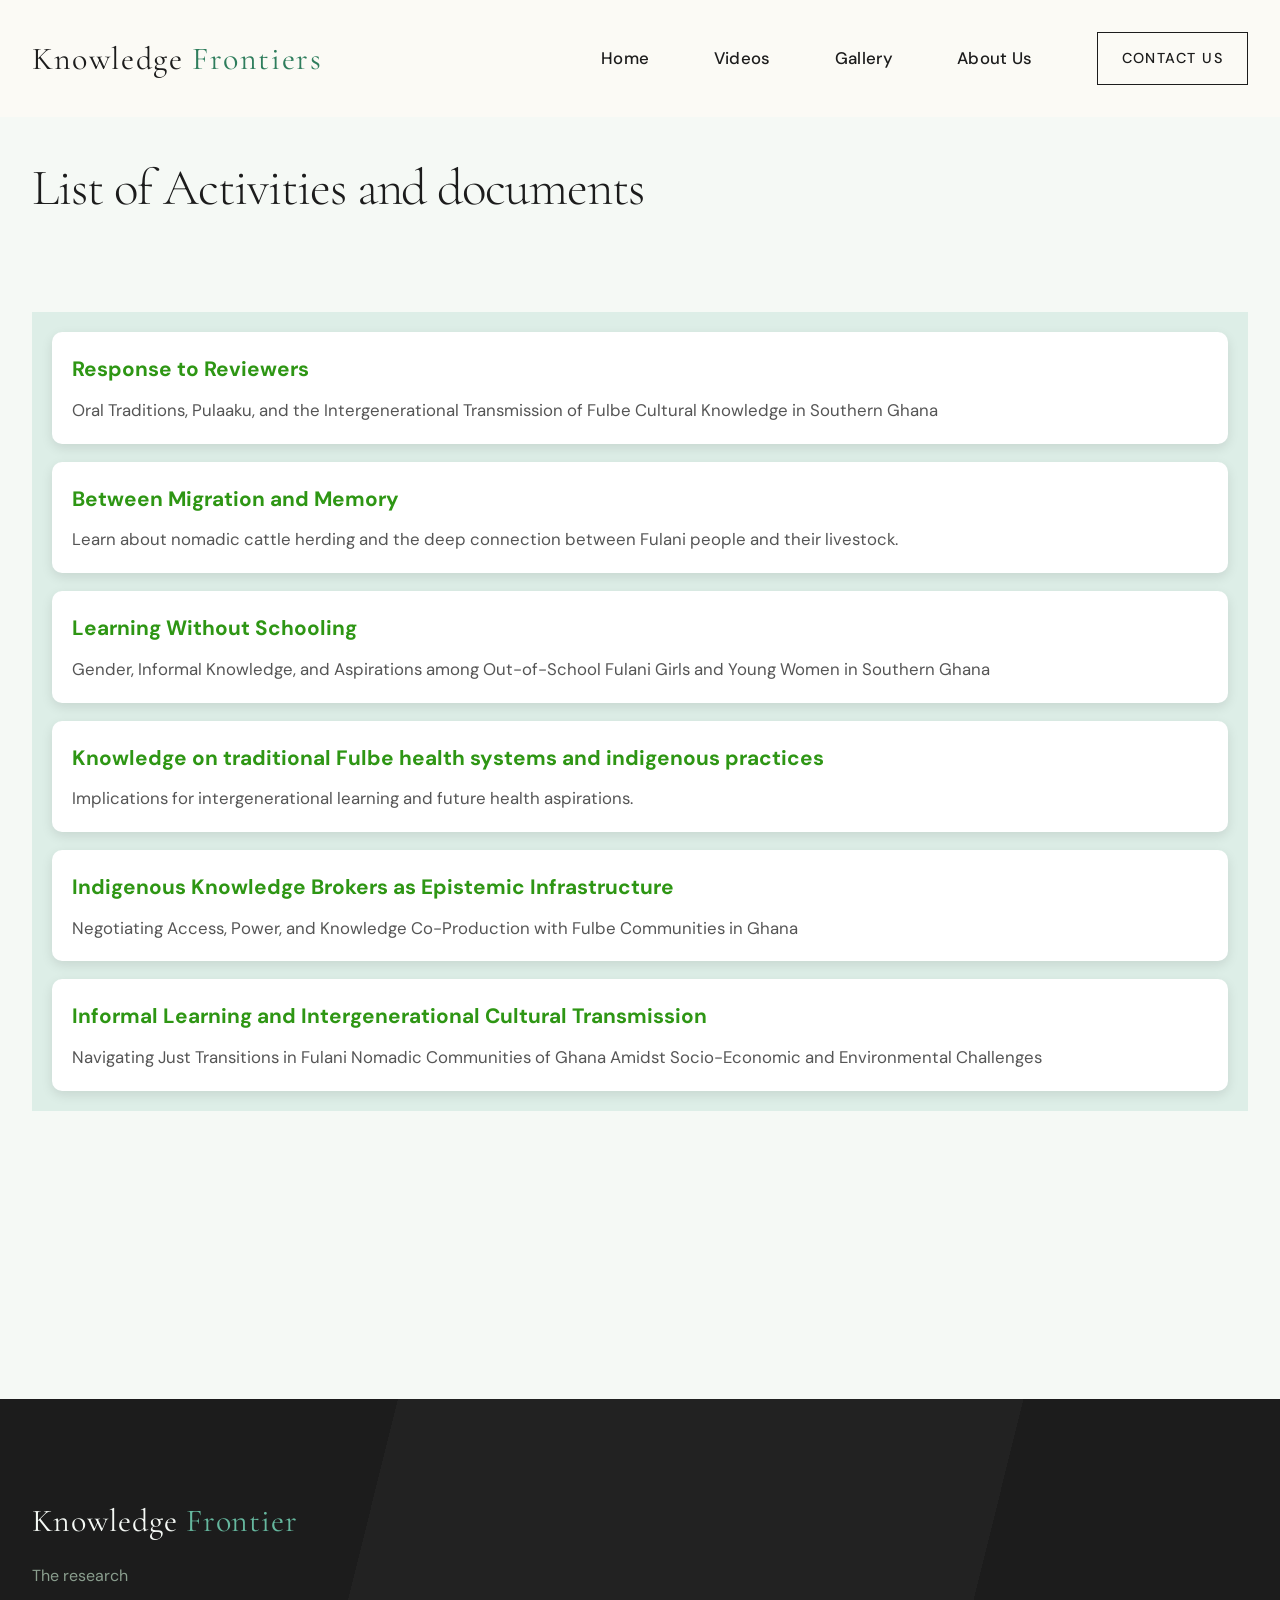
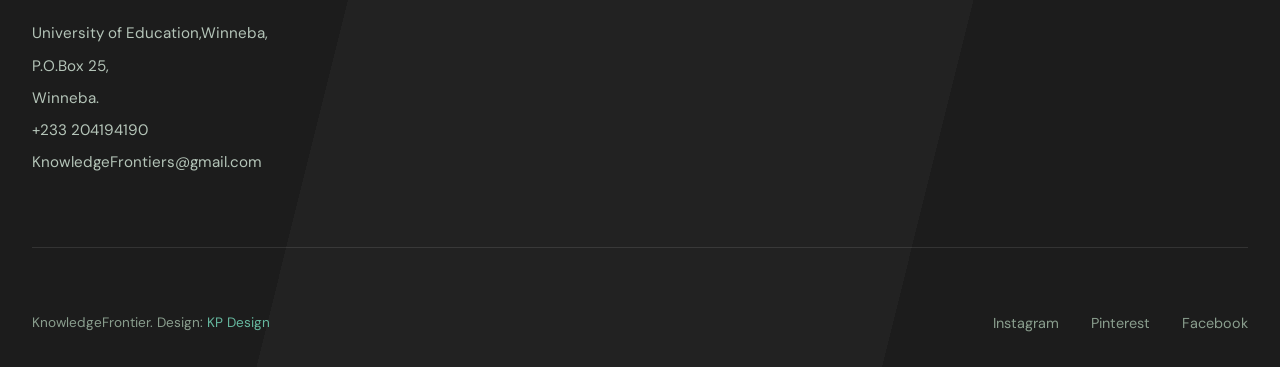
<file: html/activitylist.html>
<!DOCTYPE html>
<html lang="en">
<head>
    <meta charset="UTF-8">
    <meta name="viewport" content="width=device-width, initial-scale=1.0">
    <title>List of activities and documents</title>
    
    <!-- Google Fonts -->
    <link rel="preconnect" href="https://fonts.googleapis.com">
    <link rel="preconnect" href="https://fonts.gstatic.com" crossorigin>
    <link href="https://fonts.googleapis.com/css2?family=Cormorant+Garamond:ital,wght@0,300;0,400;0,500;0,600;1,300;1,400&family=DM+Sans:ital,wght@0,400;0,500;0,600;1,400&display=swap" rel="stylesheet">
    <link rel="stylesheet" href="../mainstyle.css">
   
</head>
<body>
    <!-- Header -->
    <header class="site-header" id="header">
        <div class="container">
            <div class="header-inner">
                <a href="../index.html" class="logo">Knowledge <span>Frontiers</span></a>
                
                <nav class="nav-main">
                    <a href="../index.html" target="_self">Home</a>
                    <a href="../videos.html">Videos</a>
                    <a href="../index.html#gallery">Gallery</a>
                    <a href="../index.html#aboutus">About Us</a>
                    <a href="../index.html#contact" class="nav-cta">Contact Us</a>
                </nav>
                
                <button class="menu-toggle" id="menuToggle" aria-label="Toggle menu">
                    <span></span>
                    <span></span>
                    <span></span>
                </button>
            </div> 

        </div>
    </header>
    
    <!-- main activity -->


    <section class="objectives" id="objectives">
        <div class="container">
            <div class="section-header" style="display: block;;">
                <div class="section-header-left" style="max-width: fit-content;">
                    <h2 class="heading-display section-title">List of Activities and documents</h2>
                    <!-- <p class="text-body section-subtitle">
                    
                    </p> -->
                </div>
                <!-- <a href="#" class="btn-text">View All objectives</a> -->
            </div>
            
            <div class="objectives-grid">

                <div class="readtext">

                      
        <div id="list-of-activities">
            
            <div class="activity">
                <a href="moreactiv.html" target="_self">Response to Reviewers</a>
                <div class="activity-description">
                    Oral Traditions, Pulaaku, and the Intergenerational Transmission of Fulbe Cultural Knowledge in Southern Ghana
                </div>
            </div>

            <div class="activity">
                <a href="moreactiv2.html" target="_self">Between Migration and Memory</a>
                <div class="activity-description">
                    Learn about nomadic cattle herding and the deep connection between Fulani people and their livestock.
                </div>
            </div>

            <div class="activity">
                <!-- Changed to document link -->
                <a href="moreactiv4.html" target="_self">Learning Without Schooling</a>
                <div class="activity-description">
                    Gender, Informal Knowledge, and Aspirations among Out-of-School Fulani Girls and Young Women in Southern Ghana
                </div>
            </div>

            <div class="activity">
                <a href="moreactiv5.html" target="_self">Knowledge on traditional Fulbe health systems and indigenous practices</a>
                <div class="activity-description">
                    Implications for intergenerational learning and future health aspirations.
                </div>
            </div>

            <div class="activity">
                <a href="moreactiv6.html" target="_self">Indigenous Knowledge Brokers as Epistemic Infrastructure</a>
                <div class="activity-description">
                    Negotiating Access, Power, and Knowledge Co-Production with Fulbe Communities in Ghana
                </div>
            </div>

            <div class="activity">
                <a href="moreactiv7.html" target="_self">Informal Learning and Intergenerational Cultural Transmission</a>
                <div class="activity-description">
                    Navigating Just Transitions in Fulani 
                    Nomadic  Communities of Ghana Amidst Socio-Economic and Environmental Challenges
                </div>
            </div>

        </div>
              
            </div>
        </div>
    </section>


   
    <!-- Mobile Navigation -->
    <div class="mobile-overlay" id="mobileOverlay"></div>
    <nav class="mobile-nav" id="mobileNav">
        <button class="mobile-nav-close" id="mobileNavClose">×</button>
        <ul class="mobile-nav-links">
            <li><a href="../index.html" target="_blank">Home</a></li>
            <li><a href="../index.html#aboutus" target="_blank">About</a></li>
            <li><a href="../index.html#gallery" target="_blank">Gallery</a></li>
        </ul>
        <div class="mobile-nav-cta">
            <a href="../index.html#contact" target="_blank" class="btn-primary">Contact Us</a>
        </div>
    </nav>
    <div class="wholepage"> 
    <!-- Page Header -->
   <!-- <h1>Hoooraaayyyyy!!!!!</h1> -->
    

</div>
    <!-- Footer -->
    <footer class="site-footer">
        <div class="container">
            <div class="footer-grid">
                <!-- Column 1: Brand & Contact -->
                <div class="footer-brand">
                    <p class="footer-logo">Knowledge <span>Frontier</span></p>
                    <p class="footer-tagline">
                        The research
                    </p>
                    <div class="footer-contact-info">
                        <p>University of Education,Winneba,</p>
                        <p>P.O.Box 25, </p>
                        <p>Winneba.</p>
                        <p><a href=" ">+233 204194190</a></p>
                        <p><a href=" ">KnowledgeFrontiers@gmail.com</a></p>
                    </div>
                </div>
                
        
            </div>
            
            <!-- Footer Bottom -->
            <div class="footer-bottom">
                <p class="footer-copyright">KnowledgeFrontier.        Design: <a href="" target="_blank" rel="nofollow">KP Design</a></p>
                <div class="footer-social">
                    <a href="#">Instagram</a>
                    <a href="#">Pinterest</a>
                    <a href="#">Facebook</a>
                </div>
            </div>
        </div>
    </footer>

     <script src="../mainscript.js"></script>
</body>
</html>
</file>
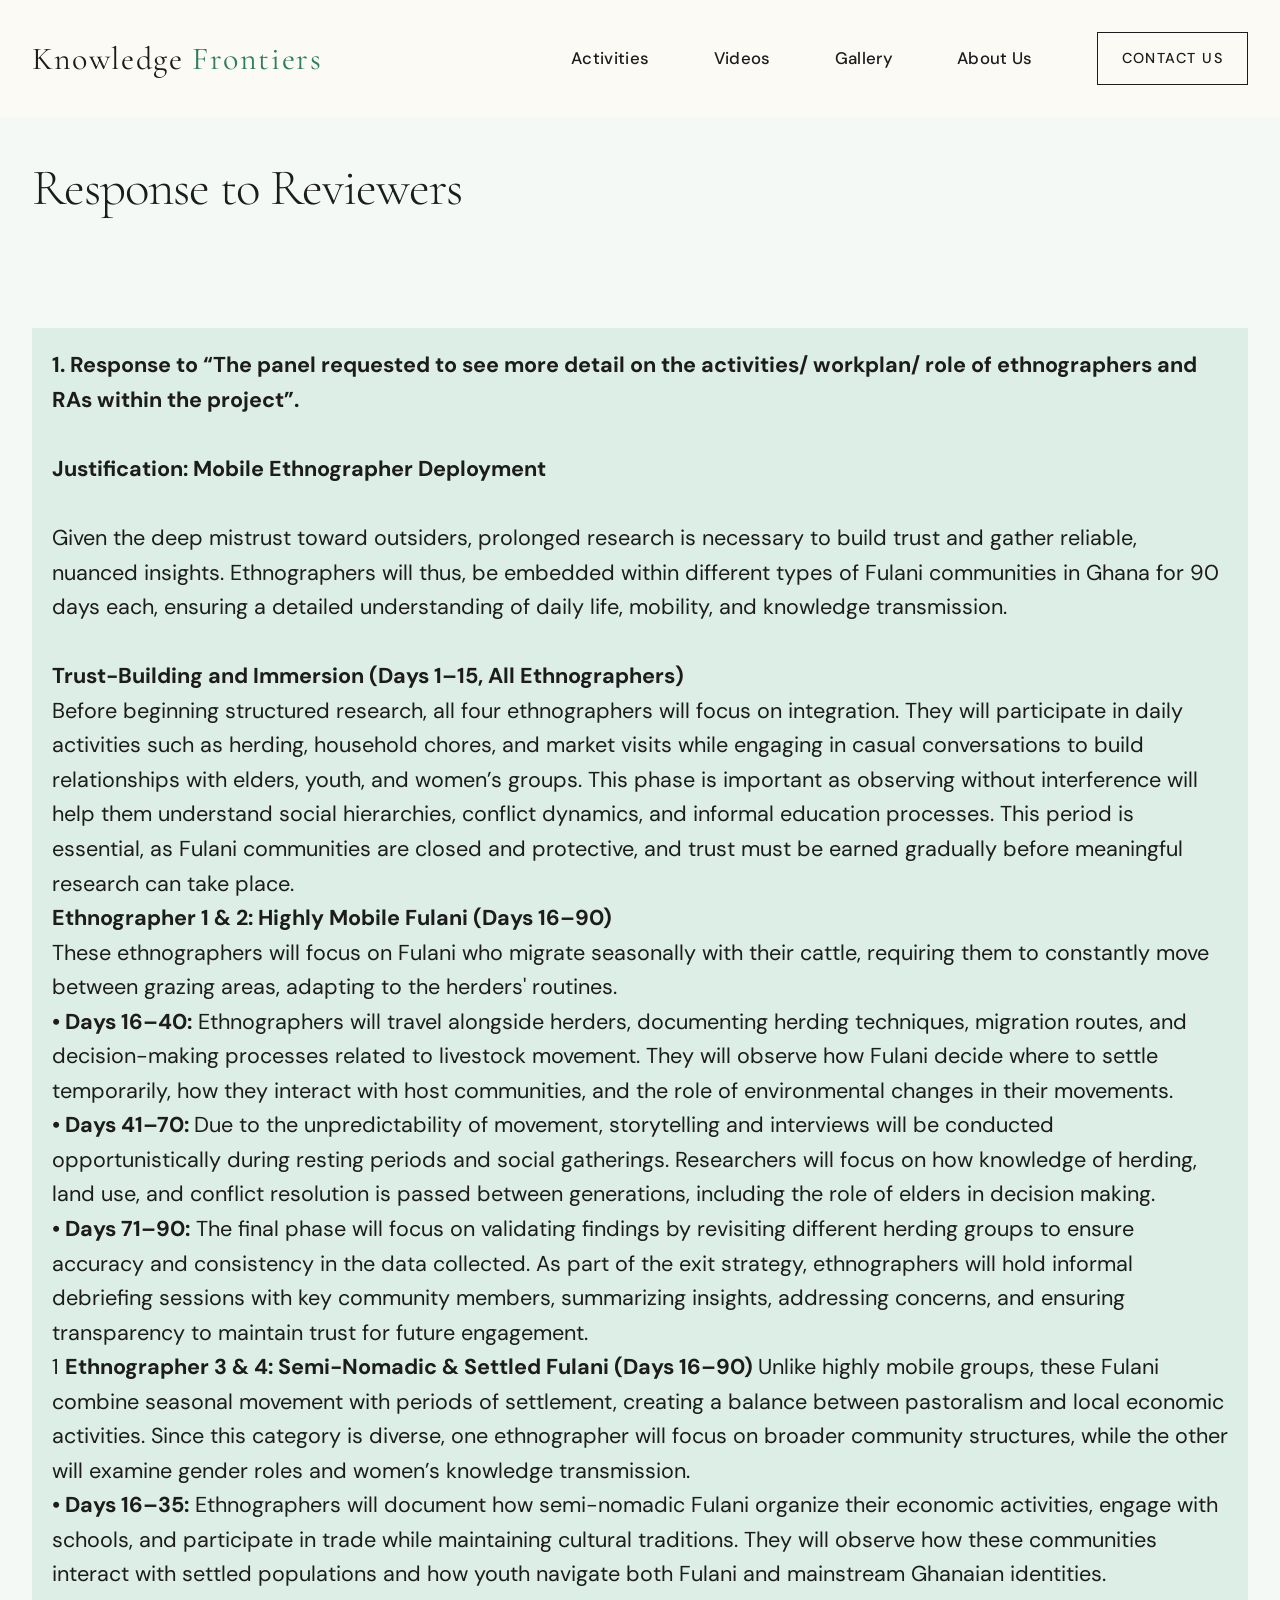
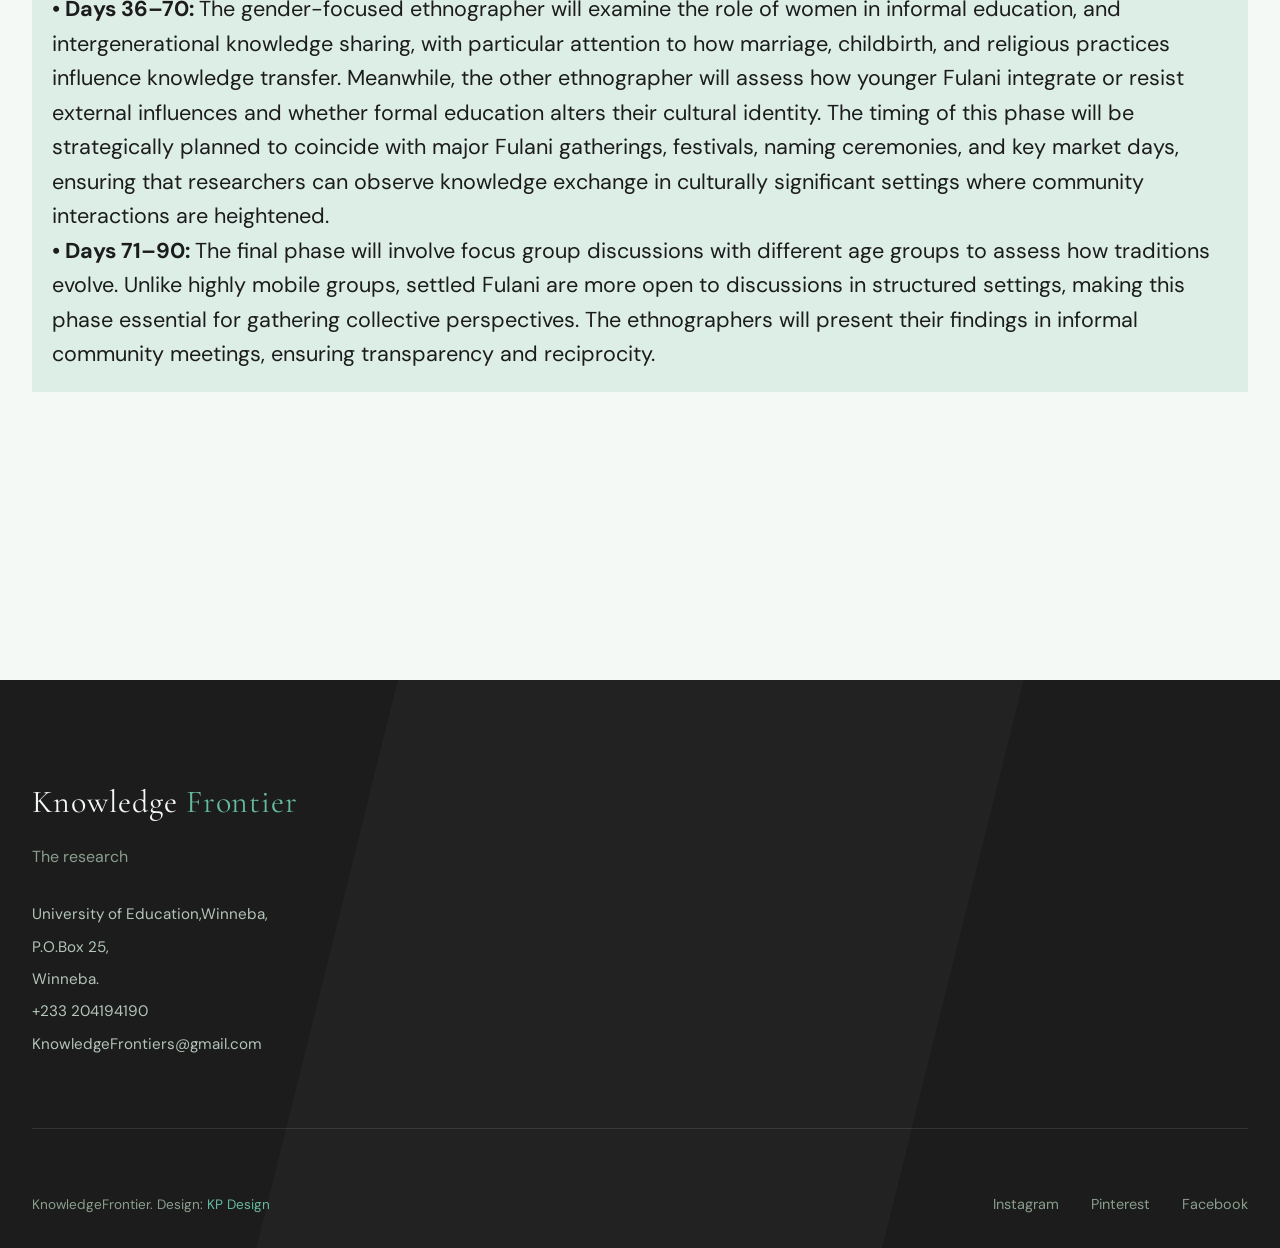
<file: html/moreactiv.html>
<!DOCTYPE html>
<html lang="en">
<head>
    <meta charset="UTF-8">
    <meta name="viewport" content="width=device-width, initial-scale=1.0">
    <title>Response to Reviewers</title>
    
    <!-- Google Fonts -->
    <link rel="preconnect" href="https://fonts.googleapis.com">
    <link rel="preconnect" href="https://fonts.gstatic.com" crossorigin>
    <link href="https://fonts.googleapis.com/css2?family=Cormorant+Garamond:ital,wght@0,300;0,400;0,500;0,600;1,300;1,400&family=DM+Sans:ital,wght@0,400;0,500;0,600;1,400&display=swap" rel="stylesheet">
    <link rel="stylesheet" href="../mainstyle.css">
   
</head>
<body>
    <!-- Header -->
    <header class="site-header" id="header">
        <div class="container">
            <div class="header-inner">
                <a href="#" class="logo">Knowledge <span>Frontiers</span></a>
                
                <nav class="nav-main">
                    <a href="../html/activitylist.html">Activities</a>
                    <a href="../videos.html">Videos</a>
                    <a href="../index.html#gallery">Gallery</a>
                    <a href="../index.html#aboutus">About Us</a>
                    <a href="../index.html#contact" class="nav-cta">Contact Us</a>
                </nav>
                
                <button class="menu-toggle" id="menuToggle" aria-label="Toggle menu">
                    <span></span>
                    <span></span>
                    <span></span>
                </button>
            </div> 

        </div>
    </header>
    
    <!-- main activity -->


    <section class="objectives" id="objectives">
        <div class="container">
            <div class="section-header">
                <div class="section-header-left">
                    <h2 class="heading-display section-title">Response to Reviewers</h2>
                    
                </div>
                <!-- <a href="#" class="btn-text">View All objectives</a> -->
            </div>
            
            <div class="objectives-grid">

                <div class="readtext">
              <strong> <h4><p>1. Response to “The panel requested to see more detail on the activities/ workplan/ 
role of ethnographers and RAs within the project”. </p> </h4></strong><br>

<strong>Justification: Mobile Ethnographer Deployment</strong>  <br><br>

<p>Given the deep mistrust toward outsiders, prolonged research is necessary to build trust and 
gather reliable, nuanced insights. Ethnographers will thus, be embedded within different 
types of Fulani communities in Ghana for 90 days each, ensuring a detailed understanding of 
daily life, mobility, and knowledge transmission. </p> <br>
<b>Trust-Building and Immersion (Days 1–15, All Ethnographers)</b> <br>
<p>Before beginning structured research, all four ethnographers will focus on integration. They 
will participate in daily activities such as herding, household chores, and market visits while 
engaging in casual conversations to build relationships with elders, youth, and women’s 
groups. This phase is important as observing without interference will help them understand 
social hierarchies, conflict dynamics, and informal education processes. This period is 
essential, as Fulani communities are closed and protective, and trust must be earned 
gradually before meaningful research can take place.</p> 
<b>Ethnographer 1 & 2: Highly Mobile Fulani (Days 16–90) </b>
<p>These ethnographers will focus on Fulani who migrate seasonally with their cattle, requiring 
them to constantly move between grazing areas, adapting to the herders' routines. 
<p><b>• Days 16–40:</b> Ethnographers will travel alongside herders, documenting herding 
techniques, migration routes, and decision-making processes related to livestock 
movement. They will observe how Fulani decide where to settle temporarily, how 
they interact with host communities, and the role of environmental changes in their 
movements. </p>
<p><b>• Days 41–70: </b> Due to the unpredictability of movement, storytelling and interviews 
will be conducted opportunistically during resting periods and social gatherings. 
Researchers will focus on how knowledge of herding, land use, and conflict 
resolution is passed between generations, including the role of elders in decision
making. </p> 
<p><b>• Days 71–90:</b> The final phase will focus on validating findings by revisiting different 
herding groups to ensure accuracy and consistency in the data collected. As part of 
the exit strategy, ethnographers will hold informal debriefing sessions with key 
community members, summarizing insights, addressing concerns, and ensuring 
transparency to maintain trust for future engagement.</p>  </p>
1 
<strong>Ethnographer 3 & 4: Semi-Nomadic & Settled Fulani (Days 16–90) </strong>
Unlike highly mobile groups, these Fulani combine seasonal movement with periods of 
settlement, creating a balance between pastoralism and local economic activities. Since this 
category is diverse, one ethnographer will focus on broader community structures, while the 
other will examine gender roles and women’s knowledge transmission. 
<p><b>• Days 16–35:</b> Ethnographers will document how semi-nomadic Fulani organize their 
economic activities, engage with schools, and participate in trade while maintaining 
cultural traditions. They will observe how these communities interact with settled 
populations and how youth navigate both Fulani and mainstream Ghanaian 
identities.   
<p><b>• Days 36–70: </b> The gender-focused ethnographer will examine the role of women in 
informal education, and intergenerational knowledge sharing, with particular 
attention to how marriage, childbirth, and religious practices influence knowledge 
transfer. Meanwhile, the other ethnographer will assess how younger Fulani 
integrate or resist external influences and whether formal education alters their 
cultural identity. The timing of this phase will be strategically planned to coincide 
with major Fulani gatherings, festivals, naming ceremonies, and key market days, 
ensuring that researchers can observe knowledge exchange in culturally significant 
settings where community interactions are heightened. </p>
<p><b>• Days 71–90: </b>The final phase will involve focus group discussions with different age 
groups to assess how traditions evolve. Unlike highly mobile groups, settled Fulani 
are more open to discussions in structured settings, making this phase essential for 
gathering collective perspectives. The ethnographers will present their findings in 
informal community meetings, ensuring transparency and reciprocity.</p> </p>
</div>     
            </div>
        </div>
    </section>


   
    <!-- Mobile Navigation -->
    <div class="mobile-overlay" id="mobileOverlay"></div>
    <nav class="mobile-nav" id="mobileNav">
        <button class="mobile-nav-close" id="mobileNavClose">×</button>
        <ul class="mobile-nav-links">
            <li><a href="../index.html" target="_blank">Home</a></li>
            <li><a href="../index.html#aboutus" target="_blank">About</a></li>
            <li><a href="../index.html#contact" target="_blank">Gallery</a></li>
        </ul>
        <div class="mobile-nav-cta">
            <a href="../index.html#contact" target="_blank" class="btn-primary">Contact Us</a>
        </div>
    </nav>
    <div class="wholepage"> 
    <!-- Page Header -->
   <!-- <h1>Hoooraaayyyyy!!!!!</h1> -->
    

</div>
    <!-- Footer -->
    <footer class="site-footer">
        <div class="container">
            <div class="footer-grid">
                <!-- Column 1: Brand & Contact -->
                <div class="footer-brand">
                    <p class="footer-logo">Knowledge <span>Frontier</span></p>
                    <p class="footer-tagline">
                        The research
                    </p>
                    <div class="footer-contact-info">
                        <p>University of Education,Winneba,</p>
                        <p>P.O.Box 25, </p>
                        <p>Winneba.</p>
                        <p><a href=" ">+233 204194190</a></p>
                        <p><a href=" ">KnowledgeFrontiers@gmail.com</a></p>
                    </div>
                </div>
                
        
            </div>
            
            <!-- Footer Bottom -->
            <div class="footer-bottom">
                <p class="footer-copyright">KnowledgeFrontier.        Design: <a href="" target="_blank" rel="nofollow">KP Design</a></p>
                <div class="footer-social">
                    <a href="#">Instagram</a>
                    <a href="#">Pinterest</a>
                    <a href="#">Facebook</a>
                </div>
            </div>
        </div>
    </footer>
    
     <script src="../mainscript.js"></script>
</body>
</html>
</file>
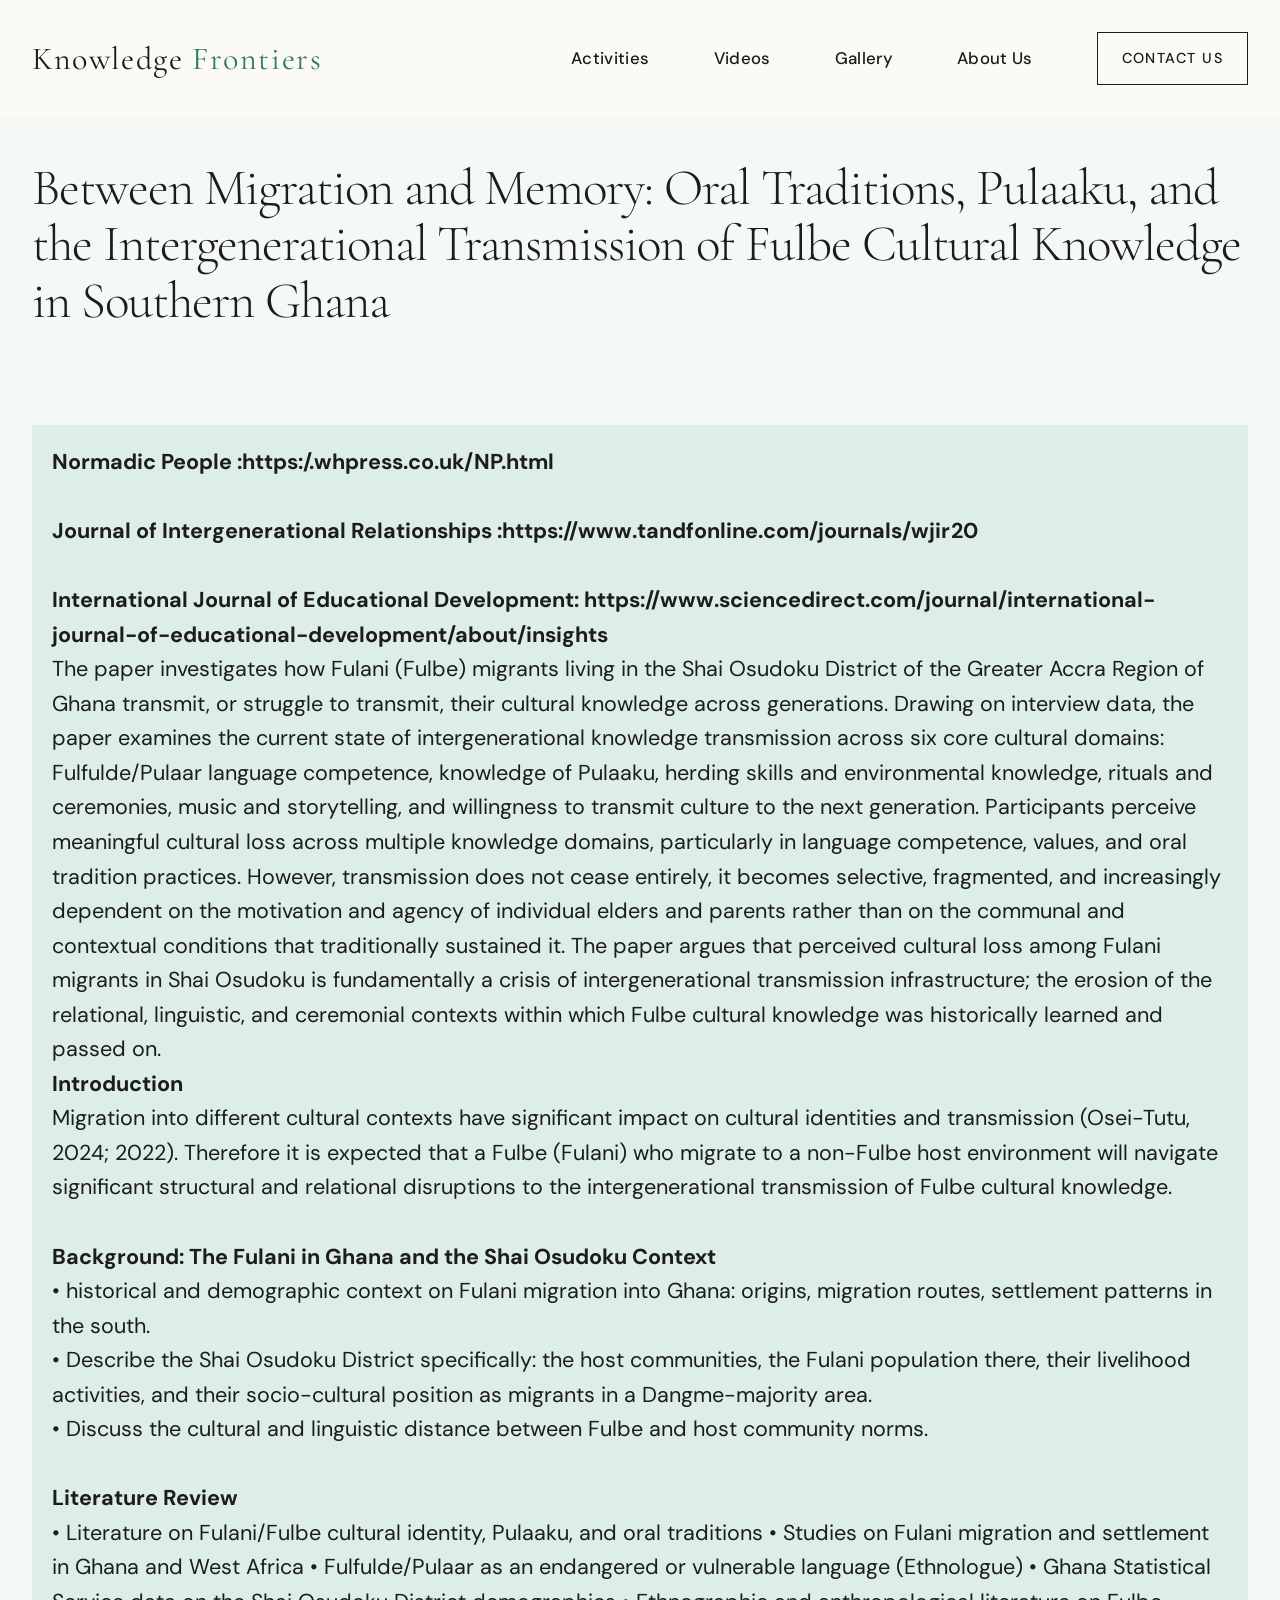
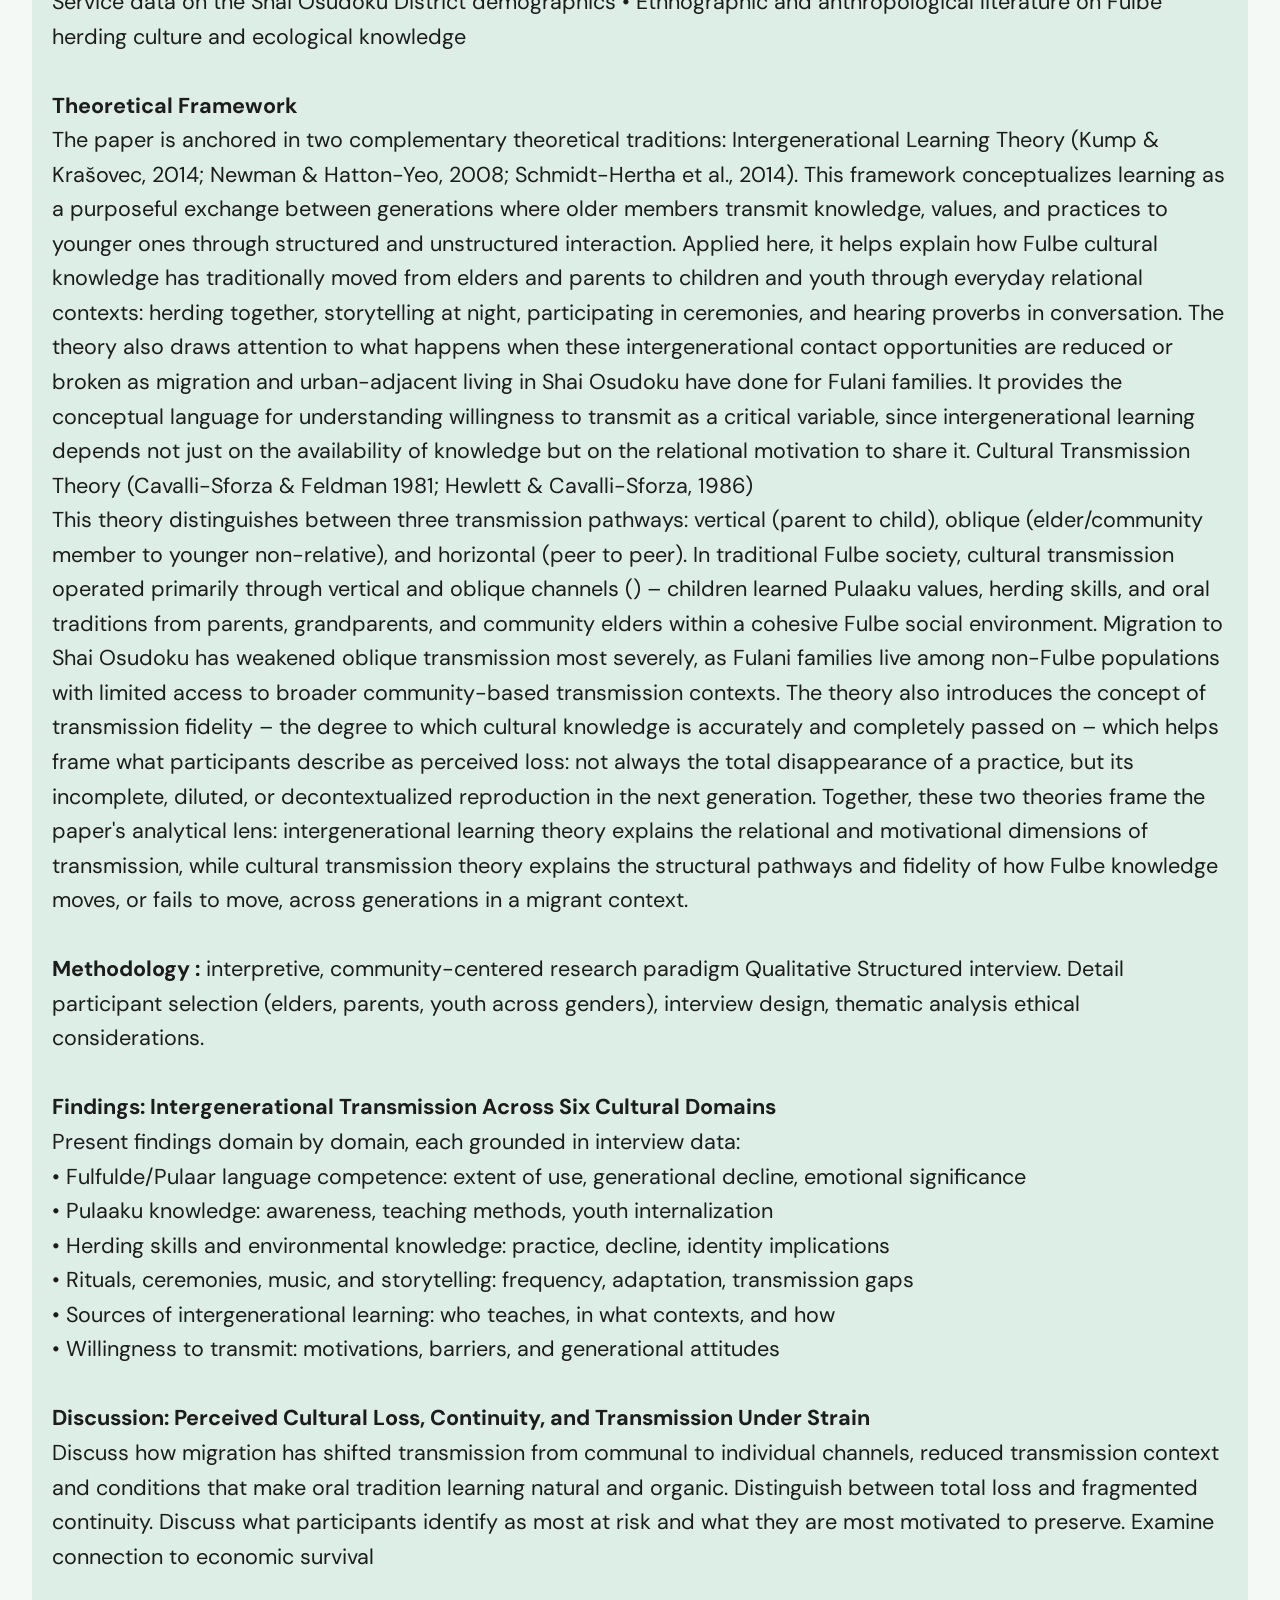
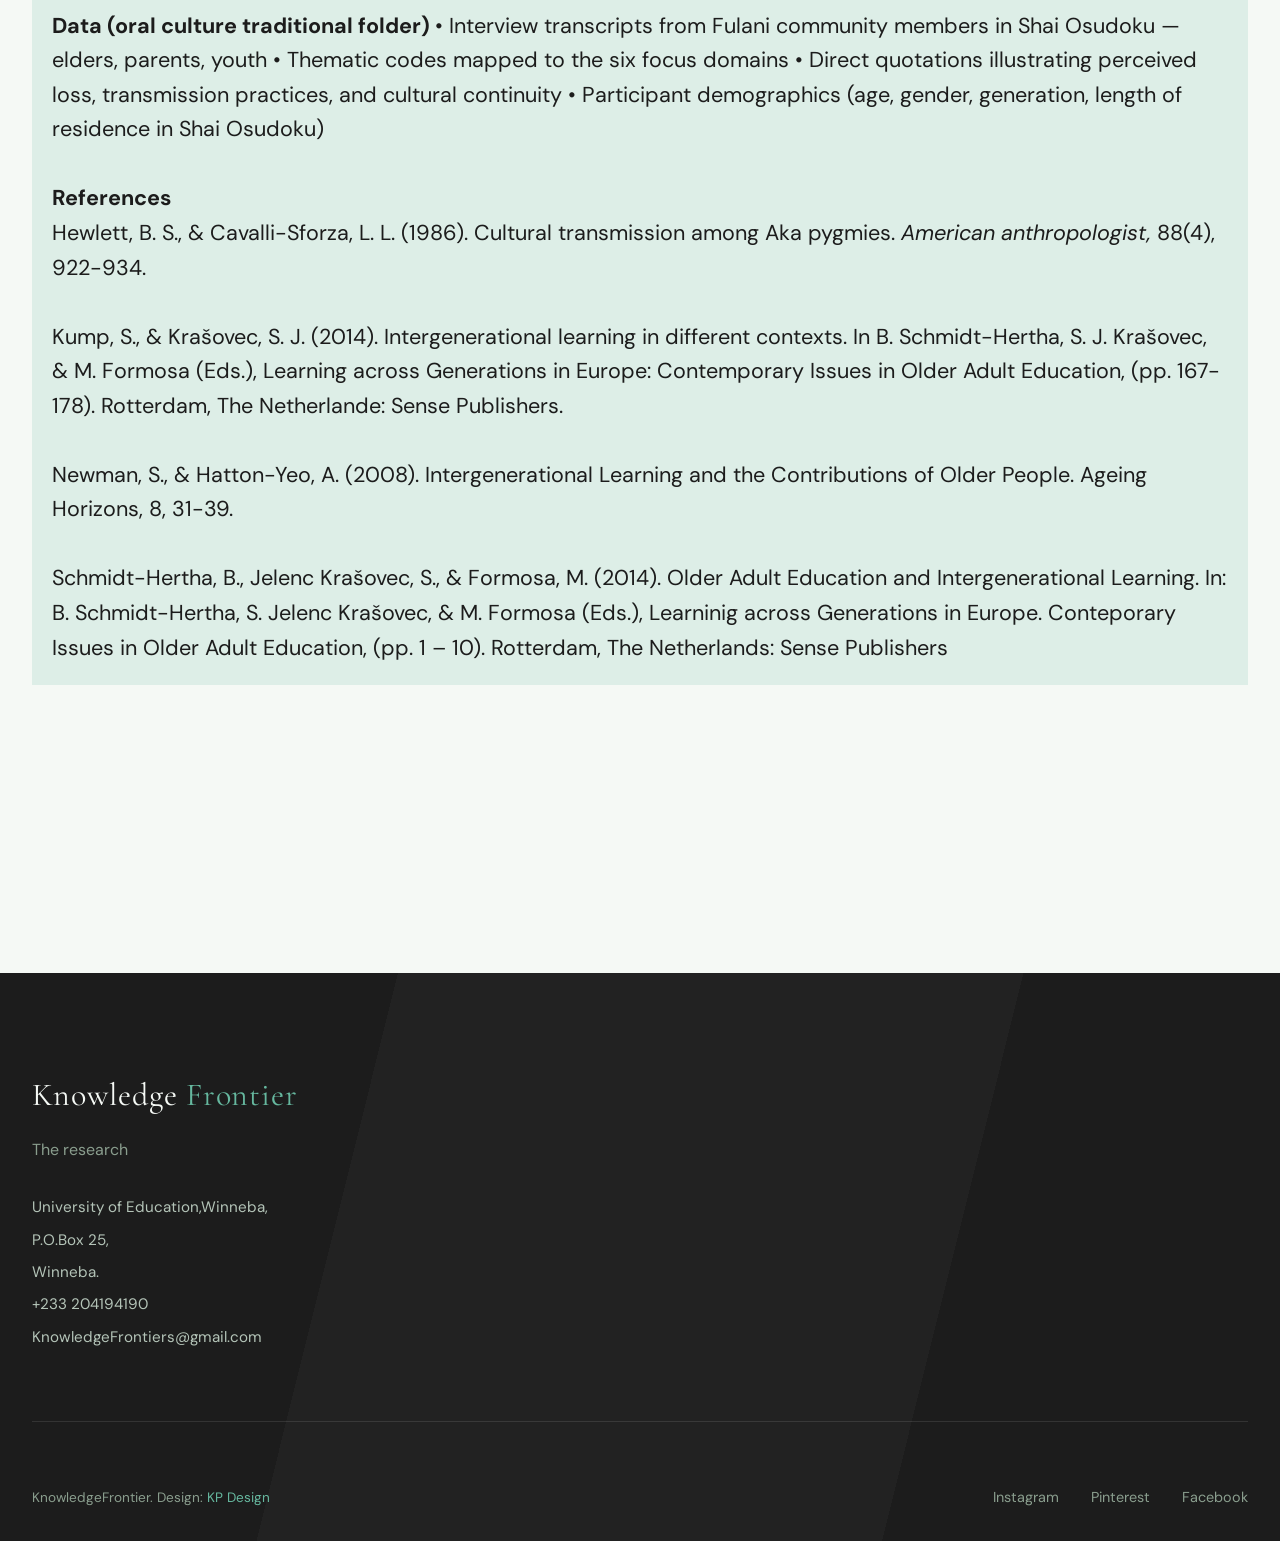
<file: html/moreactiv2.html>
<!DOCTYPE html>
<html lang="en">
<head>
    <meta charset="UTF-8">
    <meta name="viewport" content="width=device-width, initial-scale=1.0">
    <title>Between Migration and Memory</title>
    
    <!-- Google Fonts -->
    <link rel="preconnect" href="https://fonts.googleapis.com">
    <link rel="preconnect" href="https://fonts.gstatic.com" crossorigin>
    <link href="https://fonts.googleapis.com/css2?family=Cormorant+Garamond:ital,wght@0,300;0,400;0,500;0,600;1,300;1,400&family=DM+Sans:ital,wght@0,400;0,500;0,600;1,400&display=swap" rel="stylesheet">
    <link rel="stylesheet" href="../mainstyle.css">
   
</head>
<body>
    <!-- Header -->
    <header class="site-header" id="header">
        <div class="container">
            <div class="header-inner">
                <a href="#" class="logo">Knowledge <span>Frontiers</span></a>
                
                   
                <nav class="nav-main">
                    <a href="../html/activitylist.html">Activities</a>
                    <a href="../videos.html">Videos</a>
                    <a href="../index.html#gallery">Gallery</a>
                    <a href="../index.html#aboutus">About Us</a>
                    <a href="../index.html#contact" class="nav-cta">Contact Us</a>
                </nav>
                
                <button class="menu-toggle" id="menuToggle" aria-label="Toggle menu">
                    <span></span>
                    <span></span>
                    <span></span>
                </button>
            </div> 

        </div>
    </header>
    
    <!-- main activity -->


    <section class="objectives" id="objectives">
        <div class="container">
            <div class="section-header" style="display: block;;">
                <div class="section-header-left" style="max-width: fit-content;">
                    <h2 class="heading-display section-title">Between Migration and Memory: Oral Traditions, Pulaaku, and the Intergenerational Transmission of Fulbe Cultural Knowledge in Southern Ghana</h2>
                  
                </div>
                <!-- <a href="#" class="btn-text">View All objectives</a> -->
            </div>
            
            <div class="objectives-grid">

                <div class="readtext">
              <strong> <h4><p>Normadic People :<a href="https://whpress.co.uk/NP.html">https:/.whpress.co.uk/NP.html</a> </p> </h4></strong><br>
                        <h4><p>Journal of Intergenerational Relationships :<a href="https://www.tandfonline.com/journals/wjir20">https://www.tandfonline.com/journals/wjir20</a></p></h4><br>
                        <h4><p>International Journal of Educational Development: <a href="https://www.sciencedirect.com/journal/international-journal-of-educational-development/about/insights">https://www.sciencedirect.com/journal/international-journal-of-educational-development/about/insights</a></p></h4>

<p>
    <p>The paper investigates how Fulani (Fulbe) migrants living in the Shai Osudoku District of the Greater Accra Region of Ghana transmit, or struggle to transmit, their cultural knowledge across generations. Drawing on interview data, the paper examines the current state of intergenerational knowledge transmission across six core cultural domains: Fulfulde/Pulaar language competence, knowledge of Pulaaku, herding skills and environmental knowledge, rituals and ceremonies, music and storytelling, and willingness to transmit culture to the next generation. Participants perceive meaningful cultural loss across multiple knowledge domains, particularly in language competence, values, and oral tradition practices. However, transmission does not cease entirely, it becomes selective, fragmented, and increasingly dependent on the motivation and agency of individual elders and parents rather than on the communal and contextual conditions that traditionally sustained it. The paper argues that perceived cultural loss among Fulani migrants in Shai Osudoku is fundamentally a crisis of intergenerational transmission infrastructure; the erosion of the relational, linguistic, and ceremonial contexts within which Fulbe cultural knowledge was historically learned and passed on.
    </p>
    <p><b>Introduction </b><br>
Migration into different cultural contexts have significant impact on cultural identities and transmission (Osei-Tutu, 2024; 2022). Therefore it is expected that a Fulbe (Fulani) who migrate to a non-Fulbe host environment will navigate significant structural and relational disruptions to the intergenerational transmission of Fulbe cultural knowledge. 
</p><br><p><b>Background: The Fulani in Ghana and the Shai Osudoku Context</b><br> <p> 
•	historical and demographic context on Fulani migration into Ghana: origins, migration routes, settlement patterns in the south. <br>
•	Describe the Shai Osudoku District specifically: the host communities, the Fulani population there, their livelihood activities, and their socio-cultural position as migrants in a Dangme-majority area. <br>
•	Discuss the cultural and linguistic distance between Fulbe and host community norms.</p> <br>
</p> <p><b>Literature Review </b> <br>
•	Literature on Fulani/Fulbe cultural identity, Pulaaku, and oral traditions
•	Studies on Fulani migration and settlement in Ghana and West Africa
•	Fulfulde/Pulaar as an endangered or vulnerable language (Ethnologue)
•	Ghana Statistical Service data on the Shai Osudoku District demographics
•	Ethnographic and anthropological literature on Fulbe herding culture and ecological knowledge
</p><br><p><b>Theoretical Framework </b><br>
The paper is anchored in two complementary theoretical traditions: Intergenerational Learning Theory (Kump & Krašovec, 2014; Newman & Hatton-Yeo, 2008; Schmidt-Hertha et al., 2014). This framework conceptualizes learning as a purposeful exchange between generations where older members transmit knowledge, values, and practices to younger ones through structured and unstructured interaction. Applied here, it helps explain how Fulbe cultural knowledge has traditionally moved from elders and parents to children and youth through everyday relational contexts: herding together, storytelling at night, participating in ceremonies, and hearing proverbs in conversation. The theory also draws attention to what happens when these intergenerational contact opportunities are reduced or broken as migration and urban-adjacent living in Shai Osudoku have done for Fulani families. It provides the conceptual language for understanding willingness to transmit as a critical variable, since intergenerational learning depends not just on the availability of knowledge but on the relational motivation to share it.
Cultural Transmission Theory (Cavalli-Sforza & Feldman 1981; Hewlett & Cavalli-Sforza, 1986)</p> <p> This theory distinguishes between three transmission pathways: vertical (parent to child), oblique (elder/community member to younger non-relative), and horizontal (peer to peer). In traditional Fulbe society, cultural transmission operated primarily through vertical and oblique channels () – children learned Pulaaku values, herding skills, and oral traditions from parents, grandparents, and community elders within a cohesive Fulbe social environment. Migration to Shai Osudoku has weakened oblique transmission most severely, as Fulani families live among non-Fulbe populations with limited access to broader community-based transmission contexts. The theory also introduces the concept of transmission fidelity – the degree to which cultural knowledge is accurately and completely passed on – which helps frame what participants describe as perceived loss: not always the total disappearance of a practice, but its incomplete, diluted, or decontextualized reproduction in the next generation.
Together, these two theories frame the paper's analytical lens: intergenerational learning theory explains the relational and motivational dimensions of transmission, while cultural transmission theory explains the structural pathways and fidelity of how Fulbe knowledge moves,  or fails to move, across generations in a migrant context.
</p> <br> <p><b>Methodology :</b> interpretive, community-centered research paradigm Qualitative
Structured interview. Detail participant selection (elders, parents, youth across genders), interview design, 
thematic analysis 
ethical considerations. 
</p> <br> <p><b>Findings: Intergenerational Transmission Across Six Cultural Domains</b><br> Present findings domain by domain, each grounded in interview data:
<br>•	Fulfulde/Pulaar language competence: extent of use, generational decline, emotional significance
<br>•	Pulaaku knowledge: awareness, teaching methods, youth internalization
<br>•	Herding skills and environmental knowledge: practice, decline, identity implications
<br>•	Rituals, ceremonies, music, and storytelling: frequency, adaptation, transmission gaps
<br>•	Sources of intergenerational learning: who teaches, in what contexts, and how
<br>•	Willingness to transmit: motivations, barriers, and generational attitudes
</p><br><p> <b>Discussion: Perceived Cultural Loss, Continuity, and Transmission Under Strain</b><br>
Discuss how migration has shifted transmission from communal to individual channels, 
reduced transmission context and conditions that make oral tradition learning natural and organic. 
Distinguish between total loss and fragmented continuity. 
Discuss what participants identify as most at risk and what they are most motivated to preserve.
Examine connection to economic survival 
</p><br><p> <b>Data (oral culture traditional folder) </b>

•	Interview transcripts from Fulani community members in Shai Osudoku — elders, parents, youth
•	Thematic codes mapped to the six focus domains
•	Direct quotations illustrating perceived loss, transmission practices, and cultural continuity
•	Participant demographics (age, gender, generation, length of residence in Shai Osudoku)
</p> <br><p> <b>References</b> <br>
Hewlett, B. S., & Cavalli-Sforza, L. L. (1986). Cultural transmission among Aka pygmies. <i>American anthropologist,</i> 88(4), 922-934.
<br><br>Kump, S., & Krašovec, S. J. (2014). Intergenerational learning in different contexts. In B. Schmidt-Hertha, S. J. Krašovec, & M. Formosa (Eds.), Learning across Generations in Europe: Contemporary Issues in Older Adult Education, (pp. 167-178). Rotterdam, The Netherlande: Sense Publishers.
<br><br>Newman, S., & Hatton-Yeo, A. (2008). Intergenerational Learning and the Contributions of Older People. Ageing Horizons, 8, 31-39. 
<br><br>Schmidt-Hertha, B., Jelenc Krašovec, S., & Formosa, M. (2014). Older Adult Education and Intergenerational Learning. In: B. Schmidt-Hertha, S. Jelenc Krašovec, & M. Formosa (Eds.), Learninig across Generations in Europe. Conteporary Issues in Older Adult Education, (pp. 1 – 10). Rotterdam, The Netherlands: Sense Publishers
</p>
</p>
</div>     
            </div>
        </div>
    </section>


   
    <!-- Mobile Navigation -->
    <div class="mobile-overlay" id="mobileOverlay"></div>
    <nav class="mobile-nav" id="mobileNav">
        <button class="mobile-nav-close" id="mobileNavClose">×</button>
        <ul class="mobile-nav-links">
            <li><a href="../index.html" target="_blank">Home</a></li>
            <li><a href="../index.html#aboutus" target="_blank">About</a></li>
            <li><a href="../index.html#contact" target="_blank">Gallery</a></li>
        </ul>
        <div class="mobile-nav-cta">
            <a href="../index.html#contact" target="_blank" class="btn-primary">Contact Us</a>
        </div>
    </nav>
    <div class="wholepage"> 
    <!-- Page Header -->
   <!-- <h1>Hoooraaayyyyy!!!!!</h1> -->
    

</div>
    <!-- Footer -->
    <footer class="site-footer">
        <div class="container">
            <div class="footer-grid">
                <!-- Column 1: Brand & Contact -->
                <div class="footer-brand">
                    <p class="footer-logo">Knowledge <span>Frontier</span></p>
                    <p class="footer-tagline">
                        The research
                    </p>
                    <div class="footer-contact-info">
                        <p>University of Education,Winneba,</p>
                        <p>P.O.Box 25, </p>
                        <p>Winneba.</p>
                        <p><a href=" ">+233 204194190</a></p>
                        <p><a href=" ">KnowledgeFrontiers@gmail.com</a></p>
                    </div>
                </div>
                
        
            </div>
            
            <!-- Footer Bottom -->
            <div class="footer-bottom">
                <p class="footer-copyright">KnowledgeFrontier.        Design: <a href="" target="_blank" rel="nofollow">KP Design</a></p>
                <div class="footer-social">
                    <a href="#">Instagram</a>
                    <a href="#">Pinterest</a>
                    <a href="#">Facebook</a>
                </div>
            </div>
        </div>
    </footer>

     <script src="../mainscript.js"></script>
</body>
</html>
</file>
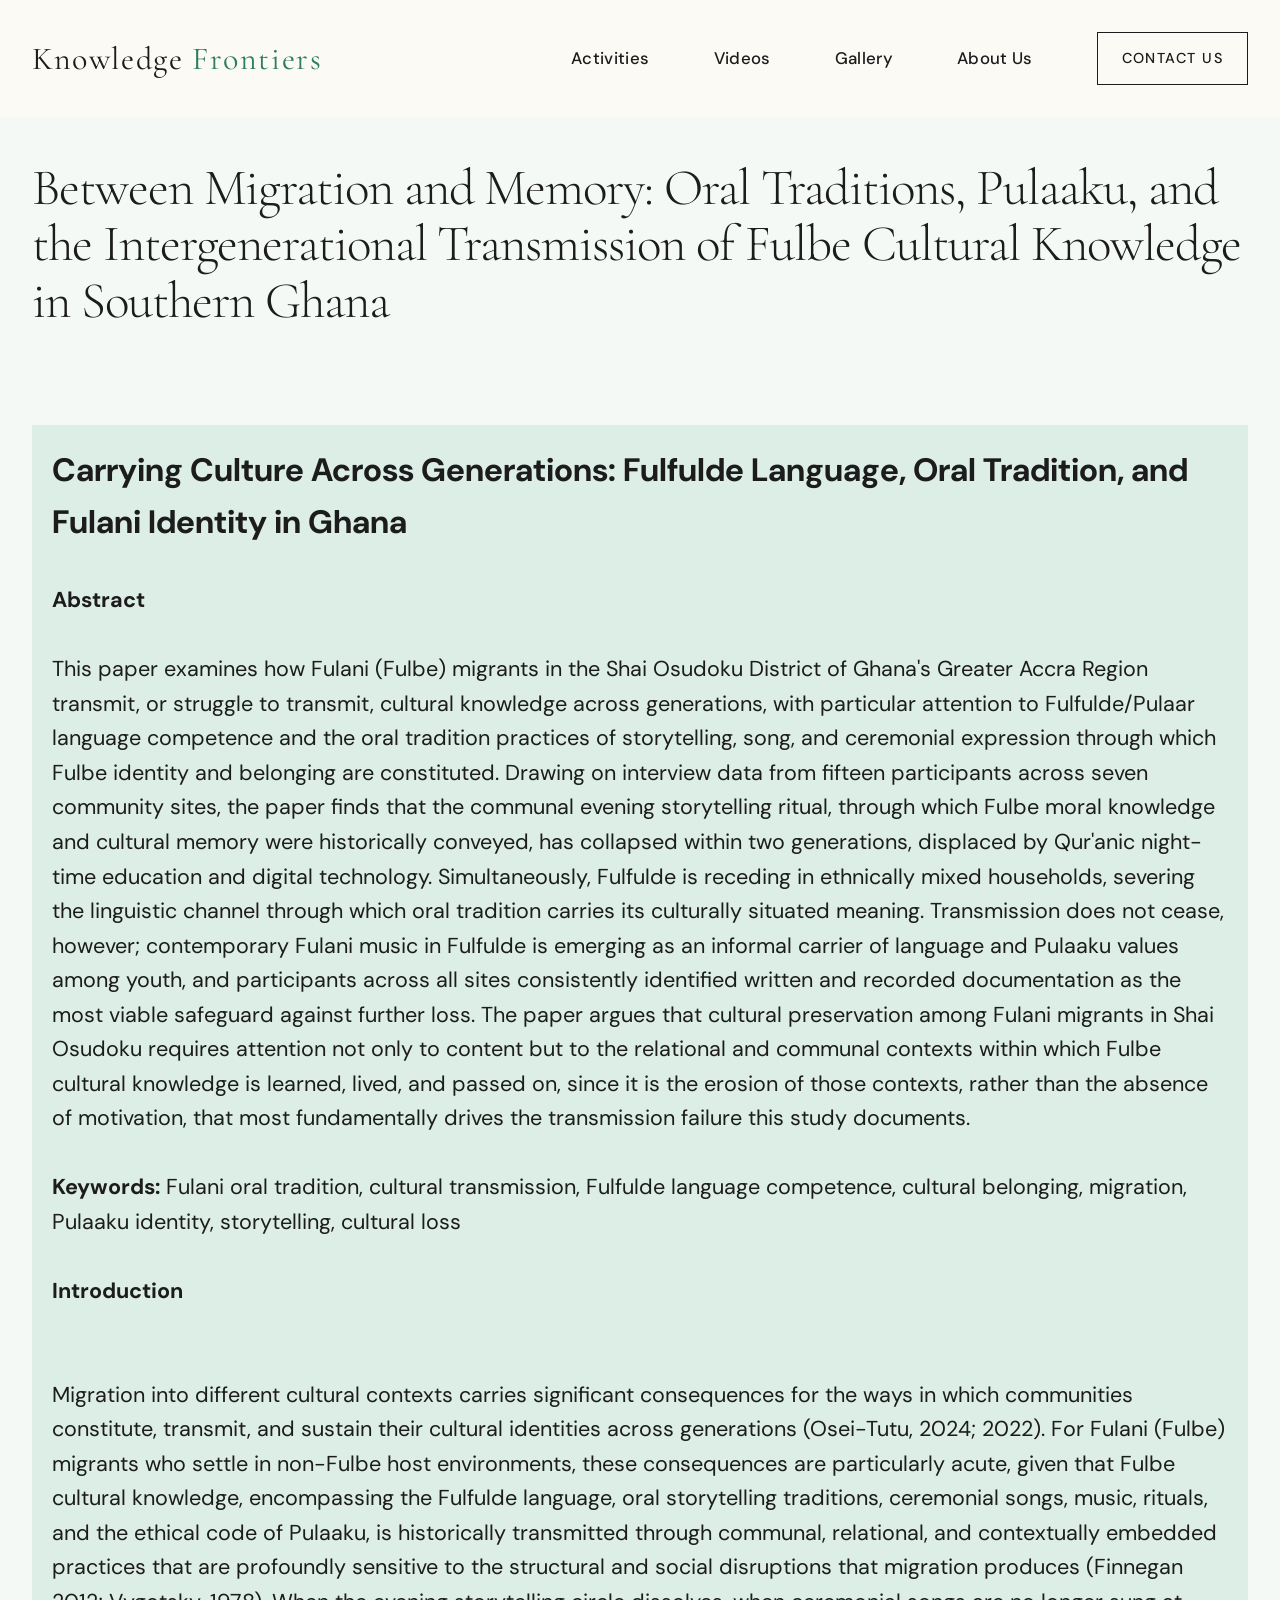
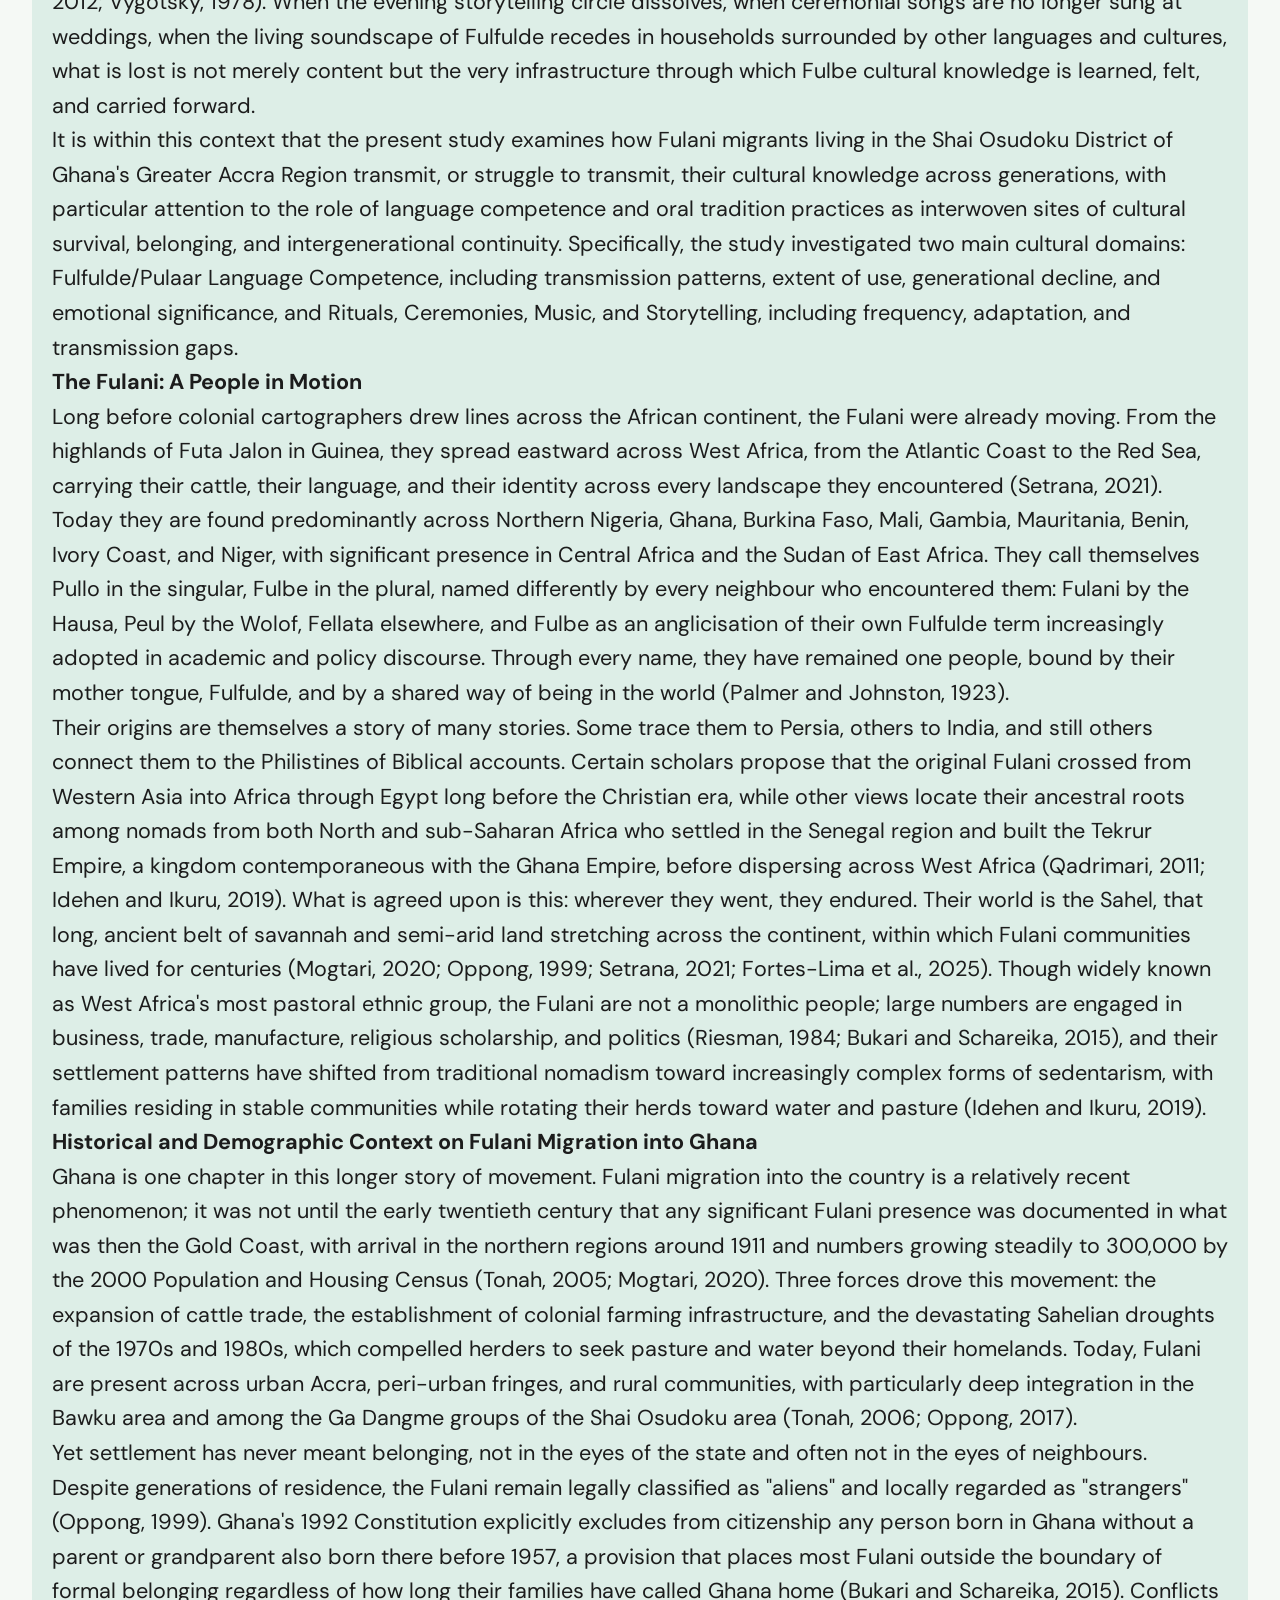
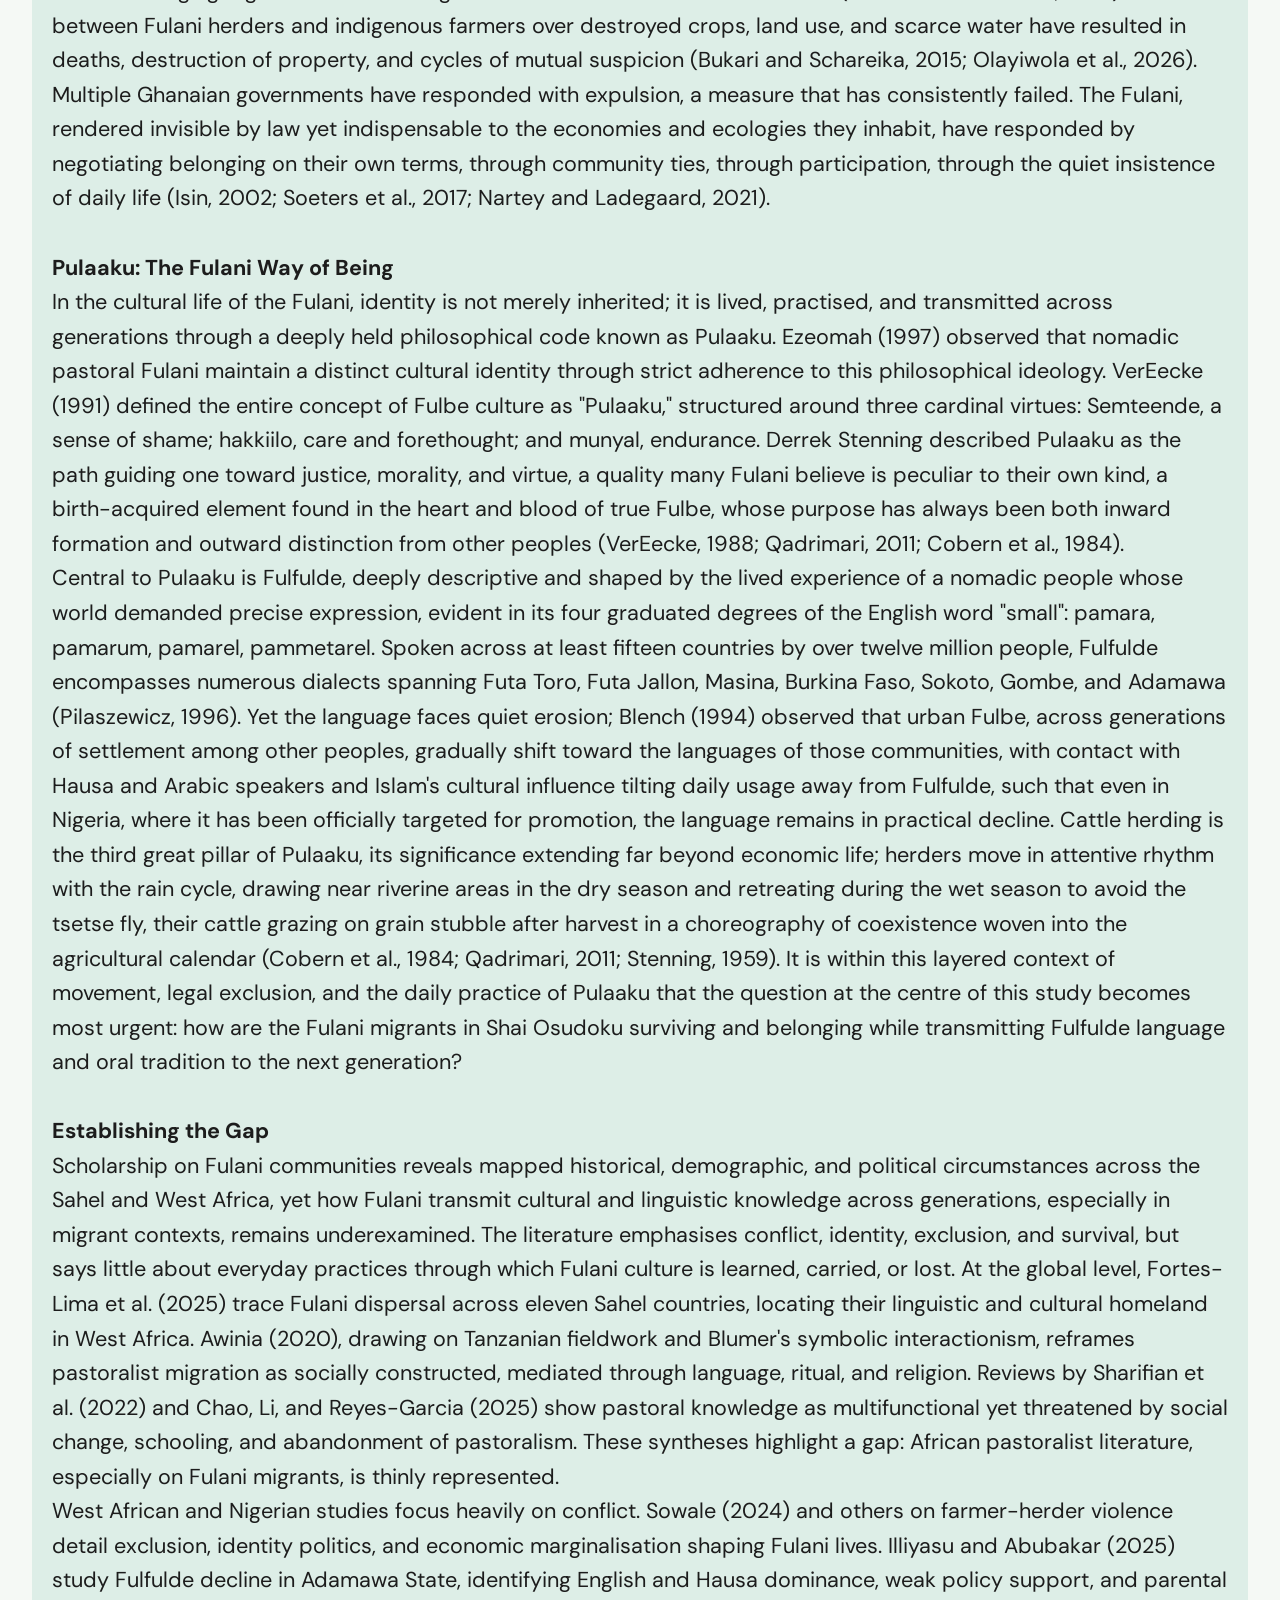
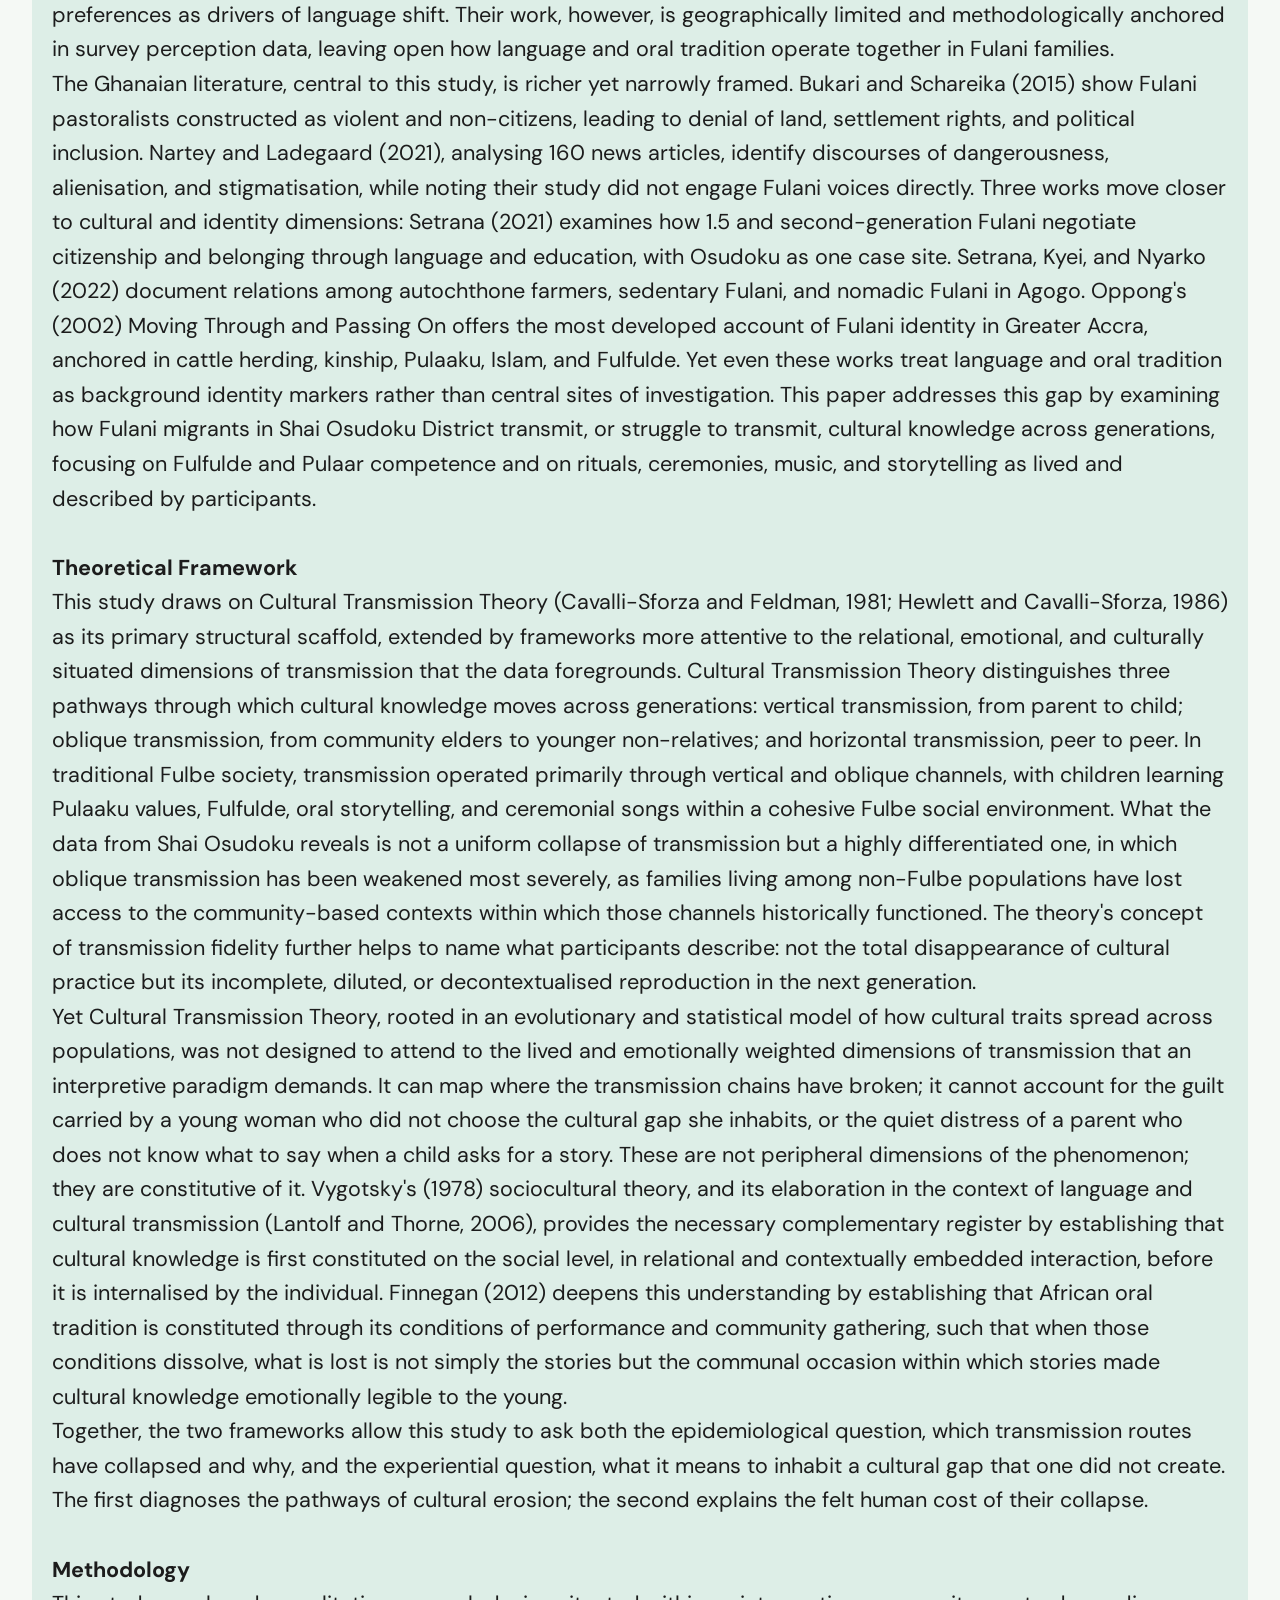
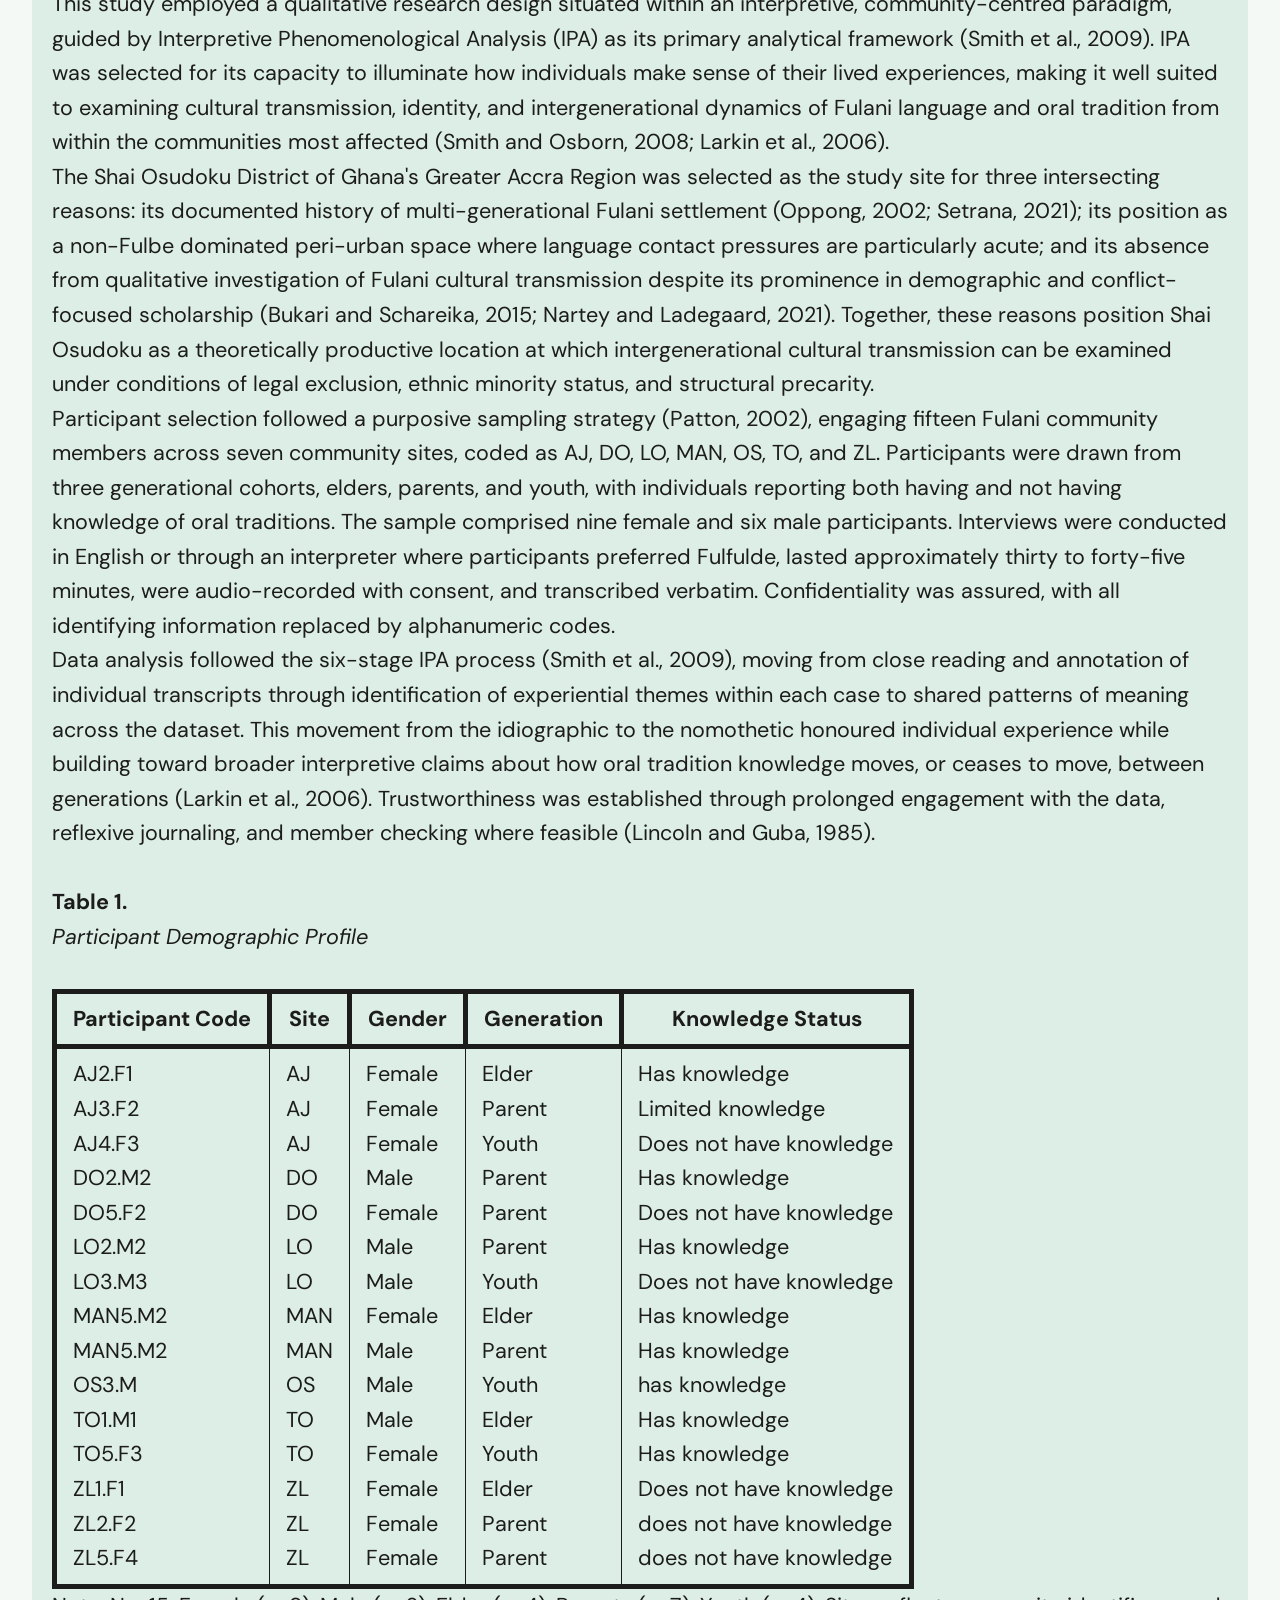
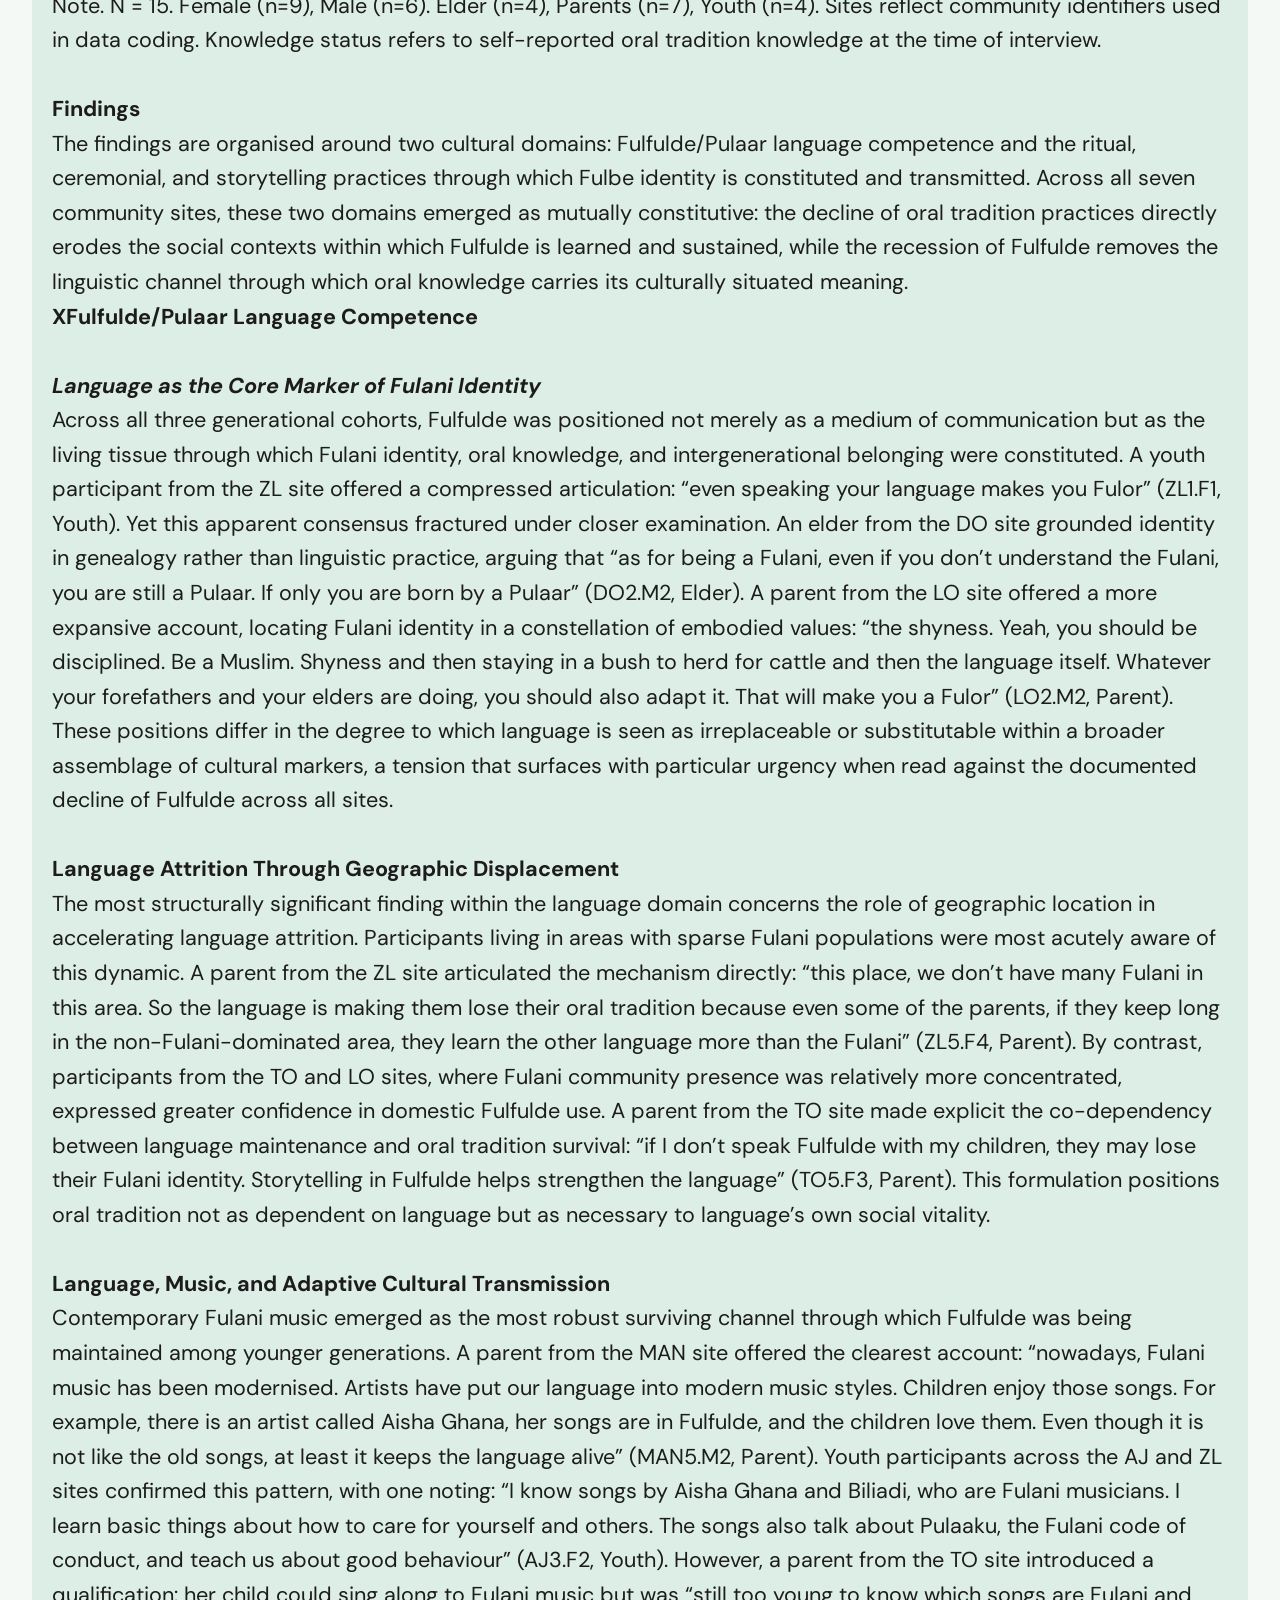
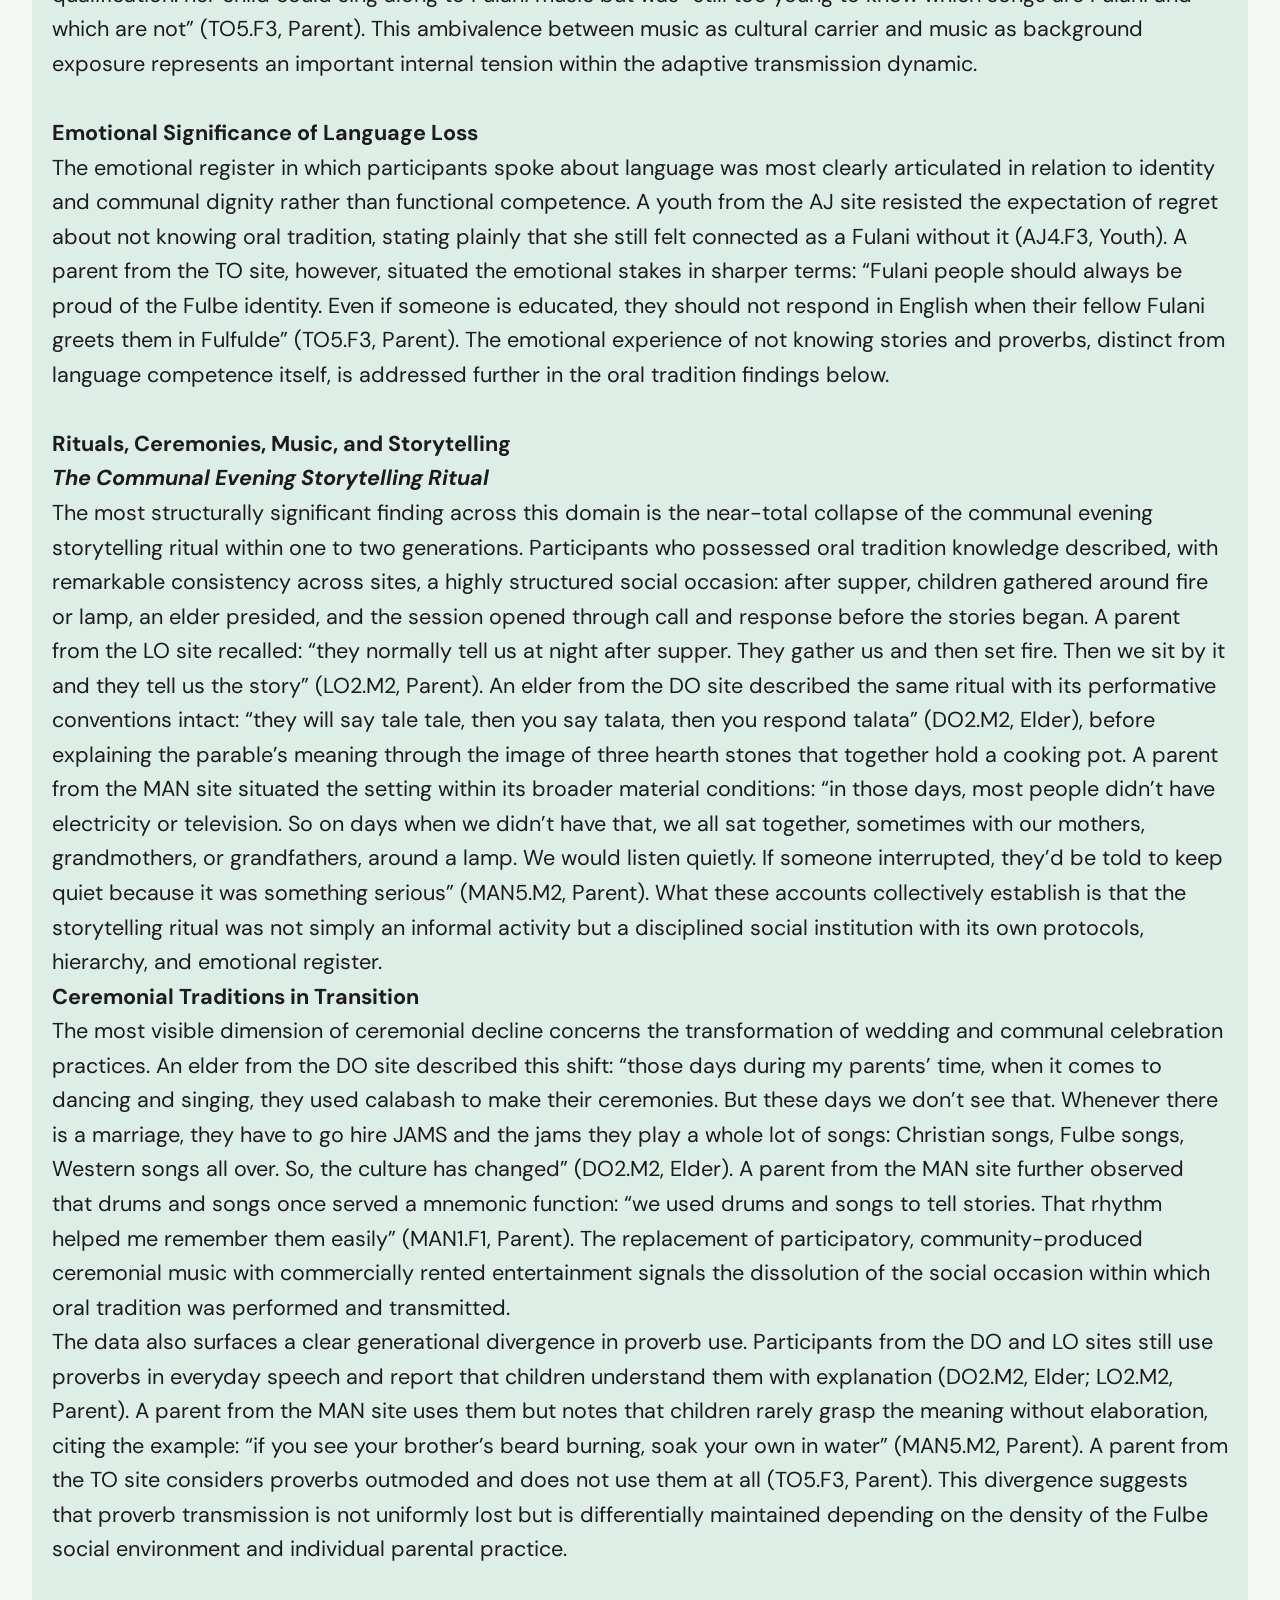
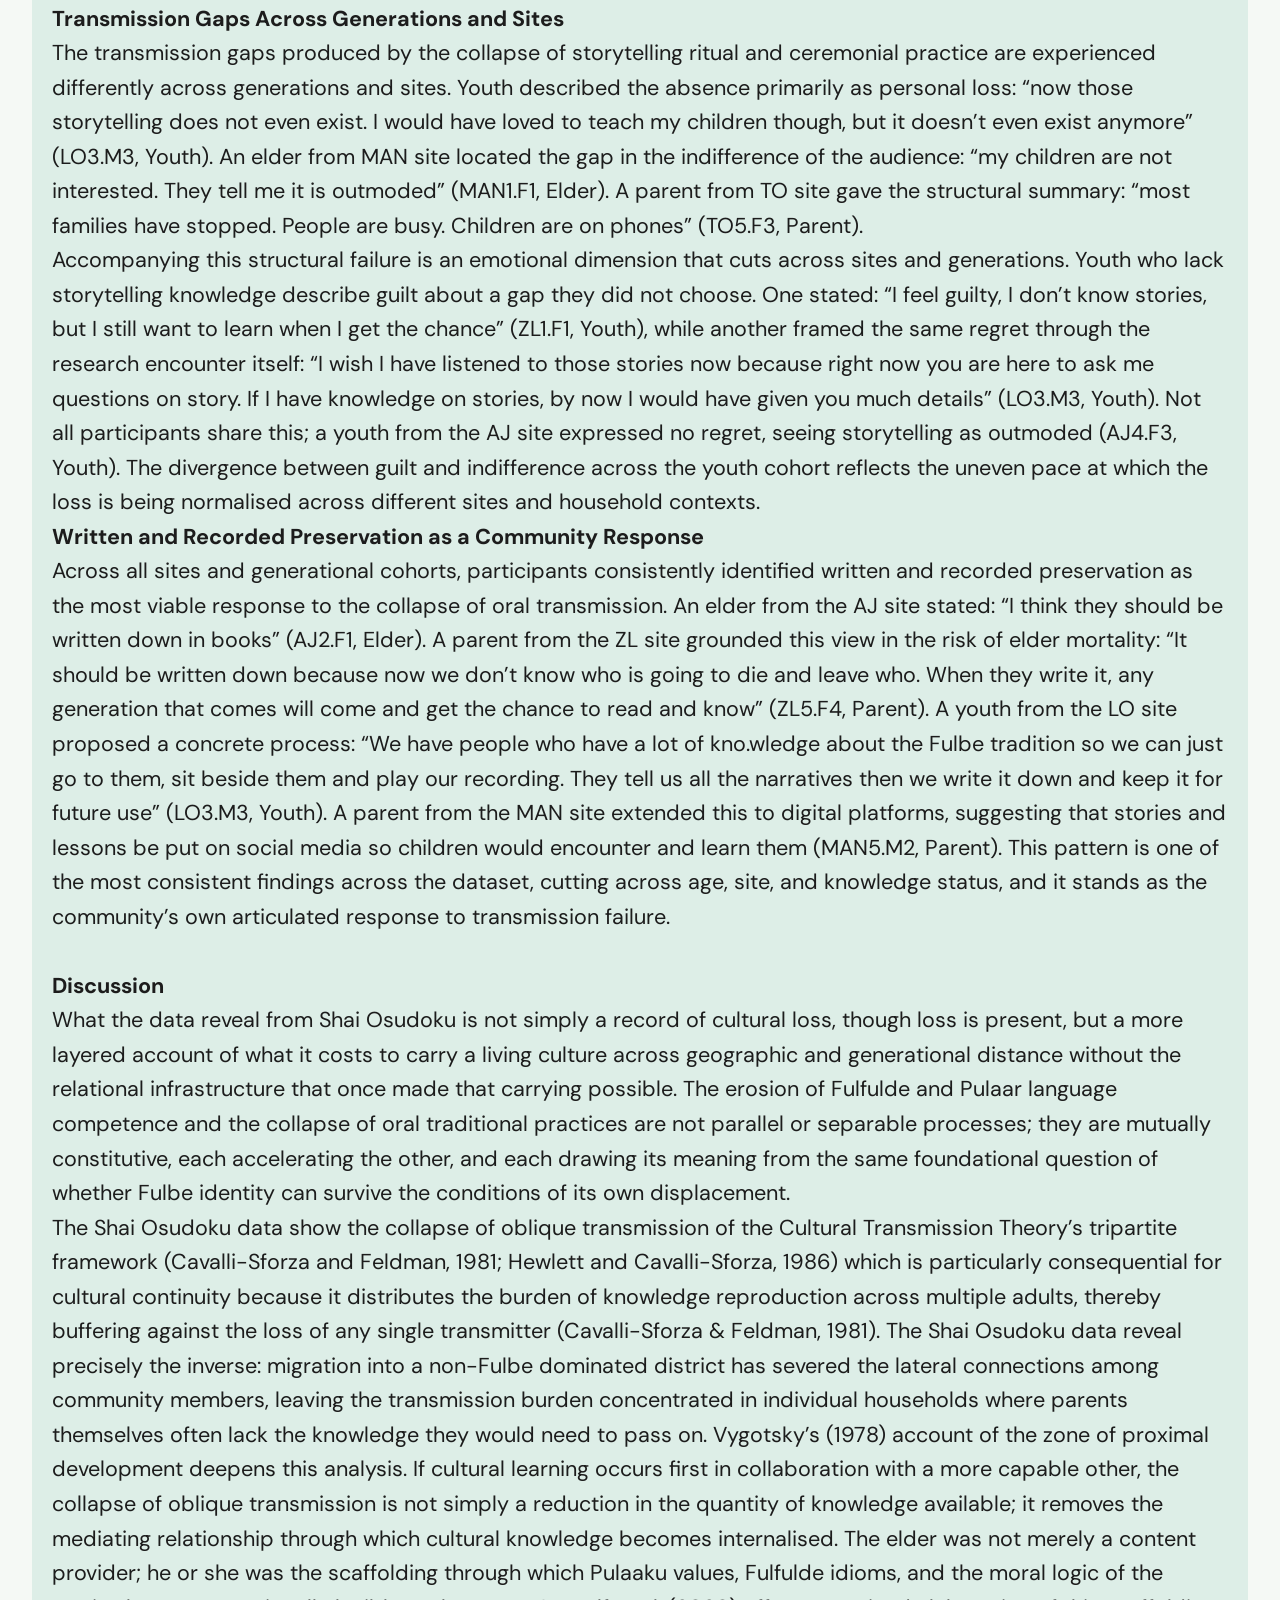
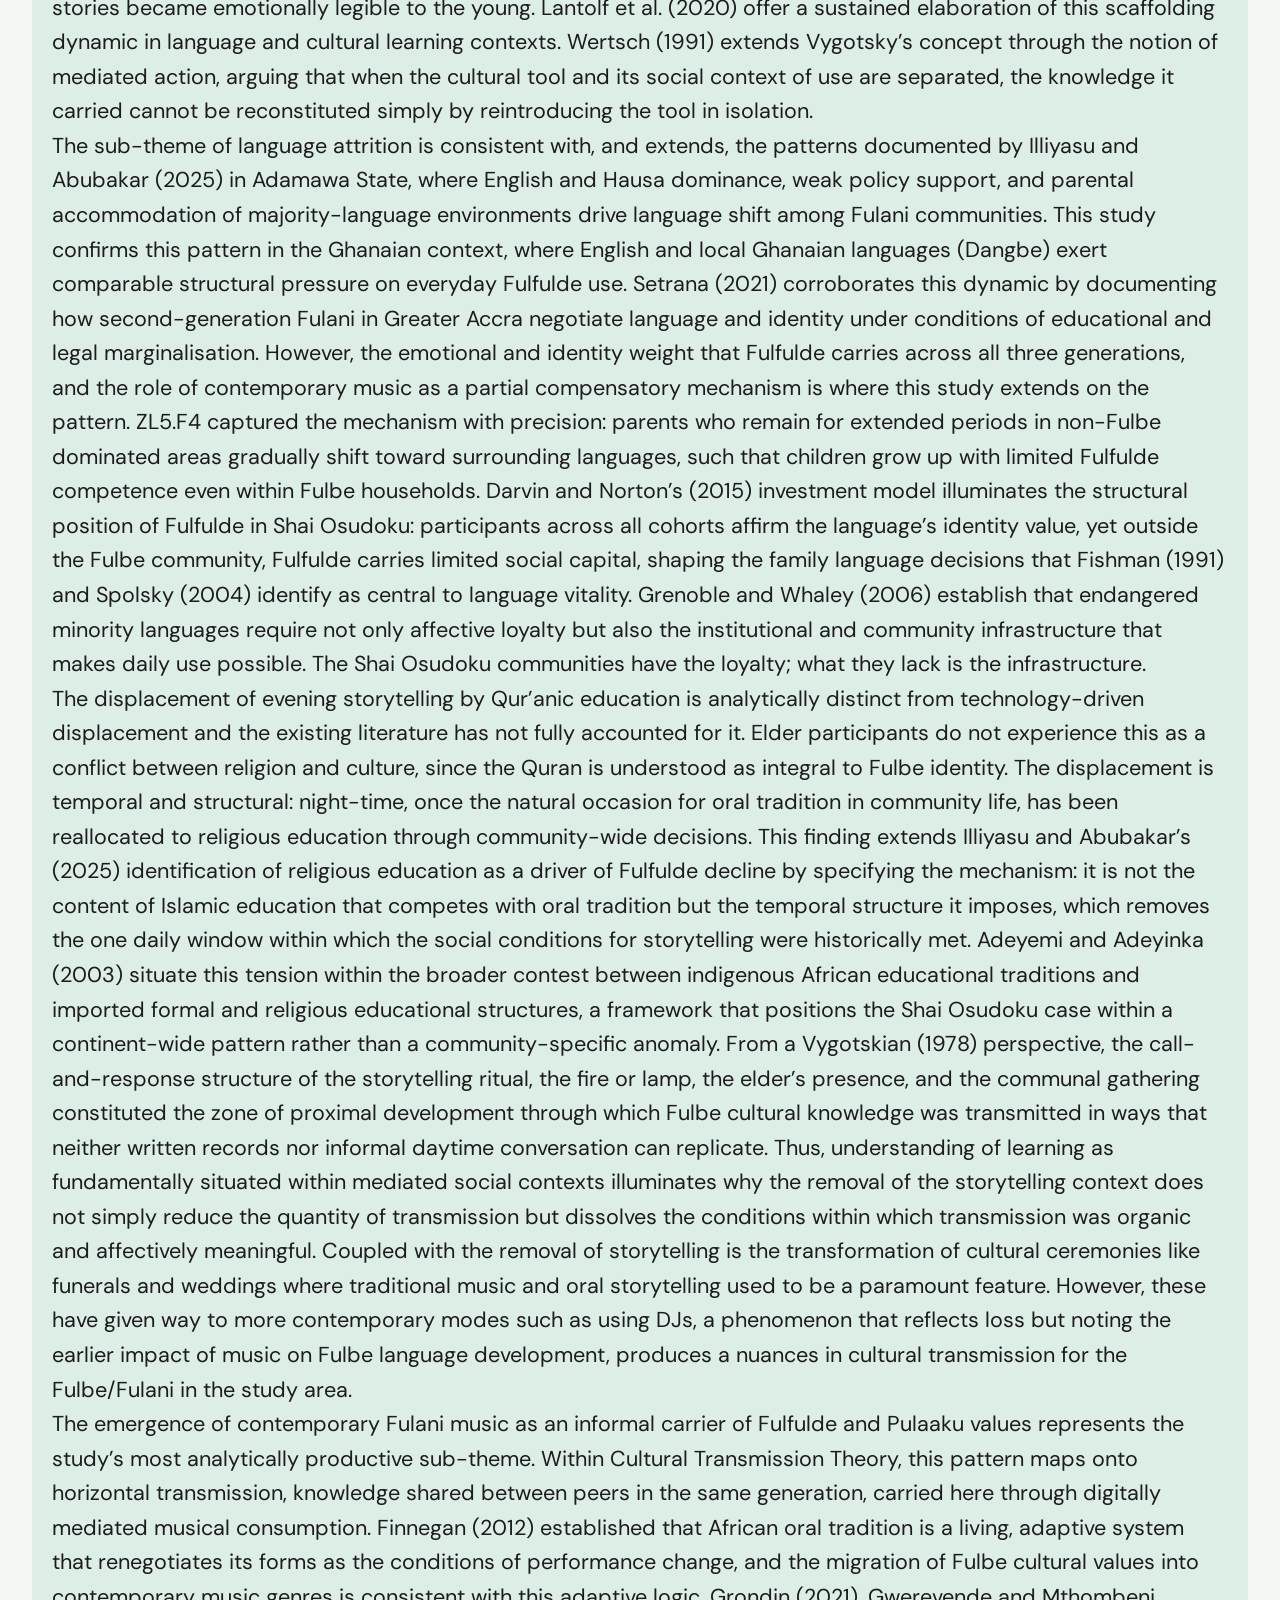
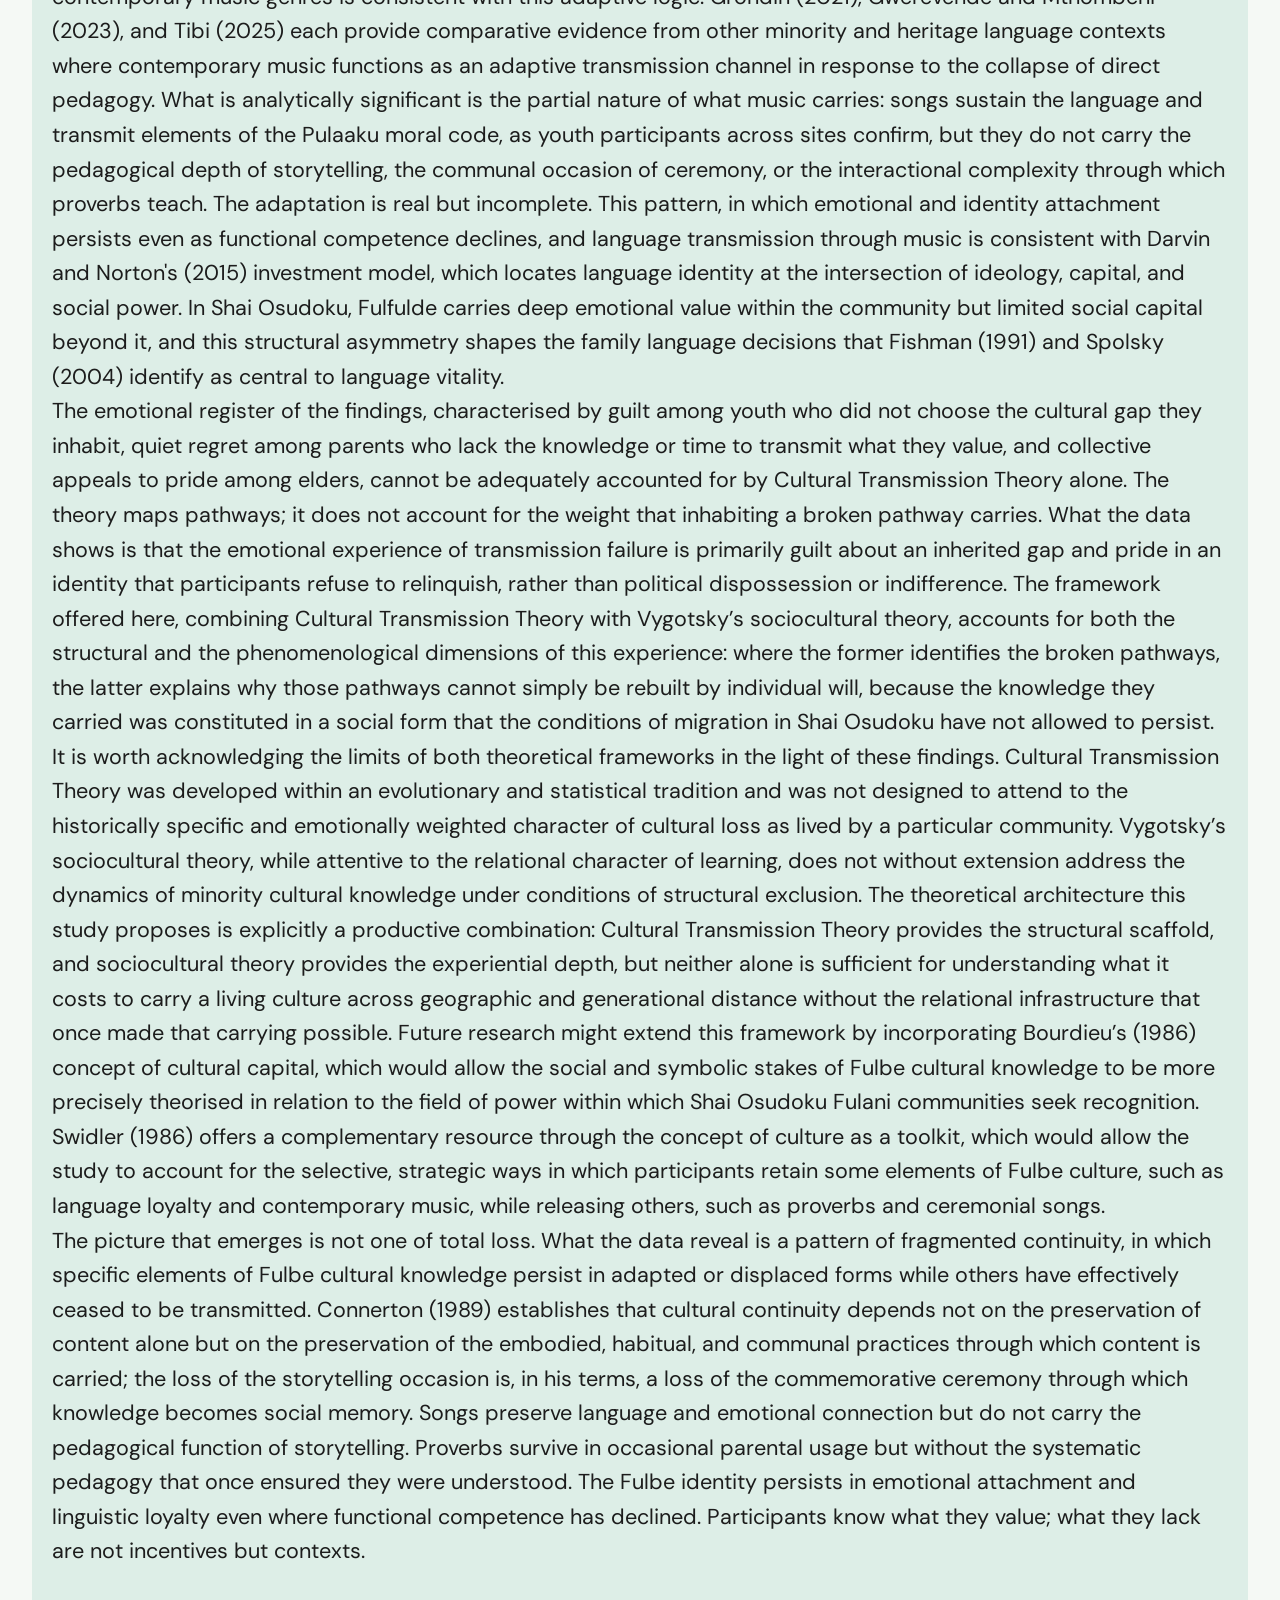
<file: html/moreactiv3.html>
<!DOCTYPE html>
<html lang="en">
<head>
    <meta charset="UTF-8">
    <meta name="viewport" content="width=device-width, initial-scale=1.0">
    <title>Carrying Culture Across Generations</title>
    
    <!-- Google Fonts -->
    <link rel="preconnect" href="https://fonts.googleapis.com">
    <link rel="preconnect" href="https://fonts.gstatic.com" crossorigin>
    <link href="https://fonts.googleapis.com/css2?family=Cormorant+Garamond:ital,wght@0,300;0,400;0,500;0,600;1,300;1,400&family=DM+Sans:ital,wght@0,400;0,500;0,600;1,400&display=swap" rel="stylesheet">
    <link rel="stylesheet" href="../mainstyle.css">
   
</head>
<body>
    <!-- Header -->
    <header class="site-header" id="header">
        <div class="container">
            <div class="header-inner">
                <a href="#" class="logo">Knowledge <span>Frontiers</span></a>
                
                    
                <nav class="nav-main">
                    <a href="../html/activitylist.html">Activities</a>
                    <a href="../videos.html">Videos</a>
                    <a href="../index.html#gallery">Gallery</a>
                    <a href="../index.html#aboutus">About Us</a>
                    <a href="../index.html#contact" class="nav-cta">Contact Us</a>
                </nav>
                
                <button class="menu-toggle" id="menuToggle" aria-label="Toggle menu">
                    <span></span>
                    <span></span>
                    <span></span>
                </button>
            </div> 

        </div>
    </header>
    
    <!-- main activity -->


    <section class="objectives" id="objectives">
        <div class="container">
            <div class="section-header" style="display: block;;">
                <div class="section-header-left" style="max-width: fit-content;">
                    <h2 class="heading-display section-title">Between Migration and Memory: Oral Traditions, Pulaaku, and the Intergenerational Transmission of Fulbe Cultural Knowledge in Southern Ghana</h2>
                  
                </div>
                <!-- <a href="#" class="btn-text">View All objectives</a> -->
            </div>
            
            <div class="objectives-grid">

                <div class="readtext">
                    <h2>Carrying Culture Across Generations: Fulfulde Language, Oral Tradition, and Fulani Identity in Ghana
                    </h2> <br><p><b>Abstract </b></p> <br>
                    <p>This paper examines how Fulani (Fulbe) migrants in the Shai Osudoku District of Ghana's Greater Accra Region transmit, or struggle to transmit, cultural knowledge across generations, with particular attention to Fulfulde/Pulaar language competence and the oral tradition practices of storytelling, song, and ceremonial expression through which Fulbe identity and belonging are constituted. Drawing on interview data from fifteen participants across seven community sites, the paper finds that the communal evening storytelling ritual, through which Fulbe moral knowledge and cultural memory were historically conveyed, has collapsed within two generations, displaced by Qur'anic night-time education and digital technology. Simultaneously, Fulfulde is receding in ethnically mixed households, severing the linguistic channel through which oral tradition carries its culturally situated meaning. Transmission does not cease, however; contemporary Fulani music in Fulfulde is emerging as an informal carrier of language and Pulaaku values among youth, and participants across all sites consistently identified written and recorded documentation as the most viable safeguard against further loss. The paper argues that cultural preservation among Fulani migrants in Shai Osudoku requires attention not only to content but to the relational and communal contexts within which Fulbe cultural knowledge is learned, lived, and passed on, since it is the erosion of those contexts, rather than the absence of motivation, that most fundamentally drives the transmission failure this study documents.
                    </p> <br> 
                   <p> <b>Keywords:</b> Fulani oral tradition, cultural transmission, Fulfulde language competence, cultural belonging, migration, Pulaaku identity, storytelling, cultural loss
                   </p> <br>
                    
                    <p><b>Introduction</b></p><br><br>
                    <p>Migration into different cultural contexts carries significant consequences for the ways in which communities constitute, transmit, and sustain their cultural identities across generations (Osei-Tutu, 2024; 2022). For Fulani (Fulbe) migrants who settle in non-Fulbe host environments, these consequences are particularly acute, given that Fulbe cultural knowledge, encompassing the Fulfulde language, oral storytelling traditions, ceremonial songs, music, rituals, and the ethical code of Pulaaku, is historically transmitted through communal, relational, and contextually embedded practices that are profoundly sensitive to the structural and social disruptions that migration produces (Finnegan 2012; Vygotsky, 1978). When the evening storytelling circle dissolves, when ceremonial songs are no longer sung at weddings, when the living soundscape of Fulfulde recedes in households surrounded by other languages and cultures, what is lost is not merely content but the very infrastructure through which Fulbe cultural knowledge is learned, felt, and carried forward.
                    
                    </p> <p>It is within this context that the present study examines how Fulani migrants living in the Shai Osudoku District of Ghana's Greater Accra Region transmit, or struggle to transmit, their cultural knowledge across generations, with particular attention to the role of language competence and oral tradition practices as interwoven sites of cultural survival, belonging, and intergenerational continuity. Specifically, the study investigated two main cultural domains: Fulfulde/Pulaar Language Competence, including transmission patterns, extent of use, generational decline, and emotional significance, and Rituals, Ceremonies, Music, and Storytelling, including frequency, adaptation, and transmission gaps.
                    
                    
                    </p> <b>The Fulani: A People in Motion</b> <br>
                    <p>Long before colonial cartographers drew lines across the African continent, the Fulani were already moving. From the highlands of Futa Jalon in Guinea, they spread eastward across West Africa, from the Atlantic Coast to the Red Sea, carrying their cattle, their language, and their identity across every landscape they encountered (Setrana, 2021). Today they are found predominantly across Northern Nigeria, Ghana, Burkina Faso, Mali, Gambia, Mauritania, Benin, Ivory Coast, and Niger, with significant presence in Central Africa and the Sudan of East Africa. They call themselves Pullo in the singular, Fulbe in the plural, named differently by every neighbour who encountered them: Fulani by the Hausa, Peul by the Wolof, Fellata elsewhere, and Fulbe as an anglicisation of their own Fulfulde term increasingly adopted in academic and policy discourse. Through every name, they have remained one people, bound by their mother tongue, Fulfulde, and by a shared way of being in the world (Palmer and Johnston, 1923).
                    
                    </p> <p>Their origins are themselves a story of many stories. Some trace them to Persia, others to India, and still others connect them to the Philistines of Biblical accounts. Certain scholars propose that the original Fulani crossed from Western Asia into Africa through Egypt long before the Christian era, while other views locate their ancestral roots among nomads from both North and sub-Saharan Africa who settled in the Senegal region and built the Tekrur Empire, a kingdom contemporaneous with the Ghana Empire, before dispersing across West Africa (Qadrimari, 2011; Idehen and Ikuru, 2019). What is agreed upon is this: wherever they went, they endured. Their world is the Sahel, that long, ancient belt of savannah and semi-arid land stretching across the continent, within which Fulani communities have lived for centuries (Mogtari, 2020; Oppong, 1999; Setrana, 2021; Fortes-Lima et al., 2025). Though widely known as West Africa's most pastoral ethnic group, the Fulani are not a monolithic people; large numbers are engaged in business, trade, manufacture, religious scholarship, and politics (Riesman, 1984; Bukari and Schareika, 2015), and their settlement patterns have shifted from traditional nomadism toward increasingly complex forms of sedentarism, with families residing in stable communities while rotating their herds toward water and pasture (Idehen and Ikuru, 2019).
                    
                    </p> <b>Historical and Demographic Context on Fulani Migration into Ghana</b><br>
                    <p>Ghana is one chapter in this longer story of movement. Fulani migration into the country is a relatively recent phenomenon; it was not until the early twentieth century that any significant Fulani presence was documented in what was then the Gold Coast, with arrival in the northern regions around 1911 and numbers growing steadily to 300,000 by the 2000 Population and Housing Census (Tonah, 2005; Mogtari, 2020). Three forces drove this movement: the expansion of cattle trade, the establishment of colonial farming infrastructure, and the devastating Sahelian droughts of the 1970s and 1980s, which compelled herders to seek pasture and water beyond their homelands. Today, Fulani are present across urban Accra, peri-urban fringes, and rural communities, with particularly deep integration in the Bawku area and among the Ga Dangme groups of the Shai Osudoku area (Tonah, 2006; Oppong, 2017).
                    </p><p>Yet settlement has never meant belonging, not in the eyes of the state and often not in the eyes of neighbours. Despite generations of residence, the Fulani remain legally classified as "aliens" and locally regarded as "strangers" (Oppong, 1999). Ghana's 1992 Constitution explicitly excludes from citizenship any person born in Ghana without a parent or grandparent also born there before 1957, a provision that places most Fulani outside the boundary of formal belonging regardless of how long their families have called Ghana home (Bukari and Schareika, 2015). Conflicts between Fulani herders and indigenous farmers over destroyed crops, land use, and scarce water have resulted in deaths, destruction of property, and cycles of mutual suspicion (Bukari and Schareika, 2015; Olayiwola et al., 2026). Multiple Ghanaian governments have responded with expulsion, a measure that has consistently failed. The Fulani, rendered invisible by law yet indispensable to the economies and ecologies they inhabit, have responded by negotiating belonging on their own terms, through community ties, through participation, through the quiet insistence of daily life (Isin, 2002; Soeters et al., 2017; Nartey and Ladegaard, 2021).
                    
                    </p> <br>  <b>Pulaaku: The Fulani Way of Being</b> <br>
                    <p>In the cultural life of the Fulani, identity is not merely inherited; it is lived, practised, and transmitted across generations through a deeply held philosophical code known as Pulaaku. Ezeomah (1997) observed that nomadic pastoral Fulani maintain a distinct cultural identity through strict adherence to this philosophical ideology. VerEecke (1991) defined the entire concept of Fulbe culture as "Pulaaku," structured around three cardinal virtues: Semteende, a sense of shame; hakkiilo, care and forethought; and munyal, endurance. Derrek Stenning described Pulaaku as the path guiding one toward justice, morality, and virtue, a quality many Fulani believe is peculiar to their own kind, a birth-acquired element found in the heart and blood of true Fulbe, whose purpose has always been both inward formation and outward distinction from other peoples (VerEecke, 1988; Qadrimari, 2011; Cobern et al., 1984).
                    
                    </p><p>Central to Pulaaku is Fulfulde, deeply descriptive and shaped by the lived experience of a nomadic people whose world demanded precise expression, evident in its four graduated degrees of the English word "small": pamara, pamarum, pamarel, pammetarel. Spoken across at least fifteen countries by over twelve million people, Fulfulde encompasses numerous dialects spanning Futa Toro, Futa Jallon, Masina, Burkina Faso, Sokoto, Gombe, and Adamawa (Pilaszewicz, 1996). Yet the language faces quiet erosion; Blench (1994) observed that urban Fulbe, across generations of settlement among other peoples, gradually shift toward the languages of those communities, with contact with Hausa and Arabic speakers and Islam's cultural influence tilting daily usage away from Fulfulde, such that even in Nigeria, where it has been officially targeted for promotion, the language remains in practical decline. Cattle herding is the third great pillar of Pulaaku, its significance extending far beyond economic life; herders move in attentive rhythm with the rain cycle, drawing near riverine areas in the dry season and retreating during the wet season to avoid the tsetse fly, their cattle grazing on grain stubble after harvest in a choreography of coexistence woven into the agricultural calendar (Cobern et al., 1984; Qadrimari, 2011; Stenning, 1959). It is within this layered context of movement, legal exclusion, and the daily practice of Pulaaku that the question at the centre of this study becomes most urgent: how are the Fulani migrants in Shai Osudoku surviving and belonging while transmitting Fulfulde language and oral tradition to the next generation?
                    
                    </p><br> <b> Establishing the Gap </b>
                    
                    <p>Scholarship on Fulani communities reveals mapped historical, demographic, and political circumstances across the Sahel and West Africa, yet how Fulani transmit cultural and linguistic knowledge across generations, especially in migrant contexts, remains underexamined. The literature emphasises conflict, identity, exclusion, and survival, but says little about everyday practices through which Fulani culture is learned, carried, or lost. At the global level, Fortes-Lima et al. (2025) trace Fulani dispersal across eleven Sahel countries, locating their linguistic and cultural homeland in West Africa. Awinia (2020), drawing on Tanzanian fieldwork and Blumer's symbolic interactionism, reframes pastoralist migration as socially constructed, mediated through language, ritual, and religion. Reviews by Sharifian et al. (2022) and Chao, Li, and Reyes-Garcia (2025) show pastoral knowledge as multifunctional yet threatened by social change, schooling, and abandonment of pastoralism. These syntheses highlight a gap: African pastoralist literature, especially on Fulani migrants, is thinly represented.
                    
                    </p><p>West African and Nigerian studies focus heavily on conflict. Sowale (2024) and others on farmer-herder violence detail exclusion, identity politics, and economic marginalisation shaping Fulani lives. Illiyasu and Abubakar (2025) study Fulfulde decline in Adamawa State, identifying English and Hausa dominance, weak policy support, and parental preferences as drivers of language shift. Their work, however, is geographically limited and methodologically anchored in survey perception data, leaving open how language and oral tradition operate together in Fulani families.
                    
                    </p> <p>The Ghanaian literature, central to this study, is richer yet narrowly framed. Bukari and Schareika (2015) show Fulani pastoralists constructed as violent and non-citizens, leading to denial of land, settlement rights, and political inclusion. Nartey and Ladegaard (2021), analysing 160 news articles, identify discourses of dangerousness, alienisation, and stigmatisation, while noting their study did not engage Fulani voices directly. Three works move closer to cultural and identity dimensions: Setrana (2021) examines how 1.5 and second-generation Fulani negotiate citizenship and belonging through language and education, with Osudoku as one case site. Setrana, Kyei, and Nyarko (2022) document relations among autochthone farmers, sedentary Fulani, and nomadic Fulani in Agogo. Oppong's (2002) Moving Through and Passing On offers the most developed account of Fulani identity in Greater Accra, anchored in cattle herding, kinship, Pulaaku, Islam, and Fulfulde. Yet even these works treat language and oral tradition as background identity markers rather than central sites of investigation. This paper addresses this gap by examining how Fulani migrants in Shai Osudoku District transmit, or struggle to transmit, cultural knowledge across generations, focusing on Fulfulde and Pulaar competence and on rituals, ceremonies, music, and storytelling as lived and described by participants.
                    </p> <br> <b>Theoretical Framework</b> <br>
                    <p>This study draws on Cultural Transmission Theory (Cavalli-Sforza and Feldman, 1981; Hewlett and Cavalli-Sforza, 1986) as its primary structural scaffold, extended by frameworks more attentive to the relational, emotional, and culturally situated dimensions of transmission that the data foregrounds. Cultural Transmission Theory distinguishes three pathways through which cultural knowledge moves across generations: vertical transmission, from parent to child; oblique transmission, from community elders to younger non-relatives; and horizontal transmission, peer to peer. In traditional Fulbe society, transmission operated primarily through vertical and oblique channels, with children learning Pulaaku values, Fulfulde, oral storytelling, and ceremonial songs within a cohesive Fulbe social environment. What the data from Shai Osudoku reveals is not a uniform collapse of transmission but a highly differentiated one, in which oblique transmission has been weakened most severely, as families living among non-Fulbe populations have lost access to the community-based contexts within which those channels historically functioned. The theory's concept of transmission fidelity further helps to name what participants describe: not the total disappearance of cultural practice but its incomplete, diluted, or decontextualised reproduction in the next generation.
                    
                    </p> <p>Yet Cultural Transmission Theory, rooted in an evolutionary and statistical model of how cultural traits spread across populations, was not designed to attend to the lived and emotionally weighted dimensions of transmission that an interpretive paradigm demands. It can map where the transmission chains have broken; it cannot account for the guilt carried by a young woman who did not choose the cultural gap she inhabits, or the quiet distress of a parent who does not know what to say when a child asks for a story. These are not peripheral dimensions of the phenomenon; they are constitutive of it.
                    Vygotsky's (1978) sociocultural theory, and its elaboration in the context of language and cultural transmission (Lantolf and Thorne, 2006), provides the necessary complementary register by establishing that cultural knowledge is first constituted on the social level, in relational and contextually embedded interaction, before it is internalised by the individual. Finnegan (2012) deepens this understanding by establishing that African oral tradition is constituted through its conditions of performance and community gathering, such that when those conditions dissolve, what is lost is not simply the stories but the communal occasion within which stories made cultural knowledge emotionally legible to the young.  
                    
                </p> <p>Together, the two frameworks allow this study to ask both the epidemiological question, which transmission routes have collapsed and why, and the experiential question, what it means to inhabit a cultural gap that one did not create. The first diagnoses the pathways of cultural erosion; the second explains the felt human cost of their collapse.
                    
                </p> <br> <b>Methodology</b><br>

                    <p>This study employed a qualitative research design situated within an interpretive, community-centred paradigm, guided by Interpretive Phenomenological Analysis (IPA) as its primary analytical framework (Smith et al., 2009). IPA was selected for its capacity to illuminate how individuals make sense of their lived experiences, making it well suited to examining cultural transmission, identity, and intergenerational dynamics of Fulani language and oral tradition from within the communities most affected (Smith and Osborn, 2008; Larkin et al., 2006).
                    
                    </p> <p>The Shai Osudoku District of Ghana's Greater Accra Region was selected as the study site for three intersecting reasons: its documented history of multi-generational Fulani settlement (Oppong, 2002; Setrana, 2021); its position as a non-Fulbe dominated peri-urban space where language contact pressures are particularly acute; and its absence from qualitative investigation of Fulani cultural transmission despite its prominence in demographic and conflict-focused scholarship (Bukari and Schareika, 2015; Nartey and Ladegaard, 2021). Together, these reasons position Shai Osudoku as a theoretically productive location at which intergenerational cultural transmission can be examined under conditions of legal exclusion, ethnic minority status, and structural precarity.
                    
                    </p> <p>Participant selection followed a purposive sampling strategy (Patton, 2002), engaging fifteen Fulani community members across seven community sites, coded as AJ, DO, LO, MAN, OS, TO, and ZL. Participants were drawn from three generational cohorts, elders, parents, and youth, with individuals reporting both having and not having knowledge of oral traditions. The sample comprised nine female and six male participants. Interviews were conducted in English or through an interpreter where participants preferred Fulfulde, lasted approximately thirty to forty-five minutes, were audio-recorded with consent, and transcribed verbatim. Confidentiality was assured, with all identifying information replaced by alphanumeric codes.
                    
                    </p> <p>Data analysis followed the six-stage IPA process (Smith et al., 2009), moving from close reading and annotation of individual transcripts through identification of experiential themes within each case to shared patterns of meaning across the dataset. This movement from the idiographic to the nomothetic honoured individual experience while building toward broader interpretive claims about how oral tradition knowledge moves, or ceases to move, between generations (Larkin et al., 2006). Trustworthiness was established through prolonged engagement with the data, reflexive journaling, and member checking where feasible (Lincoln and Guba, 1985).
                    </p> <br><p> <h4>Table 1. </h4> <i>Participant Demographic Profile</i> <br> <br>

                    <table><tr><th>Participant Code</th>   <th>	Site </th>	<th> Gender</th>	<th>Generation</th>	<th>Knowledge Status</th> </tr>
                   <td> AJ2.F1 <br>AJ3.F2 <br> AJ4.F3 <br>DO2.M2 <br> DO5.F2 <br> LO2.M2 <br> LO3.M3 <br>MAN5.M2 <br> MAN5.M2 <br> OS3.M <br>TO1.M1 <br>TO5.F3 <br> ZL1.F1 <br>ZL2.F2 <br>ZL5.F4
                
                </td> 
                <td>AJ <br>AJ <br> 	AJ <br>DO <br> DO <br> 	LO <br>	LO	<br>MAN	<br>MAN <br>OS	<br>TO <br>	TO <br>	ZL <br>	ZL <br> ZL
                </td>	<td>Female <br>Female <br> Female <br> Male <br>Female <br> Male <br> Male <br> Female <br>Male <br> Male <br> Male <br> Female <br> Female <br> Female <br> Female</td>	
                <td>Elder <br> Parent <br> Youth <br> Parent <br> Parent
                <br> Parent <br> Youth <br> Elder <br> Parent <br> Youth <br> Elder <br> Youth <br> Elder <br> Parent <br> Parent</td>	
                <td>Has knowledge <br> Limited knowledge <br> Does not have knowledge <br> Has knowledge <br> Does not have knowledge <br> Has knowledge <br> Does not have knowledge  <br> Has knowledge <br> Has knowledge <br>has knowledge <br> Has knowledge <br> Has knowledge <br> Does not have knowledge <br> does not have knowledge <br> does not have knowledge </td>
                
                </table>
                    Note. N = 15. Female (n=9), Male (n=6). Elder (n=4), Parents (n=7), Youth (n=4). Sites reflect community identifiers used in data coding. Knowledge status refers to self-reported oral tradition knowledge at the time of interview.
                </p> <br> <b>Findings</b>
                    <p>The findings are organised around two cultural domains: Fulfulde/Pulaar language competence and the ritual, ceremonial, and storytelling practices through which Fulbe identity is constituted and transmitted. Across all seven community sites, these two domains emerged as mutually constitutive: the decline of oral tradition practices directly erodes the social contexts within which Fulfulde is learned and sustained, while the recession of Fulfulde removes the linguistic channel through which oral knowledge carries its culturally situated meaning.
                    
                    </p> <b>XFulfulde/Pulaar Language Competence</p></b><br>
                    <b><i>Language as the Core Marker of Fulani Identity</i></b>
                    <p>Across all three generational cohorts, Fulfulde was positioned not merely as a medium of communication but as the living tissue through which Fulani identity, oral knowledge, and intergenerational belonging were constituted. A youth participant from the ZL site offered a compressed articulation: “even speaking your language makes you Fulor” (ZL1.F1, Youth). Yet this apparent consensus fractured under closer examination. An elder from the DO site grounded identity in genealogy rather than linguistic practice, arguing that “as for being a Fulani, even if you don’t understand the Fulani, you are still a Pulaar. If only you are born by a Pulaar” (DO2.M2, Elder). A parent from the LO site offered a more expansive account, locating Fulani identity in a constellation of embodied values: “the shyness. Yeah, you should be disciplined. Be a Muslim. Shyness and then staying in a bush to herd for cattle and then the language itself. Whatever your forefathers and your elders are doing, you should also adapt it. That will make you a Fulor” (LO2.M2, Parent). These positions differ in the degree to which language is seen as irreplaceable or substitutable within a broader assemblage of cultural markers, a tension that surfaces with particular urgency when read against the documented decline of Fulfulde across all sites.
                    
                    
                    </p> <br> <b>Language Attrition Through Geographic Displacement</b> </br>

                    <p>The most structurally significant finding within the language domain concerns the role of geographic location in accelerating language attrition. Participants living in areas with sparse Fulani populations were most acutely aware of this dynamic. A parent from the ZL site articulated the mechanism directly: “this place, we don’t have many Fulani in this area. So the language is making them lose their oral tradition because even some of the parents, if they keep long in the non-Fulani-dominated area, they learn the other language more than the Fulani” (ZL5.F4, Parent). By contrast, participants from the TO and LO sites, where Fulani community presence was relatively more concentrated, expressed greater confidence in domestic Fulfulde use. A parent from the TO site made explicit the co-dependency between language maintenance and oral tradition survival: “if I don’t speak Fulfulde with my children, they may lose their Fulani identity. Storytelling in Fulfulde helps strengthen the language” (TO5.F3, Parent). This formulation positions oral tradition not as dependent on language but as necessary to language’s own social vitality.
                    </p> <br> <b>Language, Music, and Adaptive Cultural Transmission</b><br>
                    <p>Contemporary Fulani music emerged as the most robust surviving channel through which Fulfulde was being maintained among younger generations. A parent from the MAN site offered the clearest account: “nowadays, Fulani music has been modernised. Artists have put our language into modern music styles. Children enjoy those songs. For example, there is an artist called Aisha Ghana, her songs are in Fulfulde, and the children love them. Even though it is not like the old songs, at least it keeps the language alive” (MAN5.M2, Parent). Youth participants across the AJ and ZL sites confirmed this pattern, with one noting: “I know songs by Aisha Ghana and Biliadi, who are Fulani musicians. I learn basic things about how to care for yourself and others. The songs also talk about Pulaaku, the Fulani code of conduct, and teach us about good behaviour” (AJ3.F2, Youth). However, a parent from the TO site introduced a qualification: her child could sing along to Fulani music but was “still too young to know which songs are Fulani and which are not” (TO5.F3, Parent). This ambivalence between music as cultural carrier and music as background exposure represents an important internal tension within the adaptive transmission dynamic.
                    </p><br> <b>Emotional Significance of Language Loss</b> <br>
                    <p>The emotional register in which participants spoke about language was most clearly articulated in relation to identity and communal dignity rather than functional competence. A youth from the AJ site resisted the expectation of regret about not knowing oral tradition, stating plainly that she still felt connected as a Fulani without it (AJ4.F3, Youth). A parent from the TO site, however, situated the emotional stakes in sharper terms: “Fulani people should always be proud of the Fulbe identity. Even if someone is educated, they should not respond in English when their fellow Fulani greets them in Fulfulde” (TO5.F3, Parent). The emotional experience of not knowing stories and proverbs, distinct from language competence itself, is addressed further in the oral tradition findings below.
                    
                    </p><br> <b>Rituals, Ceremonies, Music, and Storytelling</b><br>
                    <b><i>The Communal Evening Storytelling Ritual</i></b>
                    <p>The most structurally significant finding across this domain is the near-total collapse of the communal evening storytelling ritual within one to two generations. Participants who possessed oral tradition knowledge described, with remarkable consistency across sites, a highly structured social occasion: after supper, children gathered around fire or lamp, an elder presided, and the session opened through call and response before the stories began. A parent from the LO site recalled: “they normally tell us at night after supper. They gather us and then set fire. Then we sit by it and they tell us the story” (LO2.M2, Parent). An elder from the DO site described the same ritual with its performative conventions intact: “they will say tale tale, then you say talata, then you respond talata” (DO2.M2, Elder), before explaining the parable’s meaning through the image of three hearth stones that together hold a cooking pot. A parent from the MAN site situated the setting within its broader material conditions: “in those days, most people didn’t have electricity or television. So on days when we didn’t have that, we all sat together, sometimes with our mothers, grandmothers, or grandfathers, around a lamp. We would listen quietly. If someone interrupted, they’d be told to keep quiet because it was something serious” (MAN5.M2, Parent). What these accounts collectively establish is that the storytelling ritual was not simply an informal activity but a disciplined social institution with its own protocols, hierarchy, and emotional register.
                    </p> <b>Ceremonial Traditions in Transition</b><br>
                    <p>The most visible dimension of ceremonial decline concerns the transformation of wedding and communal celebration practices. An elder from the DO site described this shift: “those days during my parents’ time, when it comes to dancing and singing, they used calabash to make their ceremonies. But these days we don’t see that. Whenever there is a marriage, they have to go hire JAMS and the jams they play a whole lot of songs: Christian songs, Fulbe songs, Western songs all over. So, the culture has changed” (DO2.M2, Elder). A parent from the MAN site further observed that drums and songs once served a mnemonic function: “we used drums and songs to tell stories. That rhythm helped me remember them easily” (MAN1.F1, Parent). The replacement of participatory, community-produced ceremonial music with commercially rented entertainment signals the dissolution of the social occasion within which oral tradition was performed and transmitted.
                    
                    </p> <p>The data also surfaces a clear generational divergence in proverb use. Participants from the DO and LO sites still use proverbs in everyday speech and report that children understand them with explanation (DO2.M2, Elder; LO2.M2, Parent). A parent from the MAN site uses them but notes that children rarely grasp the meaning without elaboration, citing the example: “if you see your brother’s beard burning, soak your own in water” (MAN5.M2, Parent). A parent from the TO site considers proverbs outmoded and does not use them at all (TO5.F3, Parent). This divergence suggests that proverb transmission is not uniformly lost but is differentially maintained depending on the density of the Fulbe social environment and individual parental practice.
                    </p> <br> <b>Transmission Gaps Across Generations and Sites</b><br>

                    <p>The transmission gaps produced by the collapse of storytelling ritual and ceremonial practice are experienced differently across generations and sites. Youth described the absence primarily as personal loss: “now those storytelling does not even exist. I would have loved to teach my children though, but it doesn’t even exist anymore” (LO3.M3, Youth). An elder from MAN site located the gap in the indifference of the audience: “my children are not interested. They tell me it is outmoded” (MAN1.F1, Elder). A parent from TO site gave the structural summary: “most families have stopped. People are busy. Children are on phones” (TO5.F3, Parent).
                    
                    </p> <p>Accompanying this structural failure is an emotional dimension that cuts across sites and generations. Youth who lack storytelling knowledge describe guilt about a gap they did not choose. One stated: “I feel guilty, I don’t know stories, but I still want to learn when I get the chance” (ZL1.F1, Youth), while another framed the same regret through the research encounter itself: “I wish I have listened to those stories now because right now you are here to ask me questions on story. If I have knowledge on stories, by now I would have given you much details” (LO3.M3, Youth). Not all participants share this; a youth from the AJ site expressed no regret, seeing storytelling as outmoded (AJ4.F3, Youth). The divergence between guilt and indifference across the youth cohort reflects the uneven pace at which the loss is being normalised across different sites and household contexts.
                    </p> <b>Written and Recorded Preservation as a Community Response</b><br>
                    <p>Across all sites and generational cohorts, participants consistently identified written and recorded preservation as the most viable response to the collapse of oral transmission. An elder from the AJ site stated: “I think they should be written down in books” (AJ2.F1, Elder). A parent from the ZL site grounded this view in the risk of elder mortality: “It should be written down because now we don’t know who is going to die and leave who. When they write it, any generation that comes will come and get the chance to read and know” (ZL5.F4, Parent). A youth from the LO site proposed a concrete process: “We have people who have a lot of kno.wledge about the Fulbe tradition so we can just go to them, sit beside them and play our recording. They tell us all the narratives then we write it down and keep it for future use” (LO3.M3, Youth). A parent from the MAN site extended this to digital platforms, suggesting that stories and lessons be put on social media so children would encounter and learn them (MAN5.M2, Parent). This pattern is one of the most consistent findings across the dataset, cutting across age, site, and knowledge status, and it stands as the community’s own articulated response to transmission failure.
                    </p> <br> <b>Discussion</b><br>
                   <p> What the data reveal from Shai Osudoku is not simply a record of cultural loss, though loss is present, but a more layered account of what it costs to carry a living culture across geographic and generational distance without the relational infrastructure that once made that carrying possible. The erosion of Fulfulde and Pulaar language competence and the collapse of oral traditional practices are not parallel or separable processes; they are mutually constitutive, each accelerating the other, and each drawing its meaning from the same foundational question of whether Fulbe identity can survive the conditions of its own displacement.
                    
                   </p> <p>The Shai Osudoku data show the collapse of oblique transmission of the Cultural Transmission Theory’s tripartite framework (Cavalli-Sforza and Feldman, 1981; Hewlett and Cavalli-Sforza, 1986) which is particularly consequential for cultural continuity because it distributes the burden of knowledge reproduction across multiple adults, thereby buffering against the loss of any single transmitter (Cavalli-Sforza & Feldman, 1981). The Shai Osudoku data reveal precisely the inverse: migration into a non-Fulbe dominated district has severed the lateral connections among community members, leaving the transmission burden concentrated in individual households where parents themselves often lack the knowledge they would need to pass on. Vygotsky’s (1978) account of the zone of proximal development deepens this analysis. If cultural learning occurs first in collaboration with a more capable other, the collapse of oblique transmission is not simply a reduction in the quantity of knowledge available; it removes the mediating relationship through which cultural knowledge becomes internalised. The elder was not merely a content provider; he or she was the scaffolding through which Pulaaku values, Fulfulde idioms, and the moral logic of the stories became emotionally legible to the young. Lantolf et al. (2020) offer a sustained elaboration of this scaffolding dynamic in language and cultural learning contexts. Wertsch (1991) extends Vygotsky’s concept through the notion of mediated action, arguing that when the cultural tool and its social context of use are separated, the knowledge it carried cannot be reconstituted simply by reintroducing the tool in isolation.
                    
                   </p> <p> The sub-theme of language attrition is consistent with, and extends, the patterns documented by Illiyasu and Abubakar (2025) in Adamawa State, where English and Hausa dominance, weak policy support, and parental accommodation of majority-language environments drive language shift among Fulani communities. This study confirms this pattern in the Ghanaian context, where English and local Ghanaian languages (Dangbe) exert comparable structural pressure on everyday Fulfulde use. Setrana (2021) corroborates this dynamic by documenting how second-generation Fulani in Greater Accra negotiate language and identity under conditions of educational and legal marginalisation. However, the emotional and identity weight that Fulfulde carries across all three generations, and the role of contemporary music as a partial compensatory mechanism is  where this study extends on the pattern. ZL5.F4 captured the mechanism with precision: parents who remain for extended periods in non-Fulbe dominated areas gradually shift toward surrounding languages, such that children grow up with limited Fulfulde competence even within Fulbe households. Darvin and Norton’s (2015) investment model illuminates the structural position of Fulfulde in Shai Osudoku: participants across all cohorts affirm the language’s identity value, yet outside the Fulbe community, Fulfulde carries limited social capital, shaping the family language decisions that Fishman (1991) and Spolsky (2004) identify as central to language vitality. Grenoble and Whaley (2006) establish that endangered minority languages require not only affective loyalty but also the institutional and community infrastructure that makes daily use possible. The Shai Osudoku communities have the loyalty; what they lack is the infrastructure.
                    
                    </p> <p>The displacement of evening storytelling by Qur’anic education is analytically distinct from technology-driven displacement and the existing literature has not fully accounted for it. Elder participants do not experience this as a conflict between religion and culture, since the Quran is understood as integral to Fulbe identity. The displacement is temporal and structural: night-time, once the natural occasion for oral tradition in community life, has been reallocated to religious education through community-wide decisions. This finding extends Illiyasu and Abubakar’s (2025) identification of religious education as a driver of Fulfulde decline by specifying the mechanism: it is not the content of Islamic education that competes with oral tradition but the temporal structure it imposes, which removes the one daily window within which the social conditions for storytelling were historically met. Adeyemi and Adeyinka (2003) situate this tension within the broader contest between indigenous African educational traditions and imported formal and religious educational structures, a framework that positions the Shai Osudoku case within a continent-wide pattern rather than a community-specific anomaly. From a Vygotskian (1978) perspective, the call-and-response structure of the storytelling ritual, the fire or lamp, the elder’s presence, and the communal gathering constituted the zone of proximal development through which Fulbe cultural knowledge was transmitted in ways that neither written records nor informal daytime conversation can replicate. Thus, understanding of learning as fundamentally situated within mediated social contexts illuminates why the removal of the storytelling context does not simply reduce the quantity of transmission but dissolves the conditions within which transmission was organic and affectively meaningful. Coupled with the removal of storytelling is the transformation of cultural ceremonies like funerals and weddings where traditional music and oral storytelling used to be a paramount feature. However, these have given way to more contemporary modes such as using DJs, a phenomenon that reflects loss but noting the earlier impact of music on Fulbe language development, produces a nuances in cultural transmission for the Fulbe/Fulani in the study area. 
                    
                    
                    </p> <p>The emergence of contemporary Fulani music as an informal carrier of Fulfulde and Pulaaku values represents the study’s most analytically productive sub-theme. Within Cultural Transmission Theory, this pattern maps onto horizontal transmission, knowledge shared between peers in the same generation, carried here through digitally mediated musical consumption. Finnegan (2012) established that African oral tradition is a living, adaptive system that renegotiates its forms as the conditions of performance change, and the migration of Fulbe cultural values into contemporary music genres is consistent with this adaptive logic. Grondin (2021), Gwerevende and Mthombeni (2023), and Tibi (2025) each provide comparative evidence from other minority and heritage language contexts where contemporary music functions as an adaptive transmission channel in response to the collapse of direct pedagogy. What is analytically significant is the partial nature of what music carries: songs sustain the language and transmit elements of the Pulaaku moral code, as youth participants across sites confirm, but they do not carry the pedagogical depth of storytelling, the communal occasion of ceremony, or the interactional complexity through which proverbs teach. The adaptation is real but incomplete. This pattern, in which emotional and identity attachment persists even as functional competence declines, and language transmission through music is consistent with Darvin and Norton's (2015) investment model, which locates language identity at the intersection of ideology, capital, and social power. In Shai Osudoku, Fulfulde carries deep emotional value within the community but limited social capital beyond it, and this structural asymmetry shapes the family language decisions that Fishman (1991) and Spolsky (2004) identify as central to language vitality.
                    
                    </p> <p> The emotional register of the findings, characterised by guilt among youth who did not choose the cultural gap they inhabit, quiet regret among parents who lack the knowledge or time to transmit what they value, and collective appeals to pride among elders, cannot be adequately accounted for by Cultural Transmission Theory alone. The theory maps pathways; it does not account for the weight that inhabiting a broken pathway carries. What the data shows is that the emotional experience of transmission failure is primarily guilt about an inherited gap and pride in an identity that participants refuse to relinquish, rather than political dispossession or indifference. The framework offered here, combining Cultural Transmission Theory with Vygotsky’s sociocultural theory, accounts for both the structural and the phenomenological dimensions of this experience: where the former identifies the broken pathways, the latter explains why those pathways cannot simply be rebuilt by individual will, because the knowledge they carried was constituted in a social form that the conditions of migration in Shai Osudoku have not allowed to persist.
                    
                    </p> <p>It is worth acknowledging the limits of both theoretical frameworks in the light of these findings. Cultural Transmission Theory was developed within an evolutionary and statistical tradition and was not designed to attend to the historically specific and emotionally weighted character of cultural loss as lived by a particular community. Vygotsky’s sociocultural theory, while attentive to the relational character of learning, does not without extension address the dynamics of minority cultural knowledge under conditions of structural exclusion. The theoretical architecture this study proposes is explicitly a productive combination: Cultural Transmission Theory provides the structural scaffold, and sociocultural theory provides the experiential depth, but neither alone is sufficient for understanding what it costs to carry a living culture across geographic and generational distance without the relational infrastructure that once made that carrying possible. Future research might extend this framework by incorporating Bourdieu’s (1986) concept of cultural capital, which would allow the social and symbolic stakes of Fulbe cultural knowledge to be more precisely theorised in relation to the field of power within which Shai Osudoku Fulani communities seek recognition. Swidler (1986) offers a complementary resource through the concept of culture as a toolkit, which would allow the study to account for the selective, strategic ways in which participants retain some elements of Fulbe culture, such as language loyalty and contemporary music, while releasing others, such as proverbs and ceremonial songs.
                    
                    </p> <p>The picture that emerges is not one of total loss. What the data reveal is a pattern of fragmented continuity, in which specific elements of Fulbe cultural knowledge persist in adapted or displaced forms while others have effectively ceased to be transmitted. Connerton (1989) establishes that cultural continuity depends not on the preservation of content alone but on the preservation of the embodied, habitual, and communal practices through which content is carried; the loss of the storytelling occasion is, in his terms, a loss of the commemorative ceremony through which knowledge becomes social memory. Songs preserve language and emotional connection but do not carry the pedagogical function of storytelling. Proverbs survive in occasional parental usage but without the systematic pedagogy that once ensured they were understood. The Fulbe identity persists in emotional attachment and linguistic loyalty even where functional competence has declined. Participants know what they value; what they lack are not incentives but contexts. 
                    </p> <br> <b>Implications</b> <br>
                    <p>The implications of these findings are grounded in the recognition that cultural preservation cannot be addressed as a content problem alone, as a question of which stories should be written down or which songs should be recorded, without simultaneously attending to the relational conditions within which Fulbe cultural knowledge has historically been reproduced. Migration has shifted transmission from communal to individual channels, compressing what was once a distributed, multigenerational, and publicly performed practice into the private and often overburdened space of the household. Distinguishing between total loss and fragmented continuity matters here: fragmented continuity signals that the motivational and affective resources for preservation remain present but are unattached to the structural conditions that would make preservation sustainable. Participants know what they value. What they lack are not incentives but contexts.
                    
                    </p><p>At the community level, the findings point to the need for a community-based oblique transmission program modelled on language nest initiatives documented in indigenous revitalisation contexts (Grenoble and Whaley, 2006). This would create structured spaces in which elders with oral tradition knowledge can transmit stories, proverbs, and Fulfulde to younger generations in a form that approximates the social occasion within which that transmission was historically organic. This recommendation is grounded in participants' expressed desire to learn and their regret about knowledge gaps, rather than an explicit call for structured programs.
                    
                    </p> <p> The role of contemporary Fulani music as an adaptive transmission channel points to the value of supporting Fulbe artists who carry the language and values of Pulaaku into digitally accessible forms. Artists such as Aisha Ghana and Biliadi, named by participants across multiple sites, are already performing an informal preservation function. Institutional and financial support for such artists would build on a transmission mechanism that is already active, youth-facing, and confirmed by the data as the most robust surviving channel through which Fulfulde and Pulaaku values currently reach the younger generation.
                    
                    </p> <p> The community's own call for written and recorded documentation represents a third clear implication. Across sites, generations, and knowledge profiles, participants identified this as the most realistic and accessible means of safeguarding what remains of Fulani oral tradition, particularly given the risk of elder mortality and geographic dispersal. Investment in community-based documentation projects, in which elders with knowledge are recorded systematically and materials produced in Fulfulde for community access, responds directly to what participants said. This does not substitute for relational transmission but represents an intentional attempt by the community to safeguard their cultural ethos.
                    
                    </p> <p> The paper's central argument emerges from this convergence. Perceived cultural loss among Fulani migrants in Shai Osudoku is fundamentally entangled with the struggle for belonging and recognition in a new environment, in ways that neither the conflict-focused nor the governance-focused strands of the Ghanaian literature have previously examined. Setrana (2021) has shown that second-generation Fulani herders construct belonging through lived practice rather than legal status. Bukari and Schareika (2015) have shown that public and policy discourse consistently denies them the recognition belonging requires. Oppong (2002) has argued that Fulani identity in Greater Accra is anchored in the expressive and linguistic forms through which belonging is performed. None of these studies, however, focused on the cultural practices through which the Fulbe define and maintain their identity over time. This study fills that gap by showing that those very practices are the ones most at risk when the Fulbe are displaced from their land or shut out from society. Preservation efforts that attend only to content will remain incomplete unless they also attend to the relational and linguistic contexts within which Fulbe cultural knowledge is learned, lived, and passed on. It is in the recovery of those contexts, as much as in the recovery of the knowledge they carry, that the future of Fulbe cultural continuity in Shai Osudoku will be decided. Below is a framework of the cultural transmission of the Funali in the Shai-Osudoku area. 
                     
                    </p><br> <b> Conclusion </b>
                   <p> This study set out to examine how Fulani migrants in Shai Osudoku transmit, or struggle to transmit, Fulfulde language competence and oral tradition knowledge across generations, and what it finds is not a story of total loss but of fragmented continuity, in which emotional attachment to Fulbe identity and adaptive cultural expression through contemporary music persist even as the communal and relational infrastructure through which Fulfulde was learned, stories were told, and Pulaaku was performed has been systematically dismantled by migration, religious reallocation, and the pressures of a non-Fulbe dominated environment. By combining Cultural Transmission Theory with Vygotsky's sociocultural theory, the study demonstrates that the collapse of oblique transmission is not simply a reduction in the content available to younger generations but a dissolution of the mediated social contexts within which that content was made meaningful, and that rebuilding cultural continuity therefore requires the recovery of contexts, not only the recovery of knowledge. In doing so, the study fills a gap that the conflict-focused and governance-focused strands of the Ghanaian Fulani literature have left open, showing that the cultural practices through which the Fulbe define and sustain their identity over time are precisely the practices most at risk when communities are displaced from their land and shut out from the societies in which they settle, and that the future of Fulbe cultural continuity in Shai Osudoku will be decided not only by what is written down or recorded but by whether the conditions that once made cultural transmission organic, the elder, the gathering, the shared evening, and the intergenerational recognition that what is being passed on matters, can be recovered in some form within the communities that need them most.
                </p> <br><br><br>
                    
                    
                    
                    
                    
                    <h4>References</h4><br>

                   <p> Abbass, I. M. 2012. 'No retreat no surrender conflict for survival between Fulani pastoralists and farmers in Northern Nigeria'. European Scientific Journal 8 (1): 331-346.
                    </p> <p>Awinia, C. S. 2020. 'The sociology of intra-African pastoralist migration: The case of Tanzania'. Frontiers in Sociology 5: 518797.
                    </p> <p>Bayala, C., Rega, E. et al. 2023. 'Farmer-Fulani pastoralist conflicts in Northern Ghana: are integrated landscape approaches the way forward?' Journal of Political Ecology 30 (1).
                    </p> <p> Blench, R. 1994. 'Fulbe, Fulani and Fulfulde in Nigeria: Distribution and identity'. Federal Department of Livestock and Pest Control Services of Nigeria's National Livestock Resource Survey Working Paper Series 23: 1-9.
                    </p> <p> Bukari, K. N. and N. Schareika. 2015. 'Stereotypes, prejudices and exclusion of Fulani pastoralists in Ghana'. Pastoralism 5 (1): 20.
                    </p> <p> Cavalli-Sforza, L. L. and M. W. Feldman. 1981. Cultural Transmission and Evolution: A Quantitative Approach. Princeton, NJ: Princeton University Press.
                    </p> <p> Chao, O., X. Li and V. Reyes-Garcia. 2025. 'Exploring the dynamic functions of pastoral traditional knowledge'. Ambio 54: 932-946.
                   </p> <p> Cobern, W. W., A. Umar and M. I. Junaidu. 1984. Traditional Education and Folktales: A Stimulus to Literacy Amongst the Nomadic Fulani.
                </p> <p>Darvin, R. and B. Norton. 2015. 'Identity and a model of investment in applied linguistics'. Annual Review of Applied Linguistics 35: 36-56.
                </p> <p>Ezeomah, C. 1997. 'Basic issues on nomadic education in Africa'. In G. Tahir (ed.), Nomadic Education in Africa: Issues and Cases. Kaduna: NCNE.
                </p> <p> Finnegan, R. 2012. Oral Literature in Africa. Vol. 1. Cambridge: Open Book Publishers.
                </p> <p> Fishman, J. A. 1991. Reversing Language Shift: Theoretical and Empirical Foundations of Assistance to Threatened Languages. Clevedon: Multilingual Matters.
                </p> <p> Fortes-Lima, C. A., M. Y. Diallo, V. Janousek, V. Cerny and C. M. Schlebusch. 2025. 'Population history and admixture of the Fulani people from the Sahel'. The American Journal of Human Genetics 112 (2): 261-275.
                </p> <p>Grenoble, L. A. and L. J. Whaley. 2006. Saving Languages: An Introduction to Language Revitalization. Cambridge: Cambridge University Press.
                </p> <p>  Grondin, M. C. 2021. The Role of Songs in Intergenerational Transmission of Spanish as a Heritage Language. Doctoral dissertation, Carleton University.
                </p> Gwerevende, S. and Z. M. Mthombeni. 2023. 'Safeguarding intangible cultural heritage: exploring the synergies in the transmission of indigenous languages, dance and music practices in Southern Africa'. International Journal of Heritage Studies 29 (5): 398-412.
                    <p>Hewlett, B. S. and L. L. Cavalli-Sforza. 1986. 'Cultural transmission among Aka pygmies'. American Anthropologist 88 (4): 922-934.
                    </p><p>Idehen, R. O. and U. R. Ikuru. 2019. 'Migration and the emerging security challenges in West Africa: Case of Fulani herders/sedentary farmers conflicts in Nigeria'. Afrrev IJAH: An International Journal of Arts and Humanities 8 (4): 128-137.
                    </p> <p>Illiyasu, B. U. and M. Abubakar. 2025. 'Investigating the decline of Fulfulde language among the Fulani people in Adamawa State: Causes, implications, and strategies for preservation'. Interdisciplinary Journal of African and Asian Studies 11 (2).
                    </p> <p>Issifu, A. K., E. Darko and S. A. Paalo. 2022. 'Climate change, migration and farmer-herder conflict in Ghana'. Conflict Resolution Quarterly 40 (1).
                    </p><p>Isin, E. F. 2002. Being Political: Genealogies of Citizenship. Minneapolis, MN: University of Minnesota Press.
                    </p><p>Lantolf, J. P. and S. L. Thorne. 2006. Sociocultural Theory and the Genesis of Second Language Development. Oxford: Oxford University Press.
                    </p><p>Lantolf, J. P., M. E. Poehner and S. L. Thorne. 2020. 'Sociocultural theory and L2 development'. In B. VanPatten, G. Keating and S. Wulff (eds.), Theories in Second Language Acquisition, pp. 223-247. New York: Routledge.
                    </p><p>Larkin, M., S. Watts and E. Clifton. 2006. 'Giving voice and making sense in interpretative phenomenological analysis'. Qualitative Research in Psychology 3 (2): 102-120.
                    </p><p>Lincoln, Y. S. and E. G. Guba. 1985. Naturalistic Inquiry. Beverly Hills, CA: Sage Publications.
                    </p><p>Mogtari, H. Y. 2020. 'Fulani in Ghana: Emerging mission possibilities and approaches'. E-Journal of Religious and Theological Studies 6 (5): 257-263.
                    </p><p>Nartey, M. and H. J. Ladegaard. 2021. 'Constructing undesirables: A critical discourse analysis of othering of Fulani nomads in the Ghanaian news media'. Discourse and Communication 15 (2): 184-199.
                    </p><p> Okello, A. L., A. O. Majekodunmi, A. Malala, S. C. Welburn and J. Smith. 2014. 'Identifying motivators for state-pastoralist dialogue: Exploring the relationships between livestock services, self-organisation and conflict in Nigeria's pastoralist Fulani'. Pastoralism 4 (1): 12.
                    </p> <p> Oppong, Y. P. 2017. Moving Through and Passing On: Fulani Mobility, Survival and Identity in Ghana. Abingdon: Routledge.
                    </p> <p>Palmer, H. R. and H. H. Johnston. 1923. 'The "Fulas" and their language'. Journal of the Royal African Society 22 (86): 121-130.
                    </p><p>Patton, M. Q. 2002. Qualitative Research and Evaluation Methods. 3rd edition. Thousand Oaks, CA: Sage Publications.
                    </p> <p>Pilaszewicz, S. 1996. Review of English-Fula Dictionary (Fulfulde, Pulaar, Fulani): A Multidialectal Approach. Studies in African Languages and Cultures 19: 71-74.
                    </p> <p>Qadrimari, B. H. 2011. The Impact of Arabic and Hausa Words on Fulani Language.
                    </p> <p>Riesman, P. 1984. 'The Fulani in a development context: The relevance of cultural traditions for coping with change and crisis'. In E. P. Scott (ed.), Life Before the Drought. London: Allen and Unwin.
                    </p> <p>Romaine, S. 2007. 'The impact of language policy on endangered languages'. In M. Koenig and P. de Guchteneire (eds.), Democracy and Human Rights in Multicultural Societies, pp. 217-236. Aldershot: Ashgate.
                    </p> <p>Setrana, M. B. 2021. 'Citizenship, indigeneity, and the experiences of 1.5- and second-generation Fulani herders in Ghana'. Africa Spectrum 56 (1): 81-99.
                    </p>
                    <p> Setrana, M. B., J. Kyei and E. Nyarko. 2022. 'Beyond the binary debates in migration: Experiences of Fulani nomads'. Migration 10 (2): 152.
                    </p> Sharifian, A., A. Fernandez-Llamazares, H. T. Wario, Z. Molnar and M. Cabeza. 2022. 'Dynamics of pastoral traditional ecological knowledge: a global state-of-the-art review'. Ecology and Society 27 (1): 14.
                    <p> <p>Smith, J. A., P. Flowers and M. Larkin. 2009. Interpretative Phenomenological Analysis: Theory, Method and Research. London: Sage.
                    </p> <p> Smith, J. A. and M. Osborn. 2008. 'Interpretative phenomenological analysis'. In J. A. Smith (ed.), Qualitative Psychology: A Practical Guide to Research Methods, pp. 53-80. London: Sage.
                    </p> <p>Soeters, S., R. Weesie and A. Zoomers. 2017. 'Agricultural investments and farmer-Fulani pastoralist conflict in West African drylands: A northern Ghanaian case study'. Sustainability 9 (11): 2063.
                    </p> <p>Sowale, A. O. 2024. 'Fulani herder-farmer identity conflict in West Africa with a particular focus on security implications for Nigeria'. African Identities 23 (4).
                    </p> <p> Spolsky, B. 2004. Language Policy. Cambridge: Cambridge University Press.
                    </p> <p>Tibi, I. K. 2025. Attitudes Toward Indigenous Language Maintenance Through Contemporary Ethnic Music Among Nairobi Youth. Master Thesis, Vytautas Magnus University.
                    </p> <p>Tonah, S. 2006. 'Managing farmer-herder conflicts in Ghana's Volta Basin'. Ibadan Journal of Social Sciences 4 (1): 33-45.
                    </p> <p>Tonah, S. 2023. 'Displaced persons, refugees and international migrants: An overview of the situation in Ghana'. Exile/Flight/Persecution 10: 41.
                    </p> <p>VerEecke, C. 1991. 'Pulaaku: An empowering symbol among the pastoral Fulbe people in Nigeria'. In G. Tahir (ed.), Education and Pastoralism in Nigeria. Zaria: ABU Press.
                    </p> <p>Vygotsky, L. S. 1978. Mind in Society: The Development of Higher Psychological Processes, edited by M. Cole, V. John-Steiner, S. Scribner and E. Souberman. Cambridge, MA: Harvard University Press.
                    </p> <p>Yuval-Davis, N. 2011. The Politics of Belonging: Intersectional Contestations. London: Sage.
                    </p>
</div>     
            </div>
        </div>
    </section>


   
    <!-- Mobile Navigation -->
    <div class="mobile-overlay" id="mobileOverlay"></div>
    <nav class="mobile-nav" id="mobileNav">
        <button class="mobile-nav-close" id="mobileNavClose">×</button>
        <ul class="mobile-nav-links">
            <li><a href="../index.html" target="_blank">Home</a></li>
            <li><a href="../index.html#aboutus" target="_blank">About</a></li>
            <li><a href="../index.html#contact" target="_blank">Gallery</a></li>
        </ul>
        <div class="mobile-nav-cta">
            <a href="../index.html#contact" target="_blank" class="btn-primary">Contact Us</a>
        </div>
    </nav>
    <div class="wholepage"> 
    <!-- Page Header -->
   <!-- <h1>Hoooraaayyyyy!!!!!</h1> -->
    

</div>
    <!-- Footer -->
    <footer class="site-footer">
        <div class="container">
            <div class="footer-grid">
                <!-- Column 1: Brand & Contact -->
                <div class="footer-brand">
                    <p class="footer-logo">Knowledge <span>Frontier</span></p>
                    <p class="footer-tagline">
                        The research
                    </p>
                    <div class="footer-contact-info">
                        <p>University of Education,Winneba,</p>
                        <p>P.O.Box 25, </p>
                        <p>Winneba.</p>
                        <p><a href=" ">+233 204194190</a></p>
                        <p><a href=" ">KnowledgeFrontiers@gmail.com</a></p>
                    </div>
                </div>
                
        
            </div>
            
            <!-- Footer Bottom -->
            <div class="footer-bottom">
                <p class="footer-copyright">KnowledgeFrontier.        Design: <a href="" target="_blank" rel="nofollow">KP Design</a></p>
                <div class="footer-social">
                    <a href="#">Instagram</a>
                    <a href="#">Pinterest</a>
                    <a href="#">Facebook</a>
                </div>
            </div>
        </div>
    </footer>

     <script src="../mainscript.js"></script>
</body>
</html>
</file>
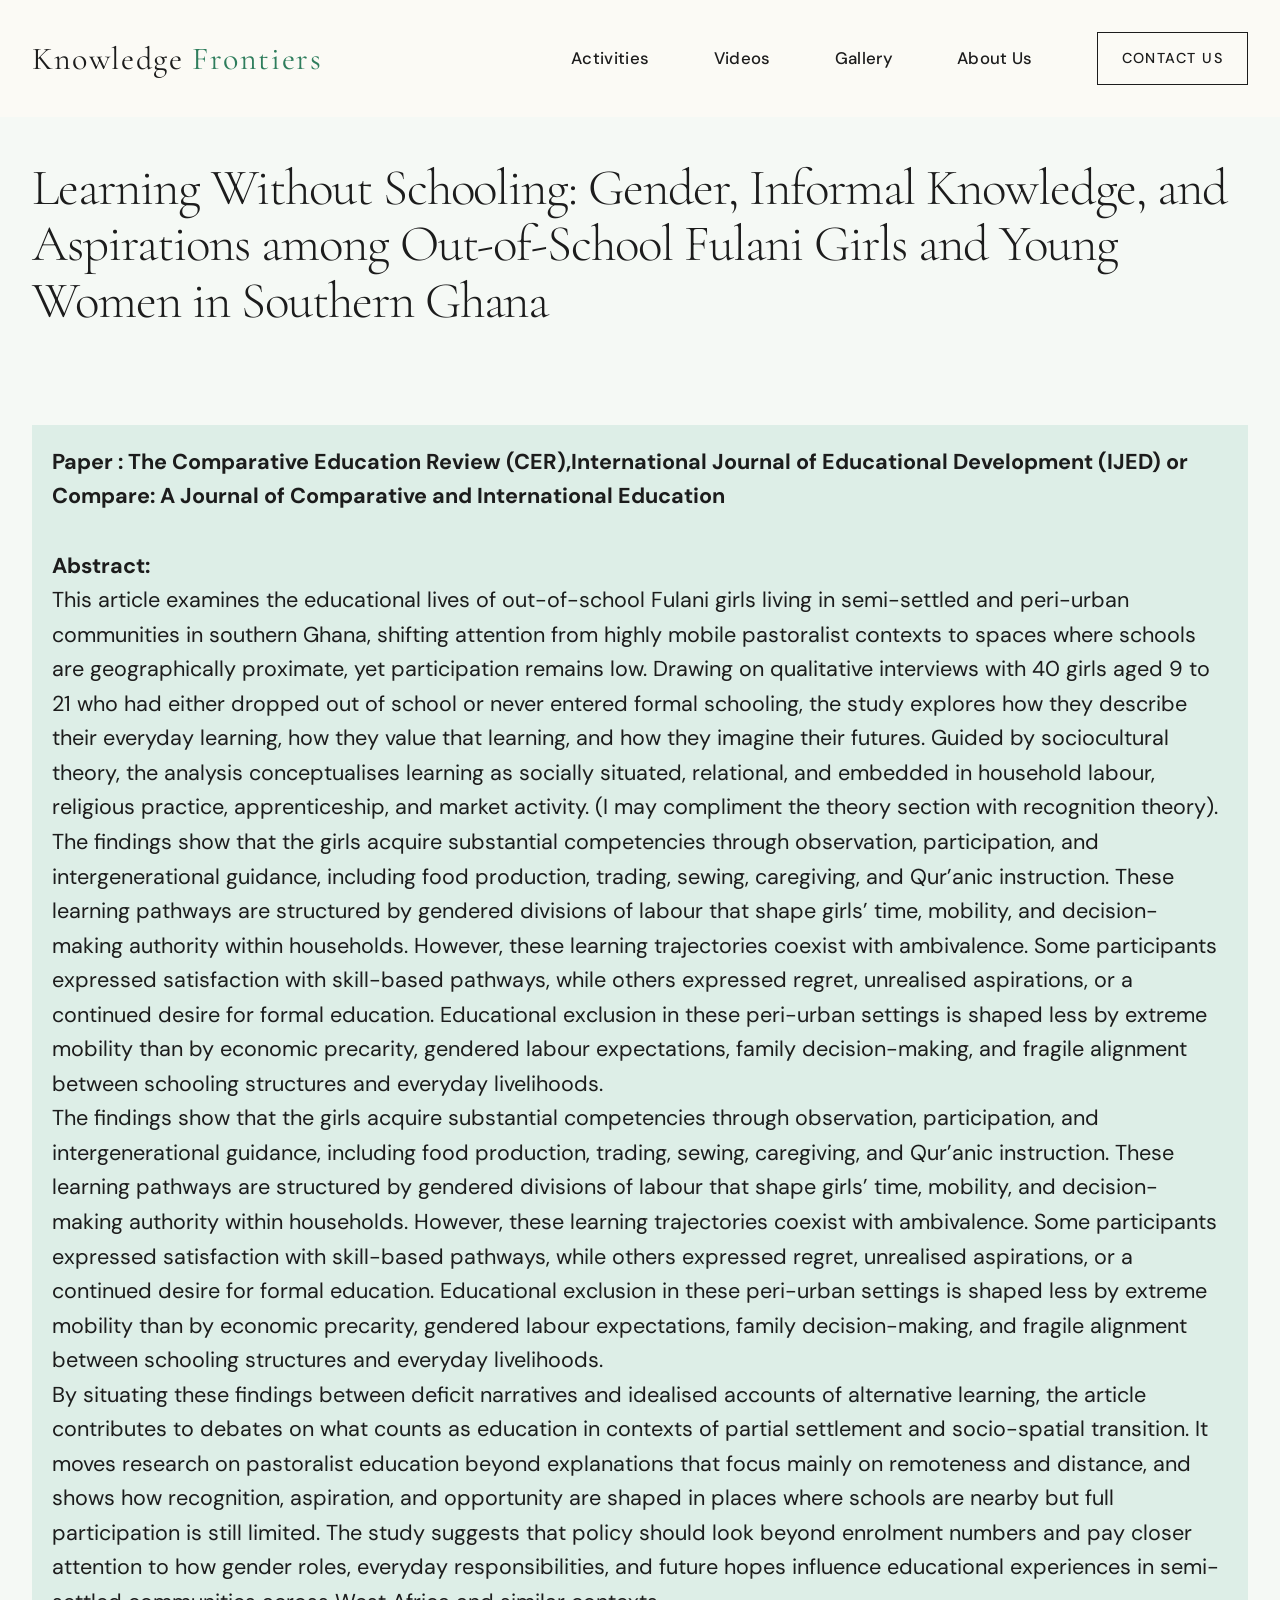
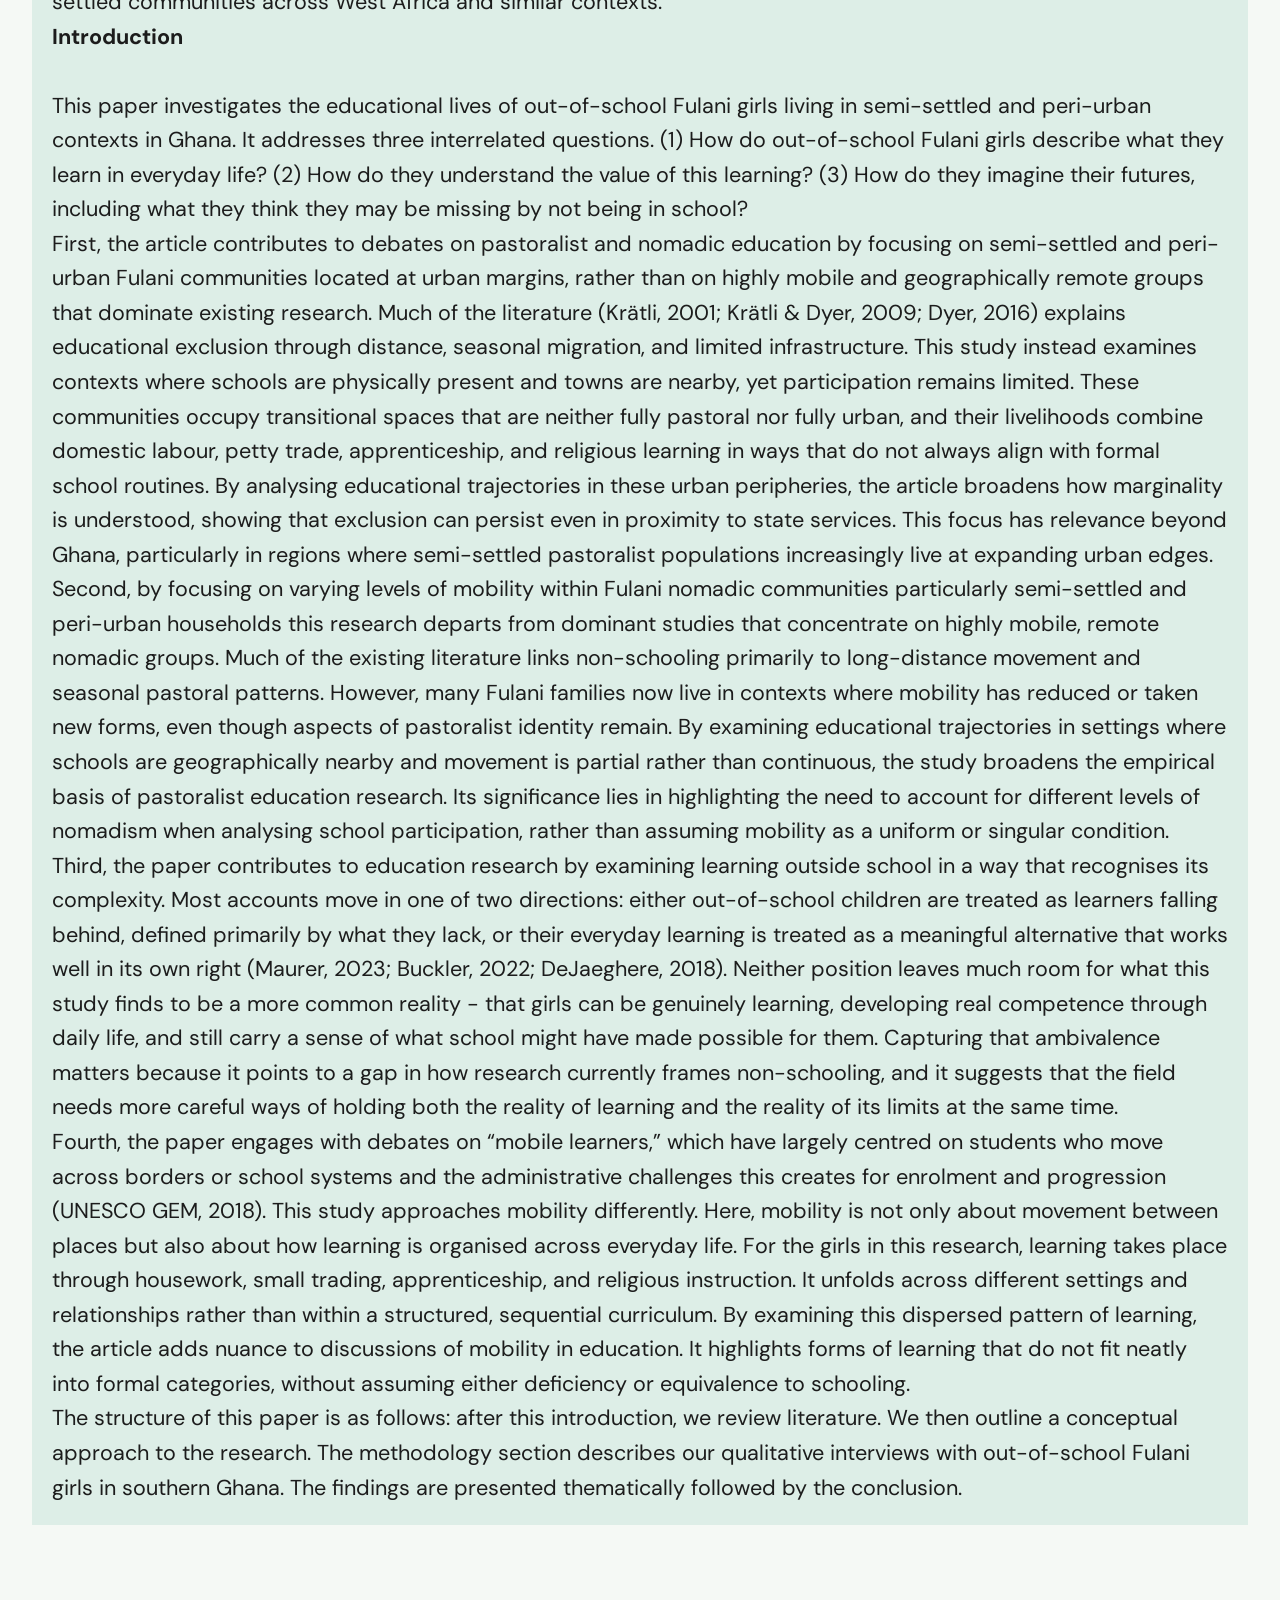
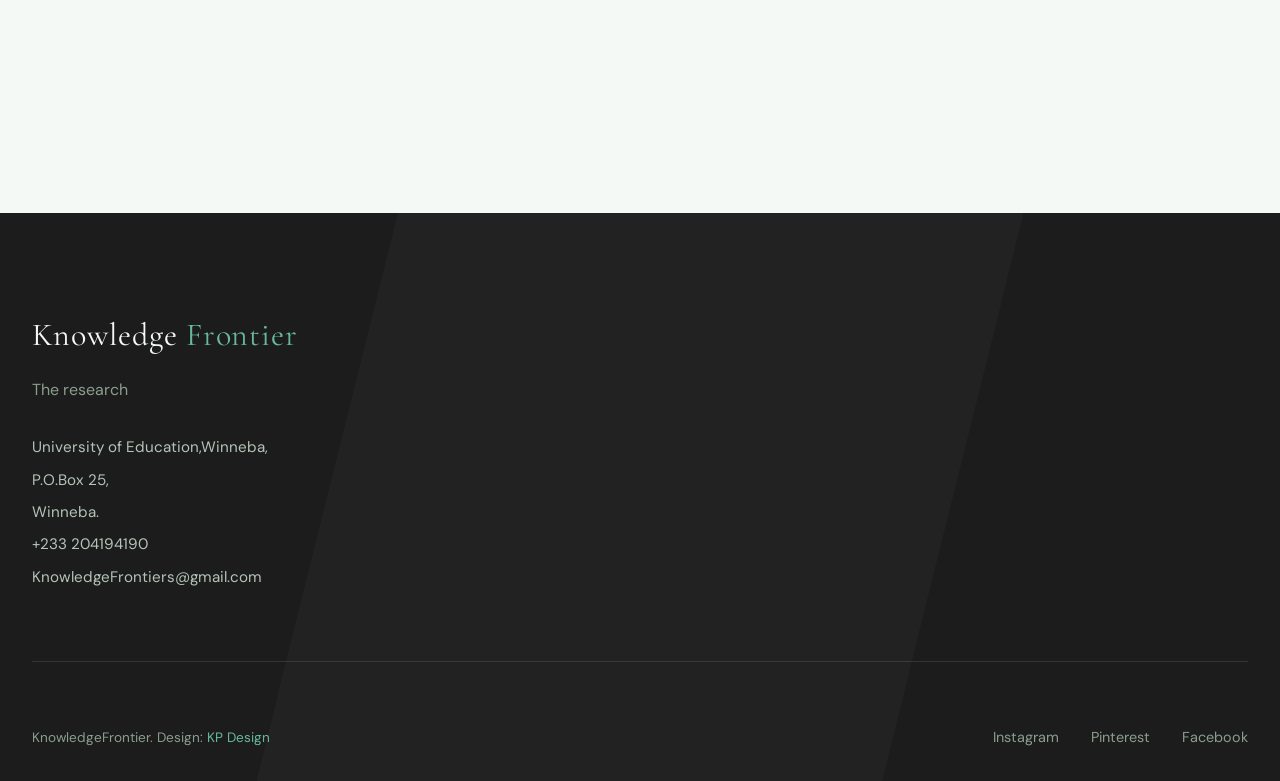
<file: html/moreactiv4.html>
<!DOCTYPE html>
<html lang="en">
<head>
    <meta charset="UTF-8">
    <meta name="viewport" content="width=device-width, initial-scale=1.0">
    <title>Learning Without Schooling</title>
    
    <!-- Google Fonts -->
    <link rel="preconnect" href="https://fonts.googleapis.com">
    <link rel="preconnect" href="https://fonts.gstatic.com" crossorigin>
    <link href="https://fonts.googleapis.com/css2?family=Cormorant+Garamond:ital,wght@0,300;0,400;0,500;0,600;1,300;1,400&family=DM+Sans:ital,wght@0,400;0,500;0,600;1,400&display=swap" rel="stylesheet">
    <link rel="stylesheet" href="../mainstyle.css">
   
</head>
<body>
    <!-- Header -->
    <header class="site-header" id="header">
        <div class="container">
            <div class="header-inner">
                <a href="#" class="logo">Knowledge <span>Frontiers</span></a>
                
                     
                <nav class="nav-main">
                    <a href="../html/activitylist.html">Activities</a>
                    <a href="../videos.html">Videos</a>
                    <a href="../index.html#gallery">Gallery</a>
                    <a href="../index.html#aboutus">About Us</a>
                    <a href="../index.html#contact" class="nav-cta">Contact Us</a>
                </nav>
                
                <button class="menu-toggle" id="menuToggle" aria-label="Toggle menu">
                    <span></span>
                    <span></span>
                    <span></span>
                </button>
            </div> 

        </div>
    </header>
    
    <!-- main activity -->


    <section class="objectives" id="objectives">
        <div class="container">
            <div class="section-header" style="display: block;;">
                <div class="section-header-left" style="max-width: fit-content;">
                    <h2 class="heading-display section-title">Learning Without Schooling: Gender, Informal Knowledge, and Aspirations among Out-of-School Fulani Girls and Young Women in Southern Ghana</h2>
                  
                </div>
                <!-- <a href="#" class="btn-text">View All objectives</a> -->
            </div>
            
            <div class="objectives-grid">

                <div class="readtext">
              <h4>Paper : The Comparative Education Review (CER),International Journal of Educational Development (IJED) or Compare: A Journal of Comparative and International Education</h4>
                <br>
                <b>Abstract:</b> <br>
                <p>This article examines the educational lives of out-of-school Fulani girls living in semi-settled and peri-urban communities in southern Ghana, shifting attention from highly mobile pastoralist contexts to spaces where schools are geographically proximate, yet participation remains low. Drawing on qualitative interviews with 40 girls aged 9 to 21 who had either dropped out of school or never entered formal schooling, the study explores how they describe their everyday learning, how they value that learning, and how they imagine their futures. Guided by sociocultural theory, the analysis conceptualises learning as socially situated, relational, and embedded in household labour, religious practice, apprenticeship, and market activity. (I may compliment the theory section with recognition theory).</p>
                    <p>
                        The findings show that the girls acquire substantial competencies through observation, participation, and intergenerational guidance, including food production, trading, sewing, caregiving, and Qur’anic instruction. These learning pathways are structured by gendered divisions of labour that shape girls’ time, mobility, and decision-making authority within households. However, these learning trajectories coexist with ambivalence. Some participants expressed satisfaction with skill-based pathways, while others expressed regret, unrealised aspirations, or a continued desire for formal education. Educational exclusion in these peri-urban settings is shaped less by extreme mobility than by economic precarity, gendered labour expectations, family decision-making, and fragile alignment between schooling structures and everyday livelihoods.
                    </p>
                    <p>
                        The findings show that the girls acquire substantial competencies through observation, participation, and intergenerational guidance, including food production, trading, sewing, caregiving, and Qur’anic instruction. These learning pathways are structured by gendered divisions of labour that shape girls’ time, mobility, and decision-making authority within households. However, these learning trajectories coexist with ambivalence. Some participants expressed satisfaction with skill-based pathways, while others expressed regret, unrealised aspirations, or a continued desire for formal education. Educational exclusion in these peri-urban settings is shaped less by extreme mobility than by economic precarity, gendered labour expectations, family decision-making, and fragile alignment between schooling structures and everyday livelihoods.
                    </p>
                    <p>
                        By situating these findings between deficit narratives and idealised accounts of alternative learning, the article contributes to debates on what counts as education in contexts of partial settlement and socio-spatial transition. It moves research on pastoralist education beyond explanations that focus mainly on remoteness and distance, and shows how recognition, aspiration, and opportunity are shaped in places where schools are nearby but full participation is still limited. The study suggests that policy should look beyond enrolment numbers and pay closer attention to how gender roles, everyday responsibilities, and future hopes influence educational experiences in semi-settled communities across West Africa and similar contexts.
                    </p>
                    <h4>Introduction</h4><br>
                    <p>This paper investigates the educational lives of out-of-school Fulani girls living in semi-settled and peri-urban contexts in Ghana. It addresses three interrelated questions. (1) How do out-of-school Fulani girls describe what they learn in everyday life? (2) How do they understand the value of this learning? (3) How do they imagine their futures, including what they think they may be missing by not being in school?

                    </p>
                    <p>First, the article contributes to debates on pastoralist and nomadic education by focusing on semi-settled and peri-urban Fulani communities located at urban margins, rather than on highly mobile and geographically remote groups that dominate existing research. Much of the literature (Krätli, 2001; Krätli & Dyer, 2009; Dyer, 2016) explains educational exclusion through distance, seasonal migration, and limited infrastructure. This study instead examines contexts where schools are physically present and towns are nearby, yet participation remains limited. These communities occupy transitional spaces that are neither fully pastoral nor fully urban, and their livelihoods combine domestic labour, petty trade, apprenticeship, and religious learning in ways that do not always align with formal school routines. By analysing educational trajectories in these urban peripheries, the article broadens how marginality is understood, showing that exclusion can persist even in proximity to state services. This focus has relevance beyond Ghana, particularly in regions where semi-settled pastoralist populations increasingly live at expanding urban edges.

                    </p>
                    <p>Second, by focusing on varying levels of mobility within Fulani nomadic communities particularly semi-settled and peri-urban households this research departs from dominant studies that concentrate on highly mobile, remote nomadic groups. Much of the existing literature links non-schooling primarily to long-distance movement and seasonal pastoral patterns. However, many Fulani families now live in contexts where mobility has reduced or taken new forms, even though aspects of pastoralist identity remain. By examining educational trajectories in settings where schools are geographically nearby and movement is partial rather than continuous, the study broadens the empirical basis of pastoralist education research. Its significance lies in highlighting the need to account for different levels of nomadism when analysing school participation, rather than assuming mobility as a uniform or singular condition.

                    </p>
                    <p>
                        Third, the paper contributes to education research by examining learning outside school in a way that recognises its complexity. Most accounts move in one of two directions: either out-of-school children are treated as learners falling behind, defined primarily by what they lack, or their everyday learning is treated as a meaningful alternative that works well in its own right (Maurer, 2023; Buckler, 2022; DeJaeghere, 2018). Neither position leaves much room for what this study finds to be a more common reality - that girls can be genuinely learning, developing real competence through daily life, and still carry a sense of what school might have made possible for them. Capturing that ambivalence matters because it points to a gap in how research currently frames non-schooling, and it suggests that the field needs more careful ways of holding both the reality of learning and the reality of its limits at the same time.
                    </p>
                    <p>
                        Fourth, the paper engages with debates on “mobile learners,” which have largely centred on students who move across borders or school systems and the administrative challenges this creates for enrolment and progression (UNESCO GEM, 2018). This study approaches mobility differently. Here, mobility is not only about movement between places but also about how learning is organised across everyday life. For the girls in this research, learning takes place through housework, small trading, apprenticeship, and religious instruction. It unfolds across different settings and relationships rather than within a structured, sequential curriculum. By examining this dispersed pattern of learning, the article adds nuance to discussions of mobility in education. It highlights forms of learning that do not fit neatly into formal categories, without assuming either deficiency or equivalence to schooling.
                    </p>

                    <p>
                        The structure of this paper is as follows: after this introduction, we review literature. We then outline a conceptual approach to the research. The methodology section describes our qualitative interviews with out-of-school Fulani girls in southern Ghana. The findings are presented thematically followed by the conclusion. 
                    </p>

            </div>     
            </div>
        </div>
    </section>


   
    <!-- Mobile Navigation -->
    <div class="mobile-overlay" id="mobileOverlay"></div>
    <nav class="mobile-nav" id="mobileNav">
        <button class="mobile-nav-close" id="mobileNavClose">×</button>
        <ul class="mobile-nav-links">
            <li><a href="../index.html" target="_blank">Home</a></li>
            <li><a href="../index.html#aboutus" target="_blank">About</a></li>
            <li><a href="../index.html#contact" target="_blank">Gallery</a></li>
        </ul>
        <div class="mobile-nav-cta">
            <a href="../index.html#contact" target="_blank" class="btn-primary">Contact Us</a>
        </div>
    </nav>
    <div class="wholepage"> 
    <!-- Page Header -->
   <!-- <h1>Hoooraaayyyyy!!!!!</h1> -->
    

</div>
    <!-- Footer -->
    <footer class="site-footer">
        <div class="container">
            <div class="footer-grid">
                <!-- Column 1: Brand & Contact -->
                <div class="footer-brand">
                    <p class="footer-logo">Knowledge <span>Frontier</span></p>
                    <p class="footer-tagline">
                        The research
                    </p>
                    <div class="footer-contact-info">
                        <p>University of Education,Winneba,</p>
                        <p>P.O.Box 25, </p>
                        <p>Winneba.</p>
                        <p><a href=" ">+233 204194190</a></p>
                        <p><a href=" ">KnowledgeFrontiers@gmail.com</a></p>
                    </div>
                </div>
                
        
            </div>
            
            <!-- Footer Bottom -->
            <div class="footer-bottom">
                <p class="footer-copyright">KnowledgeFrontier.        Design: <a href="" target="_blank" rel="nofollow">KP Design</a></p>
                <div class="footer-social">
                    <a href="#">Instagram</a>
                    <a href="#">Pinterest</a>
                    <a href="#">Facebook</a>
                </div>
            </div>
        </div>
    </footer>

     <script src="../mainscript.js"></script>
</body>
</html>
</file>
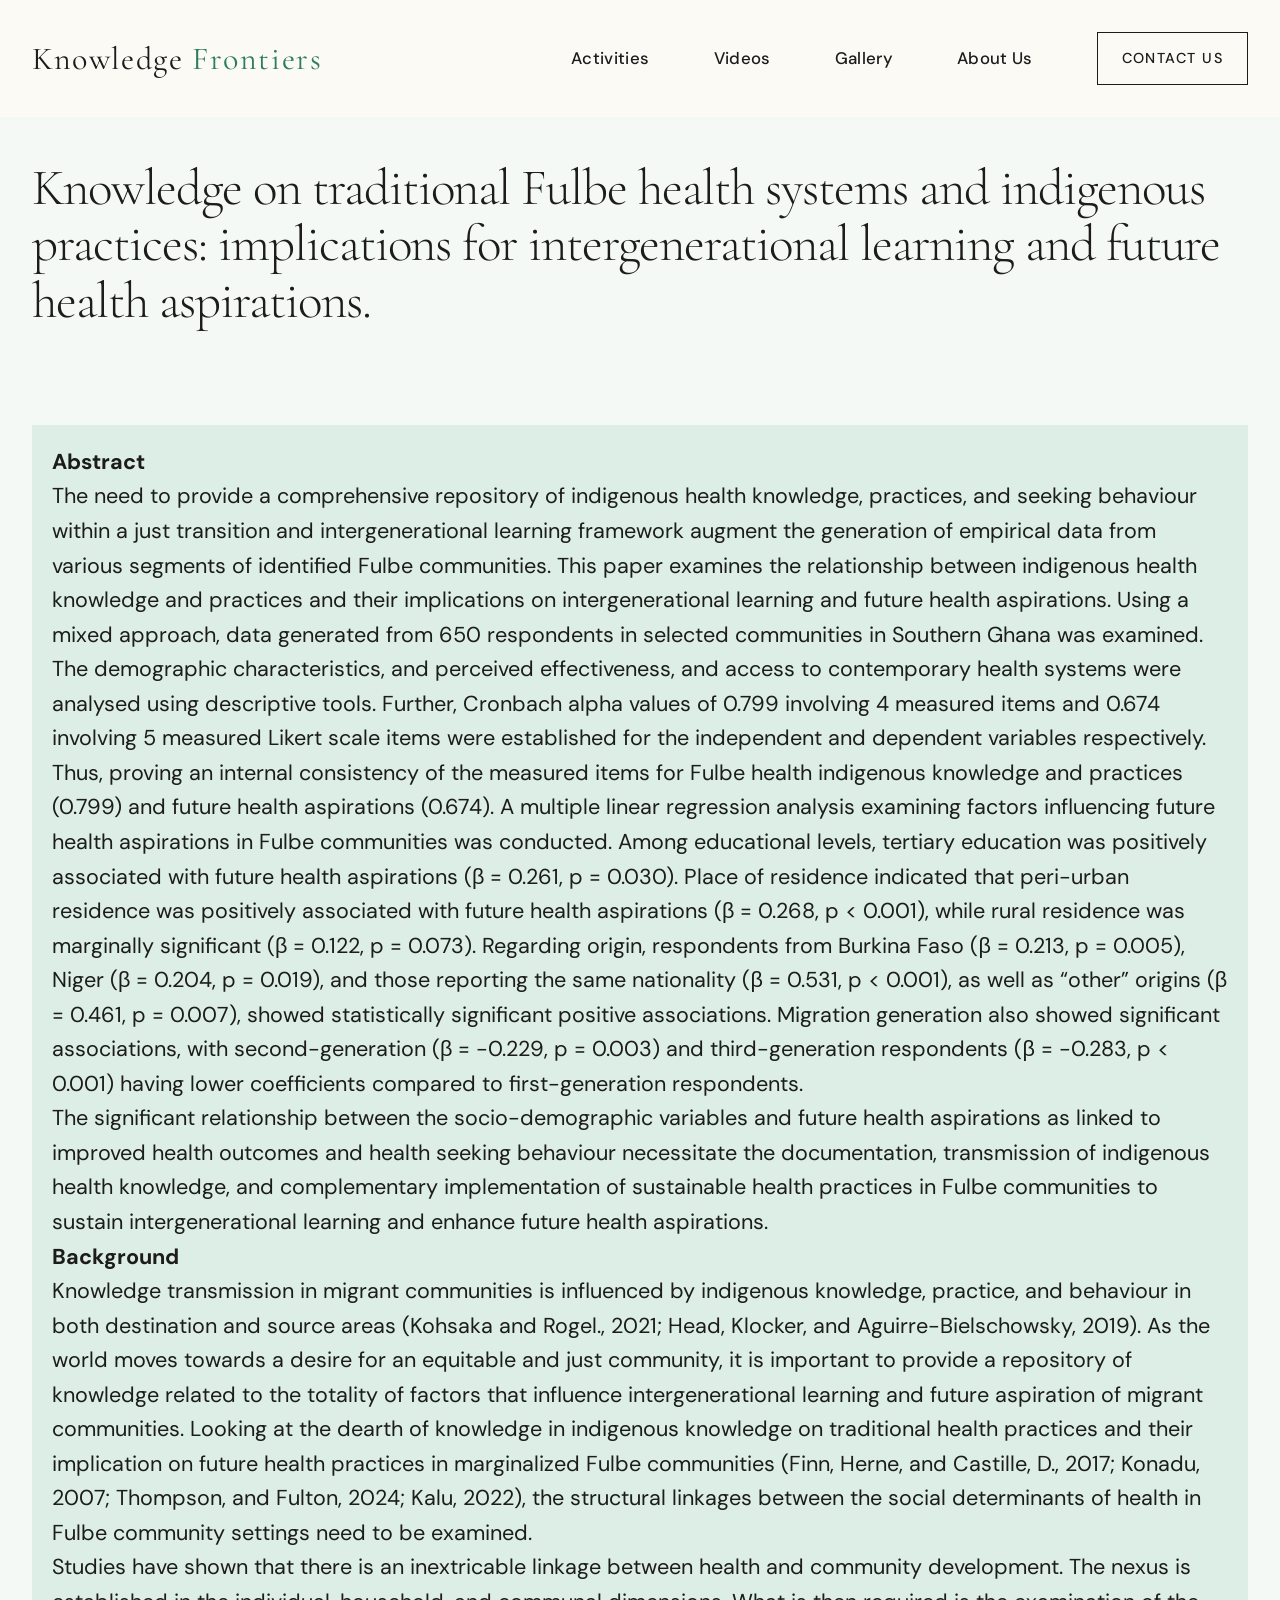
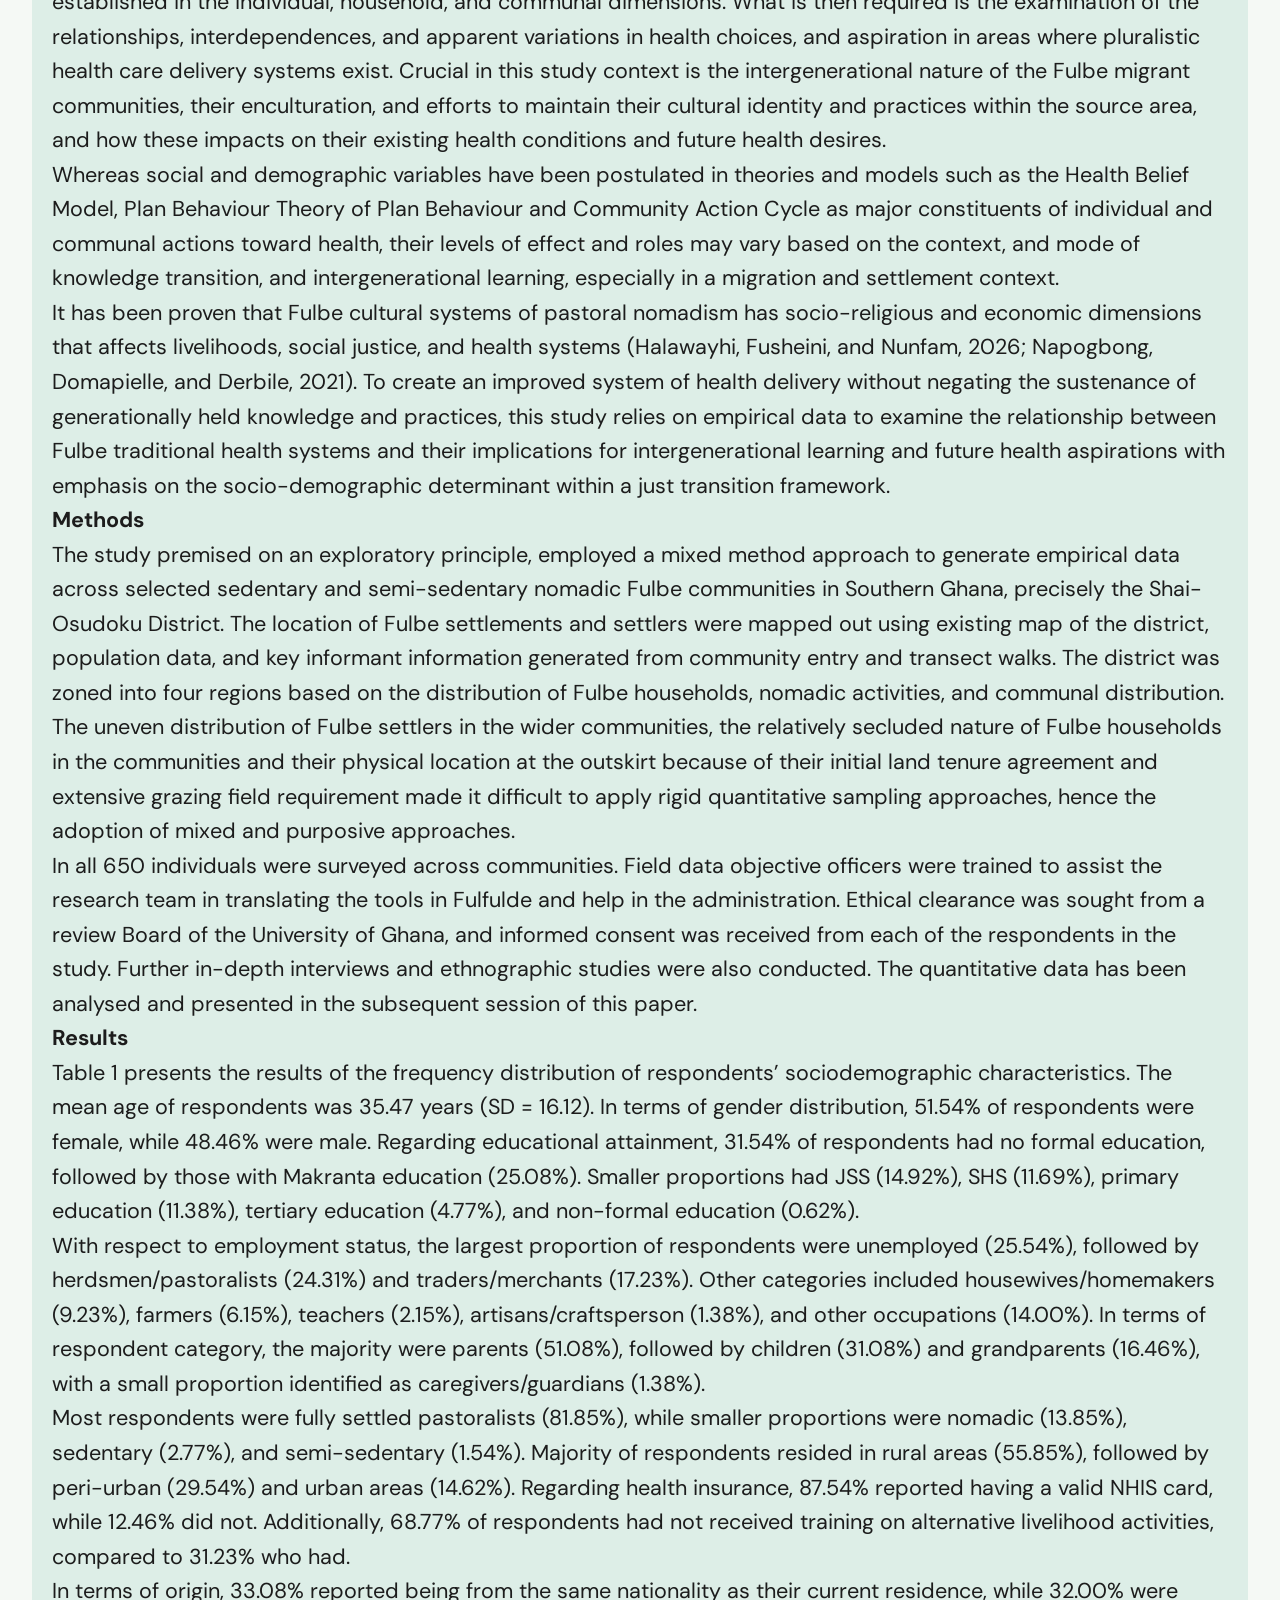
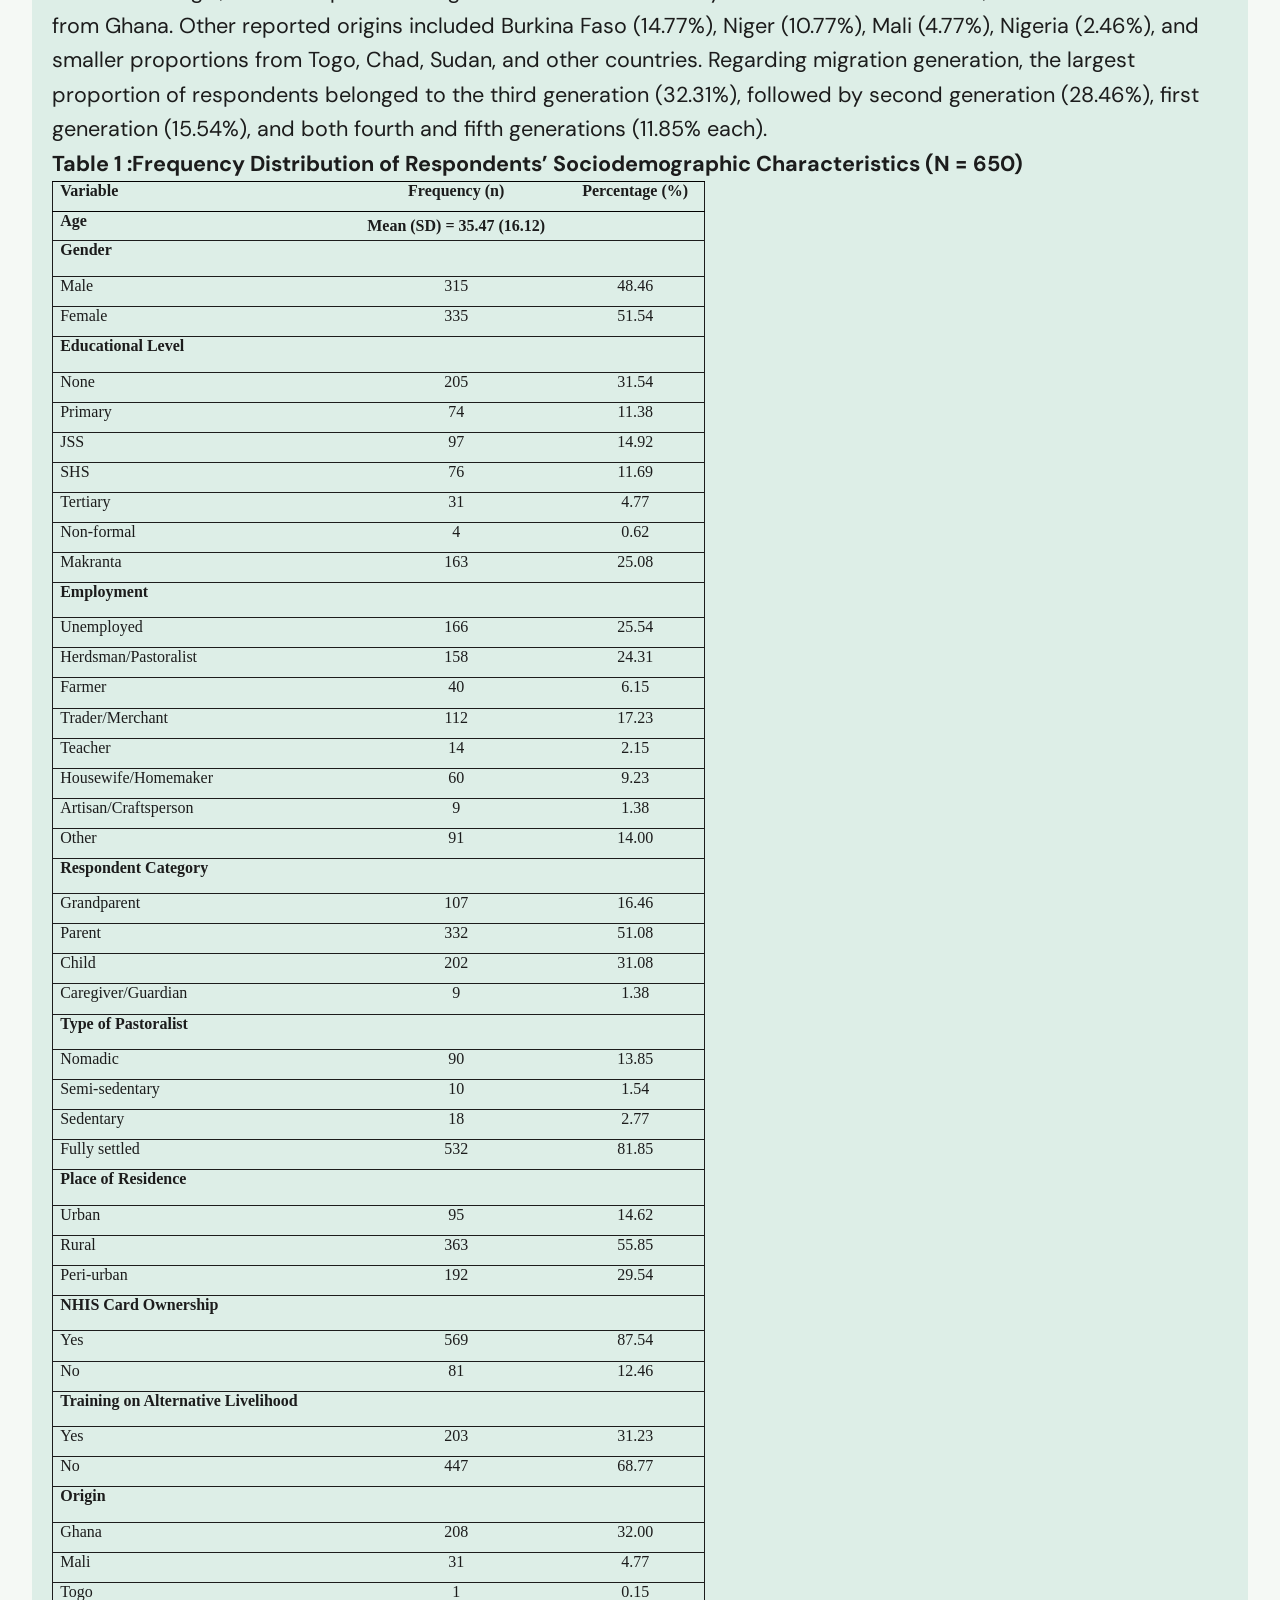
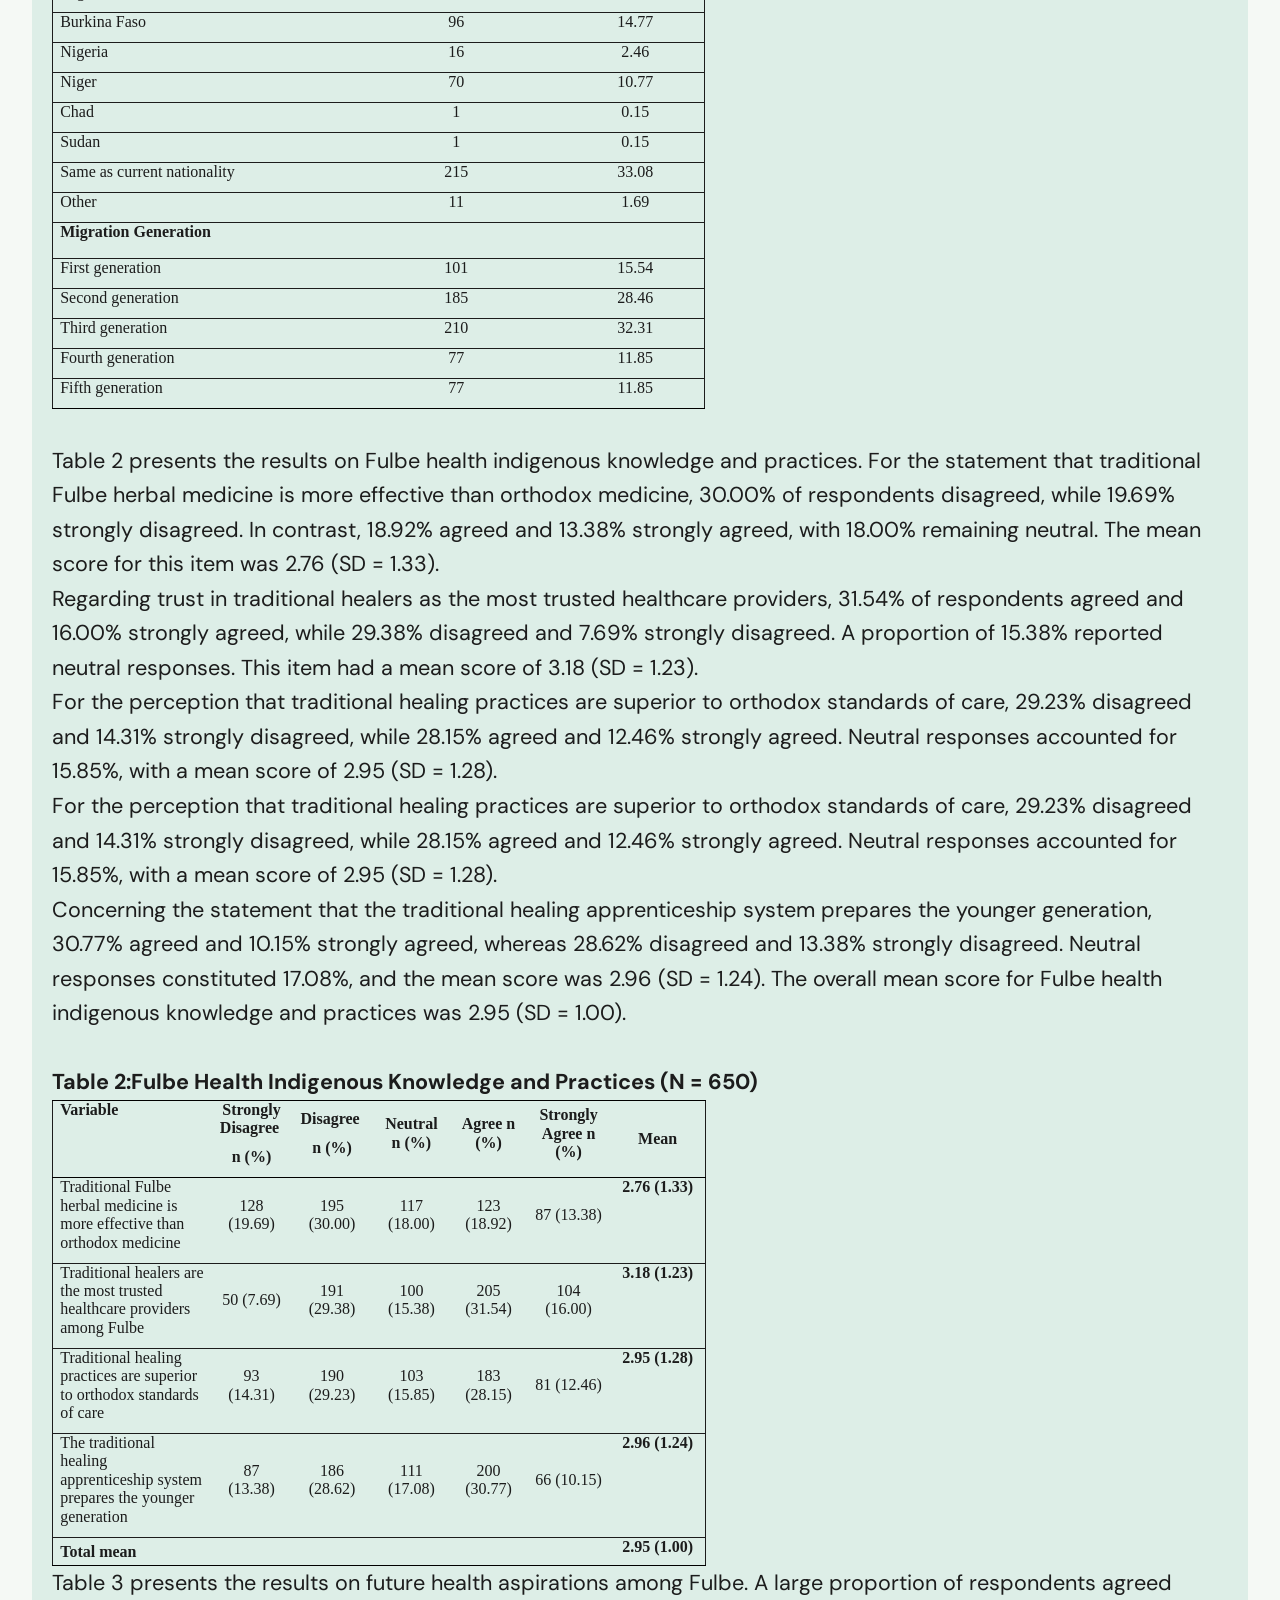
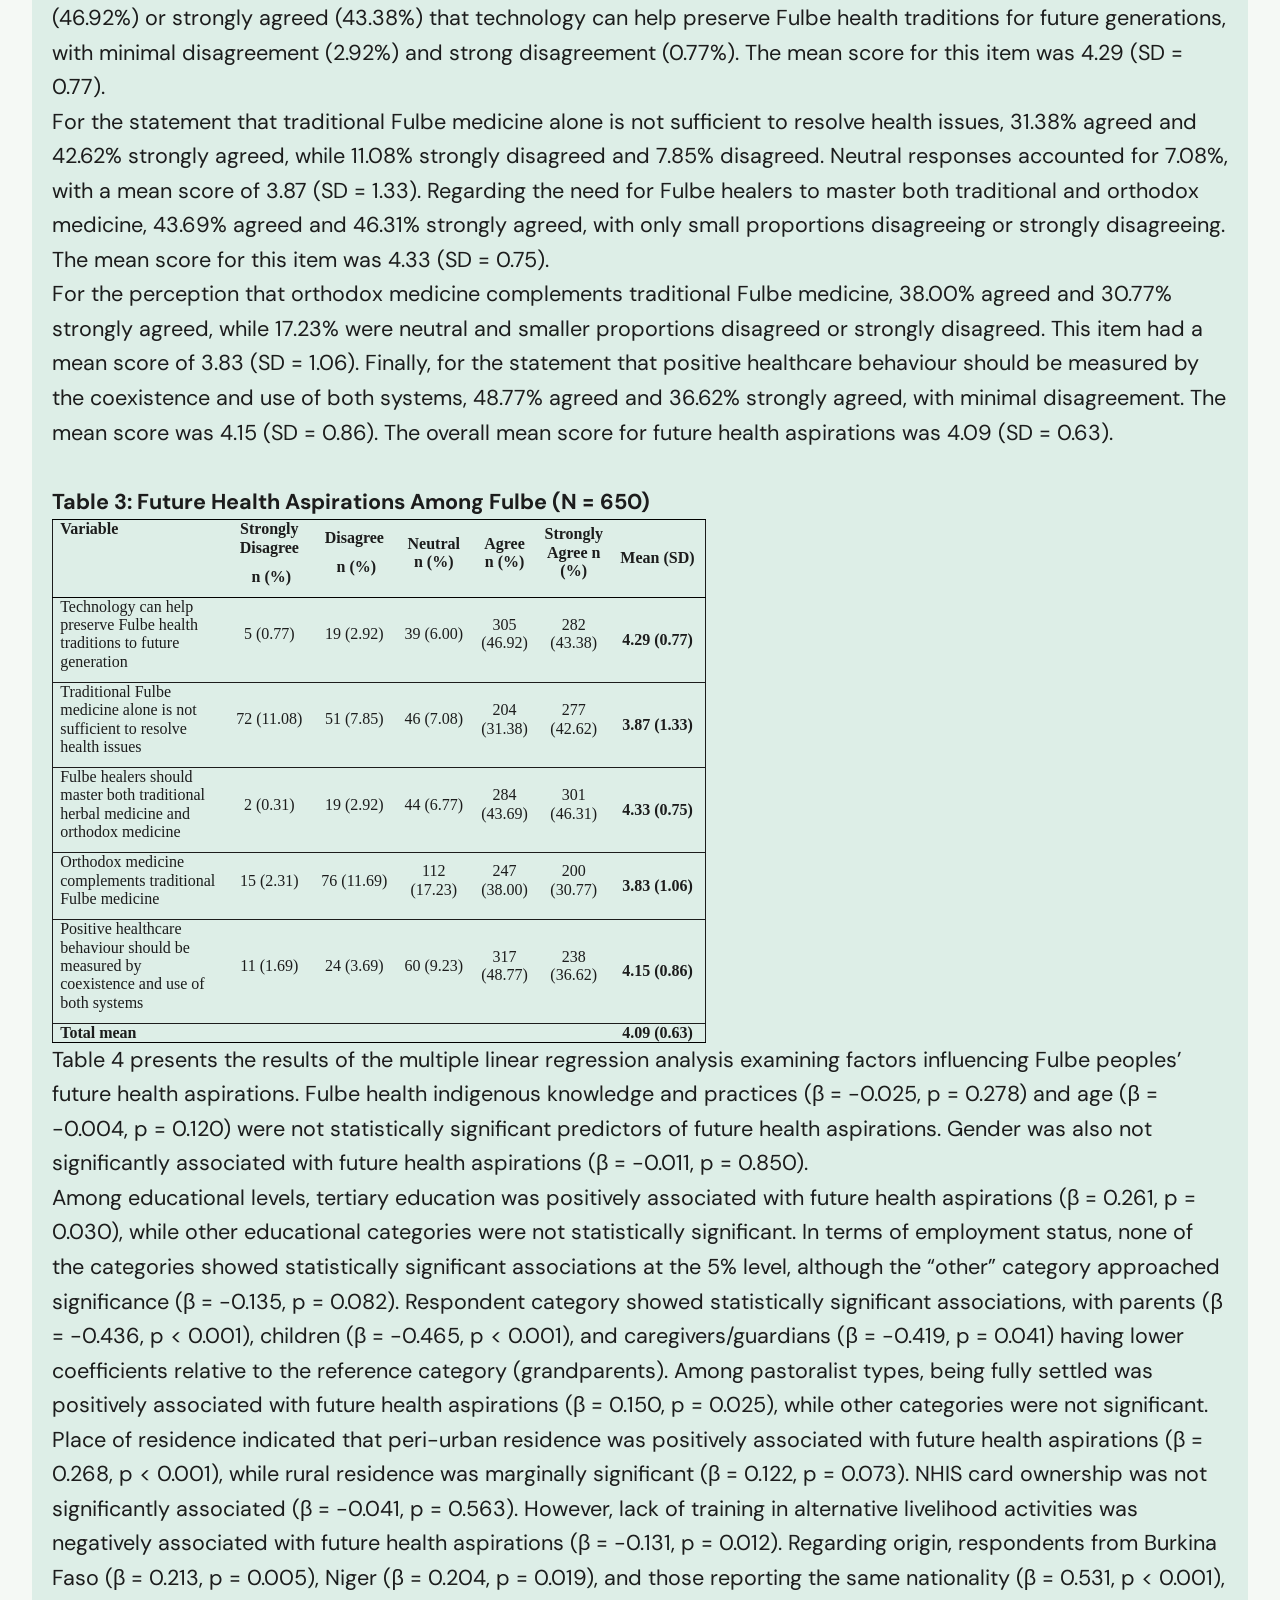
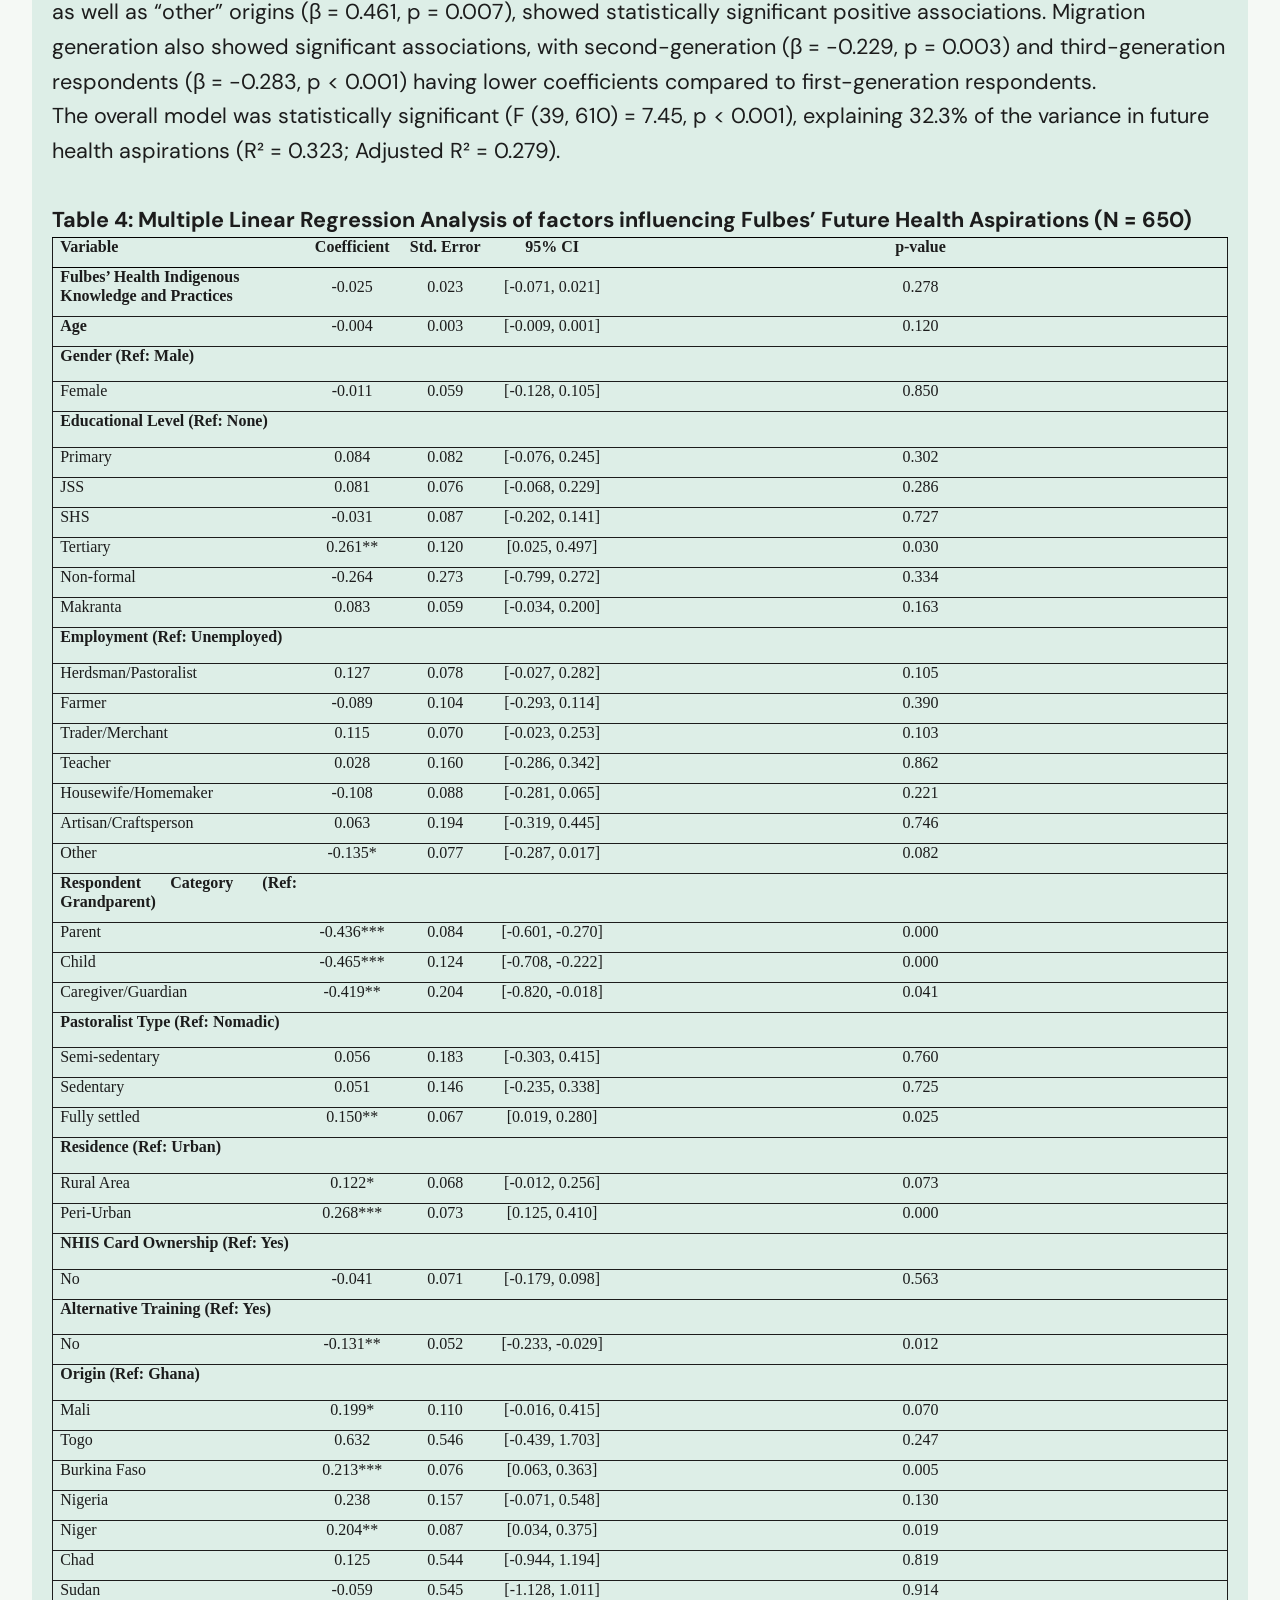
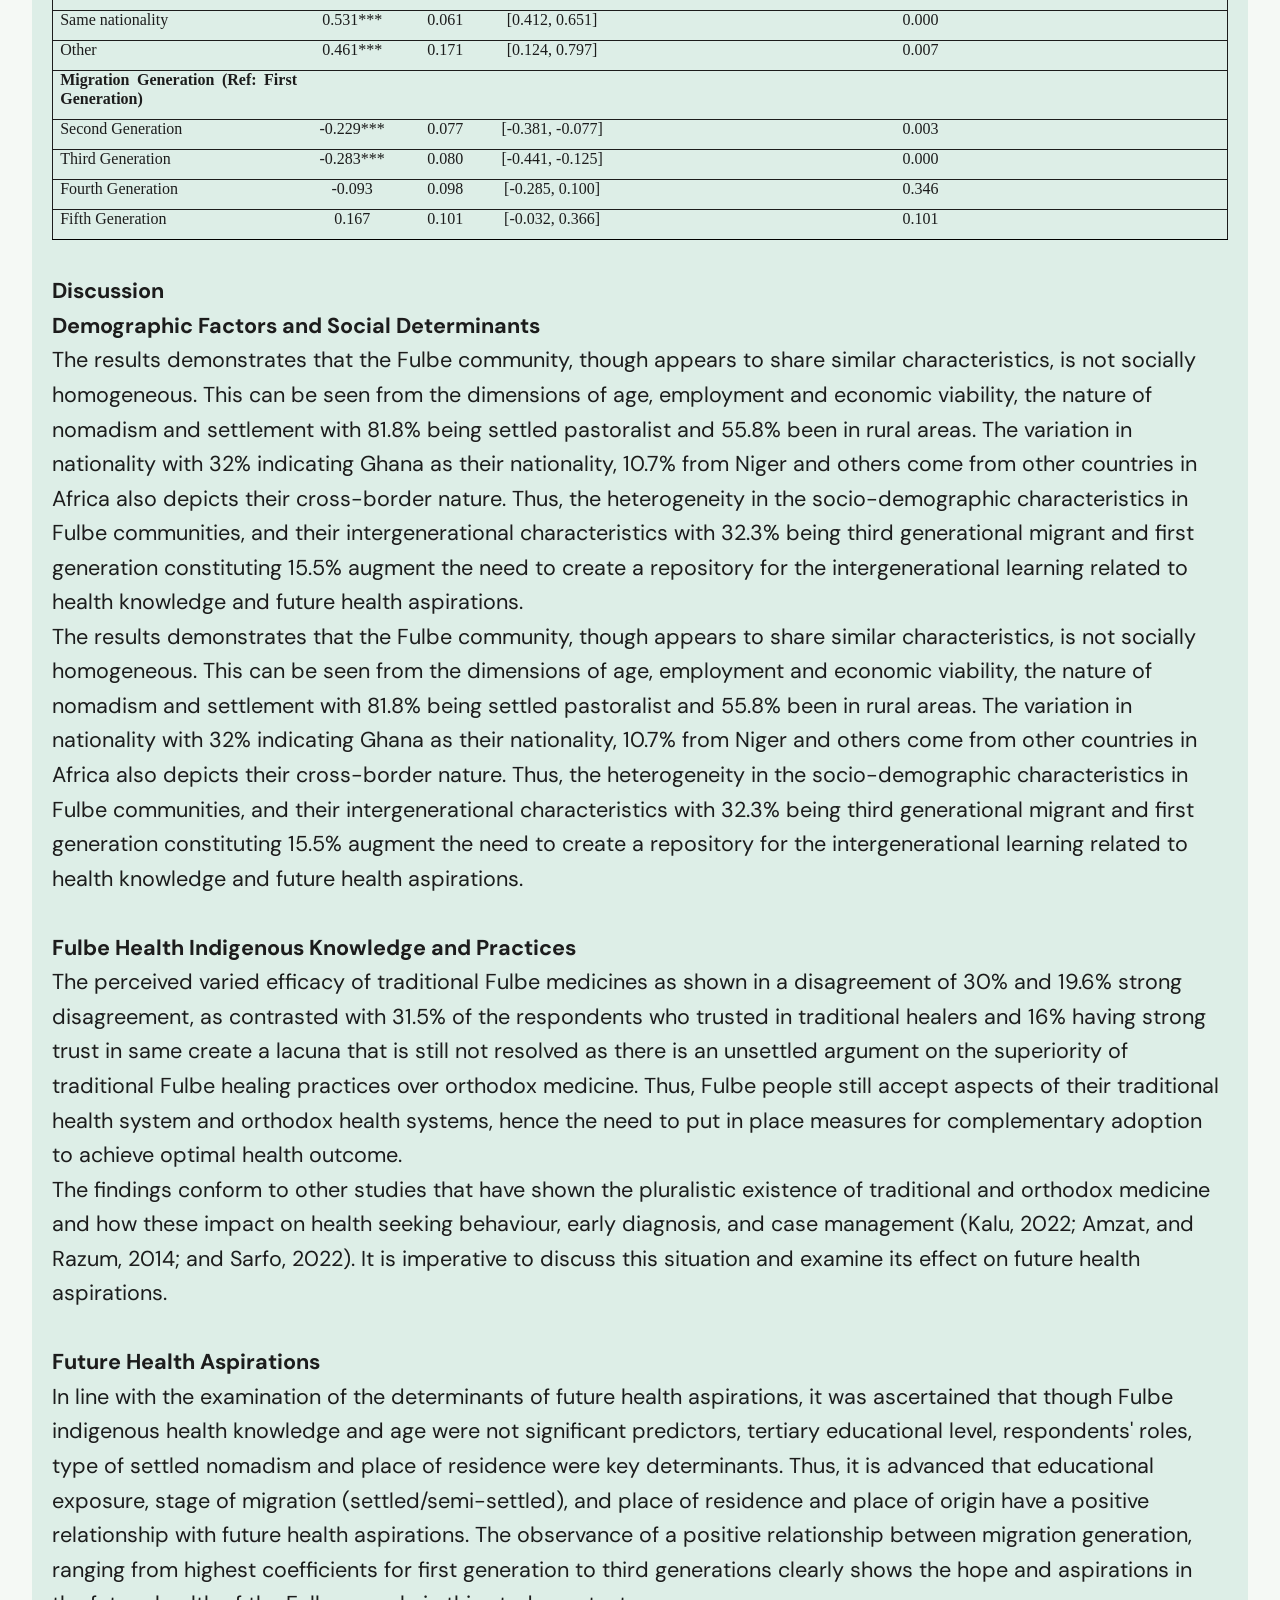
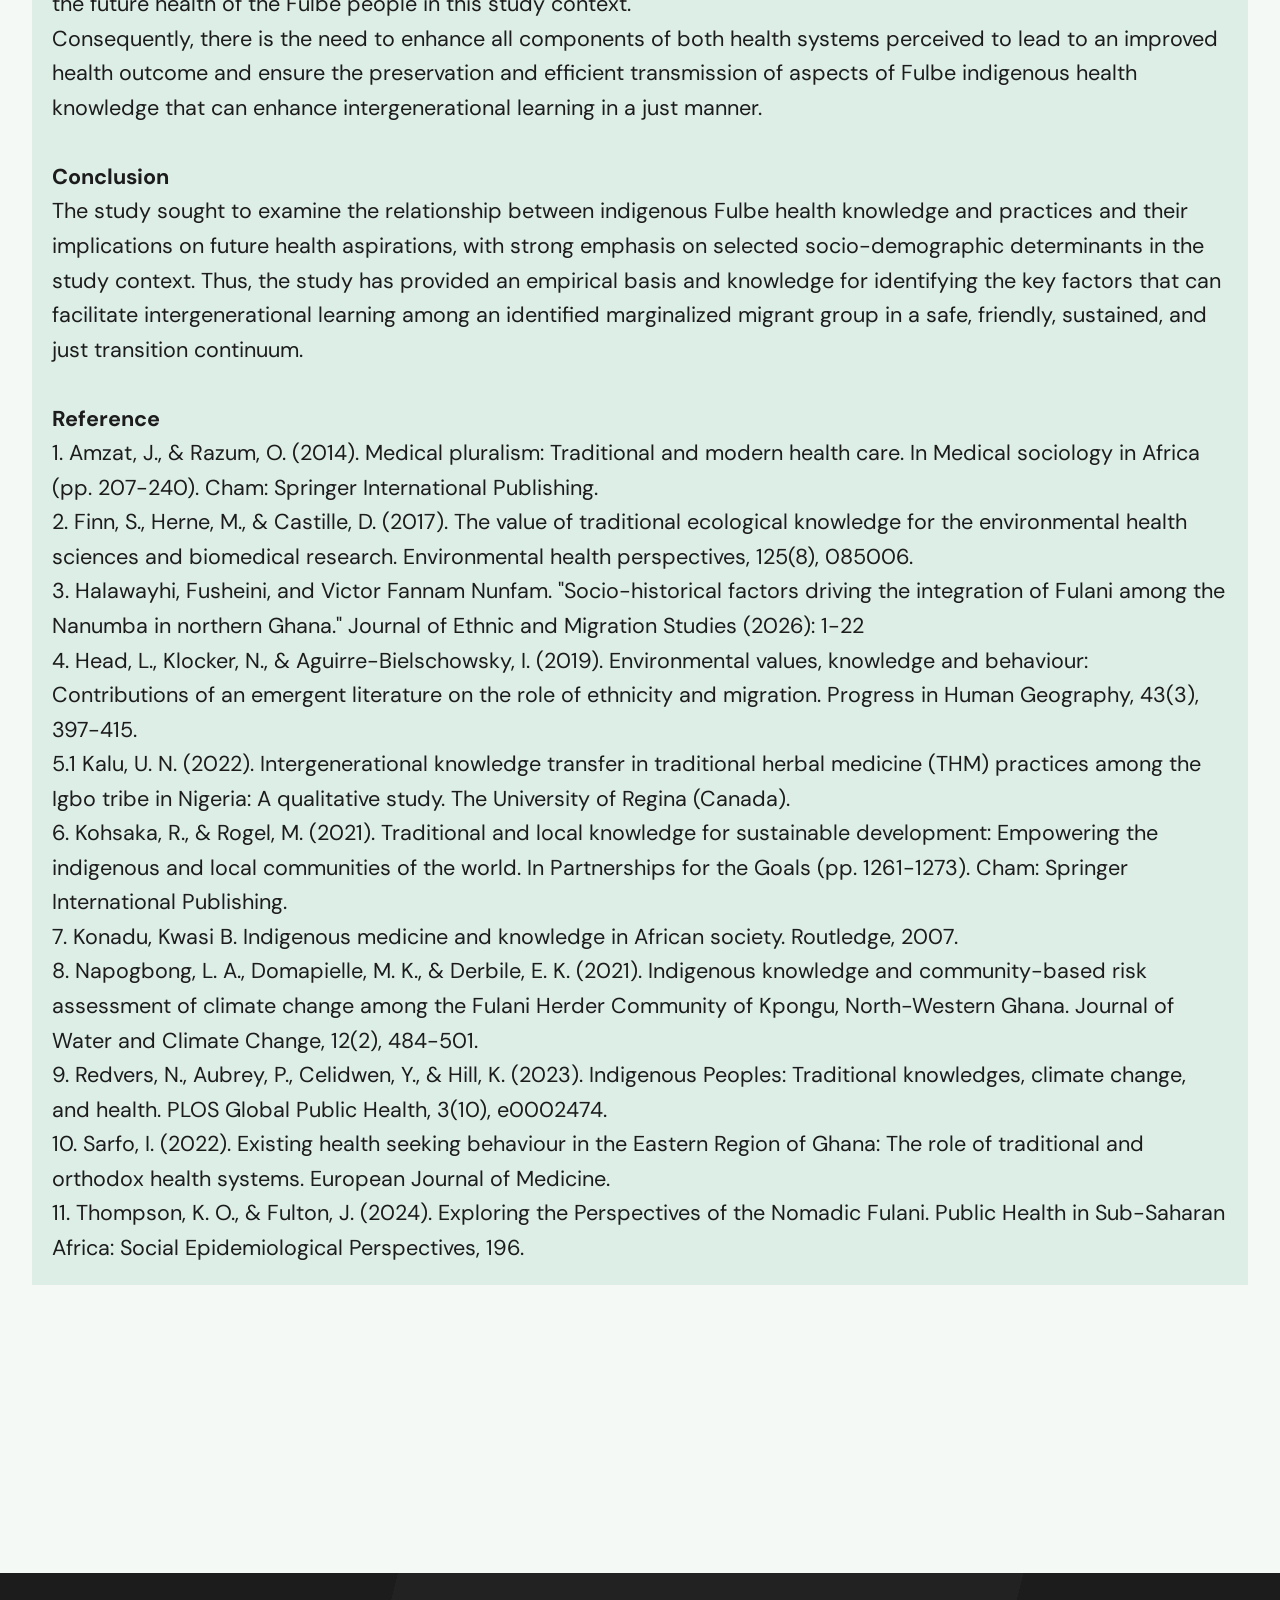
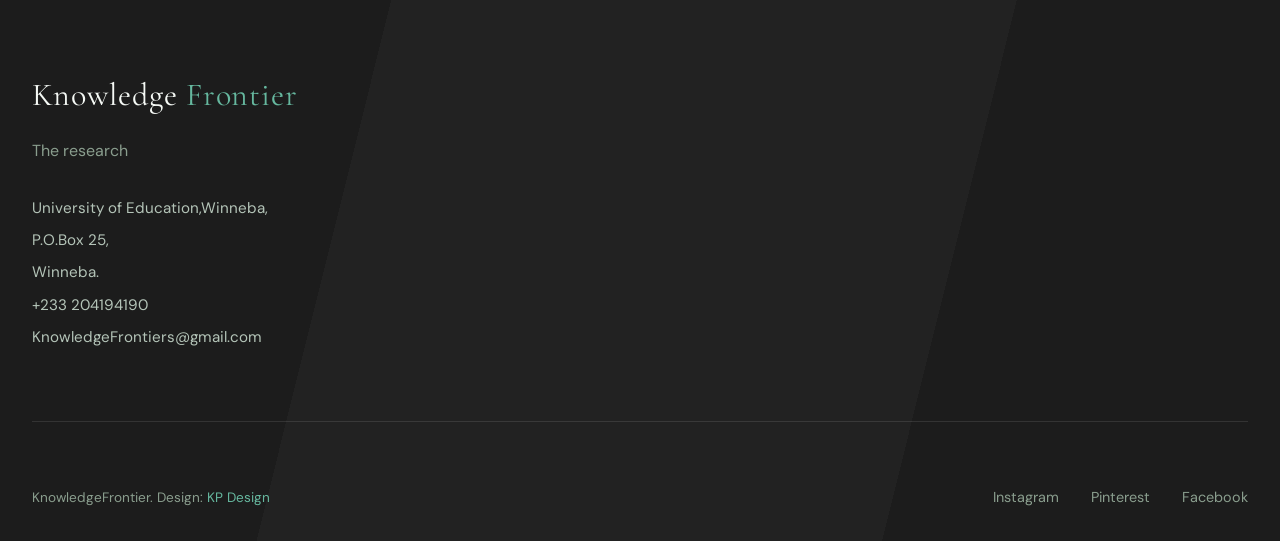
<file: html/moreactiv5.html>
<!DOCTYPE html>
<html lang="en">
<head>
    <meta charset="UTF-8">
    <meta name="viewport" content="width=device-width, initial-scale=1.0">
    <title>Knowledge on traditional Fulbe health systems and indigenous practices</title>
    
    <!-- Google Fonts -->
    <link rel="preconnect" href="https://fonts.googleapis.com">
    <link rel="preconnect" href="https://fonts.gstatic.com" crossorigin>
    <link href="https://fonts.googleapis.com/css2?family=Cormorant+Garamond:ital,wght@0,300;0,400;0,500;0,600;1,300;1,400&family=DM+Sans:ital,wght@0,400;0,500;0,600;1,400&display=swap" rel="stylesheet">
    <link rel="stylesheet" href="../mainstyle.css">
   
</head>
<body>
    <!-- Header -->
    <header class="site-header" id="header">
        <div class="container">
            <div class="header-inner">
                <a href="#" class="logo">Knowledge <span>Frontiers</span></a>
                
                     
                <nav class="nav-main">
                    <a href="../html/activitylist.html">Activities</a>
                    <a href="../videos.html">Videos</a>
                    <a href="../index.html#gallery">Gallery</a>
                    <a href="../index.html#aboutus">About Us</a>
                    <a href="../index.html#contact" class="nav-cta">Contact Us</a>
                </nav>
                
                <button class="menu-toggle" id="menuToggle" aria-label="Toggle menu">
                    <span></span>
                    <span></span>
                    <span></span>
                </button>
            </div> 

        </div>
    </header>
    
    <!-- main activity -->


    <section class="objectives" id="objectives">
        <div class="container">
            <div class="section-header" style="display: block;;">
                <div class="section-header-left" style="max-width: fit-content;">
                    <h2 class="heading-display section-title">Knowledge on traditional Fulbe health systems and indigenous practices: implications for intergenerational learning and future health aspirations.</h2>
                  
                </div>
                <!-- <a href="#" class="btn-text">View All objectives</a> -->
            </div>
            
            <div class="objectives-grid">

                <div class="readtext">
                    <h4>Abstract</h4>
       <p>
        The need to provide a comprehensive repository of indigenous health knowledge, practices, and seeking behaviour within a just transition and intergenerational learning framework augment the generation of empirical data from various segments of identified Fulbe communities. This paper examines the relationship between indigenous health knowledge and practices and their implications on intergenerational learning and future health aspirations.  Using a mixed approach, data generated from 650 respondents in selected communities in Southern Ghana was examined. The demographic characteristics, and perceived effectiveness, and access to contemporary health systems were analysed using descriptive tools. Further, Cronbach alpha values of 0.799 involving 4 measured items and 0.674 involving 5 measured Likert scale items were established for the independent and dependent variables respectively. Thus, proving an internal consistency of the measured items for Fulbe health indigenous knowledge and practices (0.799) and future health aspirations (0.674). A multiple linear regression analysis examining factors influencing future health aspirations in Fulbe communities was conducted. Among educational levels, tertiary education was positively associated with future health aspirations (β = 0.261, p = 0.030). Place of residence indicated that peri-urban residence was positively associated with future health aspirations (β = 0.268, p < 0.001), while rural residence was marginally significant (β = 0.122, p = 0.073). Regarding origin, respondents from Burkina Faso (β = 0.213, p = 0.005), Niger (β = 0.204, p = 0.019), and those reporting the same nationality (β = 0.531, p < 0.001), as well as “other” origins (β = 0.461, p = 0.007), showed statistically significant positive associations. Migration generation also showed significant associations, with second-generation (β = -0.229, p = 0.003) and third-generation respondents (β = -0.283, p < 0.001) having lower coefficients compared to first-generation respondents. 
       </p>
       <p>The significant relationship between the socio-demographic variables and future health aspirations as linked to improved health outcomes and health seeking behaviour necessitate the documentation, transmission of indigenous health knowledge, and complementary implementation of sustainable health practices in Fulbe communities to sustain intergenerational learning and enhance future health aspirations.

       </p>
        <b>Background</b><br>
        <p>Knowledge transmission in migrant communities is influenced by indigenous knowledge, practice, and behaviour in both destination and source areas (Kohsaka and Rogel., 2021; Head, Klocker, and Aguirre-Bielschowsky, 2019). As the world moves towards a desire for an equitable and just community, it is important to provide a repository of knowledge related to the totality of factors that influence intergenerational learning and future aspiration of migrant communities. Looking at the dearth of knowledge in indigenous knowledge on traditional health practices and their implication on future health practices in marginalized Fulbe communities (Finn, Herne, and Castille, D., 2017; Konadu, 2007; Thompson, and Fulton, 2024; Kalu, 2022), the structural linkages between the social determinants of health in Fulbe community settings need to be examined.

        </p>
        <p>Studies have shown that there is an inextricable linkage between health and community development. The nexus is established in the individual, household, and communal dimensions. What is then required is the examination of the relationships, interdependences, and apparent variations in health choices, and aspiration in areas where pluralistic health care delivery systems exist. Crucial in this study context is the intergenerational nature of the Fulbe migrant communities, their enculturation, and efforts to maintain their cultural identity and practices within the source area, and how these impacts on their existing health conditions and future health desires.

        </p>
        <p>
            Whereas social and demographic variables have been postulated in theories and models such as the Health Belief Model, Plan Behaviour Theory of Plan Behaviour and Community Action Cycle as major constituents of individual and communal actions toward health, their levels of effect and roles may vary based on the context, and mode of knowledge transition, and intergenerational learning, especially in a migration and settlement context.
        </p>
        <p>It has been proven that Fulbe cultural systems of pastoral nomadism has socio-religious and economic dimensions that affects livelihoods, social justice, and health systems (Halawayhi, Fusheini, and Nunfam, 2026; Napogbong, Domapielle, and Derbile, 2021). To create an improved system of health delivery without negating the sustenance of generationally held knowledge and practices, this study relies on empirical data to examine the relationship between Fulbe traditional health systems and their implications for intergenerational learning and future health aspirations with emphasis on the socio-demographic determinant within a just transition framework.

        </p>

        <b>Methods</b><br>

        <p>The study premised on an exploratory principle, employed a mixed method approach to generate empirical data across selected sedentary and semi-sedentary nomadic Fulbe communities in Southern Ghana, precisely the Shai-Osudoku District. The location of Fulbe settlements and settlers were mapped out using existing map of the district, population data, and key informant information generated from community entry and transect walks. The district was zoned into four regions based on the distribution of Fulbe households, nomadic activities, and communal distribution. The uneven distribution of Fulbe settlers in the wider communities, the relatively secluded nature of Fulbe households in the communities and their physical location at the outskirt because of their initial land tenure agreement and extensive grazing field requirement made it difficult to apply rigid quantitative sampling approaches, hence the adoption of mixed and purposive approaches.

        </p>
        <p>In all 650 individuals were surveyed across communities. Field data objective officers were trained to assist the research team in translating the tools in Fulfulde and help in the administration. Ethical clearance was sought from a review Board of the University of Ghana, and informed consent was received from each of the respondents in the study. Further in-depth interviews and ethnographic studies were also conducted. The quantitative data has been analysed and presented in the subsequent session of this paper.

        </p>

        <b>Results</b><br>

        <p>Table 1 presents the results of the frequency distribution of respondents’ sociodemographic characteristics. The mean age of respondents was 35.47 years (SD = 16.12). In terms of gender distribution, 51.54% of respondents were female, while 48.46% were male. Regarding educational attainment, 31.54% of respondents had no formal education, followed by those with Makranta education (25.08%). Smaller proportions had JSS (14.92%), SHS (11.69%), primary education (11.38%), tertiary education (4.77%), and non-formal education (0.62%).

        </p>
        <p>With respect to employment status, the largest proportion of respondents were unemployed (25.54%), followed by herdsmen/pastoralists (24.31%) and traders/merchants (17.23%). Other categories included housewives/homemakers (9.23%), farmers (6.15%), teachers (2.15%), artisans/craftsperson (1.38%), and other occupations (14.00%). In terms of respondent category, the majority were parents (51.08%), followed by children (31.08%) and grandparents (16.46%), with a small proportion identified as caregivers/guardians (1.38%).

        </p>
        <p>
            Most respondents were fully settled pastoralists (81.85%), while smaller proportions were nomadic (13.85%), sedentary (2.77%), and semi-sedentary (1.54%). Majority of respondents resided in rural areas (55.85%), followed by peri-urban (29.54%) and urban areas (14.62%). Regarding health insurance, 87.54% reported having a valid NHIS card, while 12.46% did not. Additionally, 68.77% of respondents had not received training on alternative livelihood activities, compared to 31.23% who had.
        </p>

        <p>
            In terms of origin, 33.08% reported being from the same nationality as their current residence, while 32.00% were from Ghana. Other reported origins included Burkina Faso (14.77%), Niger (10.77%), Mali (4.77%), Nigeria (2.46%), and smaller proportions from Togo, Chad, Sudan, and other countries. Regarding migration generation, the largest proportion of respondents belonged to the third generation (32.31%), followed by second generation (28.46%), first generation (15.54%), and both fourth and fifth generations (11.85% each).
        </p>

        <b> Table 1 :Frequency Distribution of Respondents’ Sociodemographic Characteristics (N = 650) </b>

        <p>
            <table style="width:489.8pt;border-collapse:collapse;border:none;">
                <tbody>
                    <tr>
                        <td style="border-width: 1pt medium;border-style: solid none;border-color: windowtext currentcolor;padding: 0in 5.4pt;height: 21.65pt;vertical-align: top;">
                            <p style='margin-top:0in;margin-right:0in;margin-bottom:8.0pt;margin-left:0in;line-height:115%;font-size:16px;font-family:"Calibri",sans-serif;text-align:justify;'><strong><span style='font-family:  "Times New Roman",serif;'>Variable</span></strong></p>
                        </td>
                        <td style="border-top:solid windowtext 1.0pt;border-left:none;border-bottom:  solid windowtext 1.0pt;border-right:none;padding:0in 5.4pt 0in 5.4pt;height:21.65pt;">
                            <p style='margin-top:0in;margin-right:0in;margin-bottom:8.0pt;margin-left:0in;line-height:115%;font-size:16px;font-family:"Calibri",sans-serif;text-align:center;'><strong><span style='font-family:"Times New Roman",serif;'>Frequency (n)</span></strong></p>
                        </td>
                        <td style="border-top:solid windowtext 1.0pt;border-left:none;border-bottom:  solid windowtext 1.0pt;border-right:none;padding:0in 5.4pt 0in 5.4pt;height:21.65pt;">
                            <p style='margin-top:0in;margin-right:0in;margin-bottom:8.0pt;margin-left:0in;line-height:115%;font-size:16px;font-family:"Calibri",sans-serif;text-align:center;'><strong><span style='font-family:"Times New Roman",serif;'>Percentage (%)</span></strong></p>
                        </td>
                    </tr>
                    <tr>
                        <td style="border: medium;padding: 0in 5.4pt;height: 21.65pt;vertical-align: top;">
                            <p style='margin-top:0in;margin-right:0in;margin-bottom:0in;margin-left:0in;line-height:normal;font-size:16px;font-family:"Calibri",sans-serif;text-align:justify;'><strong><span style='font-family:  "Times New Roman",serif;'>Age&nbsp;</span></strong></p>
                        </td>
                        <td style="border:none;padding:0in 5.4pt 0in 5.4pt;height:21.65pt;">
                            <p style='margin-top:0in;margin-right:0in;margin-bottom:0in;margin-left:0in;line-height:normal;font-size:16px;font-family:"Calibri",sans-serif;text-align:center;'><strong><span style='font-family:"Times New Roman",serif;'>Mean (SD) = 35.47 (16.12)</span></strong></p>
                        </td>
                        <td style="border:none;padding:0in 5.4pt 0in 5.4pt;height:21.65pt;">
                            <p style='margin-top:0in;margin-right:0in;margin-bottom:0in;margin-left:0in;line-height:normal;font-size:16px;font-family:"Calibri",sans-serif;text-align:center;'><strong><span style='font-family:"Times New Roman",serif;'>&nbsp;</span></strong></p>
                        </td>
                    </tr>
                    <tr>
                        <td style="border: medium;padding: 0in 5.4pt;height: 21.65pt;vertical-align: top;">
                            <p style='margin-top:0in;margin-right:0in;margin-bottom:8.0pt;margin-left:0in;line-height:115%;font-size:16px;font-family:"Calibri",sans-serif;text-align:justify;'><strong><span style='font-family:  "Times New Roman",serif;'>Gender&nbsp;</span></strong></p>
                        </td>
                        <td style="border:none;padding:0in 5.4pt 0in 5.4pt;height:21.65pt;"><br></td>
                        <td style="border:none;padding:0in 5.4pt 0in 5.4pt;height:21.65pt;"><br></td>
                    </tr>
                    <tr>
                        <td style="border: medium;padding: 0in 5.4pt;height: 21.1pt;vertical-align: top;">
                            <p style='margin-top:0in;margin-right:0in;margin-bottom:8.0pt;margin-left:0in;line-height:115%;font-size:16px;font-family:"Calibri",sans-serif;text-align:justify;'><span style='font-family:"Times New Roman",serif;'>Male</span></p>
                        </td>
                        <td style="border:none;padding:0in 5.4pt 0in 5.4pt;height:21.1pt;">
                            <p style='margin-top:0in;margin-right:0in;margin-bottom:8.0pt;margin-left:0in;line-height:115%;font-size:16px;font-family:"Calibri",sans-serif;text-align:center;'><span style='font-family:"Times New Roman",serif;'>315</span></p>
                        </td>
                        <td style="border:none;padding:0in 5.4pt 0in 5.4pt;height:21.1pt;">
                            <p style='margin-top:0in;margin-right:0in;margin-bottom:8.0pt;margin-left:0in;line-height:115%;font-size:16px;font-family:"Calibri",sans-serif;text-align:center;'><span style='font-family:"Times New Roman",serif;'>48.46</span></p>
                        </td>
                    </tr>
                    <tr>
                        <td style="border: medium;padding: 0in 5.4pt;height: 21.65pt;vertical-align: top;">
                            <p style='margin-top:0in;margin-right:0in;margin-bottom:8.0pt;margin-left:0in;line-height:115%;font-size:16px;font-family:"Calibri",sans-serif;text-align:justify;'><span style='font-family:"Times New Roman",serif;'>Female</span></p>
                        </td>
                        <td style="border:none;padding:0in 5.4pt 0in 5.4pt;height:21.65pt;">
                            <p style='margin-top:0in;margin-right:0in;margin-bottom:8.0pt;margin-left:0in;line-height:115%;font-size:16px;font-family:"Calibri",sans-serif;text-align:center;'><span style='font-family:"Times New Roman",serif;'>335</span></p>
                        </td>
                        <td style="border:none;padding:0in 5.4pt 0in 5.4pt;height:21.65pt;">
                            <p style='margin-top:0in;margin-right:0in;margin-bottom:8.0pt;margin-left:0in;line-height:115%;font-size:16px;font-family:"Calibri",sans-serif;text-align:center;'><span style='font-family:"Times New Roman",serif;'>51.54</span></p>
                        </td>
                    </tr>
                    <tr>
                        <td style="border: medium;padding: 0in 5.4pt;height: 21.65pt;vertical-align: top;">
                            <p style='margin-top:0in;margin-right:0in;margin-bottom:8.0pt;margin-left:0in;line-height:115%;font-size:16px;font-family:"Calibri",sans-serif;text-align:justify;'><strong><span style='font-family:  "Times New Roman",serif;'>Educational Level&nbsp;</span></strong></p>
                        </td>
                        <td style="border:none;padding:0in 5.4pt 0in 5.4pt;height:21.65pt;"><br></td>
                        <td style="border:none;padding:0in 5.4pt 0in 5.4pt;height:21.65pt;"><br></td>
                    </tr>
                    <tr>
                        <td style="border: medium;padding: 0in 5.4pt;height: 21.65pt;vertical-align: top;">
                            <p style='margin-top:0in;margin-right:0in;margin-bottom:8.0pt;margin-left:0in;line-height:115%;font-size:16px;font-family:"Calibri",sans-serif;text-align:justify;'><span style='font-family:"Times New Roman",serif;'>None</span></p>
                        </td>
                        <td style="border:none;padding:0in 5.4pt 0in 5.4pt;height:21.65pt;">
                            <p style='margin-top:0in;margin-right:0in;margin-bottom:8.0pt;margin-left:0in;line-height:115%;font-size:16px;font-family:"Calibri",sans-serif;text-align:center;'><span style='font-family:"Times New Roman",serif;'>205</span></p>
                        </td>
                        <td style="border:none;padding:0in 5.4pt 0in 5.4pt;height:21.65pt;">
                            <p style='margin-top:0in;margin-right:0in;margin-bottom:8.0pt;margin-left:0in;line-height:115%;font-size:16px;font-family:"Calibri",sans-serif;text-align:center;'><span style='font-family:"Times New Roman",serif;'>31.54</span></p>
                        </td>
                    </tr>
                    <tr>
                        <td style="border: medium;padding: 0in 5.4pt;height: 21.65pt;vertical-align: top;">
                            <p style='margin-top:0in;margin-right:0in;margin-bottom:8.0pt;margin-left:0in;line-height:115%;font-size:16px;font-family:"Calibri",sans-serif;text-align:justify;'><span style='font-family:"Times New Roman",serif;'>Primary</span></p>
                        </td>
                        <td style="border:none;padding:0in 5.4pt 0in 5.4pt;height:21.65pt;">
                            <p style='margin-top:0in;margin-right:0in;margin-bottom:8.0pt;margin-left:0in;line-height:115%;font-size:16px;font-family:"Calibri",sans-serif;text-align:center;'><span style='font-family:"Times New Roman",serif;'>74</span></p>
                        </td>
                        <td style="border:none;padding:0in 5.4pt 0in 5.4pt;height:21.65pt;">
                            <p style='margin-top:0in;margin-right:0in;margin-bottom:8.0pt;margin-left:0in;line-height:115%;font-size:16px;font-family:"Calibri",sans-serif;text-align:center;'><span style='font-family:"Times New Roman",serif;'>11.38</span></p>
                        </td>
                    </tr>
                    <tr>
                        <td style="border: medium;padding: 0in 5.4pt;height: 21.1pt;vertical-align: top;">
                            <p style='margin-top:0in;margin-right:0in;margin-bottom:8.0pt;margin-left:0in;line-height:115%;font-size:16px;font-family:"Calibri",sans-serif;text-align:justify;'><span style='font-family:"Times New Roman",serif;'>JSS</span></p>
                        </td>
                        <td style="border:none;padding:0in 5.4pt 0in 5.4pt;height:21.1pt;">
                            <p style='margin-top:0in;margin-right:0in;margin-bottom:8.0pt;margin-left:0in;line-height:115%;font-size:16px;font-family:"Calibri",sans-serif;text-align:center;'><span style='font-family:"Times New Roman",serif;'>97</span></p>
                        </td>
                        <td style="border:none;padding:0in 5.4pt 0in 5.4pt;height:21.1pt;">
                            <p style='margin-top:0in;margin-right:0in;margin-bottom:8.0pt;margin-left:0in;line-height:115%;font-size:16px;font-family:"Calibri",sans-serif;text-align:center;'><span style='font-family:"Times New Roman",serif;'>14.92</span></p>
                        </td>
                    </tr>
                    <tr>
                        <td style="border: medium;padding: 0in 5.4pt;height: 21.65pt;vertical-align: top;">
                            <p style='margin-top:0in;margin-right:0in;margin-bottom:8.0pt;margin-left:0in;line-height:115%;font-size:16px;font-family:"Calibri",sans-serif;text-align:justify;'><span style='font-family:"Times New Roman",serif;'>SHS</span></p>
                        </td>
                        <td style="border:none;padding:0in 5.4pt 0in 5.4pt;height:21.65pt;">
                            <p style='margin-top:0in;margin-right:0in;margin-bottom:8.0pt;margin-left:0in;line-height:115%;font-size:16px;font-family:"Calibri",sans-serif;text-align:center;'><span style='font-family:"Times New Roman",serif;'>76</span></p>
                        </td>
                        <td style="border:none;padding:0in 5.4pt 0in 5.4pt;height:21.65pt;">
                            <p style='margin-top:0in;margin-right:0in;margin-bottom:8.0pt;margin-left:0in;line-height:115%;font-size:16px;font-family:"Calibri",sans-serif;text-align:center;'><span style='font-family:"Times New Roman",serif;'>11.69</span></p>
                        </td>
                    </tr>
                    <tr>
                        <td style="border: medium;padding: 0in 5.4pt;height: 21.65pt;vertical-align: top;">
                            <p style='margin-top:0in;margin-right:0in;margin-bottom:8.0pt;margin-left:0in;line-height:115%;font-size:16px;font-family:"Calibri",sans-serif;text-align:justify;'><span style='font-family:"Times New Roman",serif;'>Tertiary</span></p>
                        </td>
                        <td style="border:none;padding:0in 5.4pt 0in 5.4pt;height:21.65pt;">
                            <p style='margin-top:0in;margin-right:0in;margin-bottom:8.0pt;margin-left:0in;line-height:115%;font-size:16px;font-family:"Calibri",sans-serif;text-align:center;'><span style='font-family:"Times New Roman",serif;'>31</span></p>
                        </td>
                        <td style="border:none;padding:0in 5.4pt 0in 5.4pt;height:21.65pt;">
                            <p style='margin-top:0in;margin-right:0in;margin-bottom:8.0pt;margin-left:0in;line-height:115%;font-size:16px;font-family:"Calibri",sans-serif;text-align:center;'><span style='font-family:"Times New Roman",serif;'>4.77</span></p>
                        </td>
                    </tr>
                    <tr>
                        <td style="border: medium;padding: 0in 5.4pt;height: 21.65pt;vertical-align: top;">
                            <p style='margin-top:0in;margin-right:0in;margin-bottom:8.0pt;margin-left:0in;line-height:115%;font-size:16px;font-family:"Calibri",sans-serif;text-align:justify;'><span style='font-family:"Times New Roman",serif;'>Non-formal</span></p>
                        </td>
                        <td style="border:none;padding:0in 5.4pt 0in 5.4pt;height:21.65pt;">
                            <p style='margin-top:0in;margin-right:0in;margin-bottom:8.0pt;margin-left:0in;line-height:115%;font-size:16px;font-family:"Calibri",sans-serif;text-align:center;'><span style='font-family:"Times New Roman",serif;'>4</span></p>
                        </td>
                        <td style="border:none;padding:0in 5.4pt 0in 5.4pt;height:21.65pt;">
                            <p style='margin-top:0in;margin-right:0in;margin-bottom:8.0pt;margin-left:0in;line-height:115%;font-size:16px;font-family:"Calibri",sans-serif;text-align:center;'><span style='font-family:"Times New Roman",serif;'>0.62</span></p>
                        </td>
                    </tr>
                    <tr>
                        <td style="border: medium;padding: 0in 5.4pt;height: 21.65pt;vertical-align: top;">
                            <p style='margin-top:0in;margin-right:0in;margin-bottom:8.0pt;margin-left:0in;line-height:115%;font-size:16px;font-family:"Calibri",sans-serif;text-align:justify;'><span style='font-family:"Times New Roman",serif;'>Makranta</span></p>
                        </td>
                        <td style="border:none;padding:0in 5.4pt 0in 5.4pt;height:21.65pt;">
                            <p style='margin-top:0in;margin-right:0in;margin-bottom:8.0pt;margin-left:0in;line-height:115%;font-size:16px;font-family:"Calibri",sans-serif;text-align:center;'><span style='font-family:"Times New Roman",serif;'>163</span></p>
                        </td>
                        <td style="border:none;padding:0in 5.4pt 0in 5.4pt;height:21.65pt;">
                            <p style='margin-top:0in;margin-right:0in;margin-bottom:8.0pt;margin-left:0in;line-height:115%;font-size:16px;font-family:"Calibri",sans-serif;text-align:center;'><span style='font-family:"Times New Roman",serif;'>25.08</span></p>
                        </td>
                    </tr>
                    <tr>
                        <td style="border: medium;padding: 0in 5.4pt;height: 21.1pt;vertical-align: top;">
                            <p style='margin-top:0in;margin-right:0in;margin-bottom:8.0pt;margin-left:0in;line-height:115%;font-size:16px;font-family:"Calibri",sans-serif;text-align:justify;'><strong><span style='font-family:  "Times New Roman",serif;'>Employment&nbsp;</span></strong></p>
                        </td>
                        <td style="border:none;padding:0in 5.4pt 0in 5.4pt;height:21.1pt;"><br></td>
                        <td style="border:none;padding:0in 5.4pt 0in 5.4pt;height:21.1pt;"><br></td>
                    </tr>
                    <tr>
                        <td style="border: medium;padding: 0in 5.4pt;height: 21.65pt;vertical-align: top;">
                            <p style='margin-top:0in;margin-right:0in;margin-bottom:8.0pt;margin-left:0in;line-height:115%;font-size:16px;font-family:"Calibri",sans-serif;text-align:justify;'><span style='font-family:"Times New Roman",serif;'>Unemployed</span></p>
                        </td>
                        <td style="border:none;padding:0in 5.4pt 0in 5.4pt;height:21.65pt;">
                            <p style='margin-top:0in;margin-right:0in;margin-bottom:8.0pt;margin-left:0in;line-height:115%;font-size:16px;font-family:"Calibri",sans-serif;text-align:center;'><span style='font-family:"Times New Roman",serif;'>166</span></p>
                        </td>
                        <td style="border:none;padding:0in 5.4pt 0in 5.4pt;height:21.65pt;">
                            <p style='margin-top:0in;margin-right:0in;margin-bottom:8.0pt;margin-left:0in;line-height:115%;font-size:16px;font-family:"Calibri",sans-serif;text-align:center;'><span style='font-family:"Times New Roman",serif;'>25.54</span></p>
                        </td>
                    </tr>
                    <tr>
                        <td style="border: medium;padding: 0in 5.4pt;height: 21.65pt;vertical-align: top;">
                            <p style='margin-top:0in;margin-right:0in;margin-bottom:8.0pt;margin-left:0in;line-height:115%;font-size:16px;font-family:"Calibri",sans-serif;text-align:justify;'><span style='font-family:"Times New Roman",serif;'>Herdsman/Pastoralist</span></p>
                        </td>
                        <td style="border:none;padding:0in 5.4pt 0in 5.4pt;height:21.65pt;">
                            <p style='margin-top:0in;margin-right:0in;margin-bottom:8.0pt;margin-left:0in;line-height:115%;font-size:16px;font-family:"Calibri",sans-serif;text-align:center;'><span style='font-family:"Times New Roman",serif;'>158</span></p>
                        </td>
                        <td style="border:none;padding:0in 5.4pt 0in 5.4pt;height:21.65pt;">
                            <p style='margin-top:0in;margin-right:0in;margin-bottom:8.0pt;margin-left:0in;line-height:115%;font-size:16px;font-family:"Calibri",sans-serif;text-align:center;'><span style='font-family:"Times New Roman",serif;'>24.31</span></p>
                        </td>
                    </tr>
                    <tr>
                        <td style="border: medium;padding: 0in 5.4pt;height: 21.65pt;vertical-align: top;">
                            <p style='margin-top:0in;margin-right:0in;margin-bottom:8.0pt;margin-left:0in;line-height:115%;font-size:16px;font-family:"Calibri",sans-serif;text-align:justify;'><span style='font-family:"Times New Roman",serif;'>Farmer</span></p>
                        </td>
                        <td style="border:none;padding:0in 5.4pt 0in 5.4pt;height:21.65pt;">
                            <p style='margin-top:0in;margin-right:0in;margin-bottom:8.0pt;margin-left:0in;line-height:115%;font-size:16px;font-family:"Calibri",sans-serif;text-align:center;'><span style='font-family:"Times New Roman",serif;'>40</span></p>
                        </td>
                        <td style="border:none;padding:0in 5.4pt 0in 5.4pt;height:21.65pt;">
                            <p style='margin-top:0in;margin-right:0in;margin-bottom:8.0pt;margin-left:0in;line-height:115%;font-size:16px;font-family:"Calibri",sans-serif;text-align:center;'><span style='font-family:"Times New Roman",serif;'>6.15</span></p>
                        </td>
                    </tr>
                    <tr>
                        <td style="border: medium;padding: 0in 5.4pt;height: 21.65pt;vertical-align: top;">
                            <p style='margin-top:0in;margin-right:0in;margin-bottom:8.0pt;margin-left:0in;line-height:115%;font-size:16px;font-family:"Calibri",sans-serif;text-align:justify;'><span style='font-family:"Times New Roman",serif;'>Trader/Merchant</span></p>
                        </td>
                        <td style="border:none;padding:0in 5.4pt 0in 5.4pt;height:21.65pt;">
                            <p style='margin-top:0in;margin-right:0in;margin-bottom:8.0pt;margin-left:0in;line-height:115%;font-size:16px;font-family:"Calibri",sans-serif;text-align:center;'><span style='font-family:"Times New Roman",serif;'>112</span></p>
                        </td>
                        <td style="border:none;padding:0in 5.4pt 0in 5.4pt;height:21.65pt;">
                            <p style='margin-top:0in;margin-right:0in;margin-bottom:8.0pt;margin-left:0in;line-height:115%;font-size:16px;font-family:"Calibri",sans-serif;text-align:center;'><span style='font-family:"Times New Roman",serif;'>17.23</span></p>
                        </td>
                    </tr>
                    <tr>
                        <td style="border: medium;padding: 0in 5.4pt;height: 21.65pt;vertical-align: top;">
                            <p style='margin-top:0in;margin-right:0in;margin-bottom:8.0pt;margin-left:0in;line-height:115%;font-size:16px;font-family:"Calibri",sans-serif;text-align:justify;'><span style='font-family:"Times New Roman",serif;'>Teacher</span></p>
                        </td>
                        <td style="border:none;padding:0in 5.4pt 0in 5.4pt;height:21.65pt;">
                            <p style='margin-top:0in;margin-right:0in;margin-bottom:8.0pt;margin-left:0in;line-height:115%;font-size:16px;font-family:"Calibri",sans-serif;text-align:center;'><span style='font-family:"Times New Roman",serif;'>14</span></p>
                        </td>
                        <td style="border:none;padding:0in 5.4pt 0in 5.4pt;height:21.65pt;">
                            <p style='margin-top:0in;margin-right:0in;margin-bottom:8.0pt;margin-left:0in;line-height:115%;font-size:16px;font-family:"Calibri",sans-serif;text-align:center;'><span style='font-family:"Times New Roman",serif;'>2.15</span></p>
                        </td>
                    </tr>
                    <tr>
                        <td style="border: medium;padding: 0in 5.4pt;height: 21.1pt;vertical-align: top;">
                            <p style='margin-top:0in;margin-right:0in;margin-bottom:8.0pt;margin-left:0in;line-height:115%;font-size:16px;font-family:"Calibri",sans-serif;text-align:justify;'><span style='font-family:"Times New Roman",serif;'>Housewife/Homemaker</span></p>
                        </td>
                        <td style="border:none;padding:0in 5.4pt 0in 5.4pt;height:21.1pt;">
                            <p style='margin-top:0in;margin-right:0in;margin-bottom:8.0pt;margin-left:0in;line-height:115%;font-size:16px;font-family:"Calibri",sans-serif;text-align:center;'><span style='font-family:"Times New Roman",serif;'>60</span></p>
                        </td>
                        <td style="border:none;padding:0in 5.4pt 0in 5.4pt;height:21.1pt;">
                            <p style='margin-top:0in;margin-right:0in;margin-bottom:8.0pt;margin-left:0in;line-height:115%;font-size:16px;font-family:"Calibri",sans-serif;text-align:center;'><span style='font-family:"Times New Roman",serif;'>9.23</span></p>
                        </td>
                    </tr>
                    <tr>
                        <td style="border: medium;padding: 0in 5.4pt;height: 21.65pt;vertical-align: top;">
                            <p style='margin-top:0in;margin-right:0in;margin-bottom:8.0pt;margin-left:0in;line-height:115%;font-size:16px;font-family:"Calibri",sans-serif;text-align:justify;'><span style='font-family:"Times New Roman",serif;'>Artisan/Craftsperson</span></p>
                        </td>
                        <td style="border:none;padding:0in 5.4pt 0in 5.4pt;height:21.65pt;">
                            <p style='margin-top:0in;margin-right:0in;margin-bottom:8.0pt;margin-left:0in;line-height:115%;font-size:16px;font-family:"Calibri",sans-serif;text-align:center;'><span style='font-family:"Times New Roman",serif;'>9</span></p>
                        </td>
                        <td style="border:none;padding:0in 5.4pt 0in 5.4pt;height:21.65pt;">
                            <p style='margin-top:0in;margin-right:0in;margin-bottom:8.0pt;margin-left:0in;line-height:115%;font-size:16px;font-family:"Calibri",sans-serif;text-align:center;'><span style='font-family:"Times New Roman",serif;'>1.38</span></p>
                        </td>
                    </tr>
                    <tr>
                        <td style="border: medium;padding: 0in 5.4pt;height: 21.65pt;vertical-align: top;">
                            <p style='margin-top:0in;margin-right:0in;margin-bottom:8.0pt;margin-left:0in;line-height:115%;font-size:16px;font-family:"Calibri",sans-serif;text-align:justify;'><span style='font-family:"Times New Roman",serif;'>Other</span></p>
                        </td>
                        <td style="border:none;padding:0in 5.4pt 0in 5.4pt;height:21.65pt;">
                            <p style='margin-top:0in;margin-right:0in;margin-bottom:8.0pt;margin-left:0in;line-height:115%;font-size:16px;font-family:"Calibri",sans-serif;text-align:center;'><span style='font-family:"Times New Roman",serif;'>91</span></p>
                        </td>
                        <td style="border:none;padding:0in 5.4pt 0in 5.4pt;height:21.65pt;">
                            <p style='margin-top:0in;margin-right:0in;margin-bottom:8.0pt;margin-left:0in;line-height:115%;font-size:16px;font-family:"Calibri",sans-serif;text-align:center;'><span style='font-family:"Times New Roman",serif;'>14.00</span></p>
                        </td>
                    </tr>
                    <tr>
                        <td style="border: medium;padding: 0in 5.4pt;height: 21.65pt;vertical-align: top;">
                            <p style='margin-top:0in;margin-right:0in;margin-bottom:8.0pt;margin-left:0in;line-height:115%;font-size:16px;font-family:"Calibri",sans-serif;text-align:justify;'><strong><span style='font-family:  "Times New Roman",serif;'>Respondent Category&nbsp;</span></strong></p>
                        </td>
                        <td style="border:none;padding:0in 5.4pt 0in 5.4pt;height:21.65pt;"><br></td>
                        <td style="border:none;padding:0in 5.4pt 0in 5.4pt;height:21.65pt;"><br></td>
                    </tr>
                    <tr>
                        <td style="border: medium;padding: 0in 5.4pt;height: 21.1pt;vertical-align: top;">
                            <p style='margin-top:0in;margin-right:0in;margin-bottom:8.0pt;margin-left:0in;line-height:115%;font-size:16px;font-family:"Calibri",sans-serif;text-align:justify;'><span style='font-family:"Times New Roman",serif;'>Grandparent</span></p>
                        </td>
                        <td style="border:none;padding:0in 5.4pt 0in 5.4pt;height:21.1pt;">
                            <p style='margin-top:0in;margin-right:0in;margin-bottom:8.0pt;margin-left:0in;line-height:115%;font-size:16px;font-family:"Calibri",sans-serif;text-align:center;'><span style='font-family:"Times New Roman",serif;'>107</span></p>
                        </td>
                        <td style="border:none;padding:0in 5.4pt 0in 5.4pt;height:21.1pt;">
                            <p style='margin-top:0in;margin-right:0in;margin-bottom:8.0pt;margin-left:0in;line-height:115%;font-size:16px;font-family:"Calibri",sans-serif;text-align:center;'><span style='font-family:"Times New Roman",serif;'>16.46</span></p>
                        </td>
                    </tr>
                    <tr>
                        <td style="border: medium;padding: 0in 5.4pt;height: 21.65pt;vertical-align: top;">
                            <p style='margin-top:0in;margin-right:0in;margin-bottom:8.0pt;margin-left:0in;line-height:115%;font-size:16px;font-family:"Calibri",sans-serif;text-align:justify;'><span style='font-family:"Times New Roman",serif;'>Parent</span></p>
                        </td>
                        <td style="border:none;padding:0in 5.4pt 0in 5.4pt;height:21.65pt;">
                            <p style='margin-top:0in;margin-right:0in;margin-bottom:8.0pt;margin-left:0in;line-height:115%;font-size:16px;font-family:"Calibri",sans-serif;text-align:center;'><span style='font-family:"Times New Roman",serif;'>332</span></p>
                        </td>
                        <td style="border:none;padding:0in 5.4pt 0in 5.4pt;height:21.65pt;">
                            <p style='margin-top:0in;margin-right:0in;margin-bottom:8.0pt;margin-left:0in;line-height:115%;font-size:16px;font-family:"Calibri",sans-serif;text-align:center;'><span style='font-family:"Times New Roman",serif;'>51.08</span></p>
                        </td>
                    </tr>
                    <tr>
                        <td style="border: medium;padding: 0in 5.4pt;height: 21.65pt;vertical-align: top;">
                            <p style='margin-top:0in;margin-right:0in;margin-bottom:8.0pt;margin-left:0in;line-height:115%;font-size:16px;font-family:"Calibri",sans-serif;text-align:justify;'><span style='font-family:"Times New Roman",serif;'>Child</span></p>
                        </td>
                        <td style="border:none;padding:0in 5.4pt 0in 5.4pt;height:21.65pt;">
                            <p style='margin-top:0in;margin-right:0in;margin-bottom:8.0pt;margin-left:0in;line-height:115%;font-size:16px;font-family:"Calibri",sans-serif;text-align:center;'><span style='font-family:"Times New Roman",serif;'>202</span></p>
                        </td>
                        <td style="border:none;padding:0in 5.4pt 0in 5.4pt;height:21.65pt;">
                            <p style='margin-top:0in;margin-right:0in;margin-bottom:8.0pt;margin-left:0in;line-height:115%;font-size:16px;font-family:"Calibri",sans-serif;text-align:center;'><span style='font-family:"Times New Roman",serif;'>31.08</span></p>
                        </td>
                    </tr>
                    <tr>
                        <td style="border: medium;padding: 0in 5.4pt;height: 21.1pt;vertical-align: top;">
                            <p style='margin-top:0in;margin-right:0in;margin-bottom:8.0pt;margin-left:0in;line-height:115%;font-size:16px;font-family:"Calibri",sans-serif;text-align:justify;'><span style='font-family:"Times New Roman",serif;'>Caregiver/Guardian</span></p>
                        </td>
                        <td style="border:none;padding:0in 5.4pt 0in 5.4pt;height:21.1pt;">
                            <p style='margin-top:0in;margin-right:0in;margin-bottom:8.0pt;margin-left:0in;line-height:115%;font-size:16px;font-family:"Calibri",sans-serif;text-align:center;'><span style='font-family:"Times New Roman",serif;'>9</span></p>
                        </td>
                        <td style="border:none;padding:0in 5.4pt 0in 5.4pt;height:21.1pt;">
                            <p style='margin-top:0in;margin-right:0in;margin-bottom:8.0pt;margin-left:0in;line-height:115%;font-size:16px;font-family:"Calibri",sans-serif;text-align:center;'><span style='font-family:"Times New Roman",serif;'>1.38</span></p>
                        </td>
                    </tr>
                    <tr>
                        <td style="border: medium;padding: 0in 5.4pt;height: 21.65pt;vertical-align: top;">
                            <p style='margin-top:0in;margin-right:0in;margin-bottom:8.0pt;margin-left:0in;line-height:115%;font-size:16px;font-family:"Calibri",sans-serif;text-align:justify;'><strong><span style='font-family:  "Times New Roman",serif;'>Type of Pastoralist&nbsp;</span></strong></p>
                        </td>
                        <td style="border:none;padding:0in 5.4pt 0in 5.4pt;height:21.65pt;"><br></td>
                        <td style="border:none;padding:0in 5.4pt 0in 5.4pt;height:21.65pt;"><br></td>
                    </tr>
                    <tr>
                        <td style="border: medium;padding: 0in 5.4pt;height: 21.65pt;vertical-align: top;">
                            <p style='margin-top:0in;margin-right:0in;margin-bottom:8.0pt;margin-left:0in;line-height:115%;font-size:16px;font-family:"Calibri",sans-serif;text-align:justify;'><span style='font-family:"Times New Roman",serif;'>Nomadic</span></p>
                        </td>
                        <td style="border:none;padding:0in 5.4pt 0in 5.4pt;height:21.65pt;">
                            <p style='margin-top:0in;margin-right:0in;margin-bottom:8.0pt;margin-left:0in;line-height:115%;font-size:16px;font-family:"Calibri",sans-serif;text-align:center;'><span style='font-family:"Times New Roman",serif;'>90</span></p>
                        </td>
                        <td style="border:none;padding:0in 5.4pt 0in 5.4pt;height:21.65pt;">
                            <p style='margin-top:0in;margin-right:0in;margin-bottom:8.0pt;margin-left:0in;line-height:115%;font-size:16px;font-family:"Calibri",sans-serif;text-align:center;'><span style='font-family:"Times New Roman",serif;'>13.85</span></p>
                        </td>
                    </tr>
                    <tr>
                        <td style="border: medium;padding: 0in 5.4pt;height: 21.65pt;vertical-align: top;">
                            <p style='margin-top:0in;margin-right:0in;margin-bottom:8.0pt;margin-left:0in;line-height:115%;font-size:16px;font-family:"Calibri",sans-serif;text-align:justify;'><span style='font-family:"Times New Roman",serif;'>Semi-sedentary</span></p>
                        </td>
                        <td style="border:none;padding:0in 5.4pt 0in 5.4pt;height:21.65pt;">
                            <p style='margin-top:0in;margin-right:0in;margin-bottom:8.0pt;margin-left:0in;line-height:115%;font-size:16px;font-family:"Calibri",sans-serif;text-align:center;'><span style='font-family:"Times New Roman",serif;'>10</span></p>
                        </td>
                        <td style="border:none;padding:0in 5.4pt 0in 5.4pt;height:21.65pt;">
                            <p style='margin-top:0in;margin-right:0in;margin-bottom:8.0pt;margin-left:0in;line-height:115%;font-size:16px;font-family:"Calibri",sans-serif;text-align:center;'><span style='font-family:"Times New Roman",serif;'>1.54</span></p>
                        </td>
                    </tr>
                    <tr>
                        <td style="border: medium;padding: 0in 5.4pt;height: 21.65pt;vertical-align: top;">
                            <p style='margin-top:0in;margin-right:0in;margin-bottom:8.0pt;margin-left:0in;line-height:115%;font-size:16px;font-family:"Calibri",sans-serif;text-align:justify;'><span style='font-family:"Times New Roman",serif;'>Sedentary</span></p>
                        </td>
                        <td style="border:none;padding:0in 5.4pt 0in 5.4pt;height:21.65pt;">
                            <p style='margin-top:0in;margin-right:0in;margin-bottom:8.0pt;margin-left:0in;line-height:115%;font-size:16px;font-family:"Calibri",sans-serif;text-align:center;'><span style='font-family:"Times New Roman",serif;'>18</span></p>
                        </td>
                        <td style="border:none;padding:0in 5.4pt 0in 5.4pt;height:21.65pt;">
                            <p style='margin-top:0in;margin-right:0in;margin-bottom:8.0pt;margin-left:0in;line-height:115%;font-size:16px;font-family:"Calibri",sans-serif;text-align:center;'><span style='font-family:"Times New Roman",serif;'>2.77</span></p>
                        </td>
                    </tr>
                    <tr>
                        <td style="border: medium;padding: 0in 5.4pt;height: 21.1pt;vertical-align: top;">
                            <p style='margin-top:0in;margin-right:0in;margin-bottom:8.0pt;margin-left:0in;line-height:115%;font-size:16px;font-family:"Calibri",sans-serif;text-align:justify;'><span style='font-family:"Times New Roman",serif;'>Fully settled</span></p>
                        </td>
                        <td style="border:none;padding:0in 5.4pt 0in 5.4pt;height:21.1pt;">
                            <p style='margin-top:0in;margin-right:0in;margin-bottom:8.0pt;margin-left:0in;line-height:115%;font-size:16px;font-family:"Calibri",sans-serif;text-align:center;'><span style='font-family:"Times New Roman",serif;'>532</span></p>
                        </td>
                        <td style="border:none;padding:0in 5.4pt 0in 5.4pt;height:21.1pt;">
                            <p style='margin-top:0in;margin-right:0in;margin-bottom:8.0pt;margin-left:0in;line-height:115%;font-size:16px;font-family:"Calibri",sans-serif;text-align:center;'><span style='font-family:"Times New Roman",serif;'>81.85</span></p>
                        </td>
                    </tr>
                    <tr>
                        <td style="border: medium;padding: 0in 5.4pt;height: 21.65pt;vertical-align: top;">
                            <p style='margin-top:0in;margin-right:0in;margin-bottom:8.0pt;margin-left:0in;line-height:115%;font-size:16px;font-family:"Calibri",sans-serif;text-align:justify;'><strong><span style='font-family:  "Times New Roman",serif;'>Place of Residence</span></strong></p>
                        </td>
                        <td style="border:none;padding:0in 5.4pt 0in 5.4pt;height:21.65pt;"><br></td>
                        <td style="border:none;padding:0in 5.4pt 0in 5.4pt;height:21.65pt;"><br></td>
                    </tr>
                    <tr>
                        <td style="border: medium;padding: 0in 5.4pt;height: 21.65pt;vertical-align: top;">
                            <p style='margin-top:0in;margin-right:0in;margin-bottom:8.0pt;margin-left:0in;line-height:115%;font-size:16px;font-family:"Calibri",sans-serif;text-align:justify;'><span style='font-family:"Times New Roman",serif;'>Urban</span></p>
                        </td>
                        <td style="border:none;padding:0in 5.4pt 0in 5.4pt;height:21.65pt;">
                            <p style='margin-top:0in;margin-right:0in;margin-bottom:8.0pt;margin-left:0in;line-height:115%;font-size:16px;font-family:"Calibri",sans-serif;text-align:center;'><span style='font-family:"Times New Roman",serif;'>95</span></p>
                        </td>
                        <td style="border:none;padding:0in 5.4pt 0in 5.4pt;height:21.65pt;">
                            <p style='margin-top:0in;margin-right:0in;margin-bottom:8.0pt;margin-left:0in;line-height:115%;font-size:16px;font-family:"Calibri",sans-serif;text-align:center;'><span style='font-family:"Times New Roman",serif;'>14.62</span></p>
                        </td>
                    </tr>
                    <tr>
                        <td style="border: medium;padding: 0in 5.4pt;height: 21.65pt;vertical-align: top;">
                            <p style='margin-top:0in;margin-right:0in;margin-bottom:8.0pt;margin-left:0in;line-height:115%;font-size:16px;font-family:"Calibri",sans-serif;text-align:justify;'><span style='font-family:"Times New Roman",serif;'>Rural</span></p>
                        </td>
                        <td style="border:none;padding:0in 5.4pt 0in 5.4pt;height:21.65pt;">
                            <p style='margin-top:0in;margin-right:0in;margin-bottom:8.0pt;margin-left:0in;line-height:115%;font-size:16px;font-family:"Calibri",sans-serif;text-align:center;'><span style='font-family:"Times New Roman",serif;'>363</span></p>
                        </td>
                        <td style="border:none;padding:0in 5.4pt 0in 5.4pt;height:21.65pt;">
                            <p style='margin-top:0in;margin-right:0in;margin-bottom:8.0pt;margin-left:0in;line-height:115%;font-size:16px;font-family:"Calibri",sans-serif;text-align:center;'><span style='font-family:"Times New Roman",serif;'>55.85</span></p>
                        </td>
                    </tr>
                    <tr>
                        <td style="border: medium;padding: 0in 5.4pt;height: 21.65pt;vertical-align: top;">
                            <p style='margin-top:0in;margin-right:0in;margin-bottom:8.0pt;margin-left:0in;line-height:115%;font-size:16px;font-family:"Calibri",sans-serif;text-align:justify;'><span style='font-family:"Times New Roman",serif;'>Peri-urban</span></p>
                        </td>
                        <td style="border:none;padding:0in 5.4pt 0in 5.4pt;height:21.65pt;">
                            <p style='margin-top:0in;margin-right:0in;margin-bottom:8.0pt;margin-left:0in;line-height:115%;font-size:16px;font-family:"Calibri",sans-serif;text-align:center;'><span style='font-family:"Times New Roman",serif;'>192</span></p>
                        </td>
                        <td style="border:none;padding:0in 5.4pt 0in 5.4pt;height:21.65pt;">
                            <p style='margin-top:0in;margin-right:0in;margin-bottom:8.0pt;margin-left:0in;line-height:115%;font-size:16px;font-family:"Calibri",sans-serif;text-align:center;'><span style='font-family:"Times New Roman",serif;'>29.54</span></p>
                        </td>
                    </tr>
                    <tr>
                        <td style="border: medium;padding: 0in 5.4pt;height: 21.1pt;vertical-align: top;">
                            <p style='margin-top:0in;margin-right:0in;margin-bottom:8.0pt;margin-left:0in;line-height:115%;font-size:16px;font-family:"Calibri",sans-serif;text-align:justify;'><strong><span style='font-family:  "Times New Roman",serif;'>NHIS Card Ownership&nbsp;</span></strong></p>
                        </td>
                        <td style="border:none;padding:0in 5.4pt 0in 5.4pt;height:21.1pt;"><br></td>
                        <td style="border:none;padding:0in 5.4pt 0in 5.4pt;height:21.1pt;"><br></td>
                    </tr>
                    <tr>
                        <td style="border: medium;padding: 0in 5.4pt;height: 21.65pt;vertical-align: top;">
                            <p style='margin-top:0in;margin-right:0in;margin-bottom:8.0pt;margin-left:0in;line-height:115%;font-size:16px;font-family:"Calibri",sans-serif;text-align:justify;'><span style='font-family:"Times New Roman",serif;'>Yes</span></p>
                        </td>
                        <td style="border:none;padding:0in 5.4pt 0in 5.4pt;height:21.65pt;">
                            <p style='margin-top:0in;margin-right:0in;margin-bottom:8.0pt;margin-left:0in;line-height:115%;font-size:16px;font-family:"Calibri",sans-serif;text-align:center;'><span style='font-family:"Times New Roman",serif;'>569</span></p>
                        </td>
                        <td style="border:none;padding:0in 5.4pt 0in 5.4pt;height:21.65pt;">
                            <p style='margin-top:0in;margin-right:0in;margin-bottom:8.0pt;margin-left:0in;line-height:115%;font-size:16px;font-family:"Calibri",sans-serif;text-align:center;'><span style='font-family:"Times New Roman",serif;'>87.54</span></p>
                        </td>
                    </tr>
                    <tr>
                        <td style="border: medium;padding: 0in 5.4pt;height: 21.65pt;vertical-align: top;">
                            <p style='margin-top:0in;margin-right:0in;margin-bottom:8.0pt;margin-left:0in;line-height:115%;font-size:16px;font-family:"Calibri",sans-serif;text-align:justify;'><span style='font-family:"Times New Roman",serif;'>No</span></p>
                        </td>
                        <td style="border:none;padding:0in 5.4pt 0in 5.4pt;height:21.65pt;">
                            <p style='margin-top:0in;margin-right:0in;margin-bottom:8.0pt;margin-left:0in;line-height:115%;font-size:16px;font-family:"Calibri",sans-serif;text-align:center;'><span style='font-family:"Times New Roman",serif;'>81</span></p>
                        </td>
                        <td style="border:none;padding:0in 5.4pt 0in 5.4pt;height:21.65pt;">
                            <p style='margin-top:0in;margin-right:0in;margin-bottom:8.0pt;margin-left:0in;line-height:115%;font-size:16px;font-family:"Calibri",sans-serif;text-align:center;'><span style='font-family:"Times New Roman",serif;'>12.46</span></p>
                        </td>
                    </tr>
                    <tr>
                        <td style="border: medium;padding: 0in 5.4pt;height: 21.65pt;vertical-align: top;">
                            <p style='margin-top:0in;margin-right:0in;margin-bottom:8.0pt;margin-left:0in;line-height:115%;font-size:16px;font-family:"Calibri",sans-serif;text-align:justify;'><strong><span style='font-family:  "Times New Roman",serif;'>Training on Alternative Livelihood&nbsp;</span></strong></p>
                        </td>
                        <td style="border:none;padding:0in 5.4pt 0in 5.4pt;height:21.65pt;"><br></td>
                        <td style="border:none;padding:0in 5.4pt 0in 5.4pt;height:21.65pt;"><br></td>
                    </tr>
                    <tr>
                        <td style="border: medium;padding: 0in 5.4pt;height: 21.65pt;vertical-align: top;">
                            <p style='margin-top:0in;margin-right:0in;margin-bottom:8.0pt;margin-left:0in;line-height:115%;font-size:16px;font-family:"Calibri",sans-serif;text-align:justify;'><span style='font-family:"Times New Roman",serif;'>Yes</span></p>
                        </td>
                        <td style="border:none;padding:0in 5.4pt 0in 5.4pt;height:21.65pt;">
                            <p style='margin-top:0in;margin-right:0in;margin-bottom:8.0pt;margin-left:0in;line-height:115%;font-size:16px;font-family:"Calibri",sans-serif;text-align:center;'><span style='font-family:"Times New Roman",serif;'>203</span></p>
                        </td>
                        <td style="border:none;padding:0in 5.4pt 0in 5.4pt;height:21.65pt;">
                            <p style='margin-top:0in;margin-right:0in;margin-bottom:8.0pt;margin-left:0in;line-height:115%;font-size:16px;font-family:"Calibri",sans-serif;text-align:center;'><span style='font-family:"Times New Roman",serif;'>31.23</span></p>
                        </td>
                    </tr>
                    <tr>
                        <td style="border: medium;padding: 0in 5.4pt;height: 21.65pt;vertical-align: top;">
                            <p style='margin-top:0in;margin-right:0in;margin-bottom:8.0pt;margin-left:0in;line-height:115%;font-size:16px;font-family:"Calibri",sans-serif;text-align:justify;'><span style='font-family:"Times New Roman",serif;'>No</span></p>
                        </td>
                        <td style="border:none;padding:0in 5.4pt 0in 5.4pt;height:21.65pt;">
                            <p style='margin-top:0in;margin-right:0in;margin-bottom:8.0pt;margin-left:0in;line-height:115%;font-size:16px;font-family:"Calibri",sans-serif;text-align:center;'><span style='font-family:"Times New Roman",serif;'>447</span></p>
                        </td>
                        <td style="border:none;padding:0in 5.4pt 0in 5.4pt;height:21.65pt;">
                            <p style='margin-top:0in;margin-right:0in;margin-bottom:8.0pt;margin-left:0in;line-height:115%;font-size:16px;font-family:"Calibri",sans-serif;text-align:center;'><span style='font-family:"Times New Roman",serif;'>68.77</span></p>
                        </td>
                    </tr>
                    <tr>
                        <td style="border: medium;padding: 0in 5.4pt;height: 21.1pt;vertical-align: top;">
                            <p style='margin-top:0in;margin-right:0in;margin-bottom:8.0pt;margin-left:0in;line-height:115%;font-size:16px;font-family:"Calibri",sans-serif;text-align:justify;'><strong><span style='font-family:  "Times New Roman",serif;'>Origin&nbsp;</span></strong></p>
                        </td>
                        <td style="border:none;padding:0in 5.4pt 0in 5.4pt;height:21.1pt;"><br></td>
                        <td style="border:none;padding:0in 5.4pt 0in 5.4pt;height:21.1pt;"><br></td>
                    </tr>
                    <tr>
                        <td style="border: medium;padding: 0in 5.4pt;height: 21.65pt;vertical-align: top;">
                            <p style='margin-top:0in;margin-right:0in;margin-bottom:8.0pt;margin-left:0in;line-height:115%;font-size:16px;font-family:"Calibri",sans-serif;text-align:justify;'><span style='font-family:"Times New Roman",serif;'>Ghana</span></p>
                        </td>
                        <td style="border:none;padding:0in 5.4pt 0in 5.4pt;height:21.65pt;">
                            <p style='margin-top:0in;margin-right:0in;margin-bottom:8.0pt;margin-left:0in;line-height:115%;font-size:16px;font-family:"Calibri",sans-serif;text-align:center;'><span style='font-family:"Times New Roman",serif;'>208</span></p>
                        </td>
                        <td style="border:none;padding:0in 5.4pt 0in 5.4pt;height:21.65pt;">
                            <p style='margin-top:0in;margin-right:0in;margin-bottom:8.0pt;margin-left:0in;line-height:115%;font-size:16px;font-family:"Calibri",sans-serif;text-align:center;'><span style='font-family:"Times New Roman",serif;'>32.00</span></p>
                        </td>
                    </tr>
                    <tr>
                        <td style="border: medium;padding: 0in 5.4pt;height: 21.65pt;vertical-align: top;">
                            <p style='margin-top:0in;margin-right:0in;margin-bottom:8.0pt;margin-left:0in;line-height:115%;font-size:16px;font-family:"Calibri",sans-serif;text-align:justify;'><span style='font-family:"Times New Roman",serif;'>Mali</span></p>
                        </td>
                        <td style="border:none;padding:0in 5.4pt 0in 5.4pt;height:21.65pt;">
                            <p style='margin-top:0in;margin-right:0in;margin-bottom:8.0pt;margin-left:0in;line-height:115%;font-size:16px;font-family:"Calibri",sans-serif;text-align:center;'><span style='font-family:"Times New Roman",serif;'>31</span></p>
                        </td>
                        <td style="border:none;padding:0in 5.4pt 0in 5.4pt;height:21.65pt;">
                            <p style='margin-top:0in;margin-right:0in;margin-bottom:8.0pt;margin-left:0in;line-height:115%;font-size:16px;font-family:"Calibri",sans-serif;text-align:center;'><span style='font-family:"Times New Roman",serif;'>4.77</span></p>
                        </td>
                    </tr>
                    <tr>
                        <td style="border: medium;padding: 0in 5.4pt;height: 21.65pt;vertical-align: top;">
                            <p style='margin-top:0in;margin-right:0in;margin-bottom:8.0pt;margin-left:0in;line-height:115%;font-size:16px;font-family:"Calibri",sans-serif;text-align:justify;'><span style='font-family:"Times New Roman",serif;'>Togo</span></p>
                        </td>
                        <td style="border:none;padding:0in 5.4pt 0in 5.4pt;height:21.65pt;">
                            <p style='margin-top:0in;margin-right:0in;margin-bottom:8.0pt;margin-left:0in;line-height:115%;font-size:16px;font-family:"Calibri",sans-serif;text-align:center;'><span style='font-family:"Times New Roman",serif;'>1</span></p>
                        </td>
                        <td style="border:none;padding:0in 5.4pt 0in 5.4pt;height:21.65pt;">
                            <p style='margin-top:0in;margin-right:0in;margin-bottom:8.0pt;margin-left:0in;line-height:115%;font-size:16px;font-family:"Calibri",sans-serif;text-align:center;'><span style='font-family:"Times New Roman",serif;'>0.15</span></p>
                        </td>
                    </tr>
                    <tr>
                        <td style="border: medium;padding: 0in 5.4pt;height: 21.65pt;vertical-align: top;">
                            <p style='margin-top:0in;margin-right:0in;margin-bottom:8.0pt;margin-left:0in;line-height:115%;font-size:16px;font-family:"Calibri",sans-serif;text-align:justify;'><span style='font-family:"Times New Roman",serif;'>Burkina Faso</span></p>
                        </td>
                        <td style="border:none;padding:0in 5.4pt 0in 5.4pt;height:21.65pt;">
                            <p style='margin-top:0in;margin-right:0in;margin-bottom:8.0pt;margin-left:0in;line-height:115%;font-size:16px;font-family:"Calibri",sans-serif;text-align:center;'><span style='font-family:"Times New Roman",serif;'>96</span></p>
                        </td>
                        <td style="border:none;padding:0in 5.4pt 0in 5.4pt;height:21.65pt;">
                            <p style='margin-top:0in;margin-right:0in;margin-bottom:8.0pt;margin-left:0in;line-height:115%;font-size:16px;font-family:"Calibri",sans-serif;text-align:center;'><span style='font-family:"Times New Roman",serif;'>14.77</span></p>
                        </td>
                    </tr>
                    <tr>
                        <td style="border: medium;padding: 0in 5.4pt;height: 21.1pt;vertical-align: top;">
                            <p style='margin-top:0in;margin-right:0in;margin-bottom:8.0pt;margin-left:0in;line-height:115%;font-size:16px;font-family:"Calibri",sans-serif;text-align:justify;'><span style='font-family:"Times New Roman",serif;'>Nigeria</span></p>
                        </td>
                        <td style="border:none;padding:0in 5.4pt 0in 5.4pt;height:21.1pt;">
                            <p style='margin-top:0in;margin-right:0in;margin-bottom:8.0pt;margin-left:0in;line-height:115%;font-size:16px;font-family:"Calibri",sans-serif;text-align:center;'><span style='font-family:"Times New Roman",serif;'>16</span></p>
                        </td>
                        <td style="border:none;padding:0in 5.4pt 0in 5.4pt;height:21.1pt;">
                            <p style='margin-top:0in;margin-right:0in;margin-bottom:8.0pt;margin-left:0in;line-height:115%;font-size:16px;font-family:"Calibri",sans-serif;text-align:center;'><span style='font-family:"Times New Roman",serif;'>2.46</span></p>
                        </td>
                    </tr>
                    <tr>
                        <td style="border: medium;padding: 0in 5.4pt;height: 21.65pt;vertical-align: top;">
                            <p style='margin-top:0in;margin-right:0in;margin-bottom:8.0pt;margin-left:0in;line-height:115%;font-size:16px;font-family:"Calibri",sans-serif;text-align:justify;'><span style='font-family:"Times New Roman",serif;'>Niger</span></p>
                        </td>
                        <td style="border:none;padding:0in 5.4pt 0in 5.4pt;height:21.65pt;">
                            <p style='margin-top:0in;margin-right:0in;margin-bottom:8.0pt;margin-left:0in;line-height:115%;font-size:16px;font-family:"Calibri",sans-serif;text-align:center;'><span style='font-family:"Times New Roman",serif;'>70</span></p>
                        </td>
                        <td style="border:none;padding:0in 5.4pt 0in 5.4pt;height:21.65pt;">
                            <p style='margin-top:0in;margin-right:0in;margin-bottom:8.0pt;margin-left:0in;line-height:115%;font-size:16px;font-family:"Calibri",sans-serif;text-align:center;'><span style='font-family:"Times New Roman",serif;'>10.77</span></p>
                        </td>
                    </tr>
                    <tr>
                        <td style="border: medium;padding: 0in 5.4pt;height: 21.65pt;vertical-align: top;">
                            <p style='margin-top:0in;margin-right:0in;margin-bottom:8.0pt;margin-left:0in;line-height:115%;font-size:16px;font-family:"Calibri",sans-serif;text-align:justify;'><span style='font-family:"Times New Roman",serif;'>Chad</span></p>
                        </td>
                        <td style="border:none;padding:0in 5.4pt 0in 5.4pt;height:21.65pt;">
                            <p style='margin-top:0in;margin-right:0in;margin-bottom:8.0pt;margin-left:0in;line-height:115%;font-size:16px;font-family:"Calibri",sans-serif;text-align:center;'><span style='font-family:"Times New Roman",serif;'>1</span></p>
                        </td>
                        <td style="border:none;padding:0in 5.4pt 0in 5.4pt;height:21.65pt;">
                            <p style='margin-top:0in;margin-right:0in;margin-bottom:8.0pt;margin-left:0in;line-height:115%;font-size:16px;font-family:"Calibri",sans-serif;text-align:center;'><span style='font-family:"Times New Roman",serif;'>0.15</span></p>
                        </td>
                    </tr>
                    <tr>
                        <td style="border: medium;padding: 0in 5.4pt;height: 21.65pt;vertical-align: top;">
                            <p style='margin-top:0in;margin-right:0in;margin-bottom:8.0pt;margin-left:0in;line-height:115%;font-size:16px;font-family:"Calibri",sans-serif;text-align:justify;'><span style='font-family:"Times New Roman",serif;'>Sudan</span></p>
                        </td>
                        <td style="border:none;padding:0in 5.4pt 0in 5.4pt;height:21.65pt;">
                            <p style='margin-top:0in;margin-right:0in;margin-bottom:8.0pt;margin-left:0in;line-height:115%;font-size:16px;font-family:"Calibri",sans-serif;text-align:center;'><span style='font-family:"Times New Roman",serif;'>1</span></p>
                        </td>
                        <td style="border:none;padding:0in 5.4pt 0in 5.4pt;height:21.65pt;">
                            <p style='margin-top:0in;margin-right:0in;margin-bottom:8.0pt;margin-left:0in;line-height:115%;font-size:16px;font-family:"Calibri",sans-serif;text-align:center;'><span style='font-family:"Times New Roman",serif;'>0.15</span></p>
                        </td>
                    </tr>
                    <tr>
                        <td style="border: medium;padding: 0in 5.4pt;height: 21.65pt;vertical-align: top;">
                            <p style='margin-top:0in;margin-right:0in;margin-bottom:8.0pt;margin-left:0in;line-height:115%;font-size:16px;font-family:"Calibri",sans-serif;text-align:justify;'><span style='font-family:"Times New Roman",serif;'>Same as current nationality</span></p>
                        </td>
                        <td style="border:none;padding:0in 5.4pt 0in 5.4pt;height:21.65pt;">
                            <p style='margin-top:0in;margin-right:0in;margin-bottom:8.0pt;margin-left:0in;line-height:115%;font-size:16px;font-family:"Calibri",sans-serif;text-align:center;'><span style='font-family:"Times New Roman",serif;'>215</span></p>
                        </td>
                        <td style="border:none;padding:0in 5.4pt 0in 5.4pt;height:21.65pt;">
                            <p style='margin-top:0in;margin-right:0in;margin-bottom:8.0pt;margin-left:0in;line-height:115%;font-size:16px;font-family:"Calibri",sans-serif;text-align:center;'><span style='font-family:"Times New Roman",serif;'>33.08</span></p>
                        </td>
                    </tr>
                    <tr>
                        <td style="border: medium;padding: 0in 5.4pt;height: 21.1pt;vertical-align: top;">
                            <p style='margin-top:0in;margin-right:0in;margin-bottom:8.0pt;margin-left:0in;line-height:115%;font-size:16px;font-family:"Calibri",sans-serif;text-align:justify;'><span style='font-family:"Times New Roman",serif;'>Other</span></p>
                        </td>
                        <td style="border:none;padding:0in 5.4pt 0in 5.4pt;height:21.1pt;">
                            <p style='margin-top:0in;margin-right:0in;margin-bottom:8.0pt;margin-left:0in;line-height:115%;font-size:16px;font-family:"Calibri",sans-serif;text-align:center;'><span style='font-family:"Times New Roman",serif;'>11</span></p>
                        </td>
                        <td style="border:none;padding:0in 5.4pt 0in 5.4pt;height:21.1pt;">
                            <p style='margin-top:0in;margin-right:0in;margin-bottom:8.0pt;margin-left:0in;line-height:115%;font-size:16px;font-family:"Calibri",sans-serif;text-align:center;'><span style='font-family:"Times New Roman",serif;'>1.69</span></p>
                        </td>
                    </tr>
                    <tr>
                        <td style="border: medium;padding: 0in 5.4pt;height: 21.65pt;vertical-align: top;">
                            <p style='margin-top:0in;margin-right:0in;margin-bottom:8.0pt;margin-left:0in;line-height:115%;font-size:16px;font-family:"Calibri",sans-serif;text-align:justify;'><strong><span style='font-family:  "Times New Roman",serif;'>Migration Generation</span></strong></p>
                        </td>
                        <td style="border:none;padding:0in 5.4pt 0in 5.4pt;height:21.65pt;"><br></td>
                        <td style="border:none;padding:0in 5.4pt 0in 5.4pt;height:21.65pt;"><br></td>
                    </tr>
                    <tr>
                        <td style="border: medium;padding: 0in 5.4pt;height: 21.65pt;vertical-align: top;">
                            <p style='margin-top:0in;margin-right:0in;margin-bottom:8.0pt;margin-left:0in;line-height:115%;font-size:16px;font-family:"Calibri",sans-serif;text-align:justify;'><span style='font-family:"Times New Roman",serif;'>First generation</span></p>
                        </td>
                        <td style="border:none;padding:0in 5.4pt 0in 5.4pt;height:21.65pt;">
                            <p style='margin-top:0in;margin-right:0in;margin-bottom:8.0pt;margin-left:0in;line-height:115%;font-size:16px;font-family:"Calibri",sans-serif;text-align:center;'><span style='font-family:"Times New Roman",serif;'>101</span></p>
                        </td>
                        <td style="border:none;padding:0in 5.4pt 0in 5.4pt;height:21.65pt;">
                            <p style='margin-top:0in;margin-right:0in;margin-bottom:8.0pt;margin-left:0in;line-height:115%;font-size:16px;font-family:"Calibri",sans-serif;text-align:center;'><span style='font-family:"Times New Roman",serif;'>15.54</span></p>
                        </td>
                    </tr>
                    <tr>
                        <td style="border: medium;padding: 0in 5.4pt;height: 21.65pt;vertical-align: top;">
                            <p style='margin-top:0in;margin-right:0in;margin-bottom:8.0pt;margin-left:0in;line-height:115%;font-size:16px;font-family:"Calibri",sans-serif;text-align:justify;'><span style='font-family:"Times New Roman",serif;'>Second generation</span></p>
                        </td>
                        <td style="border:none;padding:0in 5.4pt 0in 5.4pt;height:21.65pt;">
                            <p style='margin-top:0in;margin-right:0in;margin-bottom:8.0pt;margin-left:0in;line-height:115%;font-size:16px;font-family:"Calibri",sans-serif;text-align:center;'><span style='font-family:"Times New Roman",serif;'>185</span></p>
                        </td>
                        <td style="border:none;padding:0in 5.4pt 0in 5.4pt;height:21.65pt;">
                            <p style='margin-top:0in;margin-right:0in;margin-bottom:8.0pt;margin-left:0in;line-height:115%;font-size:16px;font-family:"Calibri",sans-serif;text-align:center;'><span style='font-family:"Times New Roman",serif;'>28.46</span></p>
                        </td>
                    </tr>
                    <tr>
                        <td style="border: medium;padding: 0in 5.4pt;height: 21.65pt;vertical-align: top;">
                            <p style='margin-top:0in;margin-right:0in;margin-bottom:8.0pt;margin-left:0in;line-height:115%;font-size:16px;font-family:"Calibri",sans-serif;text-align:justify;'><span style='font-family:"Times New Roman",serif;'>Third generation</span></p>
                        </td>
                        <td style="border:none;padding:0in 5.4pt 0in 5.4pt;height:21.65pt;">
                            <p style='margin-top:0in;margin-right:0in;margin-bottom:8.0pt;margin-left:0in;line-height:115%;font-size:16px;font-family:"Calibri",sans-serif;text-align:center;'><span style='font-family:"Times New Roman",serif;'>210</span></p>
                        </td>
                        <td style="border:none;padding:0in 5.4pt 0in 5.4pt;height:21.65pt;">
                            <p style='margin-top:0in;margin-right:0in;margin-bottom:8.0pt;margin-left:0in;line-height:115%;font-size:16px;font-family:"Calibri",sans-serif;text-align:center;'><span style='font-family:"Times New Roman",serif;'>32.31</span></p>
                        </td>
                    </tr>
                    <tr>
                        <td style="border: medium;padding: 0in 5.4pt;height: 21.1pt;vertical-align: top;">
                            <p style='margin-top:0in;margin-right:0in;margin-bottom:8.0pt;margin-left:0in;line-height:115%;font-size:16px;font-family:"Calibri",sans-serif;text-align:justify;'><span style='font-family:"Times New Roman",serif;'>Fourth generation</span></p>
                        </td>
                        <td style="border:none;padding:0in 5.4pt 0in 5.4pt;height:21.1pt;">
                            <p style='margin-top:0in;margin-right:0in;margin-bottom:8.0pt;margin-left:0in;line-height:115%;font-size:16px;font-family:"Calibri",sans-serif;text-align:center;'><span style='font-family:"Times New Roman",serif;'>77</span></p>
                        </td>
                        <td style="border:none;padding:0in 5.4pt 0in 5.4pt;height:21.1pt;">
                            <p style='margin-top:0in;margin-right:0in;margin-bottom:8.0pt;margin-left:0in;line-height:115%;font-size:16px;font-family:"Calibri",sans-serif;text-align:center;'><span style='font-family:"Times New Roman",serif;'>11.85</span></p>
                        </td>
                    </tr>
                    <tr>
                        <td style="border-width: medium medium 1pt;border-style: none none solid;border-color: currentcolor currentcolor windowtext;border-image: none;padding: 0in 5.4pt;height: 21.65pt;vertical-align: top;">
                            <p style='margin-top:0in;margin-right:0in;margin-bottom:8.0pt;margin-left:0in;line-height:115%;font-size:16px;font-family:"Calibri",sans-serif;text-align:justify;'><span style='font-family:"Times New Roman",serif;'>Fifth generation</span></p>
                        </td>
                        <td style="border:none;border-bottom:solid windowtext 1.0pt;padding:0in 5.4pt 0in 5.4pt;height:21.65pt;">
                            <p style='margin-top:0in;margin-right:0in;margin-bottom:8.0pt;margin-left:0in;line-height:115%;font-size:16px;font-family:"Calibri",sans-serif;text-align:center;'><span style='font-family:"Times New Roman",serif;'>77</span></p>
                        </td>
                        <td style="border:none;border-bottom:solid windowtext 1.0pt;padding:0in 5.4pt 0in 5.4pt;height:21.65pt;">
                            <p style='margin-top:0in;margin-right:0in;margin-bottom:8.0pt;margin-left:0in;line-height:115%;font-size:16px;font-family:"Calibri",sans-serif;text-align:center;'><span style='font-family:"Times New Roman",serif;'>11.85</span></p>
                        </td>

                    </tr>

                </tbody>
            </table>

        </p>
        <br>
        <p>Table 2 presents the results on Fulbe health indigenous knowledge and practices. For the statement that traditional Fulbe herbal medicine is more effective than orthodox medicine, 30.00% of respondents disagreed, while 19.69% strongly disagreed. In contrast, 18.92% agreed and 13.38% strongly agreed, with 18.00% remaining neutral. The mean score for this item was 2.76 (SD = 1.33).

        </p>

        <p>
            Regarding trust in traditional healers as the most trusted healthcare providers, 31.54% of respondents agreed and 16.00% strongly agreed, while 29.38% disagreed and 7.69% strongly disagreed. A proportion of 15.38% reported neutral responses. This item had a mean score of 3.18 (SD = 1.23).
        </p>
        <p>For the perception that traditional healing practices are superior to orthodox standards of care, 29.23% disagreed and 14.31% strongly disagreed, while 28.15% agreed and 12.46% strongly agreed. Neutral responses accounted for 15.85%, with a mean score of 2.95 (SD = 1.28).

        </p>
        <p>
            For the perception that traditional healing practices are superior to orthodox standards of care, 29.23% disagreed and 14.31% strongly disagreed, while 28.15% agreed and 12.46% strongly agreed. Neutral responses accounted for 15.85%, with a mean score of 2.95 (SD = 1.28).
        </p>

        <p>
            Concerning the statement that the traditional healing apprenticeship system prepares the younger generation, 30.77% agreed and 10.15% strongly agreed, whereas 28.62% disagreed and 13.38% strongly disagreed. Neutral responses constituted 17.08%, and the mean score was 2.96 (SD = 1.24). The overall mean score for Fulbe health indigenous knowledge and practices was 2.95 (SD = 1.00).
        </p>

        <br>
        <b>Table 2:Fulbe Health Indigenous Knowledge and Practices (N = 650)</b>
<p>

    <table style="width:490.25pt;border-collapse:collapse;border:none;">
        <tbody>
            <tr>
                <td style="width: 119.3pt;border-width: 1pt medium;border-style: solid none;border-color: windowtext currentcolor;padding: 0in 5.4pt;height: 55.65pt;vertical-align: top;">
                    <p style='margin-top:0in;margin-right:0in;margin-bottom:8.0pt;margin-left:0in;line-height:115%;font-size:16px;font-family:"Calibri",sans-serif;text-align:justify;'><strong><span style='font-family:  "Times New Roman",serif;'>Variable</span></strong></p>
                </td>
                <td style="width:60.45pt;border-top:solid windowtext 1.0pt;border-left:none;border-bottom:solid windowtext 1.0pt;border-right:none;padding:0in 5.4pt 0in 5.4pt;height:55.65pt;">
                    <p style='margin-top:0in;margin-right:0in;margin-bottom:8.0pt;margin-left:0in;line-height:115%;font-size:16px;font-family:"Calibri",sans-serif;text-align:center;'><strong><span style='font-family:"Times New Roman",serif;'>Strongly Disagree&nbsp;</span></strong></p>
                    <p style='margin-top:0in;margin-right:0in;margin-bottom:8.0pt;margin-left:0in;line-height:115%;font-size:16px;font-family:"Calibri",sans-serif;text-align:center;'><strong><span style='font-family:"Times New Roman",serif;'>n (%)</span></strong></p>
                </td>
                <td style="width:60.45pt;border-top:solid windowtext 1.0pt;border-left:none;border-bottom:solid windowtext 1.0pt;border-right:none;padding:0in 5.4pt 0in 5.4pt;height:55.65pt;">
                    <p style='margin-top:0in;margin-right:0in;margin-bottom:8.0pt;margin-left:0in;line-height:115%;font-size:16px;font-family:"Calibri",sans-serif;text-align:center;'><strong><span style='font-family:"Times New Roman",serif;'>Disagree&nbsp;</span></strong></p>
                    <p style='margin-top:0in;margin-right:0in;margin-bottom:8.0pt;margin-left:0in;line-height:115%;font-size:16px;font-family:"Calibri",sans-serif;text-align:center;'><strong><span style='font-family:"Times New Roman",serif;'>n (%)</span></strong></p>
                </td>
                <td style="width:58.65pt;border-top:solid windowtext 1.0pt;border-left:none;border-bottom:solid windowtext 1.0pt;border-right:none;padding:0in 5.4pt 0in 5.4pt;height:55.65pt;">
                    <p style='margin-top:0in;margin-right:0in;margin-bottom:8.0pt;margin-left:0in;line-height:115%;font-size:16px;font-family:"Calibri",sans-serif;text-align:center;'><strong><span style='font-family:"Times New Roman",serif;'>Neutral n (%)</span></strong></p>
                </td>
                <td style="width:57.15pt;border-top:solid windowtext 1.0pt;border-left:none;border-bottom:solid windowtext 1.0pt;border-right:none;padding:0in 5.4pt 0in 5.4pt;height:55.65pt;">
                    <p style='margin-top:0in;margin-right:0in;margin-bottom:8.0pt;margin-left:0in;line-height:115%;font-size:16px;font-family:"Calibri",sans-serif;text-align:center;'><strong><span style='font-family:"Times New Roman",serif;'>Agree n (%)</span></strong></p>
                </td>
                <td style="width:63.2pt;border-top:solid windowtext 1.0pt;border-left:none;border-bottom:solid windowtext 1.0pt;border-right:none;padding:0in 5.4pt 0in 5.4pt;height:55.65pt;">
                    <p style='margin-top:0in;margin-right:0in;margin-bottom:8.0pt;margin-left:0in;line-height:115%;font-size:16px;font-family:"Calibri",sans-serif;text-align:center;'><strong><span style='font-family:"Times New Roman",serif;'>Strongly Agree n (%)</span></strong></p>
                </td>
                <td style="width:71.05pt;border-top:solid windowtext 1.0pt;border-left:none;border-bottom:solid windowtext 1.0pt;border-right:none;padding:0in 5.4pt 0in 5.4pt;height:55.65pt;">
                    <p style='margin-top:0in;margin-right:0in;margin-bottom:0in;margin-left:0in;line-height:normal;font-size:16px;font-family:"Calibri",sans-serif;text-align:center;'><strong><span style='font-family:"Times New Roman",serif;'>Mean</span></strong></p>
                </td>
            </tr>
            <tr>
                <td style="width:119.3pt;border:none;padding:0in 5.4pt 0in 5.4pt;height:40.0pt;">
                    <p style='margin-top:0in;margin-right:0in;margin-bottom:8.0pt;margin-left:0in;line-height:115%;font-size:16px;font-family:"Calibri",sans-serif;'><span style='font-family:"Times New Roman",serif;'>Traditional Fulbe herbal medicine is more effective than orthodox medicine</span></p>
                </td>
                <td style="width:60.45pt;border:none;padding:0in 5.4pt 0in 5.4pt;height:40.0pt;">
                    <p style='margin-top:0in;margin-right:0in;margin-bottom:8.0pt;margin-left:0in;line-height:115%;font-size:16px;font-family:"Calibri",sans-serif;text-align:center;'><span style='font-family:"Times New Roman",serif;'>128 (19.69)</span></p>
                </td>
                <td style="width:60.45pt;border:none;padding:0in 5.4pt 0in 5.4pt;height:40.0pt;">
                    <p style='margin-top:0in;margin-right:0in;margin-bottom:8.0pt;margin-left:0in;line-height:115%;font-size:16px;font-family:"Calibri",sans-serif;text-align:center;'><span style='font-family:"Times New Roman",serif;'>195 (30.00)</span></p>
                </td>
                <td style="width:58.65pt;border:none;padding:0in 5.4pt 0in 5.4pt;height:40.0pt;">
                    <p style='margin-top:0in;margin-right:0in;margin-bottom:8.0pt;margin-left:0in;line-height:115%;font-size:16px;font-family:"Calibri",sans-serif;text-align:center;'><span style='font-family:"Times New Roman",serif;'>117 (18.00)</span></p>
                </td>
                <td style="width:57.15pt;border:none;padding:0in 5.4pt 0in 5.4pt;height:40.0pt;">
                    <p style='margin-top:0in;margin-right:0in;margin-bottom:8.0pt;margin-left:0in;line-height:115%;font-size:16px;font-family:"Calibri",sans-serif;text-align:center;'><span style='font-family:"Times New Roman",serif;'>123 (18.92)</span></p>
                </td>
                <td style="width:63.2pt;border:none;padding:0in 5.4pt 0in 5.4pt;height:40.0pt;">
                    <p style='margin-top:0in;margin-right:0in;margin-bottom:8.0pt;margin-left:0in;line-height:115%;font-size:16px;font-family:"Calibri",sans-serif;text-align:center;'><span style='font-family:"Times New Roman",serif;'>87 (13.38)</span></p>
                </td>
                <td style="width: 71.05pt;border: medium;padding: 0in 5.4pt;height: 40pt;vertical-align: top;">
                    <p style='margin-top:0in;margin-right:0in;margin-bottom:0in;margin-left:0in;line-height:normal;font-size:16px;font-family:"Calibri",sans-serif;text-align:center;'><strong><span style='font-family:"Times New Roman",serif;'>2.76 (1.33)</span></strong></p>
                </td>
            </tr>
            <tr>
                <td style="width:119.3pt;border:none;padding:0in 5.4pt 0in 5.4pt;height:55.65pt;">
                    <p style='margin-top:0in;margin-right:0in;margin-bottom:8.0pt;margin-left:0in;line-height:115%;font-size:16px;font-family:"Calibri",sans-serif;'><span style='font-family:"Times New Roman",serif;'>Traditional healers are the most trusted healthcare providers among Fulbe</span></p>
                </td>
                <td style="width:60.45pt;border:none;padding:0in 5.4pt 0in 5.4pt;height:55.65pt;">
                    <p style='margin-top:0in;margin-right:0in;margin-bottom:8.0pt;margin-left:0in;line-height:115%;font-size:16px;font-family:"Calibri",sans-serif;text-align:center;'><span style='font-family:"Times New Roman",serif;'>50 (7.69)</span></p>
                </td>
                <td style="width:60.45pt;border:none;padding:0in 5.4pt 0in 5.4pt;height:55.65pt;">
                    <p style='margin-top:0in;margin-right:0in;margin-bottom:8.0pt;margin-left:0in;line-height:115%;font-size:16px;font-family:"Calibri",sans-serif;text-align:center;'><span style='font-family:"Times New Roman",serif;'>191 (29.38)</span></p>
                </td>
                <td style="width:58.65pt;border:none;padding:0in 5.4pt 0in 5.4pt;height:55.65pt;">
                    <p style='margin-top:0in;margin-right:0in;margin-bottom:8.0pt;margin-left:0in;line-height:115%;font-size:16px;font-family:"Calibri",sans-serif;text-align:center;'><span style='font-family:"Times New Roman",serif;'>100 (15.38)</span></p>
                </td>
                <td style="width:57.15pt;border:none;padding:0in 5.4pt 0in 5.4pt;height:55.65pt;">
                    <p style='margin-top:0in;margin-right:0in;margin-bottom:8.0pt;margin-left:0in;line-height:115%;font-size:16px;font-family:"Calibri",sans-serif;text-align:center;'><span style='font-family:"Times New Roman",serif;'>205 (31.54)</span></p>
                </td>
                <td style="width:63.2pt;border:none;padding:0in 5.4pt 0in 5.4pt;height:55.65pt;">
                    <p style='margin-top:0in;margin-right:0in;margin-bottom:8.0pt;margin-left:0in;line-height:115%;font-size:16px;font-family:"Calibri",sans-serif;text-align:center;'><span style='font-family:"Times New Roman",serif;'>104 (16.00)</span></p>
                </td>
                <td style="width: 71.05pt;border: medium;padding: 0in 5.4pt;height: 55.65pt;vertical-align: top;">
                    <p style='margin-top:0in;margin-right:0in;margin-bottom:0in;margin-left:0in;line-height:normal;font-size:16px;font-family:"Calibri",sans-serif;text-align:center;'><strong><span style='font-family:"Times New Roman",serif;'>3.18 (1.23)</span></strong></p>
                </td>
            </tr>
            <tr>
                <td style="width:119.3pt;border:none;padding:0in 5.4pt 0in 5.4pt;height:55.65pt;">
                    <p style='margin-top:0in;margin-right:0in;margin-bottom:8.0pt;margin-left:0in;line-height:115%;font-size:16px;font-family:"Calibri",sans-serif;'><span style='font-family:"Times New Roman",serif;'>Traditional healing practices are superior to orthodox standards of care</span></p>
                </td>
                <td style="width:60.45pt;border:none;padding:0in 5.4pt 0in 5.4pt;height:55.65pt;">
                    <p style='margin-top:0in;margin-right:0in;margin-bottom:8.0pt;margin-left:0in;line-height:115%;font-size:16px;font-family:"Calibri",sans-serif;text-align:center;'><span style='font-family:"Times New Roman",serif;'>93 (14.31)</span></p>
                </td>
                <td style="width:60.45pt;border:none;padding:0in 5.4pt 0in 5.4pt;height:55.65pt;">
                    <p style='margin-top:0in;margin-right:0in;margin-bottom:8.0pt;margin-left:0in;line-height:115%;font-size:16px;font-family:"Calibri",sans-serif;text-align:center;'><span style='font-family:"Times New Roman",serif;'>190 (29.23)</span></p>
                </td>
                <td style="width:58.65pt;border:none;padding:0in 5.4pt 0in 5.4pt;height:55.65pt;">
                    <p style='margin-top:0in;margin-right:0in;margin-bottom:8.0pt;margin-left:0in;line-height:115%;font-size:16px;font-family:"Calibri",sans-serif;text-align:center;'><span style='font-family:"Times New Roman",serif;'>103 (15.85)</span></p>
                </td>
                <td style="width:57.15pt;border:none;padding:0in 5.4pt 0in 5.4pt;height:55.65pt;">
                    <p style='margin-top:0in;margin-right:0in;margin-bottom:8.0pt;margin-left:0in;line-height:115%;font-size:16px;font-family:"Calibri",sans-serif;text-align:center;'><span style='font-family:"Times New Roman",serif;'>183 (28.15)</span></p>
                </td>
                <td style="width:63.2pt;border:none;padding:0in 5.4pt 0in 5.4pt;height:55.65pt;">
                    <p style='margin-top:0in;margin-right:0in;margin-bottom:8.0pt;margin-left:0in;line-height:115%;font-size:16px;font-family:"Calibri",sans-serif;text-align:center;'><span style='font-family:"Times New Roman",serif;'>81 (12.46)</span></p>
                </td>
                <td style="width: 71.05pt;border: medium;padding: 0in 5.4pt;height: 55.65pt;vertical-align: top;">
                    <p style='margin-top:0in;margin-right:0in;margin-bottom:0in;margin-left:0in;line-height:normal;font-size:16px;font-family:"Calibri",sans-serif;text-align:center;'><strong><span style='font-family:"Times New Roman",serif;'>2.95 (1.28)</span></strong></p>
                </td>
            </tr>
            <tr>
                <td style="width:119.3pt;border:none;padding:0in 5.4pt 0in 5.4pt;height:31.0pt;">
                    <p style='margin-top:0in;margin-right:0in;margin-bottom:8.0pt;margin-left:0in;line-height:115%;font-size:16px;font-family:"Calibri",sans-serif;'><span style='font-family:"Times New Roman",serif;'>The traditional healing apprenticeship system prepares the younger generation</span></p>
                </td>
                <td style="width:60.45pt;border:none;padding:0in 5.4pt 0in 5.4pt;height:31.0pt;">
                    <p style='margin-top:0in;margin-right:0in;margin-bottom:8.0pt;margin-left:0in;line-height:115%;font-size:16px;font-family:"Calibri",sans-serif;text-align:center;'><span style='font-family:"Times New Roman",serif;'>87 (13.38)</span></p>
                </td>
                <td style="width:60.45pt;border:none;padding:0in 5.4pt 0in 5.4pt;height:31.0pt;">
                    <p style='margin-top:0in;margin-right:0in;margin-bottom:8.0pt;margin-left:0in;line-height:115%;font-size:16px;font-family:"Calibri",sans-serif;text-align:center;'><span style='font-family:"Times New Roman",serif;'>186 (28.62)</span></p>
                </td>
                <td style="width:58.65pt;border:none;padding:0in 5.4pt 0in 5.4pt;height:31.0pt;">
                    <p style='margin-top:0in;margin-right:0in;margin-bottom:8.0pt;margin-left:0in;line-height:115%;font-size:16px;font-family:"Calibri",sans-serif;text-align:center;'><span style='font-family:"Times New Roman",serif;'>111 (17.08)</span></p>
                </td>
                <td style="width:57.15pt;border:none;padding:0in 5.4pt 0in 5.4pt;height:31.0pt;">
                    <p style='margin-top:0in;margin-right:0in;margin-bottom:8.0pt;margin-left:0in;line-height:115%;font-size:16px;font-family:"Calibri",sans-serif;text-align:center;'><span style='font-family:"Times New Roman",serif;'>200 (30.77)</span></p>
                </td>
                <td style="width:63.2pt;border:none;padding:0in 5.4pt 0in 5.4pt;height:31.0pt;">
                    <p style='margin-top:0in;margin-right:0in;margin-bottom:8.0pt;margin-left:0in;line-height:115%;font-size:16px;font-family:"Calibri",sans-serif;text-align:center;'><span style='font-family:"Times New Roman",serif;'>66 (10.15)</span></p>
                </td>
                <td style="width: 71.05pt;border: medium;padding: 0in 5.4pt;height: 31pt;vertical-align: top;">
                    <p style='margin-top:0in;margin-right:0in;margin-bottom:0in;margin-left:0in;line-height:normal;font-size:16px;font-family:"Calibri",sans-serif;text-align:center;'><strong><span style='font-family:"Times New Roman",serif;'>2.96 (1.24)</span></strong></p>
                </td>
            </tr>
            <tr>
                <td style="width:119.3pt;border:none;border-bottom:solid windowtext 1.0pt;padding:0in 5.4pt 0in 5.4pt;height:21.55pt;">
                    <p style='margin-top:0in;margin-right:0in;margin-bottom:0in;margin-left:0in;line-height:normal;font-size:16px;font-family:"Calibri",sans-serif;'><strong><span style='font-family:"Times New Roman",serif;'>Total mean&nbsp;</span></strong></p>
                </td>
                <td style="width:60.45pt;border:none;border-bottom:solid windowtext 1.0pt;padding:0in 5.4pt 0in 5.4pt;height:21.55pt;">
                    <p style='margin-top:0in;margin-right:0in;margin-bottom:0in;margin-left:0in;line-height:normal;font-size:16px;font-family:"Calibri",sans-serif;text-align:center;'><strong><span style='font-family:"Times New Roman",serif;'>&nbsp;</span></strong></p>
                </td>
                <td style="width:60.45pt;border:none;border-bottom:solid windowtext 1.0pt;padding:0in 5.4pt 0in 5.4pt;height:21.55pt;">
                    <p style='margin-top:0in;margin-right:0in;margin-bottom:0in;margin-left:0in;line-height:normal;font-size:16px;font-family:"Calibri",sans-serif;text-align:center;'><strong><span style='font-family:"Times New Roman",serif;'>&nbsp;</span></strong></p>
                </td>
                <td style="width:58.65pt;border:none;border-bottom:solid windowtext 1.0pt;padding:0in 5.4pt 0in 5.4pt;height:21.55pt;">
                    <p style='margin-top:0in;margin-right:0in;margin-bottom:0in;margin-left:0in;line-height:normal;font-size:16px;font-family:"Calibri",sans-serif;text-align:center;'><strong><span style='font-family:"Times New Roman",serif;'>&nbsp;</span></strong></p>
                </td>
                <td style="width:57.15pt;border:none;border-bottom:solid windowtext 1.0pt;padding:0in 5.4pt 0in 5.4pt;height:21.55pt;">
                    <p style='margin-top:0in;margin-right:0in;margin-bottom:0in;margin-left:0in;line-height:normal;font-size:16px;font-family:"Calibri",sans-serif;text-align:center;'><strong><span style='font-family:"Times New Roman",serif;'>&nbsp;</span></strong></p>
                </td>
                <td style="width:63.2pt;border:none;border-bottom:solid windowtext 1.0pt;padding:0in 5.4pt 0in 5.4pt;height:21.55pt;">
                    <p style='margin-top:0in;margin-right:0in;margin-bottom:0in;margin-left:0in;line-height:normal;font-size:16px;font-family:"Calibri",sans-serif;text-align:center;'><strong><span style='font-family:"Times New Roman",serif;'>&nbsp;</span></strong></p>
                </td>
                <td style="width: 71.05pt;border-width: medium medium 1pt;border-style: none none solid;border-color: currentcolor currentcolor windowtext;border-image: none;padding: 0in 5.4pt;height: 21.55pt;vertical-align: top;">
                    <p style='margin-top:0in;margin-right:0in;margin-bottom:0in;margin-left:0in;line-height:normal;font-size:16px;font-family:"Calibri",sans-serif;text-align:center;'><strong><span style='font-family:"Times New Roman",serif;'>2.95 (1.00)</span></strong></p>
                </td>
            </tr>
        </tbody>
    </table>
</p>

<p>
    Table 3 presents the results on future health aspirations among Fulbe. A large proportion of respondents agreed (46.92%) or strongly agreed (43.38%) that technology can help preserve Fulbe health traditions for future generations, with minimal disagreement (2.92%) and strong disagreement (0.77%). The mean score for this item was 4.29 (SD = 0.77).
</p>
<p>
    For the statement that traditional Fulbe medicine alone is not sufficient to resolve health issues, 31.38% agreed and 42.62% strongly agreed, while 11.08% strongly disagreed and 7.85% disagreed. Neutral responses accounted for 7.08%, with a mean score of 3.87 (SD = 1.33). Regarding the need for Fulbe healers to master both traditional and orthodox medicine, 43.69% agreed and 46.31% strongly agreed, with only small proportions disagreeing or strongly disagreeing. The mean score for this item was 4.33 (SD = 0.75).
</p>
<p>
    For the perception that orthodox medicine complements traditional Fulbe medicine, 38.00% agreed and 30.77% strongly agreed, while 17.23% were neutral and smaller proportions disagreed or strongly disagreed. This item had a mean score of 3.83 (SD = 1.06). Finally, for the statement that positive healthcare behaviour should be measured by the coexistence and use of both systems, 48.77% agreed and 36.62% strongly agreed, with minimal disagreement. The mean score was 4.15 (SD = 0.86). The overall mean score for future health aspirations was 4.09 (SD = 0.63).
</p>

<br>
<b>Table 3: Future Health Aspirations Among Fulbe (N = 650) </b><br>

<p>
    <table style="width:490.25pt;border-collapse:collapse;border:none;">
        <tbody>
            <tr>
                <td style="width: 130.1pt;border-width: 1pt medium;border-style: solid none;border-color: windowtext currentcolor;padding: 0in 5.4pt;vertical-align: top;">
                    <p style='margin-top:0in;margin-right:0in;margin-bottom:8.0pt;margin-left:0in;line-height:115%;font-size:16px;font-family:"Calibri",sans-serif;text-align:justify;'><strong><span style='font-family:  "Times New Roman",serif;'>Variable</span></strong></p>
                </td>
                <td style="width:65.8pt;border-top:solid windowtext 1.0pt;border-left:none;border-bottom:solid windowtext 1.0pt;border-right:none;padding:0in 5.4pt 0in 5.4pt;">
                    <p style='margin-top:0in;margin-right:0in;margin-bottom:8.0pt;margin-left:0in;line-height:115%;font-size:16px;font-family:"Calibri",sans-serif;text-align:center;'><strong><span style='font-family:"Times New Roman",serif;'>Strongly Disagree</span></strong></p>
                    <p style='margin-top:0in;margin-right:0in;margin-bottom:8.0pt;margin-left:0in;line-height:115%;font-size:16px;font-family:"Calibri",sans-serif;text-align:center;'><strong><span style='font-family:"Times New Roman",serif;'>&nbsp;n (%)</span></strong></p>
                </td>
                <td style="width:61.9pt;border-top:solid windowtext 1.0pt;border-left:none;border-bottom:solid windowtext 1.0pt;border-right:none;padding:0in 5.4pt 0in 5.4pt;">
                    <p style='margin-top:0in;margin-right:0in;margin-bottom:8.0pt;margin-left:0in;line-height:115%;font-size:16px;font-family:"Calibri",sans-serif;text-align:center;'><strong><span style='font-family:"Times New Roman",serif;'>Disagree</span></strong></p>
                    <p style='margin-top:0in;margin-right:0in;margin-bottom:8.0pt;margin-left:0in;line-height:115%;font-size:16px;font-family:"Calibri",sans-serif;text-align:center;'><strong><span style='font-family:"Times New Roman",serif;'>&nbsp;n (%)</span></strong></p>
                </td>
                <td style="width:57.3pt;border-top:solid windowtext 1.0pt;border-left:none;border-bottom:solid windowtext 1.0pt;border-right:none;padding:0in 5.4pt 0in 5.4pt;">
                    <p style='margin-top:0in;margin-right:0in;margin-bottom:8.0pt;margin-left:0in;line-height:115%;font-size:16px;font-family:"Calibri",sans-serif;text-align:center;'><strong><span style='font-family:"Times New Roman",serif;'>Neutral n (%)</span></strong></p>
                </td>
                <td style="width:48.95pt;border-top:solid windowtext 1.0pt;border-left:none;border-bottom:solid windowtext 1.0pt;border-right:none;padding:0in 5.4pt 0in 5.4pt;">
                    <p style='margin-top:0in;margin-right:0in;margin-bottom:8.0pt;margin-left:0in;line-height:115%;font-size:16px;font-family:"Calibri",sans-serif;text-align:center;'><strong><span style='font-family:"Times New Roman",serif;'>Agree n (%)</span></strong></p>
                </td>
                <td style="width:54.85pt;border-top:solid windowtext 1.0pt;border-left:none;border-bottom:solid windowtext 1.0pt;border-right:none;padding:0in 5.4pt 0in 5.4pt;">
                    <p style='margin-top:0in;margin-right:0in;margin-bottom:8.0pt;margin-left:0in;line-height:115%;font-size:16px;font-family:"Calibri",sans-serif;text-align:center;'><strong><span style='font-family:"Times New Roman",serif;'>Strongly Agree n (%)</span></strong></p>
                </td>
                <td style="width:71.35pt;border-top:solid windowtext 1.0pt;border-left:none;border-bottom:solid windowtext 1.0pt;border-right:none;padding:0in 5.4pt 0in 5.4pt;">
                    <p style='margin-top:0in;margin-right:0in;margin-bottom:0in;margin-left:0in;line-height:normal;font-size:16px;font-family:"Calibri",sans-serif;text-align:center;'><strong><span style='font-family:"Times New Roman",serif;'>Mean (SD)</span></strong></p>
                </td>
            </tr>
            <tr>
                <td style="width:130.1pt;border:none;padding:0in 5.4pt 0in 5.4pt;">
                    <p style='margin-top:0in;margin-right:0in;margin-bottom:8.0pt;margin-left:0in;line-height:115%;font-size:16px;font-family:"Calibri",sans-serif;'><span style='font-family:"Times New Roman",serif;'>Technology can help preserve Fulbe health traditions to future generation</span></p>
                </td>
                <td style="width:65.8pt;border:none;padding:0in 5.4pt 0in 5.4pt;">
                    <p style='margin-top:0in;margin-right:0in;margin-bottom:8.0pt;margin-left:0in;line-height:115%;font-size:16px;font-family:"Calibri",sans-serif;text-align:center;'><span style='font-family:"Times New Roman",serif;'>5 (0.77)</span></p>
                </td>
                <td style="width:61.9pt;border:none;padding:0in 5.4pt 0in 5.4pt;">
                    <p style='margin-top:0in;margin-right:0in;margin-bottom:8.0pt;margin-left:0in;line-height:115%;font-size:16px;font-family:"Calibri",sans-serif;text-align:center;'><span style='font-family:"Times New Roman",serif;'>19 (2.92)</span></p>
                </td>
                <td style="width:57.3pt;border:none;padding:0in 5.4pt 0in 5.4pt;">
                    <p style='margin-top:0in;margin-right:0in;margin-bottom:8.0pt;margin-left:0in;line-height:115%;font-size:16px;font-family:"Calibri",sans-serif;text-align:center;'><span style='font-family:"Times New Roman",serif;'>39 (6.00)</span></p>
                </td>
                <td style="width:48.95pt;border:none;padding:0in 5.4pt 0in 5.4pt;">
                    <p style='margin-top:0in;margin-right:0in;margin-bottom:8.0pt;margin-left:0in;line-height:115%;font-size:16px;font-family:"Calibri",sans-serif;text-align:center;'><span style='font-family:"Times New Roman",serif;'>305 (46.92)</span></p>
                </td>
                <td style="width:54.85pt;border:none;padding:0in 5.4pt 0in 5.4pt;">
                    <p style='margin-top:0in;margin-right:0in;margin-bottom:8.0pt;margin-left:0in;line-height:115%;font-size:16px;font-family:"Calibri",sans-serif;text-align:center;'><span style='font-family:"Times New Roman",serif;'>282 (43.38)</span></p>
                </td>
                <td style="width:71.35pt;border:none;padding:0in 5.4pt 0in 5.4pt;">
                    <p style='margin-top:0in;margin-right:0in;margin-bottom:0in;margin-left:0in;line-height:normal;font-size:16px;font-family:"Calibri",sans-serif;text-align:center;'><strong><span style='font-family:"Times New Roman",serif;'>4.29 (0.77)</span></strong></p>
                </td>
            </tr>
            <tr>
                <td style="width:130.1pt;border:none;padding:0in 5.4pt 0in 5.4pt;">
                    <p style='margin-top:0in;margin-right:0in;margin-bottom:8.0pt;margin-left:0in;line-height:115%;font-size:16px;font-family:"Calibri",sans-serif;'><span style='font-family:"Times New Roman",serif;'>Traditional Fulbe medicine alone is not sufficient to resolve health issues</span></p>
                </td>
                <td style="width:65.8pt;border:none;padding:0in 5.4pt 0in 5.4pt;">
                    <p style='margin-top:0in;margin-right:0in;margin-bottom:8.0pt;margin-left:0in;line-height:115%;font-size:16px;font-family:"Calibri",sans-serif;text-align:center;'><span style='font-family:"Times New Roman",serif;'>72 (11.08)</span></p>
                </td>
                <td style="width:61.9pt;border:none;padding:0in 5.4pt 0in 5.4pt;">
                    <p style='margin-top:0in;margin-right:0in;margin-bottom:8.0pt;margin-left:0in;line-height:115%;font-size:16px;font-family:"Calibri",sans-serif;text-align:center;'><span style='font-family:"Times New Roman",serif;'>51 (7.85)</span></p>
                </td>
                <td style="width:57.3pt;border:none;padding:0in 5.4pt 0in 5.4pt;">
                    <p style='margin-top:0in;margin-right:0in;margin-bottom:8.0pt;margin-left:0in;line-height:115%;font-size:16px;font-family:"Calibri",sans-serif;text-align:center;'><span style='font-family:"Times New Roman",serif;'>46 (7.08)</span></p>
                </td>
                <td style="width:48.95pt;border:none;padding:0in 5.4pt 0in 5.4pt;">
                    <p style='margin-top:0in;margin-right:0in;margin-bottom:8.0pt;margin-left:0in;line-height:115%;font-size:16px;font-family:"Calibri",sans-serif;text-align:center;'><span style='font-family:"Times New Roman",serif;'>204 (31.38)</span></p>
                </td>
                <td style="width:54.85pt;border:none;padding:0in 5.4pt 0in 5.4pt;">
                    <p style='margin-top:0in;margin-right:0in;margin-bottom:8.0pt;margin-left:0in;line-height:115%;font-size:16px;font-family:"Calibri",sans-serif;text-align:center;'><span style='font-family:"Times New Roman",serif;'>277 (42.62)</span></p>
                </td>
                <td style="width:71.35pt;border:none;padding:0in 5.4pt 0in 5.4pt;">
                    <p style='margin-top:0in;margin-right:0in;margin-bottom:0in;margin-left:0in;line-height:normal;font-size:16px;font-family:"Calibri",sans-serif;text-align:center;'><strong><span style='font-family:"Times New Roman",serif;'>3.87 (1.33)</span></strong></p>
                </td>
            </tr>
            <tr>
                <td style="width:130.1pt;border:none;padding:0in 5.4pt 0in 5.4pt;">
                    <p style='margin-top:0in;margin-right:0in;margin-bottom:8.0pt;margin-left:0in;line-height:115%;font-size:16px;font-family:"Calibri",sans-serif;'><span style='font-family:"Times New Roman",serif;'>Fulbe healers should master both traditional herbal medicine and orthodox medicine</span></p>
                </td>
                <td style="width:65.8pt;border:none;padding:0in 5.4pt 0in 5.4pt;">
                    <p style='margin-top:0in;margin-right:0in;margin-bottom:8.0pt;margin-left:0in;line-height:115%;font-size:16px;font-family:"Calibri",sans-serif;text-align:center;'><span style='font-family:"Times New Roman",serif;'>2 (0.31)</span></p>
                </td>
                <td style="width:61.9pt;border:none;padding:0in 5.4pt 0in 5.4pt;">
                    <p style='margin-top:0in;margin-right:0in;margin-bottom:8.0pt;margin-left:0in;line-height:115%;font-size:16px;font-family:"Calibri",sans-serif;text-align:center;'><span style='font-family:"Times New Roman",serif;'>19 (2.92)</span></p>
                </td>
                <td style="width:57.3pt;border:none;padding:0in 5.4pt 0in 5.4pt;">
                    <p style='margin-top:0in;margin-right:0in;margin-bottom:8.0pt;margin-left:0in;line-height:115%;font-size:16px;font-family:"Calibri",sans-serif;text-align:center;'><span style='font-family:"Times New Roman",serif;'>44 (6.77)</span></p>
                </td>
                <td style="width:48.95pt;border:none;padding:0in 5.4pt 0in 5.4pt;">
                    <p style='margin-top:0in;margin-right:0in;margin-bottom:8.0pt;margin-left:0in;line-height:115%;font-size:16px;font-family:"Calibri",sans-serif;text-align:center;'><span style='font-family:"Times New Roman",serif;'>284 (43.69)</span></p>
                </td>
                <td style="width:54.85pt;border:none;padding:0in 5.4pt 0in 5.4pt;">
                    <p style='margin-top:0in;margin-right:0in;margin-bottom:8.0pt;margin-left:0in;line-height:115%;font-size:16px;font-family:"Calibri",sans-serif;text-align:center;'><span style='font-family:"Times New Roman",serif;'>301 (46.31)</span></p>
                </td>
                <td style="width:71.35pt;border:none;padding:0in 5.4pt 0in 5.4pt;">
                    <p style='margin-top:0in;margin-right:0in;margin-bottom:0in;margin-left:0in;line-height:normal;font-size:16px;font-family:"Calibri",sans-serif;text-align:center;'><strong><span style='font-family:"Times New Roman",serif;'>4.33 (0.75)</span></strong></p>
                </td>
            </tr>
            <tr>
                <td style="width:130.1pt;border:none;padding:0in 5.4pt 0in 5.4pt;">
                    <p style='margin-top:0in;margin-right:0in;margin-bottom:8.0pt;margin-left:0in;line-height:115%;font-size:16px;font-family:"Calibri",sans-serif;'><span style='font-family:"Times New Roman",serif;'>Orthodox medicine complements traditional Fulbe medicine</span></p>
                </td>
                <td style="width:65.8pt;border:none;padding:0in 5.4pt 0in 5.4pt;">
                    <p style='margin-top:0in;margin-right:0in;margin-bottom:8.0pt;margin-left:0in;line-height:115%;font-size:16px;font-family:"Calibri",sans-serif;text-align:center;'><span style='font-family:"Times New Roman",serif;'>15 (2.31)</span></p>
                </td>
                <td style="width:61.9pt;border:none;padding:0in 5.4pt 0in 5.4pt;">
                    <p style='margin-top:0in;margin-right:0in;margin-bottom:8.0pt;margin-left:0in;line-height:115%;font-size:16px;font-family:"Calibri",sans-serif;text-align:center;'><span style='font-family:"Times New Roman",serif;'>76 (11.69)</span></p>
                </td>
                <td style="width:57.3pt;border:none;padding:0in 5.4pt 0in 5.4pt;">
                    <p style='margin-top:0in;margin-right:0in;margin-bottom:8.0pt;margin-left:0in;line-height:115%;font-size:16px;font-family:"Calibri",sans-serif;text-align:center;'><span style='font-family:"Times New Roman",serif;'>112 (17.23)</span></p>
                </td>
                <td style="width:48.95pt;border:none;padding:0in 5.4pt 0in 5.4pt;">
                    <p style='margin-top:0in;margin-right:0in;margin-bottom:8.0pt;margin-left:0in;line-height:115%;font-size:16px;font-family:"Calibri",sans-serif;text-align:center;'><span style='font-family:"Times New Roman",serif;'>247 (38.00)</span></p>
                </td>
                <td style="width:54.85pt;border:none;padding:0in 5.4pt 0in 5.4pt;">
                    <p style='margin-top:0in;margin-right:0in;margin-bottom:8.0pt;margin-left:0in;line-height:115%;font-size:16px;font-family:"Calibri",sans-serif;text-align:center;'><span style='font-family:"Times New Roman",serif;'>200 (30.77)</span></p>
                </td>
                <td style="width:71.35pt;border:none;padding:0in 5.4pt 0in 5.4pt;">
                    <p style='margin-top:0in;margin-right:0in;margin-bottom:0in;margin-left:0in;line-height:normal;font-size:16px;font-family:"Calibri",sans-serif;text-align:center;'><strong><span style='font-family:"Times New Roman",serif;'>3.83 (1.06)</span></strong></p>
                </td>
            </tr>
            <tr>
                <td style="width:130.1pt;border:none;padding:0in 5.4pt 0in 5.4pt;">
                    <p style='margin-top:0in;margin-right:0in;margin-bottom:8.0pt;margin-left:0in;line-height:115%;font-size:16px;font-family:"Calibri",sans-serif;'><span style='font-family:"Times New Roman",serif;'>Positive healthcare behaviour should be measured by coexistence and use of both systems</span></p>
                </td>
                <td style="width:65.8pt;border:none;padding:0in 5.4pt 0in 5.4pt;">
                    <p style='margin-top:0in;margin-right:0in;margin-bottom:8.0pt;margin-left:0in;line-height:115%;font-size:16px;font-family:"Calibri",sans-serif;text-align:center;'><span style='font-family:"Times New Roman",serif;'>11 (1.69)</span></p>
                </td>
                <td style="width:61.9pt;border:none;padding:0in 5.4pt 0in 5.4pt;">
                    <p style='margin-top:0in;margin-right:0in;margin-bottom:8.0pt;margin-left:0in;line-height:115%;font-size:16px;font-family:"Calibri",sans-serif;text-align:center;'><span style='font-family:"Times New Roman",serif;'>24 (3.69)</span></p>
                </td>
                <td style="width:57.3pt;border:none;padding:0in 5.4pt 0in 5.4pt;">
                    <p style='margin-top:0in;margin-right:0in;margin-bottom:8.0pt;margin-left:0in;line-height:115%;font-size:16px;font-family:"Calibri",sans-serif;text-align:center;'><span style='font-family:"Times New Roman",serif;'>60 (9.23)</span></p>
                </td>
                <td style="width:48.95pt;border:none;padding:0in 5.4pt 0in 5.4pt;">
                    <p style='margin-top:0in;margin-right:0in;margin-bottom:8.0pt;margin-left:0in;line-height:115%;font-size:16px;font-family:"Calibri",sans-serif;text-align:center;'><span style='font-family:"Times New Roman",serif;'>317 (48.77)</span></p>
                </td>
                <td style="width:54.85pt;border:none;padding:0in 5.4pt 0in 5.4pt;">
                    <p style='margin-top:0in;margin-right:0in;margin-bottom:8.0pt;margin-left:0in;line-height:115%;font-size:16px;font-family:"Calibri",sans-serif;text-align:center;'><span style='font-family:"Times New Roman",serif;'>238 (36.62)</span></p>
                </td>
                <td style="width:71.35pt;border:none;padding:0in 5.4pt 0in 5.4pt;">
                    <p style='margin-top:0in;margin-right:0in;margin-bottom:0in;margin-left:0in;line-height:normal;font-size:16px;font-family:"Calibri",sans-serif;text-align:center;'><strong><span style='font-family:"Times New Roman",serif;'>4.15 (0.86)</span></strong></p>
                </td>
            </tr>
            <tr>
                <td style="width:130.1pt;border:none;border-bottom:solid windowtext 1.0pt;padding:0in 5.4pt 0in 5.4pt;height:13.45pt;">
                    <p style='margin-top:0in;margin-right:0in;margin-bottom:0in;margin-left:0in;line-height:normal;font-size:16px;font-family:"Calibri",sans-serif;'><strong><span style='font-family:"Times New Roman",serif;'>Total mean&nbsp;</span></strong></p>
                </td>
                <td style="width:65.8pt;border:none;border-bottom:solid windowtext 1.0pt;padding:0in 5.4pt 0in 5.4pt;height:13.45pt;">
                    <p style='margin-top:0in;margin-right:0in;margin-bottom:0in;margin-left:0in;line-height:normal;font-size:16px;font-family:"Calibri",sans-serif;text-align:center;'><strong><span style='font-family:"Times New Roman",serif;'>&nbsp;</span></strong></p>
                </td>
                <td style="width:61.9pt;border:none;border-bottom:solid windowtext 1.0pt;padding:0in 5.4pt 0in 5.4pt;height:13.45pt;">
                    <p style='margin-top:0in;margin-right:0in;margin-bottom:0in;margin-left:0in;line-height:normal;font-size:16px;font-family:"Calibri",sans-serif;text-align:center;'><strong><span style='font-family:"Times New Roman",serif;'>&nbsp;</span></strong></p>
                </td>
                <td style="width:57.3pt;border:none;border-bottom:solid windowtext 1.0pt;padding:0in 5.4pt 0in 5.4pt;height:13.45pt;">
                    <p style='margin-top:0in;margin-right:0in;margin-bottom:0in;margin-left:0in;line-height:normal;font-size:16px;font-family:"Calibri",sans-serif;text-align:center;'><strong><span style='font-family:"Times New Roman",serif;'>&nbsp;</span></strong></p>
                </td>
                <td style="width:48.95pt;border:none;border-bottom:solid windowtext 1.0pt;padding:0in 5.4pt 0in 5.4pt;height:13.45pt;">
                    <p style='margin-top:0in;margin-right:0in;margin-bottom:0in;margin-left:0in;line-height:normal;font-size:16px;font-family:"Calibri",sans-serif;text-align:center;'><strong><span style='font-family:"Times New Roman",serif;'>&nbsp;</span></strong></p>
                </td>
                <td style="width:54.85pt;border:none;border-bottom:solid windowtext 1.0pt;padding:0in 5.4pt 0in 5.4pt;height:13.45pt;">
                    <p style='margin-top:0in;margin-right:0in;margin-bottom:0in;margin-left:0in;line-height:normal;font-size:16px;font-family:"Calibri",sans-serif;text-align:center;'><strong><span style='font-family:"Times New Roman",serif;'>&nbsp;</span></strong></p>
                </td>
                <td style="width:71.35pt;border:none;border-bottom:solid windowtext 1.0pt;padding:0in 5.4pt 0in 5.4pt;height:13.45pt;">
                    <p style='margin-top:0in;margin-right:0in;margin-bottom:0in;margin-left:0in;line-height:normal;font-size:16px;font-family:"Calibri",sans-serif;text-align:center;'><strong><span style='font-family:"Times New Roman",serif;'>4.09 (0.63)</span></strong></p>
                </td>
            </tr>
        </tbody>
    </table>
</p>
<p>
    Table 4 presents the results of the multiple linear regression analysis examining factors influencing Fulbe peoples’ future health aspirations. Fulbe health indigenous knowledge and practices (β = -0.025, p = 0.278) and age (β = -0.004, p = 0.120) were not statistically significant predictors of future health aspirations. Gender was also not significantly associated with future health aspirations (β = -0.011, p = 0.850).
</p>
<p>Among educational levels, tertiary education was positively associated with future health aspirations (β = 0.261, p = 0.030), while other educational categories were not statistically significant. In terms of employment status, none of the categories showed statistically significant associations at the 5% level, although the “other” category approached significance (β = -0.135, p = 0.082). Respondent category showed statistically significant associations, with parents (β = -0.436, p < 0.001), children (β = -0.465, p < 0.001), and caregivers/guardians (β = -0.419, p = 0.041) having lower coefficients relative to the reference category (grandparents). Among pastoralist types, being fully settled was positively associated with future health aspirations (β = 0.150, p = 0.025), while other categories were not significant.

</p>

<p>Place of residence indicated that peri-urban residence was positively associated with future health aspirations (β = 0.268, p < 0.001), while rural residence was marginally significant (β = 0.122, p = 0.073). NHIS card ownership was not significantly associated (β = -0.041, p = 0.563). However, lack of training in alternative livelihood activities was negatively associated with future health aspirations (β = -0.131, p = 0.012). Regarding origin, respondents from Burkina Faso (β = 0.213, p = 0.005), Niger (β = 0.204, p = 0.019), and those reporting the same nationality (β = 0.531, p < 0.001), as well as “other” origins (β = 0.461, p = 0.007), showed statistically significant positive associations. Migration generation also showed significant associations, with second-generation (β = -0.229, p = 0.003) and third-generation respondents (β = -0.283, p < 0.001) having lower coefficients compared to first-generation respondents.

</p>

<p>
    The overall model was statistically significant (F (39, 610) = 7.45, p < 0.001), explaining 32.3% of the variance in future health aspirations (R² = 0.323; Adjusted R² = 0.279).
</p>
<br>
<b>Table 4: Multiple Linear Regression Analysis of factors influencing Fulbes’ Future Health Aspirations (N = 650)</b>

<p>
    <table style="border-collapse: collapse; border: medium; width: 100%;">
        <tbody>
            <tr>
                <td style="width: 188.75pt;border-width: 1pt medium;border-style: solid none;border-color: windowtext currentcolor;padding: 0in 5.4pt;height: 20.65pt;vertical-align: top;">
                    <p style='margin-top:0in;margin-right:0in;margin-bottom:8.0pt;margin-left:0in;line-height:115%;font-size:16px;font-family:"Calibri",sans-serif;text-align:justify;'><strong><span style='font-family:  "Times New Roman",serif;'>Variable</span></strong></p>
                </td>
                <td style="width:1.0in;border-top:solid windowtext 1.0pt;border-left:  none;border-bottom:solid windowtext 1.0pt;border-right:none;padding:  0in 5.4pt 0in 5.4pt;height:20.65pt;">
                    <p style='margin-top:0in;margin-right:0in;margin-bottom:8.0pt;margin-left:0in;line-height:115%;font-size:16px;font-family:"Calibri",sans-serif;text-align:center;'><strong><span style='font-family:"Times New Roman",serif;'>Coefficient</span></strong></p>
                </td>
                <td style="width:67.5pt;border-top:solid windowtext 1.0pt;border-left:none;border-bottom:solid windowtext 1.0pt;border-right:none;padding:0in 5.4pt 0in 5.4pt;height:20.65pt;">
                    <p style='margin-top:0in;margin-right:0in;margin-bottom:8.0pt;margin-left:0in;line-height:115%;font-size:16px;font-family:"Calibri",sans-serif;text-align:center;'><strong><span style='font-family:"Times New Roman",serif;'>Std. Error</span></strong></p>
                </td>
                <td style="width:92.85pt;border-top:solid windowtext 1.0pt;border-left:none;border-bottom:solid windowtext 1.0pt;border-right:none;padding:0in 5.4pt 0in 5.4pt;height:20.65pt;">
                    <p style='margin-top:0in;margin-right:0in;margin-bottom:8.0pt;margin-left:0in;line-height:115%;font-size:16px;font-family:"Calibri",sans-serif;text-align:center;'><strong><span style='font-family:"Times New Roman",serif;'>95% CI</span></strong></p>
                </td>
                <td style="border-top:solid windowtext 1.0pt;border-left:none;border-bottom:  solid windowtext 1.0pt;border-right:none;padding:0in 5.4pt 0in 5.4pt;height:20.65pt;">
                    <p style='margin-top:0in;margin-right:0in;margin-bottom:8.0pt;margin-left:0in;line-height:115%;font-size:16px;font-family:"Calibri",sans-serif;text-align:center;'><strong><span style='font-family:"Times New Roman",serif;'>p-value</span></strong></p>
                </td>
            </tr>
            <tr>
                <td style="width: 188.75pt;border: medium;padding: 0in 5.4pt;vertical-align: top;">
                    <p style='margin-top:0in;margin-right:0in;margin-bottom:8.0pt;margin-left:0in;line-height:115%;font-size:16px;font-family:"Calibri",sans-serif;'><strong><span style='font-family:"Times New Roman",serif;'>Fulbes&rsquo; Health Indigenous Knowledge and Practices</span></strong></p>
                </td>
                <td style="width:1.0in;border:none;padding:0in 5.4pt 0in 5.4pt;">
                    <p style='margin-top:0in;margin-right:0in;margin-bottom:8.0pt;margin-left:0in;line-height:115%;font-size:16px;font-family:"Calibri",sans-serif;text-align:center;'><span style='font-family:"Times New Roman",serif;'>-0.025</span></p>
                </td>
                <td style="width:67.5pt;border:none;padding:0in 5.4pt 0in 5.4pt;">
                    <p style='margin-top:0in;margin-right:0in;margin-bottom:8.0pt;margin-left:0in;line-height:115%;font-size:16px;font-family:"Calibri",sans-serif;text-align:center;'><span style='font-family:"Times New Roman",serif;'>0.023</span></p>
                </td>
                <td style="width:92.85pt;border:none;padding:0in 5.4pt 0in 5.4pt;">
                    <p style='margin-top:0in;margin-right:0in;margin-bottom:8.0pt;margin-left:0in;line-height:115%;font-size:16px;font-family:"Calibri",sans-serif;text-align:center;'><span style='font-family:"Times New Roman",serif;'>[-0.071, 0.021]</span></p>
                </td>
                <td style="border:none;padding:0in 5.4pt 0in 5.4pt;">
                    <p style='margin-top:0in;margin-right:0in;margin-bottom:8.0pt;margin-left:0in;line-height:115%;font-size:16px;font-family:"Calibri",sans-serif;text-align:center;'><span style='font-family:"Times New Roman",serif;'>0.278</span></p>
                </td>
            </tr>
            <tr>
                <td style="width: 188.75pt;border: medium;padding: 0in 5.4pt;vertical-align: top;">
                    <p style='margin-top:0in;margin-right:0in;margin-bottom:8.0pt;margin-left:0in;line-height:115%;font-size:16px;font-family:"Calibri",sans-serif;text-align:justify;'><strong><span style='font-family:  "Times New Roman",serif;'>Age</span></strong></p>
                </td>
                <td style="width:1.0in;border:none;padding:0in 5.4pt 0in 5.4pt;">
                    <p style='margin-top:0in;margin-right:0in;margin-bottom:8.0pt;margin-left:0in;line-height:115%;font-size:16px;font-family:"Calibri",sans-serif;text-align:center;'><span style='font-family:"Times New Roman",serif;'>-0.004</span></p>
                </td>
                <td style="width:67.5pt;border:none;padding:0in 5.4pt 0in 5.4pt;">
                    <p style='margin-top:0in;margin-right:0in;margin-bottom:8.0pt;margin-left:0in;line-height:115%;font-size:16px;font-family:"Calibri",sans-serif;text-align:center;'><span style='font-family:"Times New Roman",serif;'>0.003</span></p>
                </td>
                <td style="width:92.85pt;border:none;padding:0in 5.4pt 0in 5.4pt;">
                    <p style='margin-top:0in;margin-right:0in;margin-bottom:8.0pt;margin-left:0in;line-height:115%;font-size:16px;font-family:"Calibri",sans-serif;text-align:center;'><span style='font-family:"Times New Roman",serif;'>[-0.009, 0.001]</span></p>
                </td>
                <td style="border:none;padding:0in 5.4pt 0in 5.4pt;">
                    <p style='margin-top:0in;margin-right:0in;margin-bottom:8.0pt;margin-left:0in;line-height:115%;font-size:16px;font-family:"Calibri",sans-serif;text-align:center;'><span style='font-family:"Times New Roman",serif;'>0.120</span></p>
                </td>
            </tr>
            <tr>
                <td style="width: 188.75pt;border: medium;padding: 0in 5.4pt;vertical-align: top;">
                    <p style='margin-top:0in;margin-right:0in;margin-bottom:8.0pt;margin-left:0in;line-height:115%;font-size:16px;font-family:"Calibri",sans-serif;text-align:justify;'><strong><span style='font-family:  "Times New Roman",serif;'>Gender (Ref: Male)</span></strong></p>
                </td>
                <td style="width:1.0in;border:none;padding:0in 5.4pt 0in 5.4pt;"><br></td>
                <td style="width:67.5pt;border:none;padding:0in 5.4pt 0in 5.4pt;"><br></td>
                <td style="width:92.85pt;border:none;padding:0in 5.4pt 0in 5.4pt;"><br></td>
                <td style="border:none;padding:0in 5.4pt 0in 5.4pt;"><br></td>
            </tr>
            <tr>
                <td style="width: 188.75pt;border: medium;padding: 0in 5.4pt;vertical-align: top;">
                    <p style='margin-top:0in;margin-right:0in;margin-bottom:8.0pt;margin-left:0in;line-height:115%;font-size:16px;font-family:"Calibri",sans-serif;text-align:justify;'><span style='font-family:"Times New Roman",serif;'>Female</span></p>
                </td>
                <td style="width:1.0in;border:none;padding:0in 5.4pt 0in 5.4pt;">
                    <p style='margin-top:0in;margin-right:0in;margin-bottom:8.0pt;margin-left:0in;line-height:115%;font-size:16px;font-family:"Calibri",sans-serif;text-align:center;'><span style='font-family:"Times New Roman",serif;'>-0.011</span></p>
                </td>
                <td style="width:67.5pt;border:none;padding:0in 5.4pt 0in 5.4pt;">
                    <p style='margin-top:0in;margin-right:0in;margin-bottom:8.0pt;margin-left:0in;line-height:115%;font-size:16px;font-family:"Calibri",sans-serif;text-align:center;'><span style='font-family:"Times New Roman",serif;'>0.059</span></p>
                </td>
                <td style="width:92.85pt;border:none;padding:0in 5.4pt 0in 5.4pt;">
                    <p style='margin-top:0in;margin-right:0in;margin-bottom:8.0pt;margin-left:0in;line-height:115%;font-size:16px;font-family:"Calibri",sans-serif;text-align:center;'><span style='font-family:"Times New Roman",serif;'>[-0.128, 0.105]</span></p>
                </td>
                <td style="border:none;padding:0in 5.4pt 0in 5.4pt;">
                    <p style='margin-top:0in;margin-right:0in;margin-bottom:8.0pt;margin-left:0in;line-height:115%;font-size:16px;font-family:"Calibri",sans-serif;text-align:center;'><span style='font-family:"Times New Roman",serif;'>0.850</span></p>
                </td>
            </tr>
            <tr>
                <td style="width: 188.75pt;border: medium;padding: 0in 5.4pt;vertical-align: top;">
                    <p style='margin-top:0in;margin-right:0in;margin-bottom:8.0pt;margin-left:0in;line-height:115%;font-size:16px;font-family:"Calibri",sans-serif;text-align:justify;'><strong><span style='font-family:  "Times New Roman",serif;'>Educational Level (Ref: None)</span></strong></p>
                </td>
                <td style="width:1.0in;border:none;padding:0in 5.4pt 0in 5.4pt;"><br></td>
                <td style="width:67.5pt;border:none;padding:0in 5.4pt 0in 5.4pt;"><br></td>
                <td style="width:92.85pt;border:none;padding:0in 5.4pt 0in 5.4pt;"><br></td>
                <td style="border:none;padding:0in 5.4pt 0in 5.4pt;"><br></td>
            </tr>
            <tr>
                <td style="width: 188.75pt;border: medium;padding: 0in 5.4pt;vertical-align: top;">
                    <p style='margin-top:0in;margin-right:0in;margin-bottom:8.0pt;margin-left:0in;line-height:115%;font-size:16px;font-family:"Calibri",sans-serif;text-align:justify;'><span style='font-family:"Times New Roman",serif;'>Primary</span></p>
                </td>
                <td style="width:1.0in;border:none;padding:0in 5.4pt 0in 5.4pt;">
                    <p style='margin-top:0in;margin-right:0in;margin-bottom:8.0pt;margin-left:0in;line-height:115%;font-size:16px;font-family:"Calibri",sans-serif;text-align:center;'><span style='font-family:"Times New Roman",serif;'>0.084</span></p>
                </td>
                <td style="width:67.5pt;border:none;padding:0in 5.4pt 0in 5.4pt;">
                    <p style='margin-top:0in;margin-right:0in;margin-bottom:8.0pt;margin-left:0in;line-height:115%;font-size:16px;font-family:"Calibri",sans-serif;text-align:center;'><span style='font-family:"Times New Roman",serif;'>0.082</span></p>
                </td>
                <td style="width:92.85pt;border:none;padding:0in 5.4pt 0in 5.4pt;">
                    <p style='margin-top:0in;margin-right:0in;margin-bottom:8.0pt;margin-left:0in;line-height:115%;font-size:16px;font-family:"Calibri",sans-serif;text-align:center;'><span style='font-family:"Times New Roman",serif;'>[-0.076, 0.245]</span></p>
                </td>
                <td style="border:none;padding:0in 5.4pt 0in 5.4pt;">
                    <p style='margin-top:0in;margin-right:0in;margin-bottom:8.0pt;margin-left:0in;line-height:115%;font-size:16px;font-family:"Calibri",sans-serif;text-align:center;'><span style='font-family:"Times New Roman",serif;'>0.302</span></p>
                </td>
            </tr>
            <tr>
                <td style="width: 188.75pt;border: medium;padding: 0in 5.4pt;vertical-align: top;">
                    <p style='margin-top:0in;margin-right:0in;margin-bottom:8.0pt;margin-left:0in;line-height:115%;font-size:16px;font-family:"Calibri",sans-serif;text-align:justify;'><span style='font-family:"Times New Roman",serif;'>JSS</span></p>
                </td>
                <td style="width:1.0in;border:none;padding:0in 5.4pt 0in 5.4pt;">
                    <p style='margin-top:0in;margin-right:0in;margin-bottom:8.0pt;margin-left:0in;line-height:115%;font-size:16px;font-family:"Calibri",sans-serif;text-align:center;'><span style='font-family:"Times New Roman",serif;'>0.081</span></p>
                </td>
                <td style="width:67.5pt;border:none;padding:0in 5.4pt 0in 5.4pt;">
                    <p style='margin-top:0in;margin-right:0in;margin-bottom:8.0pt;margin-left:0in;line-height:115%;font-size:16px;font-family:"Calibri",sans-serif;text-align:center;'><span style='font-family:"Times New Roman",serif;'>0.076</span></p>
                </td>
                <td style="width:92.85pt;border:none;padding:0in 5.4pt 0in 5.4pt;">
                    <p style='margin-top:0in;margin-right:0in;margin-bottom:8.0pt;margin-left:0in;line-height:115%;font-size:16px;font-family:"Calibri",sans-serif;text-align:center;'><span style='font-family:"Times New Roman",serif;'>[-0.068, 0.229]</span></p>
                </td>
                <td style="border:none;padding:0in 5.4pt 0in 5.4pt;">
                    <p style='margin-top:0in;margin-right:0in;margin-bottom:8.0pt;margin-left:0in;line-height:115%;font-size:16px;font-family:"Calibri",sans-serif;text-align:center;'><span style='font-family:"Times New Roman",serif;'>0.286</span></p>
                </td>
            </tr>
            <tr>
                <td style="width: 188.75pt;border: medium;padding: 0in 5.4pt;vertical-align: top;">
                    <p style='margin-top:0in;margin-right:0in;margin-bottom:8.0pt;margin-left:0in;line-height:115%;font-size:16px;font-family:"Calibri",sans-serif;text-align:justify;'><span style='font-family:"Times New Roman",serif;'>SHS</span></p>
                </td>
                <td style="width:1.0in;border:none;padding:0in 5.4pt 0in 5.4pt;">
                    <p style='margin-top:0in;margin-right:0in;margin-bottom:8.0pt;margin-left:0in;line-height:115%;font-size:16px;font-family:"Calibri",sans-serif;text-align:center;'><span style='font-family:"Times New Roman",serif;'>-0.031</span></p>
                </td>
                <td style="width:67.5pt;border:none;padding:0in 5.4pt 0in 5.4pt;">
                    <p style='margin-top:0in;margin-right:0in;margin-bottom:8.0pt;margin-left:0in;line-height:115%;font-size:16px;font-family:"Calibri",sans-serif;text-align:center;'><span style='font-family:"Times New Roman",serif;'>0.087</span></p>
                </td>
                <td style="width:92.85pt;border:none;padding:0in 5.4pt 0in 5.4pt;">
                    <p style='margin-top:0in;margin-right:0in;margin-bottom:8.0pt;margin-left:0in;line-height:115%;font-size:16px;font-family:"Calibri",sans-serif;text-align:center;'><span style='font-family:"Times New Roman",serif;'>[-0.202, 0.141]</span></p>
                </td>
                <td style="border:none;padding:0in 5.4pt 0in 5.4pt;">
                    <p style='margin-top:0in;margin-right:0in;margin-bottom:8.0pt;margin-left:0in;line-height:115%;font-size:16px;font-family:"Calibri",sans-serif;text-align:center;'><span style='font-family:"Times New Roman",serif;'>0.727</span></p>
                </td>
            </tr>
            <tr>
                <td style="width: 188.75pt;border: medium;padding: 0in 5.4pt;vertical-align: top;">
                    <p style='margin-top:0in;margin-right:0in;margin-bottom:8.0pt;margin-left:0in;line-height:115%;font-size:16px;font-family:"Calibri",sans-serif;text-align:justify;'><span style='font-family:"Times New Roman",serif;'>Tertiary</span></p>
                </td>
                <td style="width:1.0in;border:none;padding:0in 5.4pt 0in 5.4pt;">
                    <p style='margin-top:0in;margin-right:0in;margin-bottom:8.0pt;margin-left:0in;line-height:115%;font-size:16px;font-family:"Calibri",sans-serif;text-align:center;'><span style='font-family:"Times New Roman",serif;'>0.261**</span></p>
                </td>
                <td style="width:67.5pt;border:none;padding:0in 5.4pt 0in 5.4pt;">
                    <p style='margin-top:0in;margin-right:0in;margin-bottom:8.0pt;margin-left:0in;line-height:115%;font-size:16px;font-family:"Calibri",sans-serif;text-align:center;'><span style='font-family:"Times New Roman",serif;'>0.120</span></p>
                </td>
                <td style="width:92.85pt;border:none;padding:0in 5.4pt 0in 5.4pt;">
                    <p style='margin-top:0in;margin-right:0in;margin-bottom:8.0pt;margin-left:0in;line-height:115%;font-size:16px;font-family:"Calibri",sans-serif;text-align:center;'><span style='font-family:"Times New Roman",serif;'>[0.025, 0.497]</span></p>
                </td>
                <td style="border:none;padding:0in 5.4pt 0in 5.4pt;">
                    <p style='margin-top:0in;margin-right:0in;margin-bottom:8.0pt;margin-left:0in;line-height:115%;font-size:16px;font-family:"Calibri",sans-serif;text-align:center;'><span style='font-family:"Times New Roman",serif;'>0.030</span></p>
                </td>
            </tr>
            <tr>
                <td style="width: 188.75pt;border: medium;padding: 0in 5.4pt;vertical-align: top;">
                    <p style='margin-top:0in;margin-right:0in;margin-bottom:8.0pt;margin-left:0in;line-height:115%;font-size:16px;font-family:"Calibri",sans-serif;text-align:justify;'><span style='font-family:"Times New Roman",serif;'>Non-formal</span></p>
                </td>
                <td style="width:1.0in;border:none;padding:0in 5.4pt 0in 5.4pt;">
                    <p style='margin-top:0in;margin-right:0in;margin-bottom:8.0pt;margin-left:0in;line-height:115%;font-size:16px;font-family:"Calibri",sans-serif;text-align:center;'><span style='font-family:"Times New Roman",serif;'>-0.264</span></p>
                </td>
                <td style="width:67.5pt;border:none;padding:0in 5.4pt 0in 5.4pt;">
                    <p style='margin-top:0in;margin-right:0in;margin-bottom:8.0pt;margin-left:0in;line-height:115%;font-size:16px;font-family:"Calibri",sans-serif;text-align:center;'><span style='font-family:"Times New Roman",serif;'>0.273</span></p>
                </td>
                <td style="width:92.85pt;border:none;padding:0in 5.4pt 0in 5.4pt;">
                    <p style='margin-top:0in;margin-right:0in;margin-bottom:8.0pt;margin-left:0in;line-height:115%;font-size:16px;font-family:"Calibri",sans-serif;text-align:center;'><span style='font-family:"Times New Roman",serif;'>[-0.799, 0.272]</span></p>
                </td>
                <td style="border:none;padding:0in 5.4pt 0in 5.4pt;">
                    <p style='margin-top:0in;margin-right:0in;margin-bottom:8.0pt;margin-left:0in;line-height:115%;font-size:16px;font-family:"Calibri",sans-serif;text-align:center;'><span style='font-family:"Times New Roman",serif;'>0.334</span></p>
                </td>
            </tr>
            <tr>
                <td style="width: 188.75pt;border: medium;padding: 0in 5.4pt;vertical-align: top;">
                    <p style='margin-top:0in;margin-right:0in;margin-bottom:8.0pt;margin-left:0in;line-height:115%;font-size:16px;font-family:"Calibri",sans-serif;text-align:justify;'><span style='font-family:"Times New Roman",serif;'>Makranta</span></p>
                </td>
                <td style="width:1.0in;border:none;padding:0in 5.4pt 0in 5.4pt;">
                    <p style='margin-top:0in;margin-right:0in;margin-bottom:8.0pt;margin-left:0in;line-height:115%;font-size:16px;font-family:"Calibri",sans-serif;text-align:center;'><span style='font-family:"Times New Roman",serif;'>0.083</span></p>
                </td>
                <td style="width:67.5pt;border:none;padding:0in 5.4pt 0in 5.4pt;">
                    <p style='margin-top:0in;margin-right:0in;margin-bottom:8.0pt;margin-left:0in;line-height:115%;font-size:16px;font-family:"Calibri",sans-serif;text-align:center;'><span style='font-family:"Times New Roman",serif;'>0.059</span></p>
                </td>
                <td style="width:92.85pt;border:none;padding:0in 5.4pt 0in 5.4pt;">
                    <p style='margin-top:0in;margin-right:0in;margin-bottom:8.0pt;margin-left:0in;line-height:115%;font-size:16px;font-family:"Calibri",sans-serif;text-align:center;'><span style='font-family:"Times New Roman",serif;'>[-0.034, 0.200]</span></p>
                </td>
                <td style="border:none;padding:0in 5.4pt 0in 5.4pt;">
                    <p style='margin-top:0in;margin-right:0in;margin-bottom:8.0pt;margin-left:0in;line-height:115%;font-size:16px;font-family:"Calibri",sans-serif;text-align:center;'><span style='font-family:"Times New Roman",serif;'>0.163</span></p>
                </td>
            </tr>
            <tr>
                <td style="width: 188.75pt;border: medium;padding: 0in 5.4pt;vertical-align: top;">
                    <p style='margin-top:0in;margin-right:0in;margin-bottom:8.0pt;margin-left:0in;line-height:115%;font-size:16px;font-family:"Calibri",sans-serif;text-align:justify;'><strong><span style='font-family:  "Times New Roman",serif;'>Employment (Ref: Unemployed)</span></strong></p>
                </td>
                <td style="width:1.0in;border:none;padding:0in 5.4pt 0in 5.4pt;"><br></td>
                <td style="width:67.5pt;border:none;padding:0in 5.4pt 0in 5.4pt;"><br></td>
                <td style="width:92.85pt;border:none;padding:0in 5.4pt 0in 5.4pt;"><br></td>
                <td style="border:none;padding:0in 5.4pt 0in 5.4pt;"><br></td>
            </tr>
            <tr>
                <td style="width: 188.75pt;border: medium;padding: 0in 5.4pt;vertical-align: top;">
                    <p style='margin-top:0in;margin-right:0in;margin-bottom:8.0pt;margin-left:0in;line-height:115%;font-size:16px;font-family:"Calibri",sans-serif;text-align:justify;'><span style='font-family:"Times New Roman",serif;'>Herdsman/Pastoralist</span></p>
                </td>
                <td style="width:1.0in;border:none;padding:0in 5.4pt 0in 5.4pt;">
                    <p style='margin-top:0in;margin-right:0in;margin-bottom:8.0pt;margin-left:0in;line-height:115%;font-size:16px;font-family:"Calibri",sans-serif;text-align:center;'><span style='font-family:"Times New Roman",serif;'>0.127</span></p>
                </td>
                <td style="width:67.5pt;border:none;padding:0in 5.4pt 0in 5.4pt;">
                    <p style='margin-top:0in;margin-right:0in;margin-bottom:8.0pt;margin-left:0in;line-height:115%;font-size:16px;font-family:"Calibri",sans-serif;text-align:center;'><span style='font-family:"Times New Roman",serif;'>0.078</span></p>
                </td>
                <td style="width:92.85pt;border:none;padding:0in 5.4pt 0in 5.4pt;">
                    <p style='margin-top:0in;margin-right:0in;margin-bottom:8.0pt;margin-left:0in;line-height:115%;font-size:16px;font-family:"Calibri",sans-serif;text-align:center;'><span style='font-family:"Times New Roman",serif;'>[-0.027, 0.282]</span></p>
                </td>
                <td style="border:none;padding:0in 5.4pt 0in 5.4pt;">
                    <p style='margin-top:0in;margin-right:0in;margin-bottom:8.0pt;margin-left:0in;line-height:115%;font-size:16px;font-family:"Calibri",sans-serif;text-align:center;'><span style='font-family:"Times New Roman",serif;'>0.105</span></p>
                </td>
            </tr>
            <tr>
                <td style="width: 188.75pt;border: medium;padding: 0in 5.4pt;vertical-align: top;">
                    <p style='margin-top:0in;margin-right:0in;margin-bottom:8.0pt;margin-left:0in;line-height:115%;font-size:16px;font-family:"Calibri",sans-serif;text-align:justify;'><span style='font-family:"Times New Roman",serif;'>Farmer</span></p>
                </td>
                <td style="width:1.0in;border:none;padding:0in 5.4pt 0in 5.4pt;">
                    <p style='margin-top:0in;margin-right:0in;margin-bottom:8.0pt;margin-left:0in;line-height:115%;font-size:16px;font-family:"Calibri",sans-serif;text-align:center;'><span style='font-family:"Times New Roman",serif;'>-0.089</span></p>
                </td>
                <td style="width:67.5pt;border:none;padding:0in 5.4pt 0in 5.4pt;">
                    <p style='margin-top:0in;margin-right:0in;margin-bottom:8.0pt;margin-left:0in;line-height:115%;font-size:16px;font-family:"Calibri",sans-serif;text-align:center;'><span style='font-family:"Times New Roman",serif;'>0.104</span></p>
                </td>
                <td style="width:92.85pt;border:none;padding:0in 5.4pt 0in 5.4pt;">
                    <p style='margin-top:0in;margin-right:0in;margin-bottom:8.0pt;margin-left:0in;line-height:115%;font-size:16px;font-family:"Calibri",sans-serif;text-align:center;'><span style='font-family:"Times New Roman",serif;'>[-0.293, 0.114]</span></p>
                </td>
                <td style="border:none;padding:0in 5.4pt 0in 5.4pt;">
                    <p style='margin-top:0in;margin-right:0in;margin-bottom:8.0pt;margin-left:0in;line-height:115%;font-size:16px;font-family:"Calibri",sans-serif;text-align:center;'><span style='font-family:"Times New Roman",serif;'>0.390</span></p>
                </td>
            </tr>
            <tr>
                <td style="width: 188.75pt;border: medium;padding: 0in 5.4pt;vertical-align: top;">
                    <p style='margin-top:0in;margin-right:0in;margin-bottom:8.0pt;margin-left:0in;line-height:115%;font-size:16px;font-family:"Calibri",sans-serif;text-align:justify;'><span style='font-family:"Times New Roman",serif;'>Trader/Merchant</span></p>
                </td>
                <td style="width:1.0in;border:none;padding:0in 5.4pt 0in 5.4pt;">
                    <p style='margin-top:0in;margin-right:0in;margin-bottom:8.0pt;margin-left:0in;line-height:115%;font-size:16px;font-family:"Calibri",sans-serif;text-align:center;'><span style='font-family:"Times New Roman",serif;'>0.115</span></p>
                </td>
                <td style="width:67.5pt;border:none;padding:0in 5.4pt 0in 5.4pt;">
                    <p style='margin-top:0in;margin-right:0in;margin-bottom:8.0pt;margin-left:0in;line-height:115%;font-size:16px;font-family:"Calibri",sans-serif;text-align:center;'><span style='font-family:"Times New Roman",serif;'>0.070</span></p>
                </td>
                <td style="width:92.85pt;border:none;padding:0in 5.4pt 0in 5.4pt;">
                    <p style='margin-top:0in;margin-right:0in;margin-bottom:8.0pt;margin-left:0in;line-height:115%;font-size:16px;font-family:"Calibri",sans-serif;text-align:center;'><span style='font-family:"Times New Roman",serif;'>[-0.023, 0.253]</span></p>
                </td>
                <td style="border:none;padding:0in 5.4pt 0in 5.4pt;">
                    <p style='margin-top:0in;margin-right:0in;margin-bottom:8.0pt;margin-left:0in;line-height:115%;font-size:16px;font-family:"Calibri",sans-serif;text-align:center;'><span style='font-family:"Times New Roman",serif;'>0.103</span></p>
                </td>
            </tr>
            <tr>
                <td style="width: 188.75pt;border: medium;padding: 0in 5.4pt;vertical-align: top;">
                    <p style='margin-top:0in;margin-right:0in;margin-bottom:8.0pt;margin-left:0in;line-height:115%;font-size:16px;font-family:"Calibri",sans-serif;text-align:justify;'><span style='font-family:"Times New Roman",serif;'>Teacher</span></p>
                </td>
                <td style="width:1.0in;border:none;padding:0in 5.4pt 0in 5.4pt;">
                    <p style='margin-top:0in;margin-right:0in;margin-bottom:8.0pt;margin-left:0in;line-height:115%;font-size:16px;font-family:"Calibri",sans-serif;text-align:center;'><span style='font-family:"Times New Roman",serif;'>0.028</span></p>
                </td>
                <td style="width:67.5pt;border:none;padding:0in 5.4pt 0in 5.4pt;">
                    <p style='margin-top:0in;margin-right:0in;margin-bottom:8.0pt;margin-left:0in;line-height:115%;font-size:16px;font-family:"Calibri",sans-serif;text-align:center;'><span style='font-family:"Times New Roman",serif;'>0.160</span></p>
                </td>
                <td style="width:92.85pt;border:none;padding:0in 5.4pt 0in 5.4pt;">
                    <p style='margin-top:0in;margin-right:0in;margin-bottom:8.0pt;margin-left:0in;line-height:115%;font-size:16px;font-family:"Calibri",sans-serif;text-align:center;'><span style='font-family:"Times New Roman",serif;'>[-0.286, 0.342]</span></p>
                </td>
                <td style="border:none;padding:0in 5.4pt 0in 5.4pt;">
                    <p style='margin-top:0in;margin-right:0in;margin-bottom:8.0pt;margin-left:0in;line-height:115%;font-size:16px;font-family:"Calibri",sans-serif;text-align:center;'><span style='font-family:"Times New Roman",serif;'>0.862</span></p>
                </td>
            </tr>
            <tr>
                <td style="width: 188.75pt;border: medium;padding: 0in 5.4pt;vertical-align: top;">
                    <p style='margin-top:0in;margin-right:0in;margin-bottom:8.0pt;margin-left:0in;line-height:115%;font-size:16px;font-family:"Calibri",sans-serif;text-align:justify;'><span style='font-family:"Times New Roman",serif;'>Housewife/Homemaker</span></p>
                </td>
                <td style="width:1.0in;border:none;padding:0in 5.4pt 0in 5.4pt;">
                    <p style='margin-top:0in;margin-right:0in;margin-bottom:8.0pt;margin-left:0in;line-height:115%;font-size:16px;font-family:"Calibri",sans-serif;text-align:center;'><span style='font-family:"Times New Roman",serif;'>-0.108</span></p>
                </td>
                <td style="width:67.5pt;border:none;padding:0in 5.4pt 0in 5.4pt;">
                    <p style='margin-top:0in;margin-right:0in;margin-bottom:8.0pt;margin-left:0in;line-height:115%;font-size:16px;font-family:"Calibri",sans-serif;text-align:center;'><span style='font-family:"Times New Roman",serif;'>0.088</span></p>
                </td>
                <td style="width:92.85pt;border:none;padding:0in 5.4pt 0in 5.4pt;">
                    <p style='margin-top:0in;margin-right:0in;margin-bottom:8.0pt;margin-left:0in;line-height:115%;font-size:16px;font-family:"Calibri",sans-serif;text-align:center;'><span style='font-family:"Times New Roman",serif;'>[-0.281, 0.065]</span></p>
                </td>
                <td style="border:none;padding:0in 5.4pt 0in 5.4pt;">
                    <p style='margin-top:0in;margin-right:0in;margin-bottom:8.0pt;margin-left:0in;line-height:115%;font-size:16px;font-family:"Calibri",sans-serif;text-align:center;'><span style='font-family:"Times New Roman",serif;'>0.221</span></p>
                </td>
            </tr>
            <tr>
                <td style="width: 188.75pt;border: medium;padding: 0in 5.4pt;vertical-align: top;">
                    <p style='margin-top:0in;margin-right:0in;margin-bottom:8.0pt;margin-left:0in;line-height:115%;font-size:16px;font-family:"Calibri",sans-serif;text-align:justify;'><span style='font-family:"Times New Roman",serif;'>Artisan/Craftsperson</span></p>
                </td>
                <td style="width:1.0in;border:none;padding:0in 5.4pt 0in 5.4pt;">
                    <p style='margin-top:0in;margin-right:0in;margin-bottom:8.0pt;margin-left:0in;line-height:115%;font-size:16px;font-family:"Calibri",sans-serif;text-align:center;'><span style='font-family:"Times New Roman",serif;'>0.063</span></p>
                </td>
                <td style="width:67.5pt;border:none;padding:0in 5.4pt 0in 5.4pt;">
                    <p style='margin-top:0in;margin-right:0in;margin-bottom:8.0pt;margin-left:0in;line-height:115%;font-size:16px;font-family:"Calibri",sans-serif;text-align:center;'><span style='font-family:"Times New Roman",serif;'>0.194</span></p>
                </td>
                <td style="width:92.85pt;border:none;padding:0in 5.4pt 0in 5.4pt;">
                    <p style='margin-top:0in;margin-right:0in;margin-bottom:8.0pt;margin-left:0in;line-height:115%;font-size:16px;font-family:"Calibri",sans-serif;text-align:center;'><span style='font-family:"Times New Roman",serif;'>[-0.319, 0.445]</span></p>
                </td>
                <td style="border:none;padding:0in 5.4pt 0in 5.4pt;">
                    <p style='margin-top:0in;margin-right:0in;margin-bottom:8.0pt;margin-left:0in;line-height:115%;font-size:16px;font-family:"Calibri",sans-serif;text-align:center;'><span style='font-family:"Times New Roman",serif;'>0.746</span></p>
                </td>
            </tr>
            <tr>
                <td style="width: 188.75pt;border: medium;padding: 0in 5.4pt;vertical-align: top;">
                    <p style='margin-top:0in;margin-right:0in;margin-bottom:8.0pt;margin-left:0in;line-height:115%;font-size:16px;font-family:"Calibri",sans-serif;text-align:justify;'><span style='font-family:"Times New Roman",serif;'>Other</span></p>
                </td>
                <td style="width:1.0in;border:none;padding:0in 5.4pt 0in 5.4pt;">
                    <p style='margin-top:0in;margin-right:0in;margin-bottom:8.0pt;margin-left:0in;line-height:115%;font-size:16px;font-family:"Calibri",sans-serif;text-align:center;'><span style='font-family:"Times New Roman",serif;'>-0.135*</span></p>
                </td>
                <td style="width:67.5pt;border:none;padding:0in 5.4pt 0in 5.4pt;">
                    <p style='margin-top:0in;margin-right:0in;margin-bottom:8.0pt;margin-left:0in;line-height:115%;font-size:16px;font-family:"Calibri",sans-serif;text-align:center;'><span style='font-family:"Times New Roman",serif;'>0.077</span></p>
                </td>
                <td style="width:92.85pt;border:none;padding:0in 5.4pt 0in 5.4pt;">
                    <p style='margin-top:0in;margin-right:0in;margin-bottom:8.0pt;margin-left:0in;line-height:115%;font-size:16px;font-family:"Calibri",sans-serif;text-align:center;'><span style='font-family:"Times New Roman",serif;'>[-0.287, 0.017]</span></p>
                </td>
                <td style="border:none;padding:0in 5.4pt 0in 5.4pt;">
                    <p style='margin-top:0in;margin-right:0in;margin-bottom:8.0pt;margin-left:0in;line-height:115%;font-size:16px;font-family:"Calibri",sans-serif;text-align:center;'><span style='font-family:"Times New Roman",serif;'>0.082</span></p>
                </td>
            </tr>
            <tr>
                <td style="width: 188.75pt;border: medium;padding: 0in 5.4pt;vertical-align: top;">
                    <p style='margin-top:0in;margin-right:0in;margin-bottom:8.0pt;margin-left:0in;line-height:115%;font-size:16px;font-family:"Calibri",sans-serif;text-align:justify;'><strong><span style='font-family:  "Times New Roman",serif;'>Respondent Category (Ref: Grandparent)</span></strong></p>
                </td>
                <td style="width:1.0in;border:none;padding:0in 5.4pt 0in 5.4pt;"><br></td>
                <td style="width:67.5pt;border:none;padding:0in 5.4pt 0in 5.4pt;"><br></td>
                <td style="width:92.85pt;border:none;padding:0in 5.4pt 0in 5.4pt;"><br></td>
                <td style="border:none;padding:0in 5.4pt 0in 5.4pt;"><br></td>
            </tr>
            <tr>
                <td style="width: 188.75pt;border: medium;padding: 0in 5.4pt;vertical-align: top;">
                    <p style='margin-top:0in;margin-right:0in;margin-bottom:8.0pt;margin-left:0in;line-height:115%;font-size:16px;font-family:"Calibri",sans-serif;text-align:justify;'><span style='font-family:"Times New Roman",serif;'>Parent</span></p>
                </td>
                <td style="width:1.0in;border:none;padding:0in 5.4pt 0in 5.4pt;">
                    <p style='margin-top:0in;margin-right:0in;margin-bottom:8.0pt;margin-left:0in;line-height:115%;font-size:16px;font-family:"Calibri",sans-serif;text-align:center;'><span style='font-family:"Times New Roman",serif;'>-0.436***</span></p>
                </td>
                <td style="width:67.5pt;border:none;padding:0in 5.4pt 0in 5.4pt;">
                    <p style='margin-top:0in;margin-right:0in;margin-bottom:8.0pt;margin-left:0in;line-height:115%;font-size:16px;font-family:"Calibri",sans-serif;text-align:center;'><span style='font-family:"Times New Roman",serif;'>0.084</span></p>
                </td>
                <td style="width:92.85pt;border:none;padding:0in 5.4pt 0in 5.4pt;">
                    <p style='margin-top:0in;margin-right:0in;margin-bottom:8.0pt;margin-left:0in;line-height:115%;font-size:16px;font-family:"Calibri",sans-serif;text-align:center;'><span style='font-family:"Times New Roman",serif;'>[-0.601, -0.270]</span></p>
                </td>
                <td style="border:none;padding:0in 5.4pt 0in 5.4pt;">
                    <p style='margin-top:0in;margin-right:0in;margin-bottom:8.0pt;margin-left:0in;line-height:115%;font-size:16px;font-family:"Calibri",sans-serif;text-align:center;'><span style='font-family:"Times New Roman",serif;'>0.000</span></p>
                </td>
            </tr>
            <tr>
                <td style="width: 188.75pt;border: medium;padding: 0in 5.4pt;vertical-align: top;">
                    <p style='margin-top:0in;margin-right:0in;margin-bottom:8.0pt;margin-left:0in;line-height:115%;font-size:16px;font-family:"Calibri",sans-serif;text-align:justify;'><span style='font-family:"Times New Roman",serif;'>Child</span></p>
                </td>
                <td style="width:1.0in;border:none;padding:0in 5.4pt 0in 5.4pt;">
                    <p style='margin-top:0in;margin-right:0in;margin-bottom:8.0pt;margin-left:0in;line-height:115%;font-size:16px;font-family:"Calibri",sans-serif;text-align:center;'><span style='font-family:"Times New Roman",serif;'>-0.465***</span></p>
                </td>
                <td style="width:67.5pt;border:none;padding:0in 5.4pt 0in 5.4pt;">
                    <p style='margin-top:0in;margin-right:0in;margin-bottom:8.0pt;margin-left:0in;line-height:115%;font-size:16px;font-family:"Calibri",sans-serif;text-align:center;'><span style='font-family:"Times New Roman",serif;'>0.124</span></p>
                </td>
                <td style="width:92.85pt;border:none;padding:0in 5.4pt 0in 5.4pt;">
                    <p style='margin-top:0in;margin-right:0in;margin-bottom:8.0pt;margin-left:0in;line-height:115%;font-size:16px;font-family:"Calibri",sans-serif;text-align:center;'><span style='font-family:"Times New Roman",serif;'>[-0.708, -0.222]</span></p>
                </td>
                <td style="border:none;padding:0in 5.4pt 0in 5.4pt;">
                    <p style='margin-top:0in;margin-right:0in;margin-bottom:8.0pt;margin-left:0in;line-height:115%;font-size:16px;font-family:"Calibri",sans-serif;text-align:center;'><span style='font-family:"Times New Roman",serif;'>0.000</span></p>
                </td>
            </tr>
            <tr>
                <td style="width: 188.75pt;border: medium;padding: 0in 5.4pt;vertical-align: top;">
                    <p style='margin-top:0in;margin-right:0in;margin-bottom:8.0pt;margin-left:0in;line-height:115%;font-size:16px;font-family:"Calibri",sans-serif;text-align:justify;'><span style='font-family:"Times New Roman",serif;'>Caregiver/Guardian</span></p>
                </td>
                <td style="width:1.0in;border:none;padding:0in 5.4pt 0in 5.4pt;">
                    <p style='margin-top:0in;margin-right:0in;margin-bottom:8.0pt;margin-left:0in;line-height:115%;font-size:16px;font-family:"Calibri",sans-serif;text-align:center;'><span style='font-family:"Times New Roman",serif;'>-0.419**</span></p>
                </td>
                <td style="width:67.5pt;border:none;padding:0in 5.4pt 0in 5.4pt;">
                    <p style='margin-top:0in;margin-right:0in;margin-bottom:8.0pt;margin-left:0in;line-height:115%;font-size:16px;font-family:"Calibri",sans-serif;text-align:center;'><span style='font-family:"Times New Roman",serif;'>0.204</span></p>
                </td>
                <td style="width:92.85pt;border:none;padding:0in 5.4pt 0in 5.4pt;">
                    <p style='margin-top:0in;margin-right:0in;margin-bottom:8.0pt;margin-left:0in;line-height:115%;font-size:16px;font-family:"Calibri",sans-serif;text-align:center;'><span style='font-family:"Times New Roman",serif;'>[-0.820, -0.018]</span></p>
                </td>
                <td style="border:none;padding:0in 5.4pt 0in 5.4pt;">
                    <p style='margin-top:0in;margin-right:0in;margin-bottom:8.0pt;margin-left:0in;line-height:115%;font-size:16px;font-family:"Calibri",sans-serif;text-align:center;'><span style='font-family:"Times New Roman",serif;'>0.041</span></p>
                </td>
            </tr>
            <tr>
                <td style="width: 188.75pt;border: medium;padding: 0in 5.4pt;vertical-align: top;">
                    <p style='margin-top:0in;margin-right:0in;margin-bottom:8.0pt;margin-left:0in;line-height:115%;font-size:16px;font-family:"Calibri",sans-serif;text-align:justify;'><strong><span style='font-family:  "Times New Roman",serif;'>Pastoralist Type (Ref: Nomadic)</span></strong></p>
                </td>
                <td style="width:1.0in;border:none;padding:0in 5.4pt 0in 5.4pt;"><br></td>
                <td style="width:67.5pt;border:none;padding:0in 5.4pt 0in 5.4pt;"><br></td>
                <td style="width:92.85pt;border:none;padding:0in 5.4pt 0in 5.4pt;"><br></td>
                <td style="border:none;padding:0in 5.4pt 0in 5.4pt;"><br></td>
            </tr>
            <tr>
                <td style="width: 188.75pt;border: medium;padding: 0in 5.4pt;vertical-align: top;">
                    <p style='margin-top:0in;margin-right:0in;margin-bottom:8.0pt;margin-left:0in;line-height:115%;font-size:16px;font-family:"Calibri",sans-serif;text-align:justify;'><span style='font-family:"Times New Roman",serif;'>Semi-sedentary</span></p>
                </td>
                <td style="width:1.0in;border:none;padding:0in 5.4pt 0in 5.4pt;">
                    <p style='margin-top:0in;margin-right:0in;margin-bottom:8.0pt;margin-left:0in;line-height:115%;font-size:16px;font-family:"Calibri",sans-serif;text-align:center;'><span style='font-family:"Times New Roman",serif;'>0.056</span></p>
                </td>
                <td style="width:67.5pt;border:none;padding:0in 5.4pt 0in 5.4pt;">
                    <p style='margin-top:0in;margin-right:0in;margin-bottom:8.0pt;margin-left:0in;line-height:115%;font-size:16px;font-family:"Calibri",sans-serif;text-align:center;'><span style='font-family:"Times New Roman",serif;'>0.183</span></p>
                </td>
                <td style="width:92.85pt;border:none;padding:0in 5.4pt 0in 5.4pt;">
                    <p style='margin-top:0in;margin-right:0in;margin-bottom:8.0pt;margin-left:0in;line-height:115%;font-size:16px;font-family:"Calibri",sans-serif;text-align:center;'><span style='font-family:"Times New Roman",serif;'>[-0.303, 0.415]</span></p>
                </td>
                <td style="border:none;padding:0in 5.4pt 0in 5.4pt;">
                    <p style='margin-top:0in;margin-right:0in;margin-bottom:8.0pt;margin-left:0in;line-height:115%;font-size:16px;font-family:"Calibri",sans-serif;text-align:center;'><span style='font-family:"Times New Roman",serif;'>0.760</span></p>
                </td>
            </tr>
            <tr>
                <td style="width: 188.75pt;border: medium;padding: 0in 5.4pt;vertical-align: top;">
                    <p style='margin-top:0in;margin-right:0in;margin-bottom:8.0pt;margin-left:0in;line-height:115%;font-size:16px;font-family:"Calibri",sans-serif;text-align:justify;'><span style='font-family:"Times New Roman",serif;'>Sedentary</span></p>
                </td>
                <td style="width:1.0in;border:none;padding:0in 5.4pt 0in 5.4pt;">
                    <p style='margin-top:0in;margin-right:0in;margin-bottom:8.0pt;margin-left:0in;line-height:115%;font-size:16px;font-family:"Calibri",sans-serif;text-align:center;'><span style='font-family:"Times New Roman",serif;'>0.051</span></p>
                </td>
                <td style="width:67.5pt;border:none;padding:0in 5.4pt 0in 5.4pt;">
                    <p style='margin-top:0in;margin-right:0in;margin-bottom:8.0pt;margin-left:0in;line-height:115%;font-size:16px;font-family:"Calibri",sans-serif;text-align:center;'><span style='font-family:"Times New Roman",serif;'>0.146</span></p>
                </td>
                <td style="width:92.85pt;border:none;padding:0in 5.4pt 0in 5.4pt;">
                    <p style='margin-top:0in;margin-right:0in;margin-bottom:8.0pt;margin-left:0in;line-height:115%;font-size:16px;font-family:"Calibri",sans-serif;text-align:center;'><span style='font-family:"Times New Roman",serif;'>[-0.235, 0.338]</span></p>
                </td>
                <td style="border:none;padding:0in 5.4pt 0in 5.4pt;">
                    <p style='margin-top:0in;margin-right:0in;margin-bottom:8.0pt;margin-left:0in;line-height:115%;font-size:16px;font-family:"Calibri",sans-serif;text-align:center;'><span style='font-family:"Times New Roman",serif;'>0.725</span></p>
                </td>
            </tr>
            <tr>
                <td style="width: 188.75pt;border: medium;padding: 0in 5.4pt;vertical-align: top;">
                    <p style='margin-top:0in;margin-right:0in;margin-bottom:8.0pt;margin-left:0in;line-height:115%;font-size:16px;font-family:"Calibri",sans-serif;text-align:justify;'><span style='font-family:"Times New Roman",serif;'>Fully settled</span></p>
                </td>
                <td style="width:1.0in;border:none;padding:0in 5.4pt 0in 5.4pt;">
                    <p style='margin-top:0in;margin-right:0in;margin-bottom:8.0pt;margin-left:0in;line-height:115%;font-size:16px;font-family:"Calibri",sans-serif;text-align:center;'><span style='font-family:"Times New Roman",serif;'>0.150**</span></p>
                </td>
                <td style="width:67.5pt;border:none;padding:0in 5.4pt 0in 5.4pt;">
                    <p style='margin-top:0in;margin-right:0in;margin-bottom:8.0pt;margin-left:0in;line-height:115%;font-size:16px;font-family:"Calibri",sans-serif;text-align:center;'><span style='font-family:"Times New Roman",serif;'>0.067</span></p>
                </td>
                <td style="width:92.85pt;border:none;padding:0in 5.4pt 0in 5.4pt;">
                    <p style='margin-top:0in;margin-right:0in;margin-bottom:8.0pt;margin-left:0in;line-height:115%;font-size:16px;font-family:"Calibri",sans-serif;text-align:center;'><span style='font-family:"Times New Roman",serif;'>[0.019, 0.280]</span></p>
                </td>
                <td style="border:none;padding:0in 5.4pt 0in 5.4pt;">
                    <p style='margin-top:0in;margin-right:0in;margin-bottom:8.0pt;margin-left:0in;line-height:115%;font-size:16px;font-family:"Calibri",sans-serif;text-align:center;'><span style='font-family:"Times New Roman",serif;'>0.025</span></p>
                </td>
            </tr>
            <tr>
                <td style="width: 188.75pt;border: medium;padding: 0in 5.4pt;vertical-align: top;">
                    <p style='margin-top:0in;margin-right:0in;margin-bottom:8.0pt;margin-left:0in;line-height:115%;font-size:16px;font-family:"Calibri",sans-serif;text-align:justify;'><strong><span style='font-family:  "Times New Roman",serif;'>Residence (Ref: Urban)</span></strong></p>
                </td>
                <td style="width:1.0in;border:none;padding:0in 5.4pt 0in 5.4pt;"><br></td>
                <td style="width:67.5pt;border:none;padding:0in 5.4pt 0in 5.4pt;"><br></td>
                <td style="width:92.85pt;border:none;padding:0in 5.4pt 0in 5.4pt;"><br></td>
                <td style="border:none;padding:0in 5.4pt 0in 5.4pt;"><br></td>
            </tr>
            <tr>
                <td style="width: 188.75pt;border: medium;padding: 0in 5.4pt;vertical-align: top;">
                    <p style='margin-top:0in;margin-right:0in;margin-bottom:8.0pt;margin-left:0in;line-height:115%;font-size:16px;font-family:"Calibri",sans-serif;text-align:justify;'><span style='font-family:"Times New Roman",serif;'>Rural Area</span></p>
                </td>
                <td style="width:1.0in;border:none;padding:0in 5.4pt 0in 5.4pt;">
                    <p style='margin-top:0in;margin-right:0in;margin-bottom:8.0pt;margin-left:0in;line-height:115%;font-size:16px;font-family:"Calibri",sans-serif;text-align:center;'><span style='font-family:"Times New Roman",serif;'>0.122*</span></p>
                </td>
                <td style="width:67.5pt;border:none;padding:0in 5.4pt 0in 5.4pt;">
                    <p style='margin-top:0in;margin-right:0in;margin-bottom:8.0pt;margin-left:0in;line-height:115%;font-size:16px;font-family:"Calibri",sans-serif;text-align:center;'><span style='font-family:"Times New Roman",serif;'>0.068</span></p>
                </td>
                <td style="width:92.85pt;border:none;padding:0in 5.4pt 0in 5.4pt;">
                    <p style='margin-top:0in;margin-right:0in;margin-bottom:8.0pt;margin-left:0in;line-height:115%;font-size:16px;font-family:"Calibri",sans-serif;text-align:center;'><span style='font-family:"Times New Roman",serif;'>[-0.012, 0.256]</span></p>
                </td>
                <td style="border:none;padding:0in 5.4pt 0in 5.4pt;">
                    <p style='margin-top:0in;margin-right:0in;margin-bottom:8.0pt;margin-left:0in;line-height:115%;font-size:16px;font-family:"Calibri",sans-serif;text-align:center;'><span style='font-family:"Times New Roman",serif;'>0.073</span></p>
                </td>
            </tr>
            <tr>
                <td style="width: 188.75pt;border: medium;padding: 0in 5.4pt;vertical-align: top;">
                    <p style='margin-top:0in;margin-right:0in;margin-bottom:8.0pt;margin-left:0in;line-height:115%;font-size:16px;font-family:"Calibri",sans-serif;text-align:justify;'><span style='font-family:"Times New Roman",serif;'>Peri-Urban</span></p>
                </td>
                <td style="width:1.0in;border:none;padding:0in 5.4pt 0in 5.4pt;">
                    <p style='margin-top:0in;margin-right:0in;margin-bottom:8.0pt;margin-left:0in;line-height:115%;font-size:16px;font-family:"Calibri",sans-serif;text-align:center;'><span style='font-family:"Times New Roman",serif;'>0.268***</span></p>
                </td>
                <td style="width:67.5pt;border:none;padding:0in 5.4pt 0in 5.4pt;">
                    <p style='margin-top:0in;margin-right:0in;margin-bottom:8.0pt;margin-left:0in;line-height:115%;font-size:16px;font-family:"Calibri",sans-serif;text-align:center;'><span style='font-family:"Times New Roman",serif;'>0.073</span></p>
                </td>
                <td style="width:92.85pt;border:none;padding:0in 5.4pt 0in 5.4pt;">
                    <p style='margin-top:0in;margin-right:0in;margin-bottom:8.0pt;margin-left:0in;line-height:115%;font-size:16px;font-family:"Calibri",sans-serif;text-align:center;'><span style='font-family:"Times New Roman",serif;'>[0.125, 0.410]</span></p>
                </td>
                <td style="border:none;padding:0in 5.4pt 0in 5.4pt;">
                    <p style='margin-top:0in;margin-right:0in;margin-bottom:8.0pt;margin-left:0in;line-height:115%;font-size:16px;font-family:"Calibri",sans-serif;text-align:center;'><span style='font-family:"Times New Roman",serif;'>0.000</span></p>
                </td>
            </tr>
            <tr>
                <td style="width: 188.75pt;border: medium;padding: 0in 5.4pt;vertical-align: top;">
                    <p style='margin-top:0in;margin-right:0in;margin-bottom:8.0pt;margin-left:0in;line-height:115%;font-size:16px;font-family:"Calibri",sans-serif;text-align:justify;'><strong><span style='font-family:  "Times New Roman",serif;'>NHIS Card Ownership (Ref: Yes)</span></strong></p>
                </td>
                <td style="width:1.0in;border:none;padding:0in 5.4pt 0in 5.4pt;"><br></td>
                <td style="width:67.5pt;border:none;padding:0in 5.4pt 0in 5.4pt;"><br></td>
                <td style="width:92.85pt;border:none;padding:0in 5.4pt 0in 5.4pt;"><br></td>
                <td style="border:none;padding:0in 5.4pt 0in 5.4pt;"><br></td>
            </tr>
            <tr>
                <td style="width: 188.75pt;border: medium;padding: 0in 5.4pt;vertical-align: top;">
                    <p style='margin-top:0in;margin-right:0in;margin-bottom:8.0pt;margin-left:0in;line-height:115%;font-size:16px;font-family:"Calibri",sans-serif;text-align:justify;'><span style='font-family:"Times New Roman",serif;'>No</span></p>
                </td>
                <td style="width:1.0in;border:none;padding:0in 5.4pt 0in 5.4pt;">
                    <p style='margin-top:0in;margin-right:0in;margin-bottom:8.0pt;margin-left:0in;line-height:115%;font-size:16px;font-family:"Calibri",sans-serif;text-align:center;'><span style='font-family:"Times New Roman",serif;'>-0.041</span></p>
                </td>
                <td style="width:67.5pt;border:none;padding:0in 5.4pt 0in 5.4pt;">
                    <p style='margin-top:0in;margin-right:0in;margin-bottom:8.0pt;margin-left:0in;line-height:115%;font-size:16px;font-family:"Calibri",sans-serif;text-align:center;'><span style='font-family:"Times New Roman",serif;'>0.071</span></p>
                </td>
                <td style="width:92.85pt;border:none;padding:0in 5.4pt 0in 5.4pt;">
                    <p style='margin-top:0in;margin-right:0in;margin-bottom:8.0pt;margin-left:0in;line-height:115%;font-size:16px;font-family:"Calibri",sans-serif;text-align:center;'><span style='font-family:"Times New Roman",serif;'>[-0.179, 0.098]</span></p>
                </td>
                <td style="border:none;padding:0in 5.4pt 0in 5.4pt;">
                    <p style='margin-top:0in;margin-right:0in;margin-bottom:8.0pt;margin-left:0in;line-height:115%;font-size:16px;font-family:"Calibri",sans-serif;text-align:center;'><span style='font-family:"Times New Roman",serif;'>0.563</span></p>
                </td>
            </tr>
            <tr>
                <td style="width: 188.75pt;border: medium;padding: 0in 5.4pt;vertical-align: top;">
                    <p style='margin-top:0in;margin-right:0in;margin-bottom:8.0pt;margin-left:0in;line-height:115%;font-size:16px;font-family:"Calibri",sans-serif;text-align:justify;'><strong><span style='font-family:  "Times New Roman",serif;'>Alternative Training (Ref: Yes)</span></strong></p>
                </td>
                <td style="width:1.0in;border:none;padding:0in 5.4pt 0in 5.4pt;"><br></td>
                <td style="width:67.5pt;border:none;padding:0in 5.4pt 0in 5.4pt;"><br></td>
                <td style="width:92.85pt;border:none;padding:0in 5.4pt 0in 5.4pt;"><br></td>
                <td style="border:none;padding:0in 5.4pt 0in 5.4pt;"><br></td>
            </tr>
            <tr>
                <td style="width: 188.75pt;border: medium;padding: 0in 5.4pt;vertical-align: top;">
                    <p style='margin-top:0in;margin-right:0in;margin-bottom:8.0pt;margin-left:0in;line-height:115%;font-size:16px;font-family:"Calibri",sans-serif;text-align:justify;'><span style='font-family:"Times New Roman",serif;'>No</span></p>
                </td>
                <td style="width:1.0in;border:none;padding:0in 5.4pt 0in 5.4pt;">
                    <p style='margin-top:0in;margin-right:0in;margin-bottom:8.0pt;margin-left:0in;line-height:115%;font-size:16px;font-family:"Calibri",sans-serif;text-align:center;'><span style='font-family:"Times New Roman",serif;'>-0.131**</span></p>
                </td>
                <td style="width:67.5pt;border:none;padding:0in 5.4pt 0in 5.4pt;">
                    <p style='margin-top:0in;margin-right:0in;margin-bottom:8.0pt;margin-left:0in;line-height:115%;font-size:16px;font-family:"Calibri",sans-serif;text-align:center;'><span style='font-family:"Times New Roman",serif;'>0.052</span></p>
                </td>
                <td style="width:92.85pt;border:none;padding:0in 5.4pt 0in 5.4pt;">
                    <p style='margin-top:0in;margin-right:0in;margin-bottom:8.0pt;margin-left:0in;line-height:115%;font-size:16px;font-family:"Calibri",sans-serif;text-align:center;'><span style='font-family:"Times New Roman",serif;'>[-0.233, -0.029]</span></p>
                </td>
                <td style="border:none;padding:0in 5.4pt 0in 5.4pt;">
                    <p style='margin-top:0in;margin-right:0in;margin-bottom:8.0pt;margin-left:0in;line-height:115%;font-size:16px;font-family:"Calibri",sans-serif;text-align:center;'><span style='font-family:"Times New Roman",serif;'>0.012</span></p>
                </td>
            </tr>
            <tr>
                <td style="width: 188.75pt;border: medium;padding: 0in 5.4pt;vertical-align: top;">
                    <p style='margin-top:0in;margin-right:0in;margin-bottom:8.0pt;margin-left:0in;line-height:115%;font-size:16px;font-family:"Calibri",sans-serif;text-align:justify;'><strong><span style='font-family:  "Times New Roman",serif;'>Origin (Ref: Ghana)</span></strong></p>
                </td>
                <td style="width:1.0in;border:none;padding:0in 5.4pt 0in 5.4pt;"><br></td>
                <td style="width:67.5pt;border:none;padding:0in 5.4pt 0in 5.4pt;"><br></td>
                <td style="width:92.85pt;border:none;padding:0in 5.4pt 0in 5.4pt;"><br></td>
                <td style="border:none;padding:0in 5.4pt 0in 5.4pt;"><br></td>
            </tr>
            <tr>
                <td style="width: 188.75pt;border: medium;padding: 0in 5.4pt;vertical-align: top;">
                    <p style='margin-top:0in;margin-right:0in;margin-bottom:8.0pt;margin-left:0in;line-height:115%;font-size:16px;font-family:"Calibri",sans-serif;text-align:justify;'><span style='font-family:"Times New Roman",serif;'>Mali</span></p>
                </td>
                <td style="width:1.0in;border:none;padding:0in 5.4pt 0in 5.4pt;">
                    <p style='margin-top:0in;margin-right:0in;margin-bottom:8.0pt;margin-left:0in;line-height:115%;font-size:16px;font-family:"Calibri",sans-serif;text-align:center;'><span style='font-family:"Times New Roman",serif;'>0.199*</span></p>
                </td>
                <td style="width:67.5pt;border:none;padding:0in 5.4pt 0in 5.4pt;">
                    <p style='margin-top:0in;margin-right:0in;margin-bottom:8.0pt;margin-left:0in;line-height:115%;font-size:16px;font-family:"Calibri",sans-serif;text-align:center;'><span style='font-family:"Times New Roman",serif;'>0.110</span></p>
                </td>
                <td style="width:92.85pt;border:none;padding:0in 5.4pt 0in 5.4pt;">
                    <p style='margin-top:0in;margin-right:0in;margin-bottom:8.0pt;margin-left:0in;line-height:115%;font-size:16px;font-family:"Calibri",sans-serif;text-align:center;'><span style='font-family:"Times New Roman",serif;'>[-0.016, 0.415]</span></p>
                </td>
                <td style="border:none;padding:0in 5.4pt 0in 5.4pt;">
                    <p style='margin-top:0in;margin-right:0in;margin-bottom:8.0pt;margin-left:0in;line-height:115%;font-size:16px;font-family:"Calibri",sans-serif;text-align:center;'><span style='font-family:"Times New Roman",serif;'>0.070</span></p>
                </td>
            </tr>
            <tr>
                <td style="width: 188.75pt;border: medium;padding: 0in 5.4pt;vertical-align: top;">
                    <p style='margin-top:0in;margin-right:0in;margin-bottom:8.0pt;margin-left:0in;line-height:115%;font-size:16px;font-family:"Calibri",sans-serif;text-align:justify;'><span style='font-family:"Times New Roman",serif;'>Togo</span></p>
                </td>
                <td style="width:1.0in;border:none;padding:0in 5.4pt 0in 5.4pt;">
                    <p style='margin-top:0in;margin-right:0in;margin-bottom:8.0pt;margin-left:0in;line-height:115%;font-size:16px;font-family:"Calibri",sans-serif;text-align:center;'><span style='font-family:"Times New Roman",serif;'>0.632</span></p>
                </td>
                <td style="width:67.5pt;border:none;padding:0in 5.4pt 0in 5.4pt;">
                    <p style='margin-top:0in;margin-right:0in;margin-bottom:8.0pt;margin-left:0in;line-height:115%;font-size:16px;font-family:"Calibri",sans-serif;text-align:center;'><span style='font-family:"Times New Roman",serif;'>0.546</span></p>
                </td>
                <td style="width:92.85pt;border:none;padding:0in 5.4pt 0in 5.4pt;">
                    <p style='margin-top:0in;margin-right:0in;margin-bottom:8.0pt;margin-left:0in;line-height:115%;font-size:16px;font-family:"Calibri",sans-serif;text-align:center;'><span style='font-family:"Times New Roman",serif;'>[-0.439, 1.703]</span></p>
                </td>
                <td style="border:none;padding:0in 5.4pt 0in 5.4pt;">
                    <p style='margin-top:0in;margin-right:0in;margin-bottom:8.0pt;margin-left:0in;line-height:115%;font-size:16px;font-family:"Calibri",sans-serif;text-align:center;'><span style='font-family:"Times New Roman",serif;'>0.247</span></p>
                </td>
            </tr>
            <tr>
                <td style="width: 188.75pt;border: medium;padding: 0in 5.4pt;vertical-align: top;">
                    <p style='margin-top:0in;margin-right:0in;margin-bottom:8.0pt;margin-left:0in;line-height:115%;font-size:16px;font-family:"Calibri",sans-serif;text-align:justify;'><span style='font-family:"Times New Roman",serif;'>Burkina Faso</span></p>
                </td>
                <td style="width:1.0in;border:none;padding:0in 5.4pt 0in 5.4pt;">
                    <p style='margin-top:0in;margin-right:0in;margin-bottom:8.0pt;margin-left:0in;line-height:115%;font-size:16px;font-family:"Calibri",sans-serif;text-align:center;'><span style='font-family:"Times New Roman",serif;'>0.213***</span></p>
                </td>
                <td style="width:67.5pt;border:none;padding:0in 5.4pt 0in 5.4pt;">
                    <p style='margin-top:0in;margin-right:0in;margin-bottom:8.0pt;margin-left:0in;line-height:115%;font-size:16px;font-family:"Calibri",sans-serif;text-align:center;'><span style='font-family:"Times New Roman",serif;'>0.076</span></p>
                </td>
                <td style="width:92.85pt;border:none;padding:0in 5.4pt 0in 5.4pt;">
                    <p style='margin-top:0in;margin-right:0in;margin-bottom:8.0pt;margin-left:0in;line-height:115%;font-size:16px;font-family:"Calibri",sans-serif;text-align:center;'><span style='font-family:"Times New Roman",serif;'>[0.063, 0.363]</span></p>
                </td>
                <td style="border:none;padding:0in 5.4pt 0in 5.4pt;">
                    <p style='margin-top:0in;margin-right:0in;margin-bottom:8.0pt;margin-left:0in;line-height:115%;font-size:16px;font-family:"Calibri",sans-serif;text-align:center;'><span style='font-family:"Times New Roman",serif;'>0.005</span></p>
                </td>
            </tr>
            <tr>
                <td style="width: 188.75pt;border: medium;padding: 0in 5.4pt;vertical-align: top;">
                    <p style='margin-top:0in;margin-right:0in;margin-bottom:8.0pt;margin-left:0in;line-height:115%;font-size:16px;font-family:"Calibri",sans-serif;text-align:justify;'><span style='font-family:"Times New Roman",serif;'>Nigeria</span></p>
                </td>
                <td style="width:1.0in;border:none;padding:0in 5.4pt 0in 5.4pt;">
                    <p style='margin-top:0in;margin-right:0in;margin-bottom:8.0pt;margin-left:0in;line-height:115%;font-size:16px;font-family:"Calibri",sans-serif;text-align:center;'><span style='font-family:"Times New Roman",serif;'>0.238</span></p>
                </td>
                <td style="width:67.5pt;border:none;padding:0in 5.4pt 0in 5.4pt;">
                    <p style='margin-top:0in;margin-right:0in;margin-bottom:8.0pt;margin-left:0in;line-height:115%;font-size:16px;font-family:"Calibri",sans-serif;text-align:center;'><span style='font-family:"Times New Roman",serif;'>0.157</span></p>
                </td>
                <td style="width:92.85pt;border:none;padding:0in 5.4pt 0in 5.4pt;">
                    <p style='margin-top:0in;margin-right:0in;margin-bottom:8.0pt;margin-left:0in;line-height:115%;font-size:16px;font-family:"Calibri",sans-serif;text-align:center;'><span style='font-family:"Times New Roman",serif;'>[-0.071, 0.548]</span></p>
                </td>
                <td style="border:none;padding:0in 5.4pt 0in 5.4pt;">
                    <p style='margin-top:0in;margin-right:0in;margin-bottom:8.0pt;margin-left:0in;line-height:115%;font-size:16px;font-family:"Calibri",sans-serif;text-align:center;'><span style='font-family:"Times New Roman",serif;'>0.130</span></p>
                </td>
            </tr>
            <tr>
                <td style="width: 188.75pt;border: medium;padding: 0in 5.4pt;vertical-align: top;">
                    <p style='margin-top:0in;margin-right:0in;margin-bottom:8.0pt;margin-left:0in;line-height:115%;font-size:16px;font-family:"Calibri",sans-serif;text-align:justify;'><span style='font-family:"Times New Roman",serif;'>Niger</span></p>
                </td>
                <td style="width:1.0in;border:none;padding:0in 5.4pt 0in 5.4pt;">
                    <p style='margin-top:0in;margin-right:0in;margin-bottom:8.0pt;margin-left:0in;line-height:115%;font-size:16px;font-family:"Calibri",sans-serif;text-align:center;'><span style='font-family:"Times New Roman",serif;'>0.204**</span></p>
                </td>
                <td style="width:67.5pt;border:none;padding:0in 5.4pt 0in 5.4pt;">
                    <p style='margin-top:0in;margin-right:0in;margin-bottom:8.0pt;margin-left:0in;line-height:115%;font-size:16px;font-family:"Calibri",sans-serif;text-align:center;'><span style='font-family:"Times New Roman",serif;'>0.087</span></p>
                </td>
                <td style="width:92.85pt;border:none;padding:0in 5.4pt 0in 5.4pt;">
                    <p style='margin-top:0in;margin-right:0in;margin-bottom:8.0pt;margin-left:0in;line-height:115%;font-size:16px;font-family:"Calibri",sans-serif;text-align:center;'><span style='font-family:"Times New Roman",serif;'>[0.034, 0.375]</span></p>
                </td>
                <td style="border:none;padding:0in 5.4pt 0in 5.4pt;">
                    <p style='margin-top:0in;margin-right:0in;margin-bottom:8.0pt;margin-left:0in;line-height:115%;font-size:16px;font-family:"Calibri",sans-serif;text-align:center;'><span style='font-family:"Times New Roman",serif;'>0.019</span></p>
                </td>
            </tr>
            <tr>
                <td style="width: 188.75pt;border: medium;padding: 0in 5.4pt;vertical-align: top;">
                    <p style='margin-top:0in;margin-right:0in;margin-bottom:8.0pt;margin-left:0in;line-height:115%;font-size:16px;font-family:"Calibri",sans-serif;text-align:justify;'><span style='font-family:"Times New Roman",serif;'>Chad</span></p>
                </td>
                <td style="width:1.0in;border:none;padding:0in 5.4pt 0in 5.4pt;">
                    <p style='margin-top:0in;margin-right:0in;margin-bottom:8.0pt;margin-left:0in;line-height:115%;font-size:16px;font-family:"Calibri",sans-serif;text-align:center;'><span style='font-family:"Times New Roman",serif;'>0.125</span></p>
                </td>
                <td style="width:67.5pt;border:none;padding:0in 5.4pt 0in 5.4pt;">
                    <p style='margin-top:0in;margin-right:0in;margin-bottom:8.0pt;margin-left:0in;line-height:115%;font-size:16px;font-family:"Calibri",sans-serif;text-align:center;'><span style='font-family:"Times New Roman",serif;'>0.544</span></p>
                </td>
                <td style="width:92.85pt;border:none;padding:0in 5.4pt 0in 5.4pt;">
                    <p style='margin-top:0in;margin-right:0in;margin-bottom:8.0pt;margin-left:0in;line-height:115%;font-size:16px;font-family:"Calibri",sans-serif;text-align:center;'><span style='font-family:"Times New Roman",serif;'>[-0.944, 1.194]</span></p>
                </td>
                <td style="border:none;padding:0in 5.4pt 0in 5.4pt;">
                    <p style='margin-top:0in;margin-right:0in;margin-bottom:8.0pt;margin-left:0in;line-height:115%;font-size:16px;font-family:"Calibri",sans-serif;text-align:center;'><span style='font-family:"Times New Roman",serif;'>0.819</span></p>
                </td>
            </tr>
            <tr>
                <td style="width: 188.75pt;border: medium;padding: 0in 5.4pt;vertical-align: top;">
                    <p style='margin-top:0in;margin-right:0in;margin-bottom:8.0pt;margin-left:0in;line-height:115%;font-size:16px;font-family:"Calibri",sans-serif;text-align:justify;'><span style='font-family:"Times New Roman",serif;'>Sudan</span></p>
                </td>
                <td style="width:1.0in;border:none;padding:0in 5.4pt 0in 5.4pt;">
                    <p style='margin-top:0in;margin-right:0in;margin-bottom:8.0pt;margin-left:0in;line-height:115%;font-size:16px;font-family:"Calibri",sans-serif;text-align:center;'><span style='font-family:"Times New Roman",serif;'>-0.059</span></p>
                </td>
                <td style="width:67.5pt;border:none;padding:0in 5.4pt 0in 5.4pt;">
                    <p style='margin-top:0in;margin-right:0in;margin-bottom:8.0pt;margin-left:0in;line-height:115%;font-size:16px;font-family:"Calibri",sans-serif;text-align:center;'><span style='font-family:"Times New Roman",serif;'>0.545</span></p>
                </td>
                <td style="width:92.85pt;border:none;padding:0in 5.4pt 0in 5.4pt;">
                    <p style='margin-top:0in;margin-right:0in;margin-bottom:8.0pt;margin-left:0in;line-height:115%;font-size:16px;font-family:"Calibri",sans-serif;text-align:center;'><span style='font-family:"Times New Roman",serif;'>[-1.128, 1.011]</span></p>
                </td>
                <td style="border:none;padding:0in 5.4pt 0in 5.4pt;">
                    <p style='margin-top:0in;margin-right:0in;margin-bottom:8.0pt;margin-left:0in;line-height:115%;font-size:16px;font-family:"Calibri",sans-serif;text-align:center;'><span style='font-family:"Times New Roman",serif;'>0.914</span></p>
                </td>
            </tr>
            <tr>
                <td style="width: 188.75pt;border: medium;padding: 0in 5.4pt;vertical-align: top;">
                    <p style='margin-top:0in;margin-right:0in;margin-bottom:8.0pt;margin-left:0in;line-height:115%;font-size:16px;font-family:"Calibri",sans-serif;text-align:justify;'><span style='font-family:"Times New Roman",serif;'>Same nationality</span></p>
                </td>
                <td style="width:1.0in;border:none;padding:0in 5.4pt 0in 5.4pt;">
                    <p style='margin-top:0in;margin-right:0in;margin-bottom:8.0pt;margin-left:0in;line-height:115%;font-size:16px;font-family:"Calibri",sans-serif;text-align:center;'><span style='font-family:"Times New Roman",serif;'>0.531***</span></p>
                </td>
                <td style="width:67.5pt;border:none;padding:0in 5.4pt 0in 5.4pt;">
                    <p style='margin-top:0in;margin-right:0in;margin-bottom:8.0pt;margin-left:0in;line-height:115%;font-size:16px;font-family:"Calibri",sans-serif;text-align:center;'><span style='font-family:"Times New Roman",serif;'>0.061</span></p>
                </td>
                <td style="width:92.85pt;border:none;padding:0in 5.4pt 0in 5.4pt;">
                    <p style='margin-top:0in;margin-right:0in;margin-bottom:8.0pt;margin-left:0in;line-height:115%;font-size:16px;font-family:"Calibri",sans-serif;text-align:center;'><span style='font-family:"Times New Roman",serif;'>[0.412, 0.651]</span></p>
                </td>
                <td style="border:none;padding:0in 5.4pt 0in 5.4pt;">
                    <p style='margin-top:0in;margin-right:0in;margin-bottom:8.0pt;margin-left:0in;line-height:115%;font-size:16px;font-family:"Calibri",sans-serif;text-align:center;'><span style='font-family:"Times New Roman",serif;'>0.000</span></p>
                </td>
            </tr>
            <tr>
                <td style="width: 188.75pt;border: medium;padding: 0in 5.4pt;vertical-align: top;">
                    <p style='margin-top:0in;margin-right:0in;margin-bottom:8.0pt;margin-left:0in;line-height:115%;font-size:16px;font-family:"Calibri",sans-serif;text-align:justify;'><span style='font-family:"Times New Roman",serif;'>Other</span></p>
                </td>
                <td style="width:1.0in;border:none;padding:0in 5.4pt 0in 5.4pt;">
                    <p style='margin-top:0in;margin-right:0in;margin-bottom:8.0pt;margin-left:0in;line-height:115%;font-size:16px;font-family:"Calibri",sans-serif;text-align:center;'><span style='font-family:"Times New Roman",serif;'>0.461***</span></p>
                </td>
                <td style="width:67.5pt;border:none;padding:0in 5.4pt 0in 5.4pt;">
                    <p style='margin-top:0in;margin-right:0in;margin-bottom:8.0pt;margin-left:0in;line-height:115%;font-size:16px;font-family:"Calibri",sans-serif;text-align:center;'><span style='font-family:"Times New Roman",serif;'>0.171</span></p>
                </td>
                <td style="width:92.85pt;border:none;padding:0in 5.4pt 0in 5.4pt;">
                    <p style='margin-top:0in;margin-right:0in;margin-bottom:8.0pt;margin-left:0in;line-height:115%;font-size:16px;font-family:"Calibri",sans-serif;text-align:center;'><span style='font-family:"Times New Roman",serif;'>[0.124, 0.797]</span></p>
                </td>
                <td style="border:none;padding:0in 5.4pt 0in 5.4pt;">
                    <p style='margin-top:0in;margin-right:0in;margin-bottom:8.0pt;margin-left:0in;line-height:115%;font-size:16px;font-family:"Calibri",sans-serif;text-align:center;'><span style='font-family:"Times New Roman",serif;'>0.007</span></p>
                </td>
            </tr>
            <tr>
                <td style="width: 188.75pt;border: medium;padding: 0in 5.4pt;vertical-align: top;">
                    <p style='margin-top:0in;margin-right:0in;margin-bottom:8.0pt;margin-left:0in;line-height:115%;font-size:16px;font-family:"Calibri",sans-serif;text-align:justify;'><strong><span style='font-family:  "Times New Roman",serif;'>Migration Generation (Ref: First Generation)</span></strong></p>
                </td>
                <td style="width:1.0in;border:none;padding:0in 5.4pt 0in 5.4pt;"><br></td>
                <td style="width:67.5pt;border:none;padding:0in 5.4pt 0in 5.4pt;"><br></td>
                <td style="width:92.85pt;border:none;padding:0in 5.4pt 0in 5.4pt;"><br></td>
                <td style="border:none;padding:0in 5.4pt 0in 5.4pt;"><br></td>
            </tr>
            <tr>
                <td style="width: 188.75pt;border: medium;padding: 0in 5.4pt;vertical-align: top;">
                    <p style='margin-top:0in;margin-right:0in;margin-bottom:8.0pt;margin-left:0in;line-height:115%;font-size:16px;font-family:"Calibri",sans-serif;text-align:justify;'><span style='font-family:"Times New Roman",serif;'>Second Generation</span></p>
                </td>
                <td style="width:1.0in;border:none;padding:0in 5.4pt 0in 5.4pt;">
                    <p style='margin-top:0in;margin-right:0in;margin-bottom:8.0pt;margin-left:0in;line-height:115%;font-size:16px;font-family:"Calibri",sans-serif;text-align:center;'><span style='font-family:"Times New Roman",serif;'>-0.229***</span></p>
                </td>
                <td style="width:67.5pt;border:none;padding:0in 5.4pt 0in 5.4pt;">
                    <p style='margin-top:0in;margin-right:0in;margin-bottom:8.0pt;margin-left:0in;line-height:115%;font-size:16px;font-family:"Calibri",sans-serif;text-align:center;'><span style='font-family:"Times New Roman",serif;'>0.077</span></p>
                </td>
                <td style="width:92.85pt;border:none;padding:0in 5.4pt 0in 5.4pt;">
                    <p style='margin-top:0in;margin-right:0in;margin-bottom:8.0pt;margin-left:0in;line-height:115%;font-size:16px;font-family:"Calibri",sans-serif;text-align:center;'><span style='font-family:"Times New Roman",serif;'>[-0.381, -0.077]</span></p>
                </td>
                <td style="border:none;padding:0in 5.4pt 0in 5.4pt;">
                    <p style='margin-top:0in;margin-right:0in;margin-bottom:8.0pt;margin-left:0in;line-height:115%;font-size:16px;font-family:"Calibri",sans-serif;text-align:center;'><span style='font-family:"Times New Roman",serif;'>0.003</span></p>
                </td>
            </tr>
            <tr>
                <td style="width: 188.75pt;border: medium;padding: 0in 5.4pt;vertical-align: top;">
                    <p style='margin-top:0in;margin-right:0in;margin-bottom:8.0pt;margin-left:0in;line-height:115%;font-size:16px;font-family:"Calibri",sans-serif;text-align:justify;'><span style='font-family:"Times New Roman",serif;'>Third Generation</span></p>
                </td>
                <td style="width:1.0in;border:none;padding:0in 5.4pt 0in 5.4pt;">
                    <p style='margin-top:0in;margin-right:0in;margin-bottom:8.0pt;margin-left:0in;line-height:115%;font-size:16px;font-family:"Calibri",sans-serif;text-align:center;'><span style='font-family:"Times New Roman",serif;'>-0.283***</span></p>
                </td>
                <td style="width:67.5pt;border:none;padding:0in 5.4pt 0in 5.4pt;">
                    <p style='margin-top:0in;margin-right:0in;margin-bottom:8.0pt;margin-left:0in;line-height:115%;font-size:16px;font-family:"Calibri",sans-serif;text-align:center;'><span style='font-family:"Times New Roman",serif;'>0.080</span></p>
                </td>
                <td style="width:92.85pt;border:none;padding:0in 5.4pt 0in 5.4pt;">
                    <p style='margin-top:0in;margin-right:0in;margin-bottom:8.0pt;margin-left:0in;line-height:115%;font-size:16px;font-family:"Calibri",sans-serif;text-align:center;'><span style='font-family:"Times New Roman",serif;'>[-0.441, -0.125]</span></p>
                </td>
                <td style="border:none;padding:0in 5.4pt 0in 5.4pt;">
                    <p style='margin-top:0in;margin-right:0in;margin-bottom:8.0pt;margin-left:0in;line-height:115%;font-size:16px;font-family:"Calibri",sans-serif;text-align:center;'><span style='font-family:"Times New Roman",serif;'>0.000</span></p>
                </td>
            </tr>
            <tr>
                <td style="width: 188.75pt;border: medium;padding: 0in 5.4pt;vertical-align: top;">
                    <p style='margin-top:0in;margin-right:0in;margin-bottom:8.0pt;margin-left:0in;line-height:115%;font-size:16px;font-family:"Calibri",sans-serif;text-align:justify;'><span style='font-family:"Times New Roman",serif;'>Fourth Generation</span></p>
                </td>
                <td style="width:1.0in;border:none;padding:0in 5.4pt 0in 5.4pt;">
                    <p style='margin-top:0in;margin-right:0in;margin-bottom:8.0pt;margin-left:0in;line-height:115%;font-size:16px;font-family:"Calibri",sans-serif;text-align:center;'><span style='font-family:"Times New Roman",serif;'>-0.093</span></p>
                </td>
                <td style="width:67.5pt;border:none;padding:0in 5.4pt 0in 5.4pt;">
                    <p style='margin-top:0in;margin-right:0in;margin-bottom:8.0pt;margin-left:0in;line-height:115%;font-size:16px;font-family:"Calibri",sans-serif;text-align:center;'><span style='font-family:"Times New Roman",serif;'>0.098</span></p>
                </td>
                <td style="width:92.85pt;border:none;padding:0in 5.4pt 0in 5.4pt;">
                    <p style='margin-top:0in;margin-right:0in;margin-bottom:8.0pt;margin-left:0in;line-height:115%;font-size:16px;font-family:"Calibri",sans-serif;text-align:center;'><span style='font-family:"Times New Roman",serif;'>[-0.285, 0.100]</span></p>
                </td>
                <td style="border:none;padding:0in 5.4pt 0in 5.4pt;">
                    <p style='margin-top:0in;margin-right:0in;margin-bottom:8.0pt;margin-left:0in;line-height:115%;font-size:16px;font-family:"Calibri",sans-serif;text-align:center;'><span style='font-family:"Times New Roman",serif;'>0.346</span></p>
                </td>
            </tr>
            <tr>
                <td style="width: 188.75pt;border-width: medium medium 1pt;border-style: none none solid;border-color: currentcolor currentcolor windowtext;border-image: none;padding: 0in 5.4pt;vertical-align: top;">
                    <p style='margin-top:0in;margin-right:0in;margin-bottom:8.0pt;margin-left:0in;line-height:115%;font-size:16px;font-family:"Calibri",sans-serif;text-align:justify;'><span style='font-family:"Times New Roman",serif;'>Fifth Generation</span></p>
                </td>
                <td style="width:1.0in;border:none;border-bottom:solid windowtext 1.0pt;padding:0in 5.4pt 0in 5.4pt;">
                    <p style='margin-top:0in;margin-right:0in;margin-bottom:8.0pt;margin-left:0in;line-height:115%;font-size:16px;font-family:"Calibri",sans-serif;text-align:center;'><span style='font-family:"Times New Roman",serif;'>0.167</span></p>
                </td>
                <td style="width:67.5pt;border:none;border-bottom:solid windowtext 1.0pt;padding:0in 5.4pt 0in 5.4pt;">
                    <p style='margin-top:0in;margin-right:0in;margin-bottom:8.0pt;margin-left:0in;line-height:115%;font-size:16px;font-family:"Calibri",sans-serif;text-align:center;'><span style='font-family:"Times New Roman",serif;'>0.101</span></p>
                </td>
                <td style="width:92.85pt;border:none;border-bottom:solid windowtext 1.0pt;padding:0in 5.4pt 0in 5.4pt;">
                    <p style='margin-top:0in;margin-right:0in;margin-bottom:8.0pt;margin-left:0in;line-height:115%;font-size:16px;font-family:"Calibri",sans-serif;text-align:center;'><span style='font-family:"Times New Roman",serif;'>[-0.032, 0.366]</span></p>
                </td>
                <td style="border:none;border-bottom:solid windowtext 1.0pt;padding:0in 5.4pt 0in 5.4pt;">
                    <p style='margin-top:0in;margin-right:0in;margin-bottom:8.0pt;margin-left:0in;line-height:115%;font-size:16px;font-family:"Calibri",sans-serif;text-align:center;'><span style='font-family:"Times New Roman",serif;'>0.101</span></p>
                </td>
            </tr>
        </tbody>
    </table>
</p>
<br>
<b>Discussion</b><br>

<b>Demographic Factors and Social Determinants</b><br>

<p>The results demonstrates that the Fulbe community, though appears to share similar characteristics, is not socially homogeneous. This can be seen from the dimensions of age, employment and economic viability, the nature of nomadism and settlement with 81.8% being settled pastoralist and 55.8% been in rural areas. The variation in nationality with 32% indicating Ghana as their nationality, 10.7% from Niger and others come from other countries in Africa also depicts their cross-border nature. Thus, the heterogeneity in the socio-demographic characteristics in Fulbe communities, and their intergenerational characteristics with 32.3% being third generational migrant and first generation constituting 15.5% augment the need to create a repository for the intergenerational learning related to health knowledge and future health aspirations.

</p>
<p>
    The results demonstrates that the Fulbe community, though appears to share similar characteristics, is not socially homogeneous. This can be seen from the dimensions of age, employment and economic viability, the nature of nomadism and settlement with 81.8% being settled pastoralist and 55.8% been in rural areas. The variation in nationality with 32% indicating Ghana as their nationality, 10.7% from Niger and others come from other countries in Africa also depicts their cross-border nature. Thus, the heterogeneity in the socio-demographic characteristics in Fulbe communities, and their intergenerational characteristics with 32.3% being third generational migrant and first generation constituting 15.5% augment the need to create a repository for the intergenerational learning related to health knowledge and future health aspirations. 
</p>

<br> <b>Fulbe Health Indigenous Knowledge and Practices</b>

<br>
<p>
    The perceived varied efficacy of traditional Fulbe medicines as shown in a disagreement of 30% and 19.6% strong disagreement, as contrasted with 31.5% of the respondents who trusted in traditional healers and 16% having strong trust in same create a lacuna that is still not resolved as there is an unsettled argument on the superiority of traditional Fulbe healing practices over orthodox medicine. Thus, Fulbe people still accept aspects of their traditional health system and orthodox health systems, hence the need to put in place measures for complementary adoption to achieve optimal health outcome. 
</p>

<p>The findings conform to other studies that have shown the pluralistic existence of traditional and orthodox medicine and how these impact on health seeking behaviour, early diagnosis, and case management (Kalu, 2022; Amzat, and Razum, 2014; and Sarfo, 2022). It is imperative to discuss this situation and examine its effect on future health aspirations.

</p>
<br> <b>Future Health Aspirations</b><br>

<p>In line with the examination of the determinants of future health aspirations, it was ascertained that though Fulbe indigenous health knowledge and age were not significant predictors, tertiary educational level, respondents' roles, type of settled nomadism and place of residence were key determinants. Thus, it is advanced that educational exposure, stage of migration (settled/semi-settled), and place of residence and place of origin have a positive relationship with future health aspirations. The observance of a positive relationship between migration generation, ranging from highest coefficients for first generation to third generations clearly shows the hope and aspirations in the future health of the Fulbe people in this study context.

</p>
<p>

</p>
Consequently, there is the need to enhance all components of both health systems perceived to lead to an improved health outcome and ensure the preservation and efficient transmission of aspects of Fulbe indigenous health knowledge that can enhance intergenerational learning in a just manner.
</p>

<br>
<b>Conclusion</b>
<p>
    The study sought to examine the relationship between indigenous Fulbe health knowledge and practices and their implications on future health aspirations, with strong emphasis on selected socio-demographic determinants in the study context. Thus, the study has provided an empirical basis and knowledge for identifying the key factors that can facilitate intergenerational learning among an identified marginalized migrant group in a safe, friendly, sustained, and just transition continuum.
</p>

<br> <b>Reference</b>

<p>
   <p> 1. Amzat, J., & Razum, O. (2014). Medical pluralism: Traditional and modern health care. In Medical sociology in Africa (pp. 207-240). Cham: Springer International Publishing.
</p> <p>2. Finn, S., Herne, M., & Castille, D. (2017). The value of traditional ecological knowledge for the environmental health sciences and biomedical research. Environmental health perspectives, 125(8), 085006.
</p> <p>3. Halawayhi, Fusheini, and Victor Fannam Nunfam. "Socio-historical factors driving the integration of Fulani among the Nanumba in northern Ghana." Journal of Ethnic and Migration Studies (2026): 1-22
</p> <p>4. Head, L., Klocker, N., & Aguirre-Bielschowsky, I. (2019). Environmental values, knowledge and behaviour: Contributions of an emergent literature on the role of ethnicity and migration. Progress in Human Geography, 43(3), 397-415.
</p> <p>5.1 Kalu, U. N. (2022). Intergenerational knowledge transfer in traditional herbal medicine (THM) practices among the Igbo tribe in Nigeria: A qualitative study. The University of Regina (Canada).
</p> <p>6. Kohsaka, R., & Rogel, M. (2021). Traditional and local knowledge for sustainable development: Empowering the indigenous and local communities of the world. In Partnerships for the Goals (pp. 1261-1273). Cham: Springer International Publishing.
</p> <p>7. Konadu, Kwasi B. Indigenous medicine and knowledge in African society. Routledge, 2007.
</p> <p>8. Napogbong, L. A., Domapielle, M. K., & Derbile, E. K. (2021). Indigenous knowledge and community-based risk assessment of climate change among the Fulani Herder Community of Kpongu, North-Western Ghana. Journal of Water and Climate Change, 12(2), 484-501.
</p> <p>9. Redvers, N., Aubrey, P., Celidwen, Y., & Hill, K. (2023). Indigenous Peoples: Traditional knowledges, climate change, and health. PLOS Global Public Health, 3(10), e0002474.
</p> <p>10. Sarfo, I. (2022). Existing health seeking behaviour in the Eastern Region of Ghana: The role of traditional and orthodox health systems. European Journal of Medicine.
</p> <p>11. Thompson, K. O., & Fulton, J. (2024). Exploring the Perspectives of the Nomadic Fulani. Public Health in Sub-Saharan Africa: Social Epidemiological Perspectives, 196.
</p>

</p>

</p>

    </div>     
            </div>
        </div>
    </section>


   
    <!-- Mobile Navigation -->
    <div class="mobile-overlay" id="mobileOverlay"></div>
    <nav class="mobile-nav" id="mobileNav">
        <button class="mobile-nav-close" id="mobileNavClose">×</button>
        <ul class="mobile-nav-links">
            <li><a href="../index.html" target="_blank">Home</a></li>
            <li><a href="../index.html#aboutus" target="_blank">About</a></li>
            <li><a href="../index.html#contact" target="_blank">Gallery</a></li>
        </ul>
        <div class="mobile-nav-cta">
            <a href="../index.html#contact" target="_blank" class="btn-primary">Contact Us</a>
        </div>
    </nav>
    <div class="wholepage"> 
    <!-- Page Header -->
   <!-- <h1>Hoooraaayyyyy!!!!!</h1> -->
    

</div>
    <!-- Footer -->
    <footer class="site-footer">
        <div class="container">
            <div class="footer-grid">
                <!-- Column 1: Brand & Contact -->
                <div class="footer-brand">
                    <p class="footer-logo">Knowledge <span>Frontier</span></p>
                    <p class="footer-tagline">
                        The research
                    </p>
                    <div class="footer-contact-info">
                        <p>University of Education,Winneba,</p>
                        <p>P.O.Box 25, </p>
                        <p>Winneba.</p>
                        <p><a href=" ">+233 204194190</a></p>
                        <p><a href=" ">KnowledgeFrontiers@gmail.com</a></p>
                    </div>
                </div>
                
        
            </div>
            
            <!-- Footer Bottom -->
            <div class="footer-bottom">
                <p class="footer-copyright">KnowledgeFrontier.        Design: <a href="" target="_blank" rel="nofollow">KP Design</a></p>
                <div class="footer-social">
                    <a href="#">Instagram</a>
                    <a href="#">Pinterest</a>
                    <a href="#">Facebook</a>
                </div>
            </div>
        </div>
    </footer>

     <script src="../mainscript.js"></script>
</body>
</html>
</file>
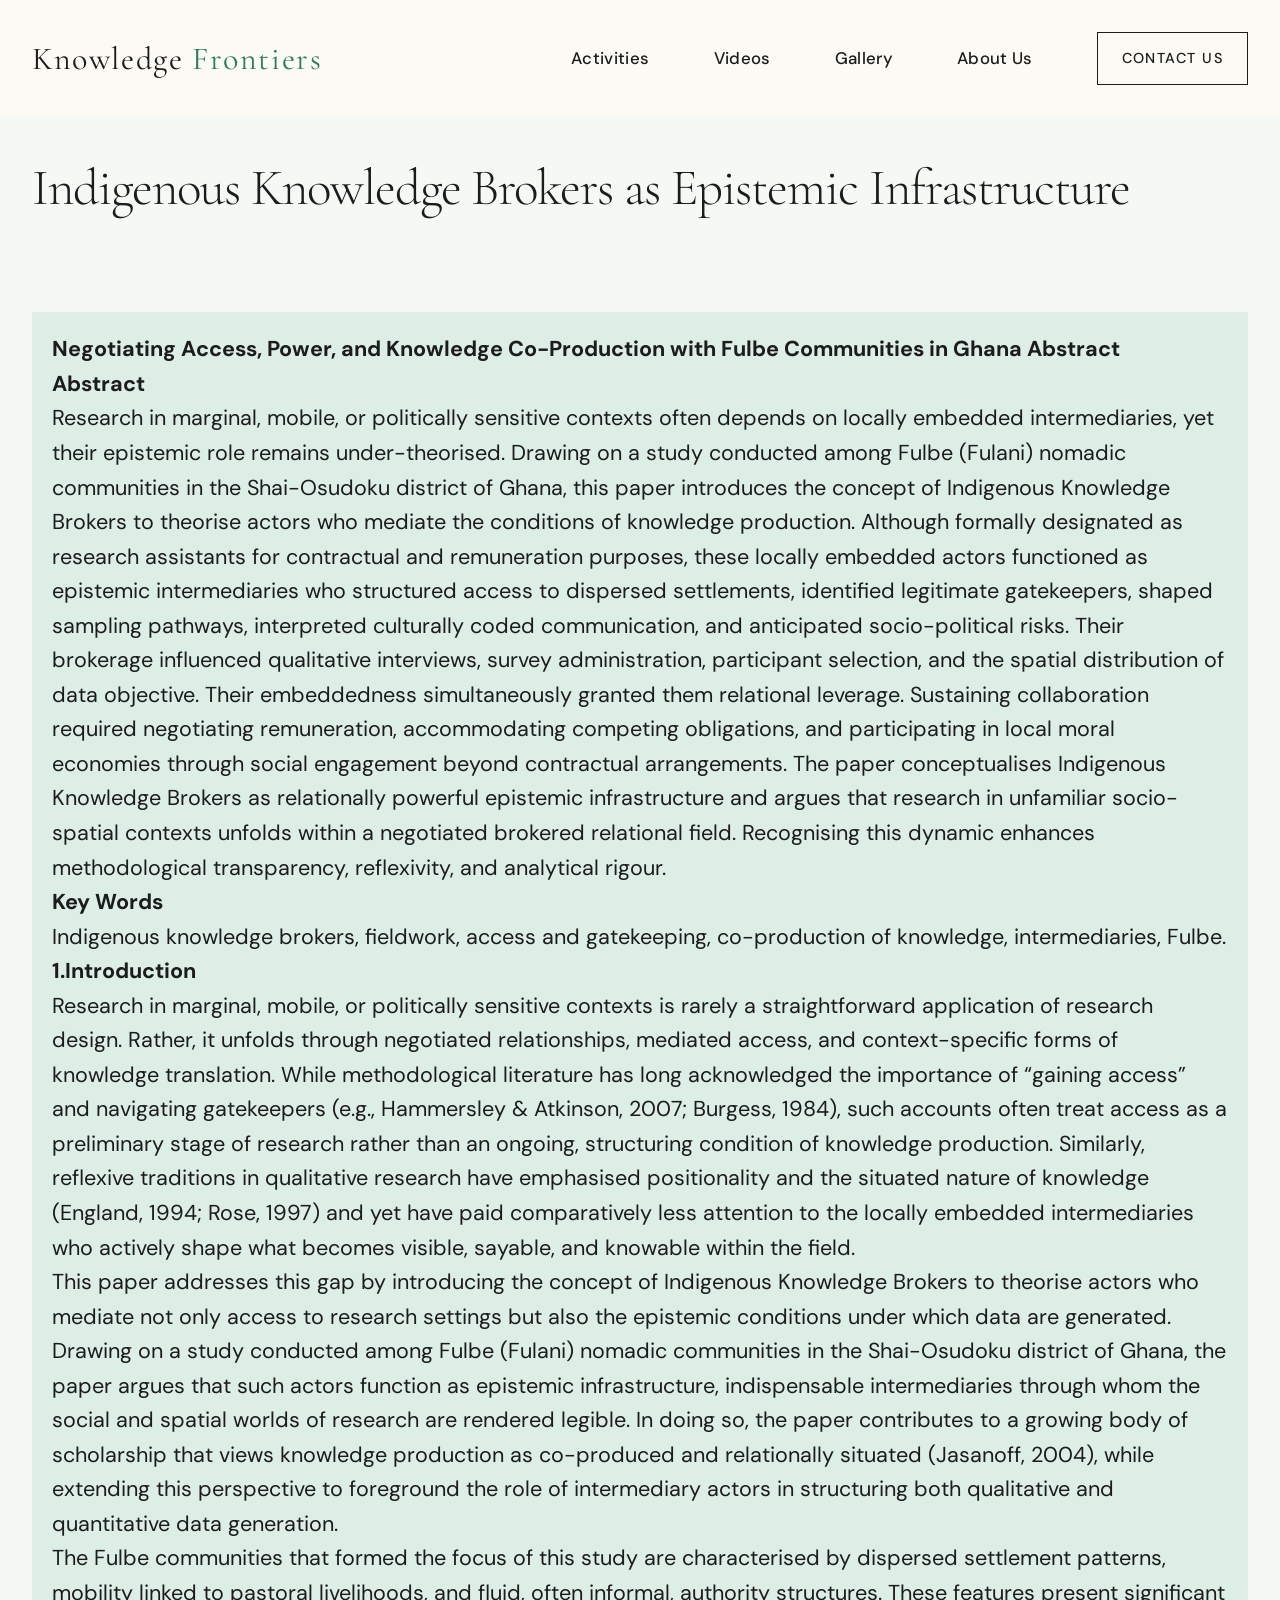
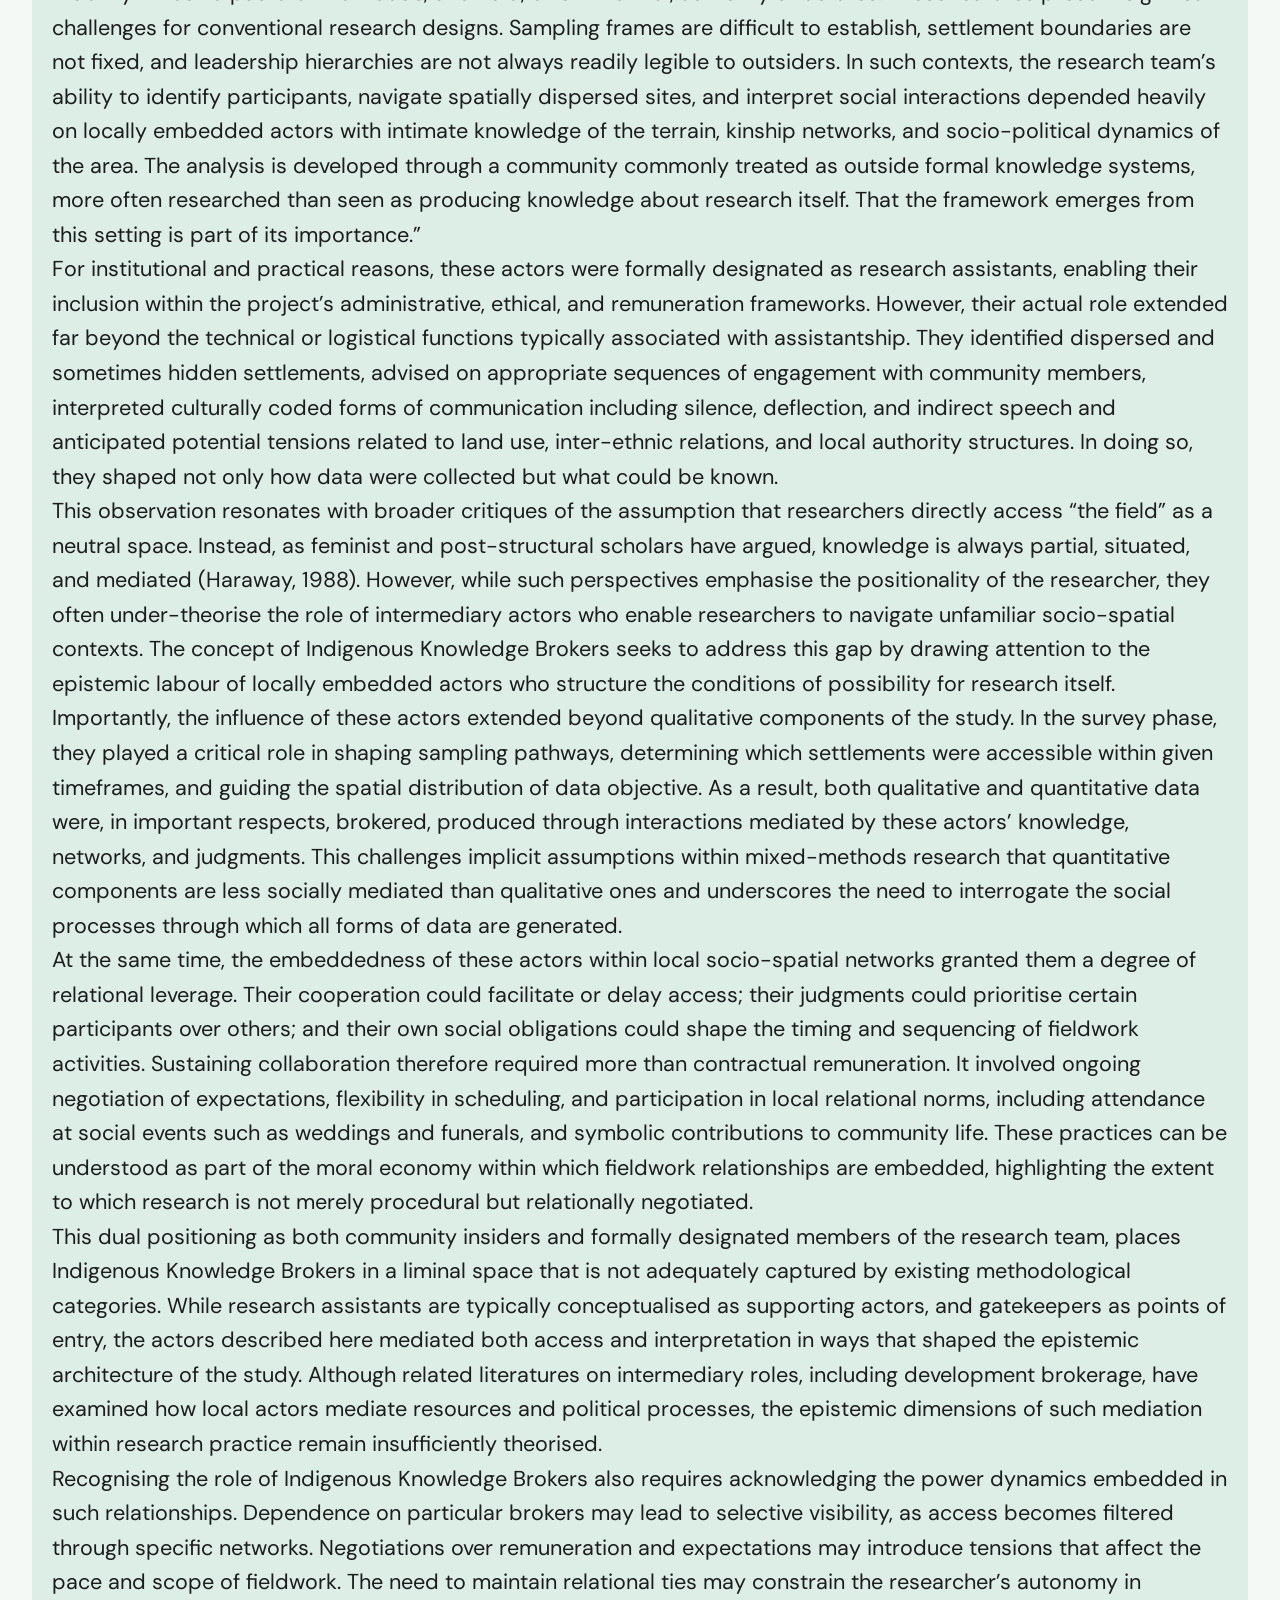
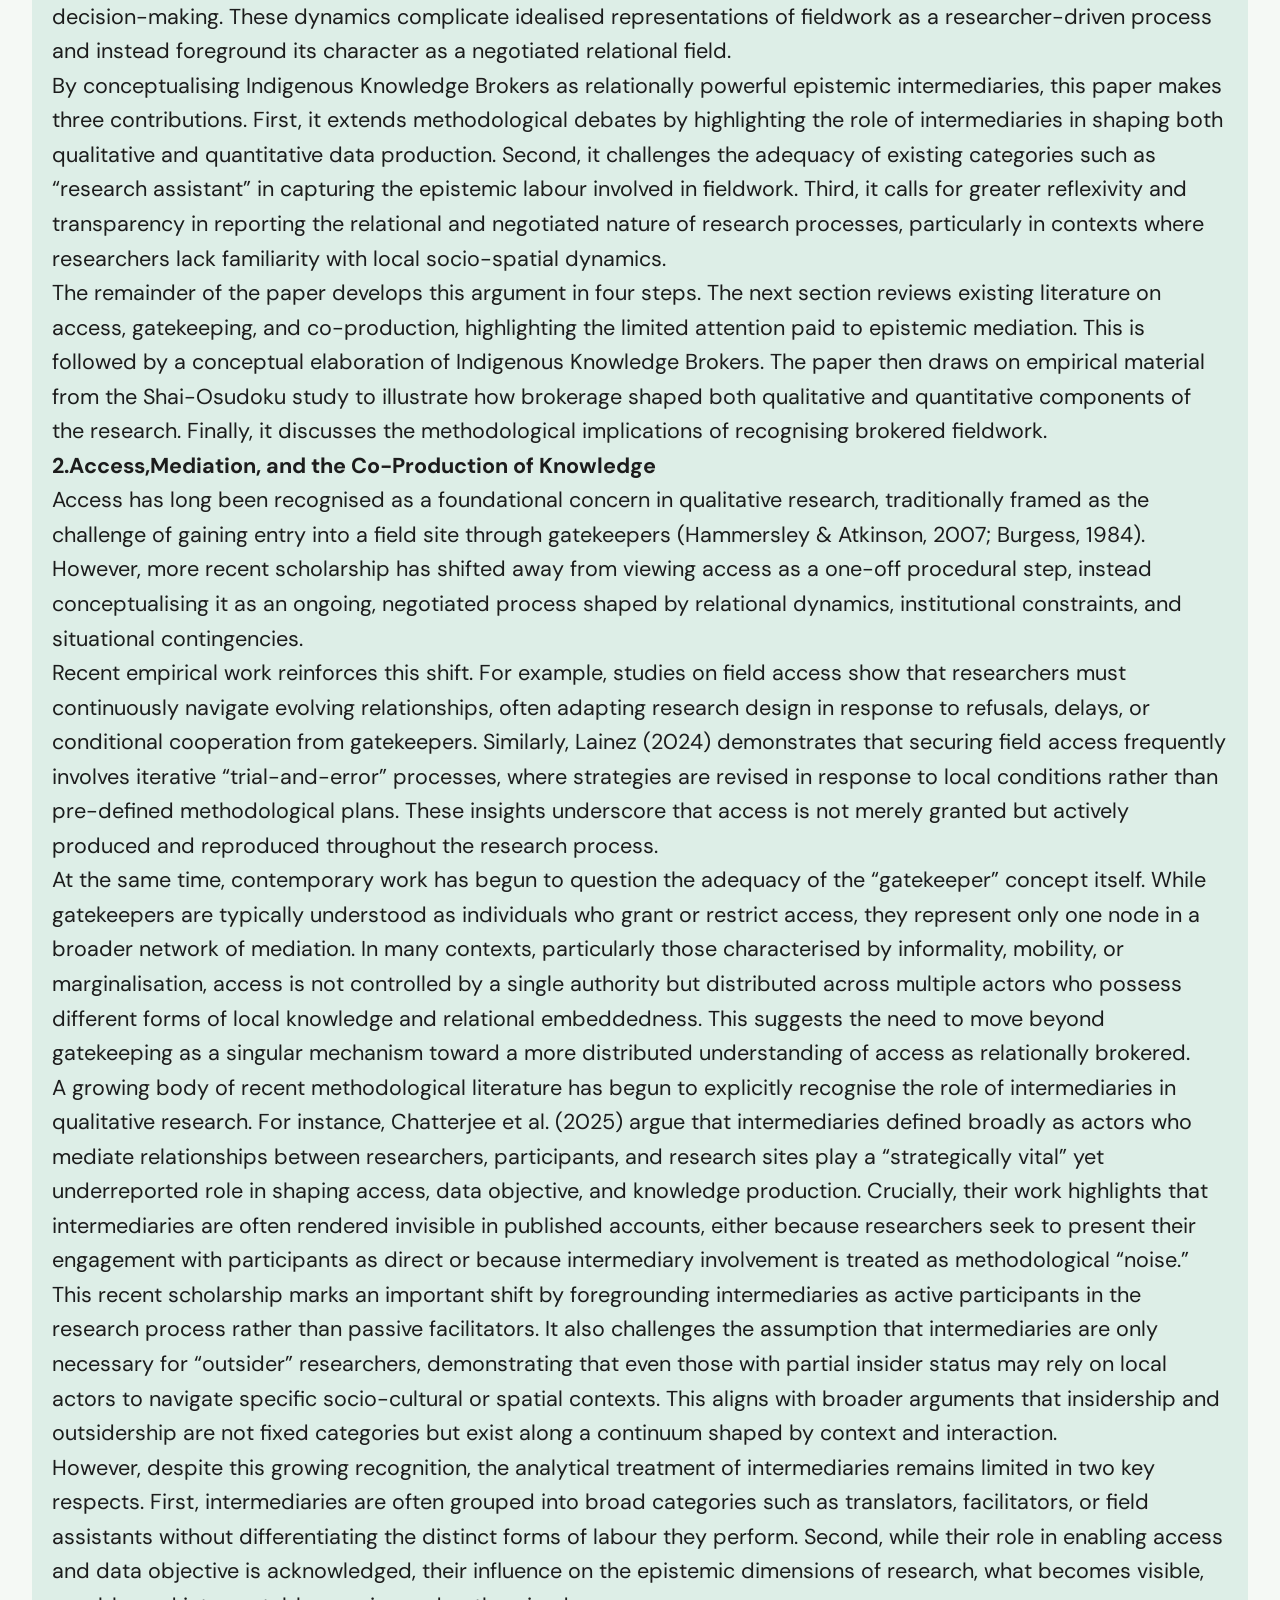
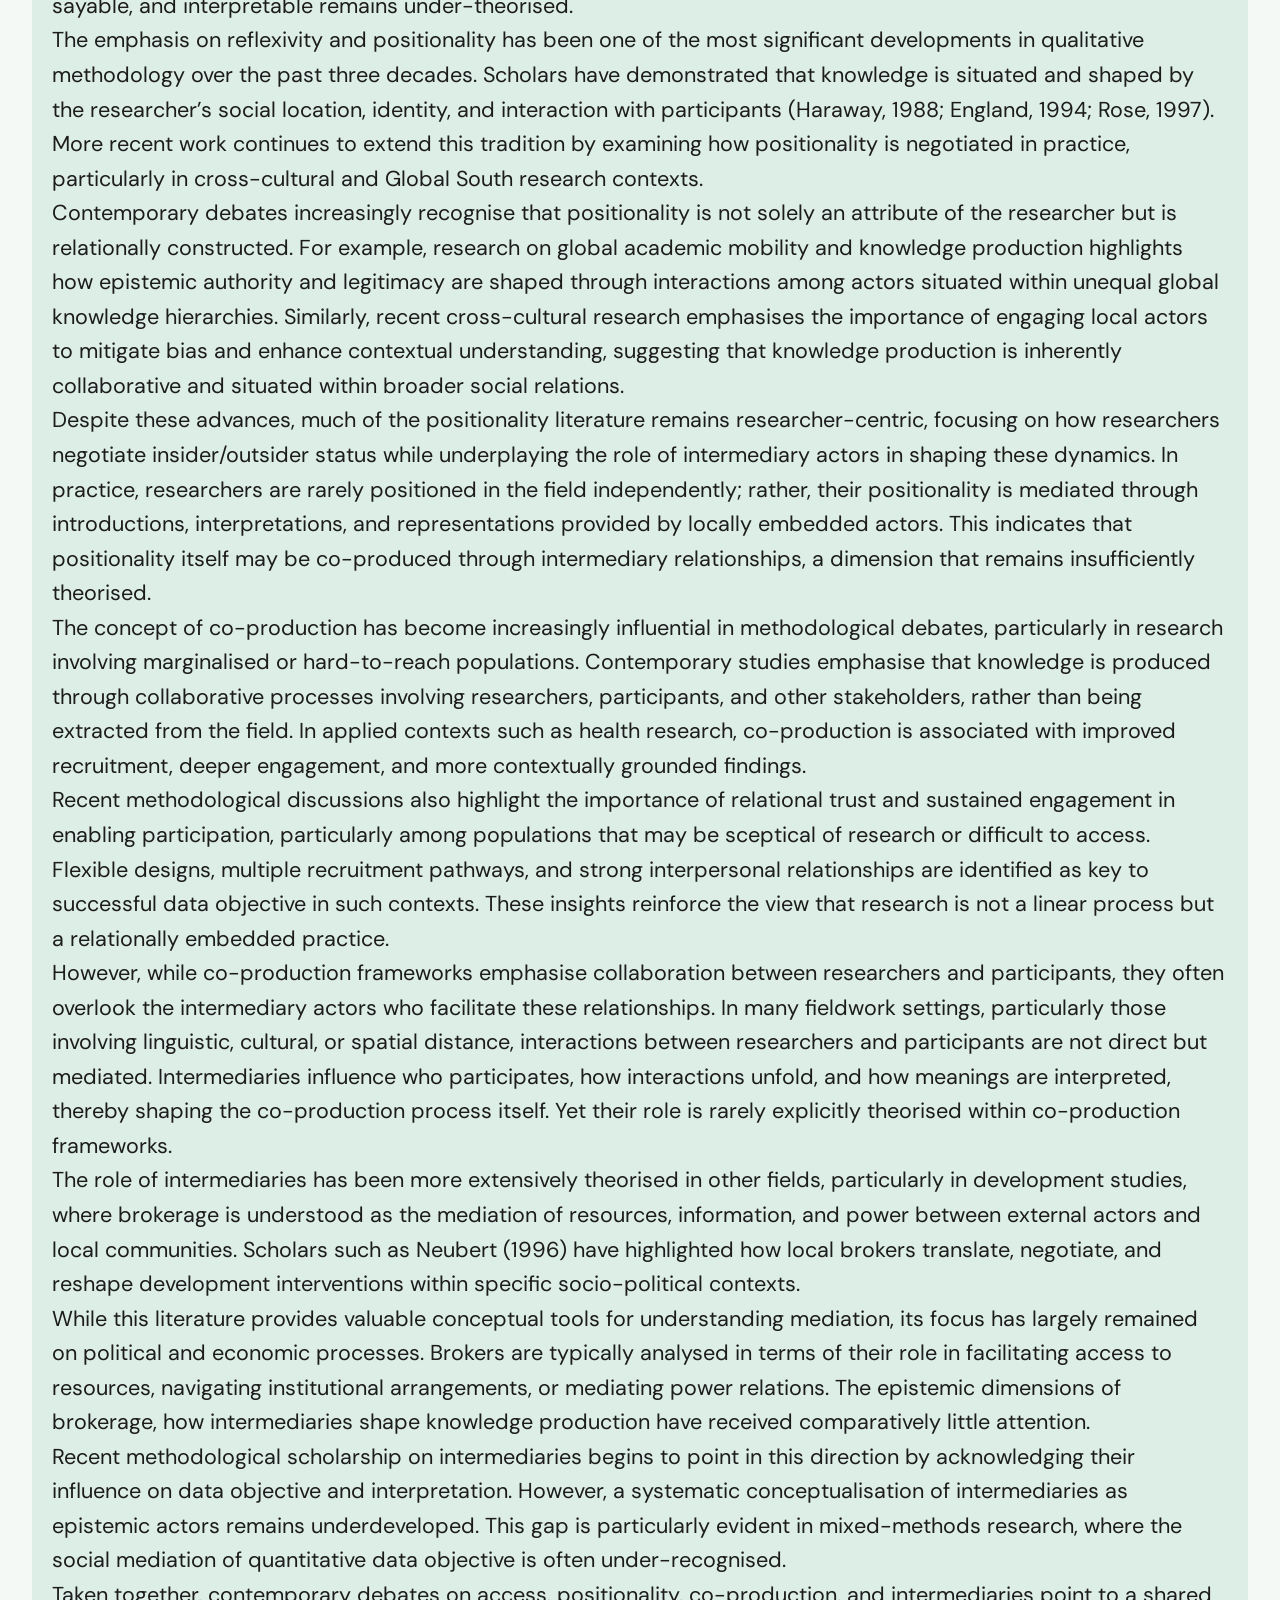
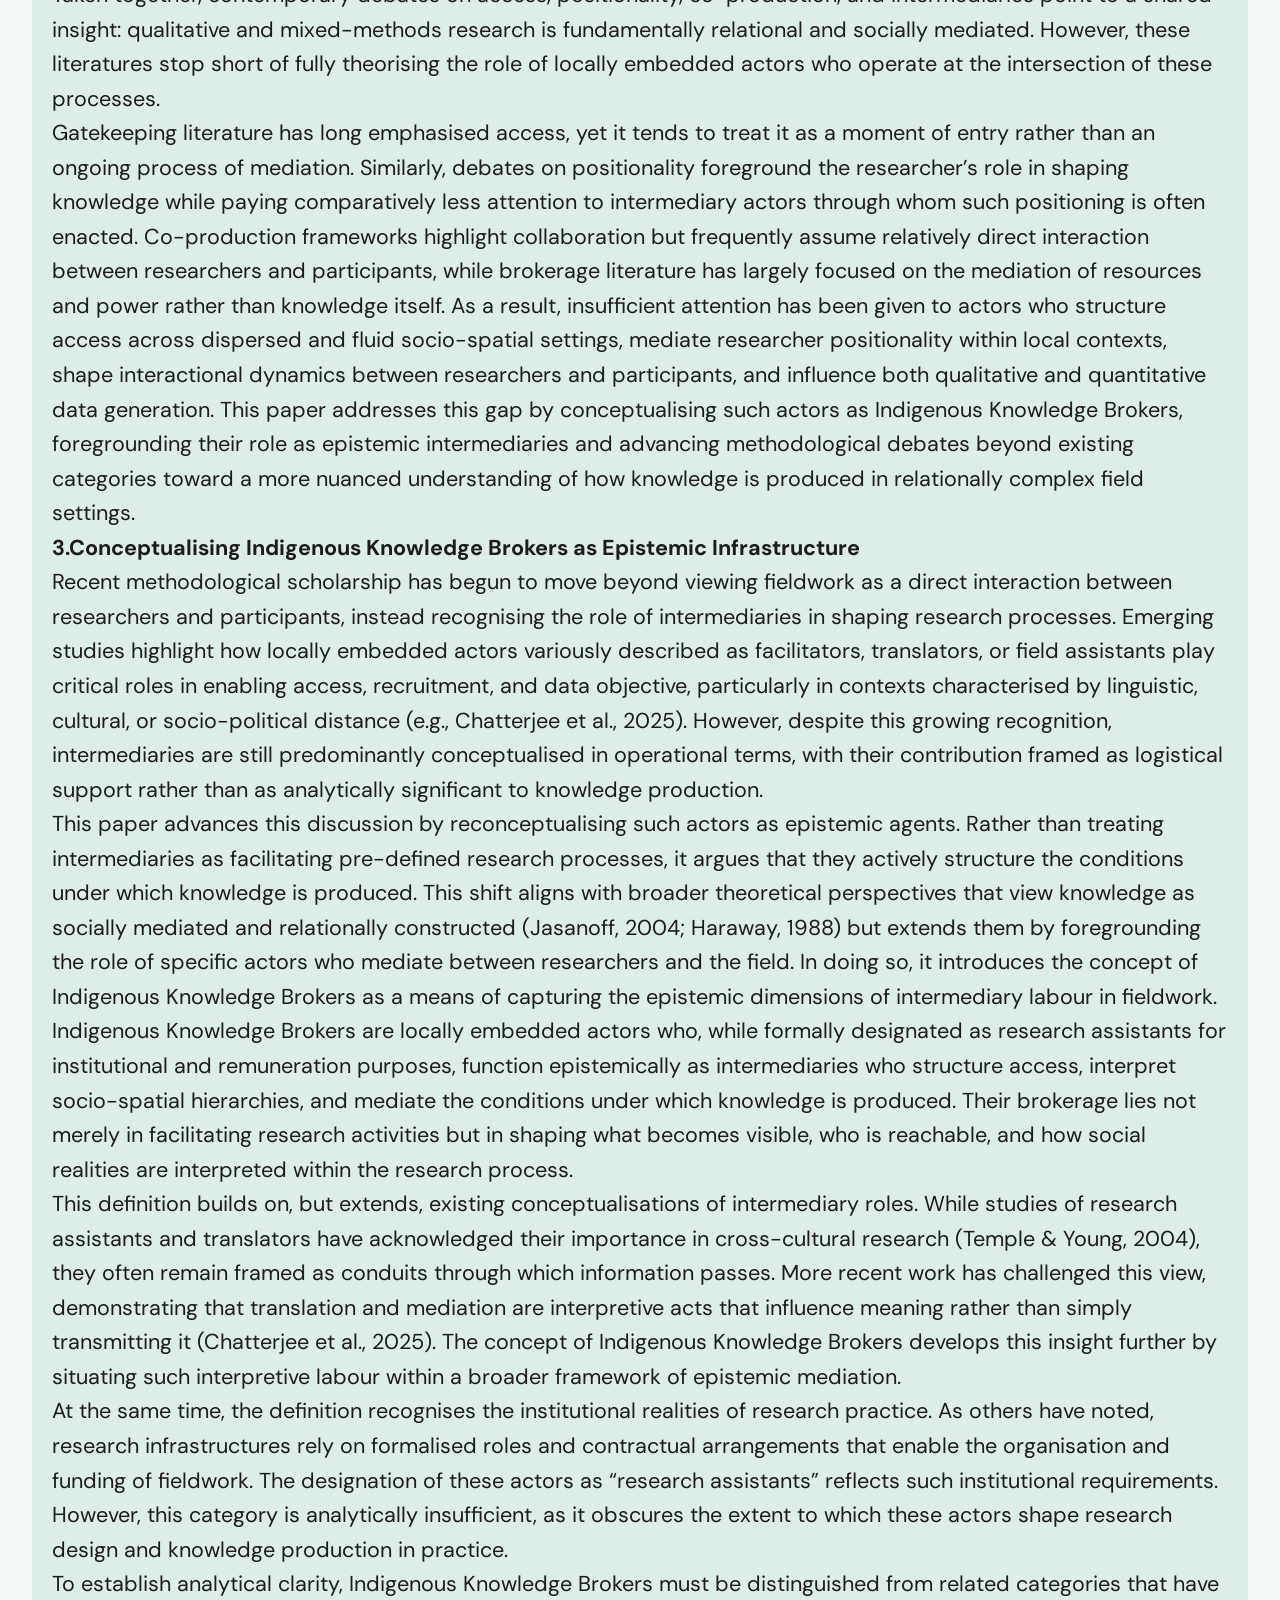
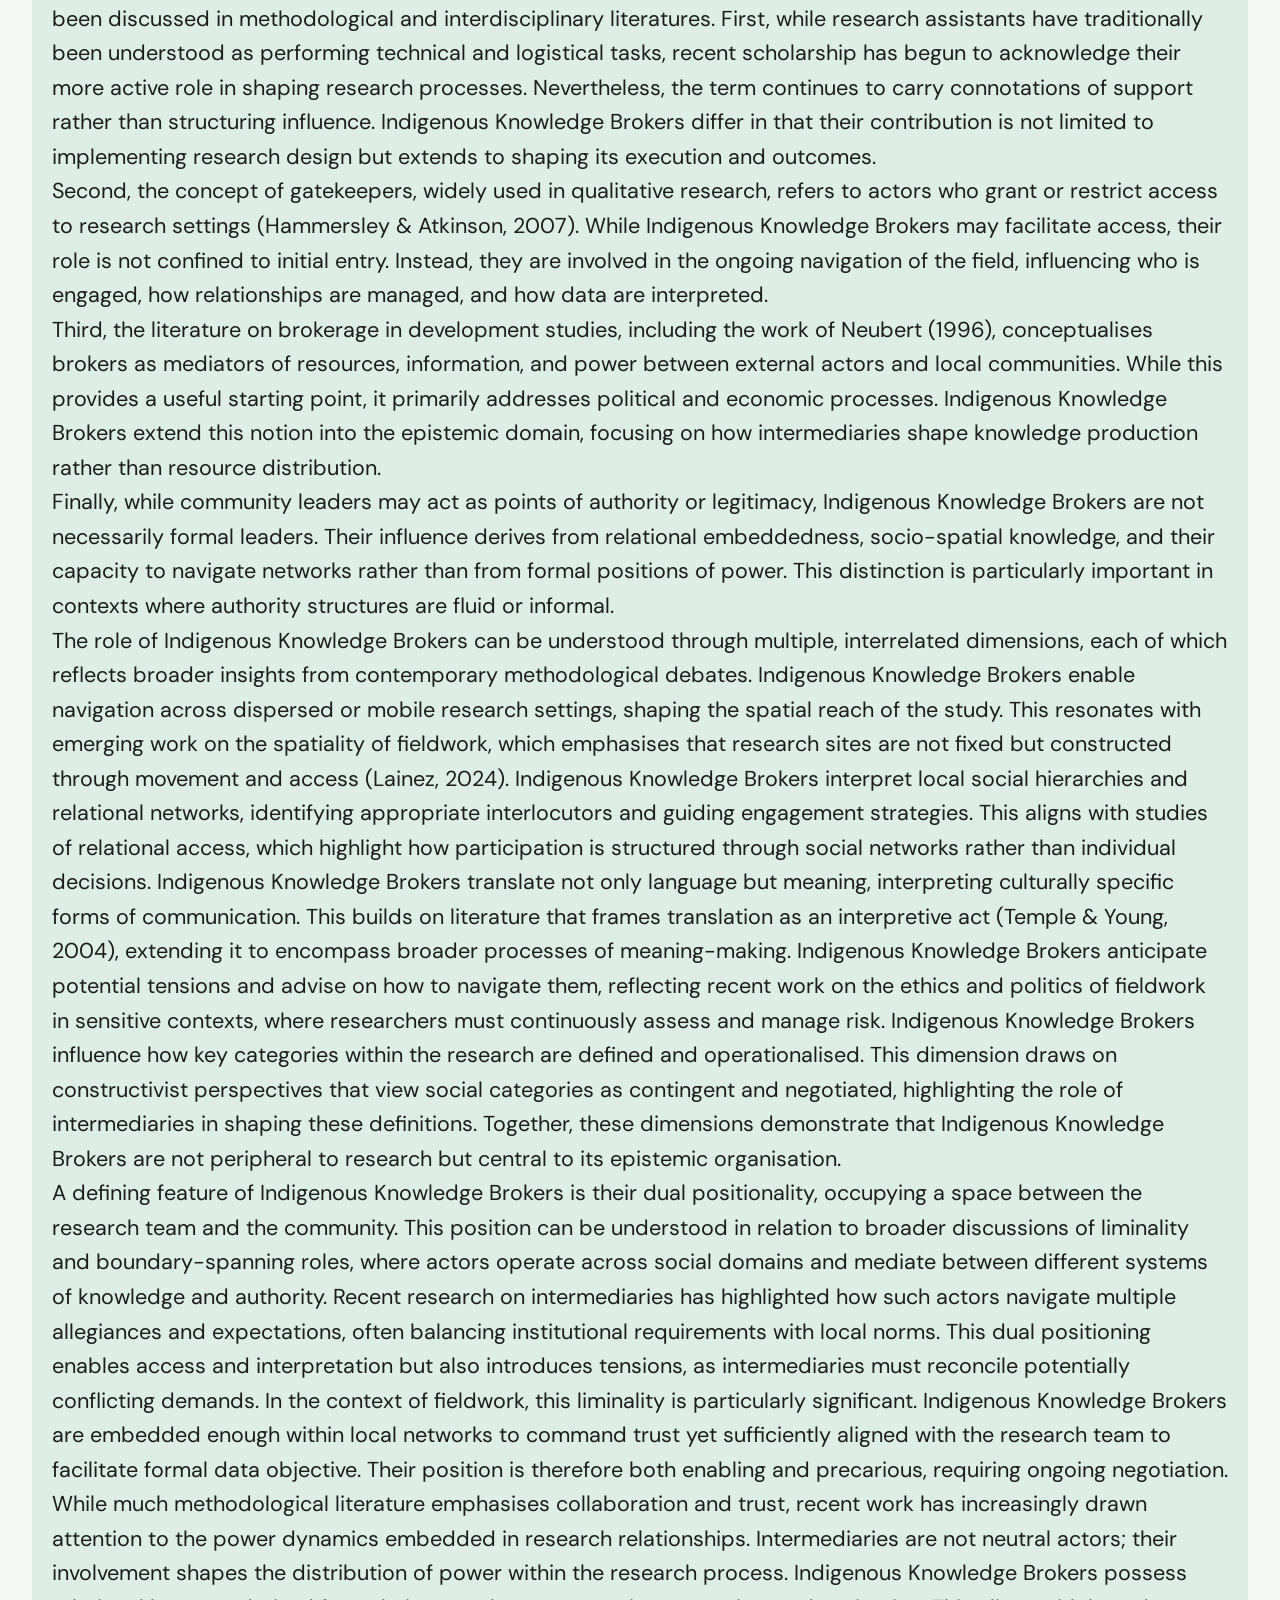
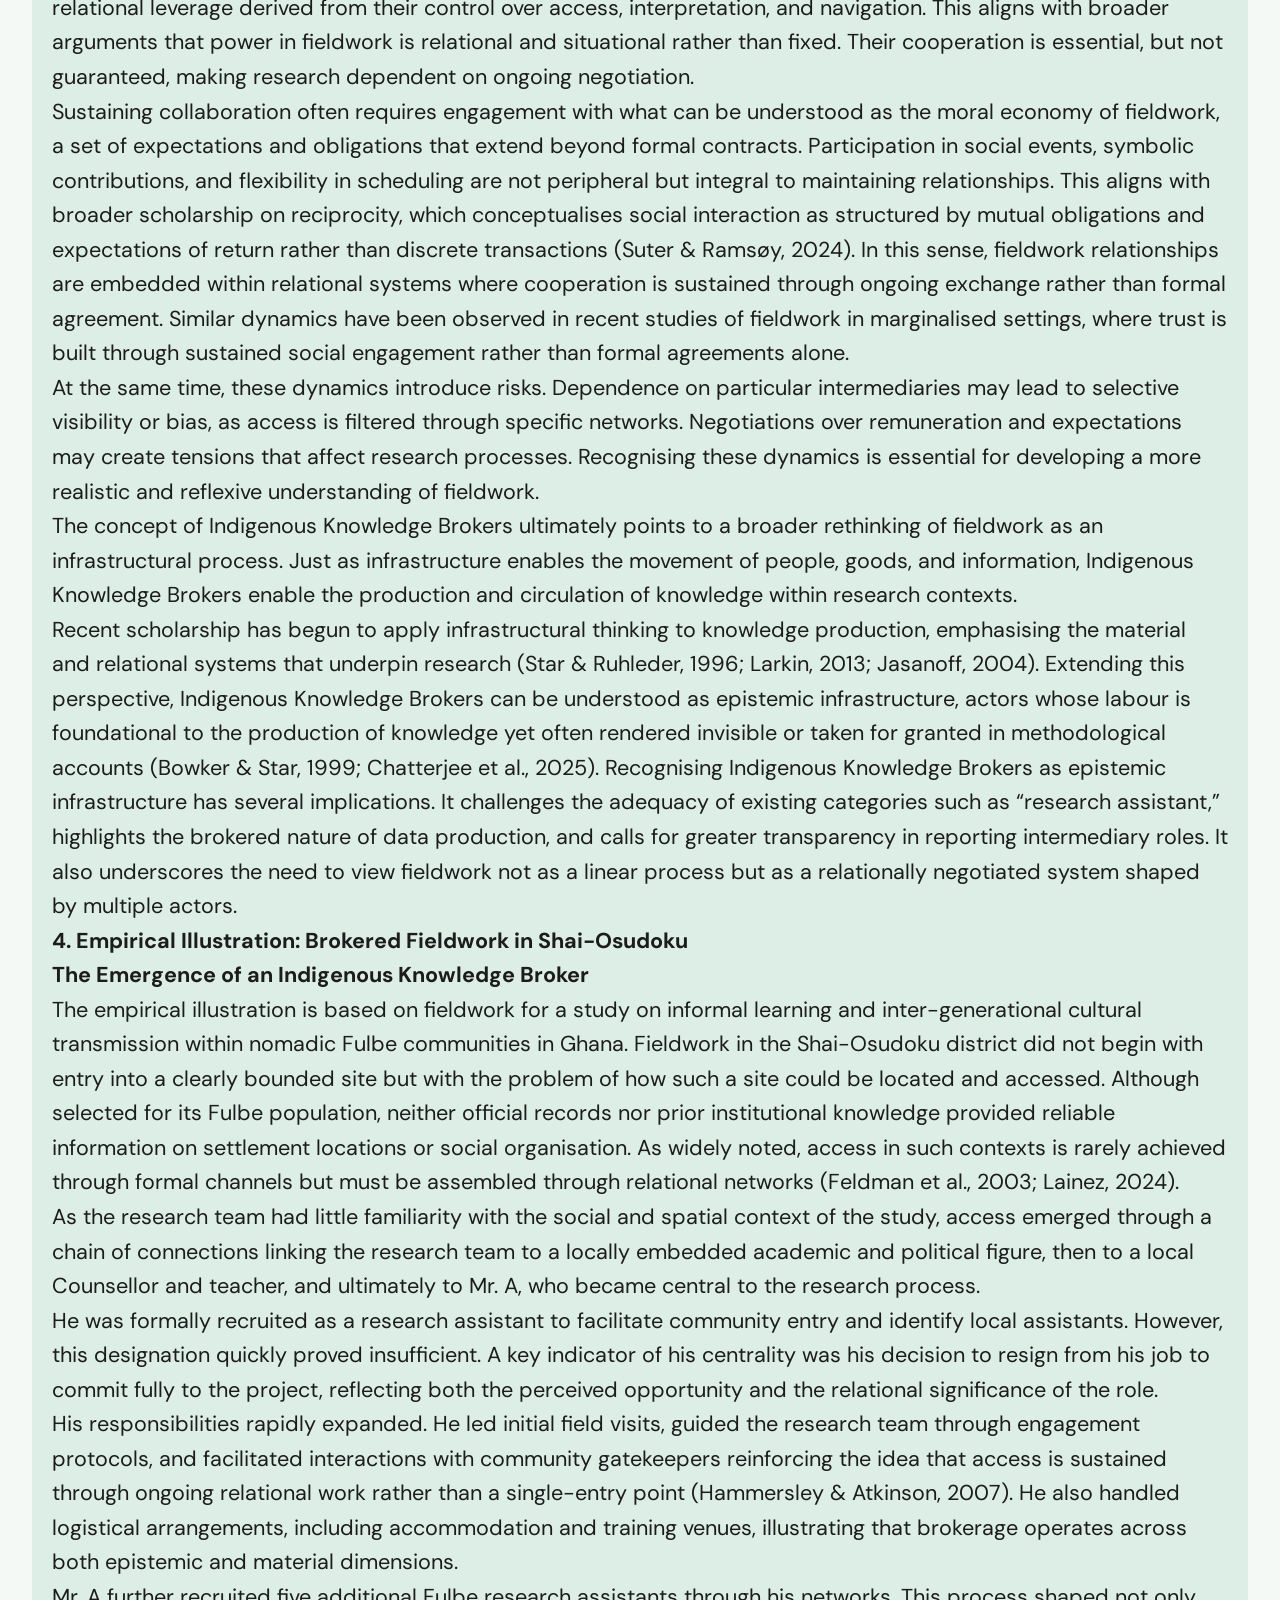
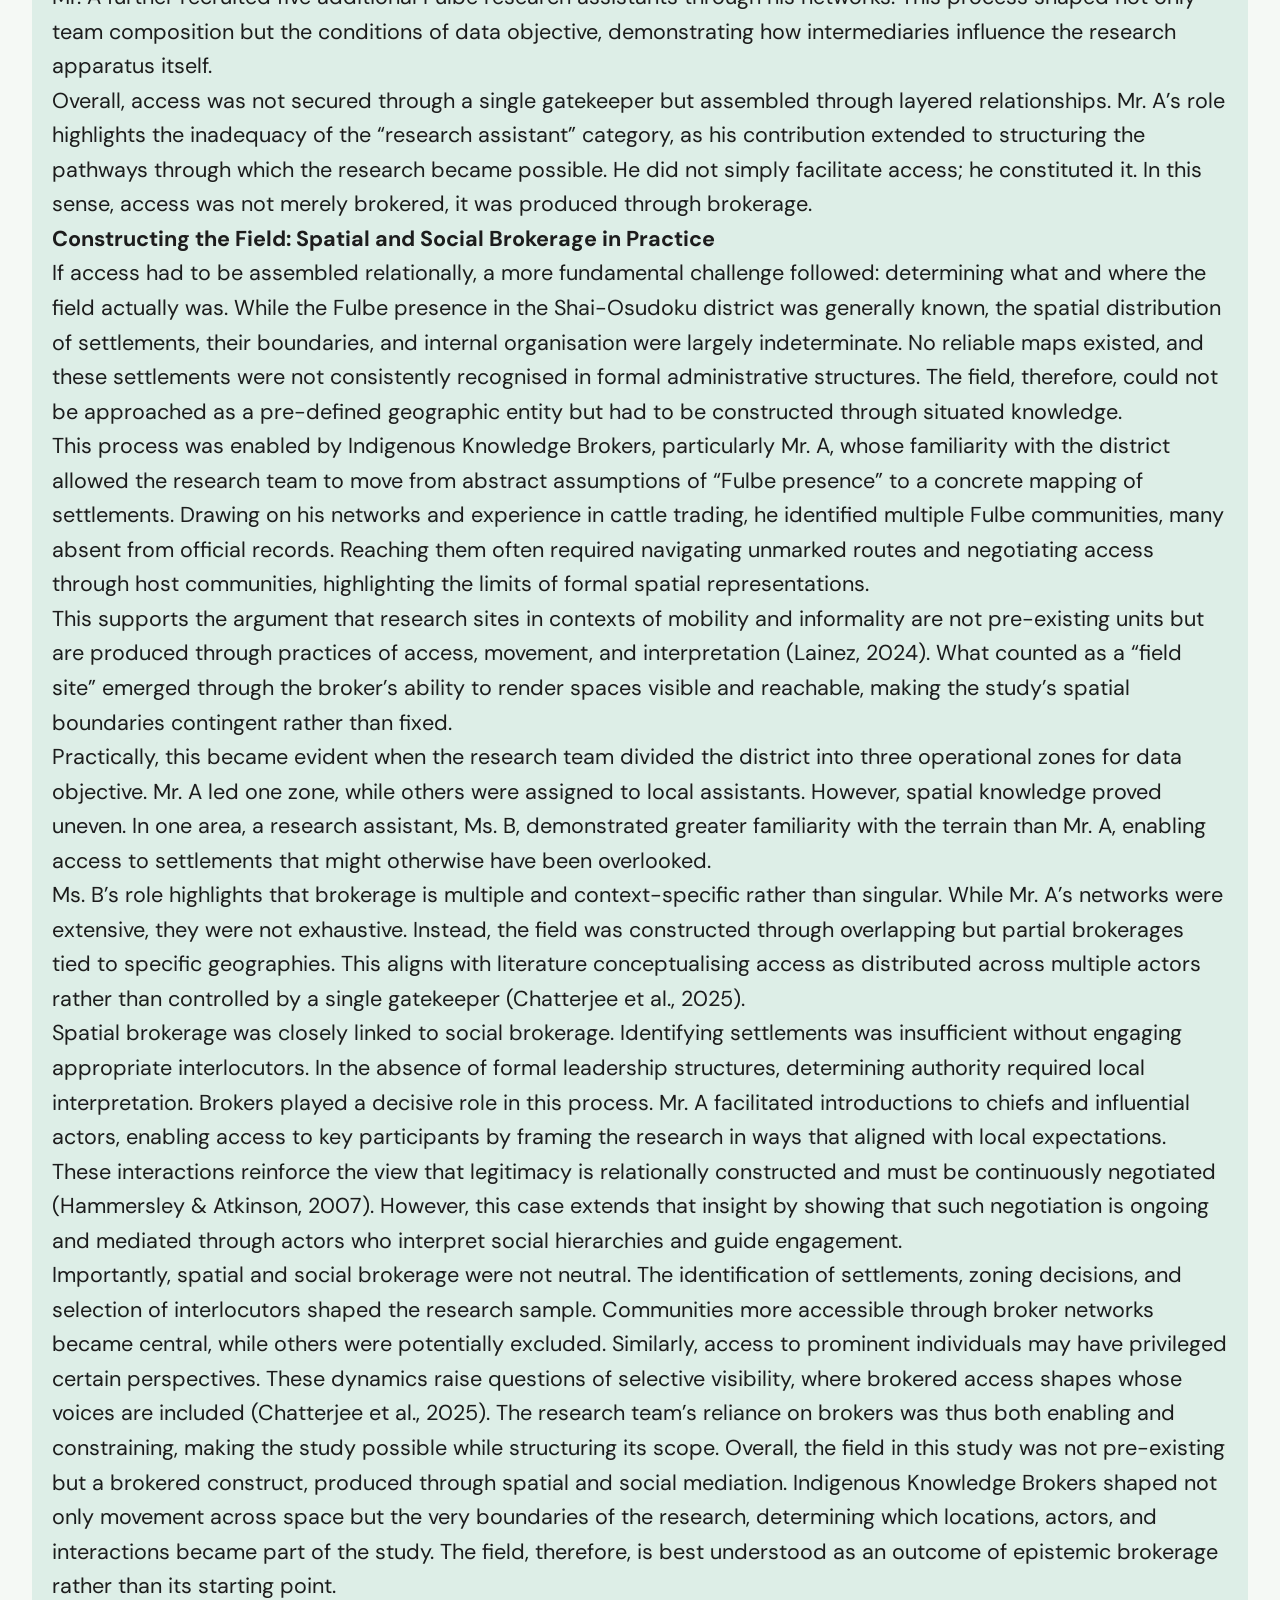
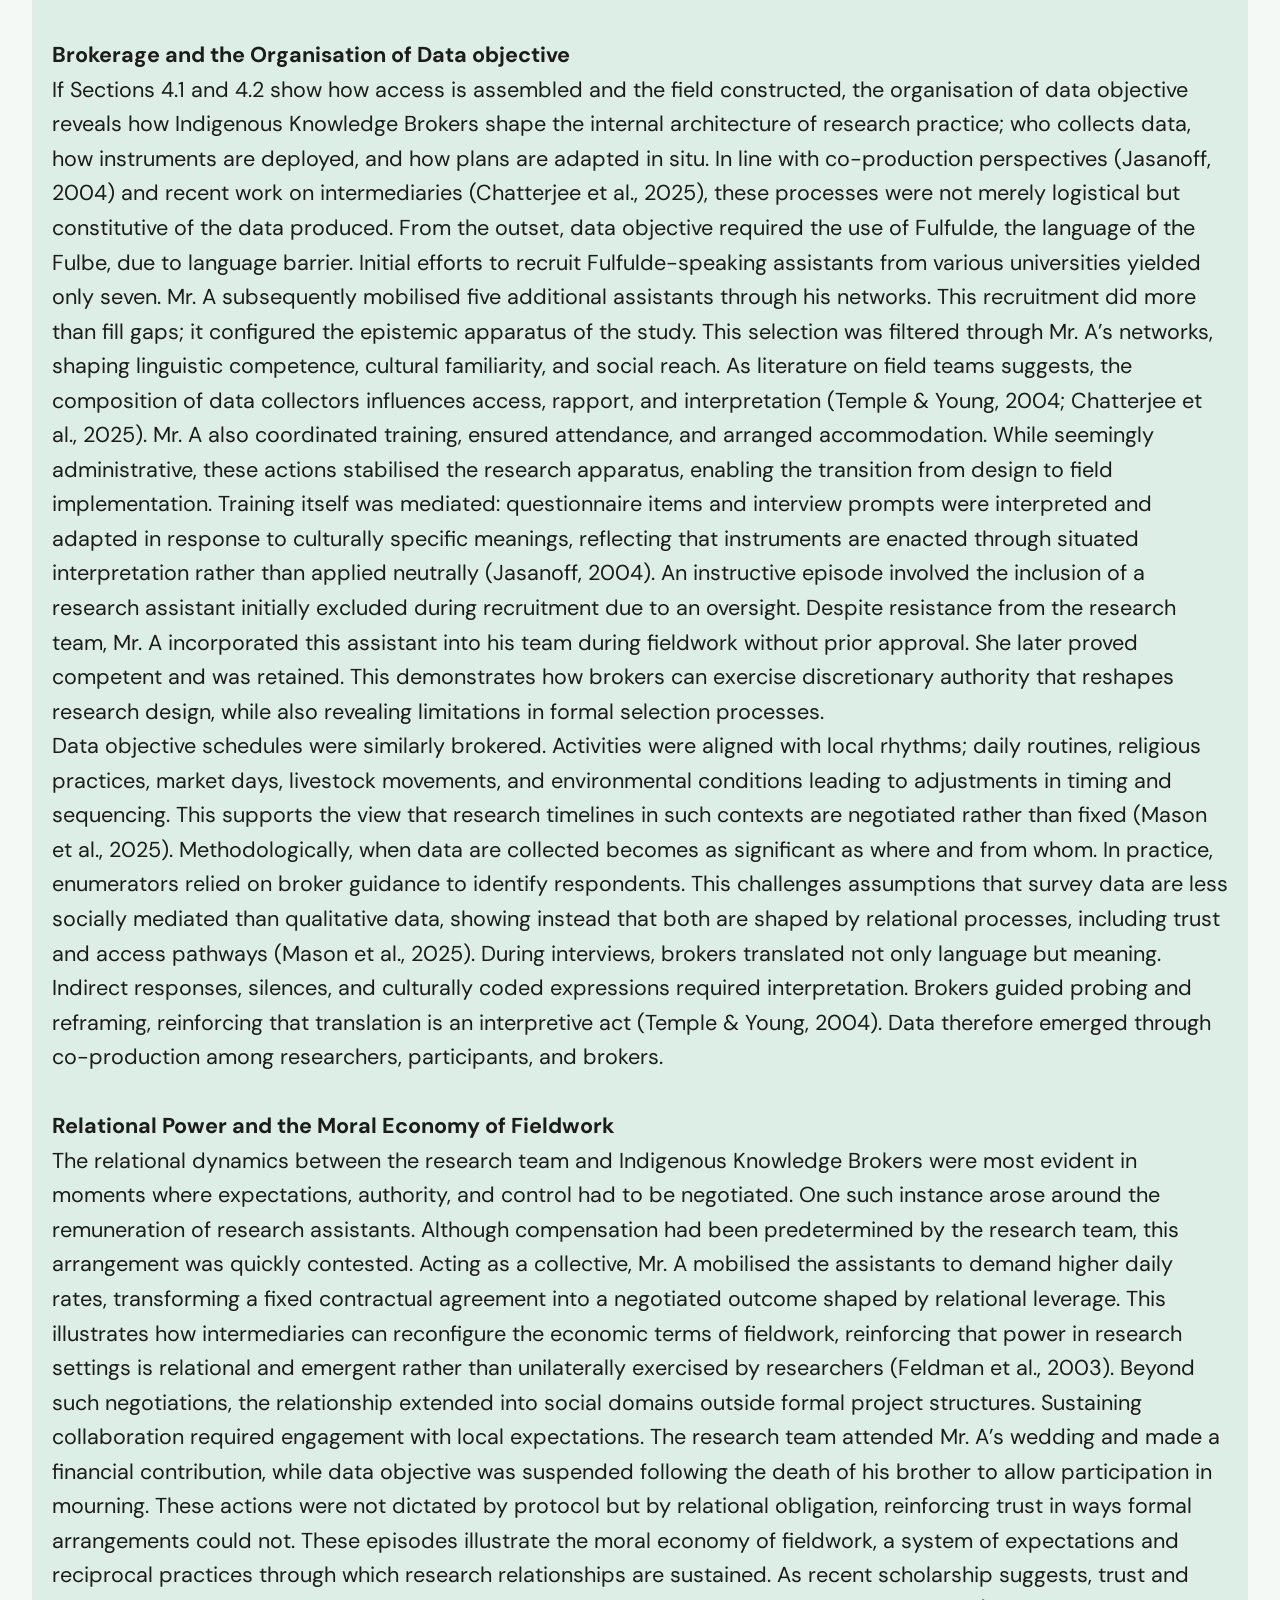
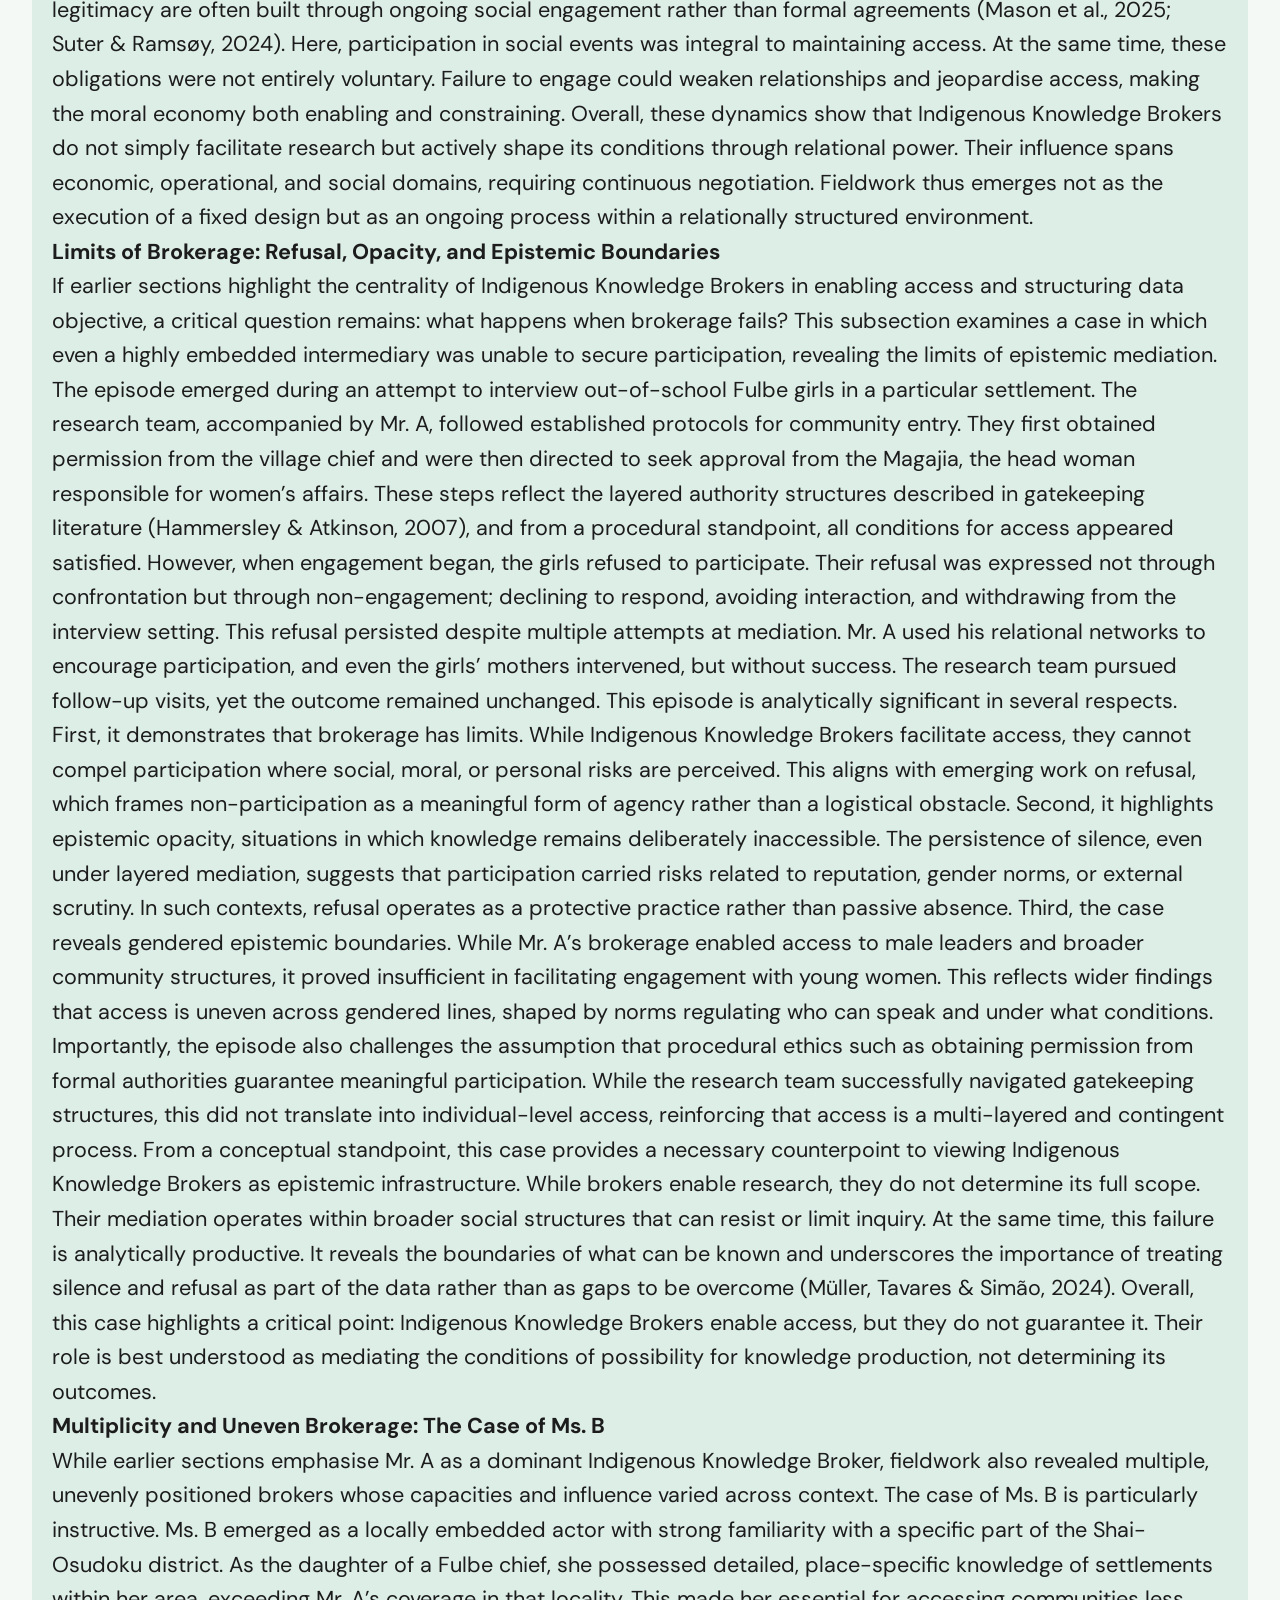
<file: html/moreactiv6.html>
<!DOCTYPE html>
<html lang="en">
<head>
    <meta charset="UTF-8">
    <meta name="viewport" content="width=device-width, initial-scale=1.0">
    <title>Indigenous Knowledge Brokers as Epistemic Infrastructure</title>
    
    <!-- Google Fonts -->
    <link rel="preconnect" href="https://fonts.googleapis.com">
    <link rel="preconnect" href="https://fonts.gstatic.com" crossorigin>
    <link href="https://fonts.googleapis.com/css2?family=Cormorant+Garamond:ital,wght@0,300;0,400;0,500;0,600;1,300;1,400&family=DM+Sans:ital,wght@0,400;0,500;0,600;1,400&display=swap" rel="stylesheet">
    <link rel="stylesheet" href="../mainstyle.css">
   
</head>
<body>
    <!-- Header -->
    <header class="site-header" id="header">
        <div class="container">
            <div class="header-inner">
                <a href="#" class="logo">Knowledge <span>Frontiers</span></a>
                
                     
                <nav class="nav-main">
                    <a href="../html/activitylist.html">Activities</a>
                    <a href="../videos.html">Videos</a>
                    <a href="../index.html#gallery">Gallery</a>
                    <a href="../index.html#aboutus">About Us</a>
                    <a href="../index.html#contact" class="nav-cta">Contact Us</a>
                </nav>
                
                <button class="menu-toggle" id="menuToggle" aria-label="Toggle menu">
                    <span></span>
                    <span></span>
                    <span></span>
                </button>
            </div> 

        </div>
    </header>
    
    <!-- main activity -->


    <section class="objectives" id="objectives">
        <div class="container">
            <div class="section-header" style="display: block;;">
                <div class="section-header-left" style="max-width: fit-content;">
                    <h2 class="heading-display section-title">Indigenous Knowledge Brokers as Epistemic Infrastructure</h2>
                  
                </div>
                <!-- <a href="#" class="btn-text">View All objectives</a> -->
            </div>
            
            <div class="objectives-grid">

                <div class="readtext">
             <p>

                <h4>Negotiating Access, Power, and Knowledge Co-Production with Fulbe Communities in Ghana
                    Abstract
                    </h4>

                <b>Abstract</b><br>

                <p>
                    Research in marginal, mobile, or politically sensitive contexts often depends on locally embedded intermediaries, yet their epistemic role remains under-theorised. Drawing on a study conducted among Fulbe (Fulani) nomadic communities in the Shai-Osudoku district of Ghana, this paper introduces the concept of Indigenous Knowledge Brokers to theorise actors who mediate the conditions of knowledge production. Although formally designated as research assistants for contractual and remuneration purposes, these locally embedded actors functioned as epistemic intermediaries who structured access to dispersed settlements, identified legitimate gatekeepers, shaped sampling pathways, interpreted culturally coded communication, and anticipated socio-political risks. Their brokerage influenced qualitative interviews, survey administration, participant selection, and the spatial distribution of data objective. Their embeddedness simultaneously granted them relational leverage. Sustaining collaboration required negotiating remuneration, accommodating competing obligations, and participating in local moral economies through social engagement beyond contractual arrangements. The paper conceptualises Indigenous Knowledge Brokers as relationally powerful epistemic infrastructure and argues that research in unfamiliar socio-spatial contexts unfolds within a negotiated brokered relational field. Recognising this dynamic enhances methodological transparency, reflexivity, and analytical rigour.
                </p>
                <b>Key Words</b><br>
                <p>
                    Indigenous knowledge brokers, fieldwork, access and gatekeeping, co-production of knowledge, intermediaries, Fulbe.  
                </p>

                <b>1.Introduction</b><br>
                <p>
                    Research in marginal, mobile, or politically sensitive contexts is rarely a straightforward application of research design. Rather, it unfolds through negotiated relationships, mediated access, and context-specific forms of knowledge translation. While methodological literature has long acknowledged the importance of “gaining access” and navigating gatekeepers (e.g., Hammersley & Atkinson, 2007; Burgess, 1984), such accounts often treat access as a preliminary stage of research rather than an ongoing, structuring condition of knowledge production. Similarly, reflexive traditions in qualitative research have emphasised positionality and the situated nature of knowledge (England, 1994; Rose, 1997) and yet have paid comparatively less attention to the locally embedded intermediaries who actively shape what becomes visible, sayable, and knowable within the field.  
                </p>
                <p>
                    This paper addresses this gap by introducing the concept of Indigenous Knowledge Brokers to theorise actors who mediate not only access to research settings but also the epistemic conditions under which data are generated. Drawing on a study conducted among Fulbe (Fulani) nomadic communities in the Shai-Osudoku district of Ghana, the paper argues that such actors function as epistemic infrastructure, indispensable intermediaries through whom the social and spatial worlds of research are rendered legible. In doing so, the paper contributes to a growing body of scholarship that views knowledge production as co-produced and relationally situated (Jasanoff, 2004), while extending this perspective to foreground the role of intermediary actors in structuring both qualitative and quantitative data generation.
                </p>
                <p>
                    The Fulbe communities that formed the focus of this study are characterised by dispersed settlement patterns, mobility linked to pastoral livelihoods, and fluid, often informal, authority structures. These features present significant challenges for conventional research designs. Sampling frames are difficult to establish, settlement boundaries are not fixed, and leadership hierarchies are not always readily legible to outsiders. In such contexts, the research team’s ability to identify participants, navigate spatially dispersed sites, and interpret social interactions depended heavily on locally embedded actors with intimate knowledge of the terrain, kinship networks, and socio-political dynamics of the area. The analysis is developed through a community commonly treated as outside formal knowledge systems, more often researched than seen as producing knowledge about research itself. That the framework emerges from this setting is part of its importance.” 
                </p>
                <p>
                    For institutional and practical reasons, these actors were formally designated as research assistants, enabling their inclusion within the project’s administrative, ethical, and remuneration frameworks. However, their actual role extended far beyond the technical or logistical functions typically associated with assistantship. They identified dispersed and sometimes hidden settlements, advised on appropriate sequences of engagement with community members, interpreted culturally coded forms of communication including silence, deflection, and indirect speech and anticipated potential tensions related to land use, inter-ethnic relations, and local authority structures. In doing so, they shaped not only how data were collected but what could be known.
                </p>
                <p>
                    This observation resonates with broader critiques of the assumption that researchers directly access “the field” as a neutral space. Instead, as feminist and post-structural scholars have argued, knowledge is always partial, situated, and mediated (Haraway, 1988). However, while such perspectives emphasise the positionality of the researcher, they often under-theorise the role of intermediary actors who enable researchers to navigate unfamiliar socio-spatial contexts. The concept of Indigenous Knowledge Brokers seeks to address this gap by drawing attention to  the epistemic labour of locally embedded actors who structure the conditions of possibility for research itself.
                </p>
                <p>
                    Importantly, the influence of these actors extended beyond qualitative components of the study. In the survey phase, they played a critical role in shaping sampling pathways, determining which settlements were accessible within given timeframes, and guiding the spatial distribution of data objective. As a result, both qualitative and quantitative data were, in important respects, brokered, produced through interactions mediated by these actors’ knowledge, networks, and judgments. This challenges implicit assumptions within mixed-methods research that quantitative components are less socially mediated than qualitative ones and underscores the need to interrogate the social processes through which all forms of data are generated.
                </p>

                <p>
                    At the same time, the embeddedness of these actors within local socio-spatial networks granted them a degree of relational leverage. Their cooperation could facilitate or delay access; their judgments could prioritise certain participants over others; and their own social obligations could shape the timing and sequencing of fieldwork activities. Sustaining collaboration therefore required more than contractual remuneration. It involved ongoing negotiation of expectations, flexibility in scheduling, and participation in local relational norms, including attendance at social events such as weddings and funerals, and symbolic contributions to community life. These practices can be understood as part of the moral economy within which fieldwork relationships are embedded, highlighting the extent to which research is not merely procedural but relationally negotiated.
                </p>
                <p>
                    This dual positioning as both community insiders and formally designated members of the research team, places Indigenous Knowledge Brokers in a liminal space that is not adequately captured by existing methodological categories. While research assistants are typically conceptualised as supporting actors, and gatekeepers as points of entry, the actors described here mediated both access and interpretation in ways that shaped the epistemic architecture of the study. Although related literatures on intermediary roles, including development brokerage, have examined how local actors mediate resources and political processes, the epistemic dimensions of such mediation within research practice remain insufficiently theorised.
                </p>
                <p>
                    Recognising the role of Indigenous Knowledge Brokers also requires acknowledging the power dynamics embedded in such relationships. Dependence on particular brokers may lead to selective visibility, as access becomes filtered through specific networks. Negotiations over remuneration and expectations may introduce tensions that affect the pace and scope of fieldwork. The need to maintain relational ties may constrain the researcher’s autonomy in decision-making. These dynamics complicate idealised representations of fieldwork as a researcher-driven process and instead foreground its character as a negotiated relational field.
                </p>
                <p>
                    By conceptualising Indigenous Knowledge Brokers as relationally powerful epistemic intermediaries, this paper makes three contributions. First, it extends methodological debates by highlighting the role of intermediaries in shaping both qualitative and quantitative data production. Second, it challenges the adequacy of existing categories such as “research assistant” in capturing the epistemic labour involved in fieldwork. Third, it calls for greater reflexivity and transparency in reporting the relational and negotiated nature of research processes, particularly in contexts where researchers lack familiarity with local socio-spatial dynamics.
                </p>
                <p>
                    The remainder of the paper develops this argument in four steps. The next section reviews existing literature on access, gatekeeping, and co-production, highlighting the limited attention paid to epistemic mediation. This is followed by a conceptual elaboration of Indigenous Knowledge Brokers. The paper then draws on empirical material from the Shai-Osudoku study to illustrate how brokerage shaped both qualitative and quantitative components of the research. Finally, it discusses the methodological implications of recognising brokered fieldwork. 
                </p>

                <b>2.Access,Mediation, and the Co-Production of Knowledge</b><br>
                <p>
                    Access has long been recognised as a foundational concern in qualitative research, traditionally framed as the challenge of gaining entry into a field site through gatekeepers (Hammersley & Atkinson, 2007; Burgess, 1984). However, more recent scholarship has shifted away from viewing access as a one-off procedural step, instead conceptualising it as an ongoing, negotiated process shaped by relational dynamics, institutional constraints, and situational contingencies.
                </p>
                <p>
                    Recent empirical work reinforces this shift. For example, studies on field access show that researchers must continuously navigate evolving relationships, often adapting research design in response to refusals, delays, or conditional cooperation from gatekeepers. Similarly, Lainez (2024) demonstrates that securing field access frequently involves iterative “trial-and-error” processes, where strategies are revised in response to local conditions rather than pre-defined methodological plans. These insights underscore that access is not merely granted but actively produced and reproduced throughout the research process.
                </p>
                <p>
                    At the same time, contemporary work has begun to question the adequacy of the “gatekeeper” concept itself. While gatekeepers are typically understood as individuals who grant or restrict access, they represent only one node in a broader network of mediation. In many contexts, particularly those characterised by informality, mobility, or marginalisation, access is not controlled by a single authority but distributed across multiple actors who possess different forms of local knowledge and relational embeddedness. This suggests the need to move beyond gatekeeping as a singular mechanism toward a more distributed understanding of access as relationally brokered.
                </p>
                <p>
                    A growing body of recent methodological literature has begun to explicitly recognise the role of intermediaries in qualitative research. For instance, Chatterjee et al. (2025) argue that intermediaries defined broadly as actors who mediate relationships between researchers, participants, and research sites play a “strategically vital” yet underreported role in shaping access, data objective, and knowledge production. Crucially, their work highlights that intermediaries are often rendered invisible in published accounts, either because researchers seek to present their engagement with participants as direct or because intermediary involvement is treated as methodological “noise.”
                </p>
                <p>
                    This recent scholarship marks an important shift by foregrounding intermediaries as active participants in the research process rather than passive facilitators. It also challenges the assumption that intermediaries are only necessary for “outsider” researchers, demonstrating that even those with partial insider status may rely on local actors to navigate specific socio-cultural or spatial contexts. This aligns with broader arguments that insidership and outsidership are not fixed categories but exist along a continuum shaped by context and interaction.
                </p>
                <p>
                    However, despite this growing recognition, the analytical treatment of intermediaries remains limited in two key respects. First, intermediaries are often grouped into broad categories such as translators, facilitators, or field assistants without differentiating the distinct forms of labour they perform. Second, while their role in enabling access and data objective is acknowledged, their influence on the epistemic dimensions of research, what becomes visible, sayable, and interpretable remains under-theorised.
                </p>
                <p>
                    The emphasis on reflexivity and positionality has been one of the most significant developments in qualitative methodology over the past three decades. Scholars have demonstrated that knowledge is situated and shaped by the researcher’s social location, identity, and interaction with participants (Haraway, 1988; England, 1994; Rose, 1997). More recent work continues to extend this tradition by examining how positionality is negotiated in practice, particularly in cross-cultural and Global South research contexts. 
                </p>
                <p>
                    Contemporary debates increasingly recognise that positionality is not solely an attribute of the researcher but is relationally constructed. For example, research on global academic mobility and knowledge production highlights how epistemic authority and legitimacy are shaped through interactions among actors situated within unequal global knowledge hierarchies. Similarly, recent cross-cultural research emphasises the importance of engaging local actors to mitigate bias and enhance contextual understanding, suggesting that knowledge production is inherently collaborative and situated within broader social relations.
                </p>
                <p>
                    Despite these advances, much of the positionality literature remains researcher-centric, focusing on how researchers negotiate insider/outsider status while underplaying the role of intermediary actors in shaping these dynamics. In practice, researchers are rarely positioned in the field independently; rather, their positionality is mediated through introductions, interpretations, and representations provided by locally embedded actors. This indicates that positionality itself may be co-produced through intermediary relationships, a dimension that remains insufficiently theorised.
                </p>
                <p>
                    The concept of co-production has become increasingly influential in methodological debates, particularly in research involving marginalised or hard-to-reach populations. Contemporary studies emphasise that knowledge is produced through collaborative processes involving researchers, participants, and other stakeholders, rather than being extracted from the field. In applied contexts such as health research, co-production is associated with improved recruitment, deeper engagement, and more contextually grounded findings. 
                </p>
                <p>
                    Recent methodological discussions also highlight the importance of relational trust and sustained engagement in enabling participation, particularly among populations that may be sceptical of research or difficult to access. Flexible designs, multiple recruitment pathways, and strong interpersonal relationships are identified as key to successful data objective in such contexts. These insights reinforce the view that research is not a linear process but a relationally embedded practice.
                </p>
                <p>
                    However, while co-production frameworks emphasise collaboration between researchers and participants, they often overlook the intermediary actors who facilitate these relationships. In many fieldwork settings, particularly those involving linguistic, cultural, or spatial distance, interactions between researchers and participants are not direct but mediated. Intermediaries influence who participates, how interactions unfold, and how meanings are interpreted, thereby shaping the co-production process itself. Yet their role is rarely explicitly theorised within co-production frameworks.
                </p>
                <p>
                    The role of intermediaries has been more extensively theorised in other fields, particularly in development studies, where brokerage is understood as the mediation of resources, information, and power between external actors and local communities. Scholars such as Neubert (1996) have highlighted how local brokers translate, negotiate, and reshape development interventions within specific socio-political contexts.
                </p>
                <p>
                    While this literature provides valuable conceptual tools for understanding mediation, its focus has largely remained on political and economic processes. Brokers are typically analysed in terms of their role in facilitating access to resources, navigating institutional arrangements, or mediating power relations. The epistemic dimensions of brokerage, how intermediaries shape knowledge production have received comparatively little attention.
                </p>
                <p>
                    Recent methodological scholarship on intermediaries begins to point in this direction by acknowledging their influence on data objective and interpretation. However, a systematic conceptualisation of intermediaries as epistemic actors remains underdeveloped. This gap is particularly evident in mixed-methods research, where the social mediation of quantitative data objective is often under-recognised.
                </p>
                <p>
                    Taken together, contemporary debates on access, positionality, co-production, and intermediaries point to a shared insight: qualitative and mixed-methods research is fundamentally relational and socially mediated. However, these literatures stop short of fully theorising the role of locally embedded actors who operate at the intersection of these processes.
                </p>
                <p>
                    Gatekeeping literature has long emphasised access, yet it tends to treat it as a moment of entry rather than an ongoing process of mediation. Similarly, debates on positionality foreground the researcher’s role in shaping knowledge while paying comparatively less attention to intermediary actors through whom such positioning is often enacted. Co-production frameworks highlight collaboration but frequently assume relatively direct interaction between researchers and participants, while brokerage literature has largely focused on the mediation of resources and power rather than knowledge itself. As a result, insufficient attention has been given to actors who structure access across dispersed and fluid socio-spatial settings, mediate researcher positionality within local contexts, shape interactional dynamics between researchers and participants, and influence both qualitative and quantitative data generation. This paper addresses this gap by conceptualising such actors as Indigenous Knowledge Brokers, foregrounding their role as epistemic intermediaries and advancing methodological debates beyond existing categories toward a more nuanced understanding of how knowledge is produced in relationally complex field settings.
                </p>

                <b>3.Conceptualising Indigenous Knowledge Brokers as Epistemic Infrastructure</b><br>

                <p>
                    Recent methodological scholarship has begun to move beyond viewing fieldwork as a direct interaction between researchers and participants, instead recognising the role of intermediaries in shaping research processes. Emerging studies highlight how locally embedded actors variously described as facilitators, translators, or field assistants play critical roles in enabling access, recruitment, and data objective, particularly in contexts characterised by linguistic, cultural, or socio-political distance (e.g., Chatterjee et al., 2025). However, despite this growing recognition, intermediaries are still predominantly conceptualised in operational terms, with their contribution framed as logistical support rather than as analytically significant to knowledge production.
                </p>
                <p>
                    This paper advances this discussion by reconceptualising such actors as epistemic agents. Rather than treating intermediaries as facilitating pre-defined research processes, it argues that they actively structure the conditions under which knowledge is produced. This shift aligns with broader theoretical perspectives that view knowledge as socially mediated and relationally constructed (Jasanoff, 2004; Haraway, 1988) but extends them by foregrounding the role of specific actors who mediate between researchers and the field. In doing so, it introduces the concept of Indigenous Knowledge Brokers as a means of capturing the epistemic dimensions of intermediary labour in fieldwork.
                </p>
                <p>
                    Indigenous Knowledge Brokers are locally embedded actors who, while formally designated as research assistants for institutional and remuneration purposes, function epistemically as intermediaries who structure access, interpret socio-spatial hierarchies, and mediate the conditions under which knowledge is produced. Their brokerage lies not merely in facilitating research activities but in shaping what becomes visible, who is reachable, and how social realities are interpreted within the research process.
                </p>
                <p>
                    This definition builds on, but extends, existing conceptualisations of intermediary roles. While studies of research assistants and translators have acknowledged their importance in cross-cultural research (Temple & Young, 2004), they often remain framed as conduits through which information passes. More recent work has challenged this view, demonstrating that translation and mediation are interpretive acts that influence meaning rather than simply transmitting it (Chatterjee et al., 2025). The concept of Indigenous Knowledge Brokers develops this insight further by situating such interpretive labour within a broader framework of epistemic mediation. 
                </p>
                <p>
                    At the same time, the definition recognises the institutional realities of research practice. As others have noted, research infrastructures rely on formalised roles and contractual arrangements that enable the organisation and funding of fieldwork. The designation of these actors as “research assistants” reflects such institutional requirements. However, this category is analytically insufficient, as it obscures the extent to which these actors shape research design and knowledge production in practice.
                </p>
                <p>
                    To establish analytical clarity, Indigenous Knowledge Brokers must be distinguished from related categories that have been discussed in methodological and interdisciplinary literatures. First, while research assistants have traditionally been understood as performing technical and logistical tasks, recent scholarship has begun to acknowledge their more active role in shaping research processes. Nevertheless, the term continues to carry connotations of support rather than structuring influence. Indigenous Knowledge Brokers differ in that their contribution is not limited to implementing research design but extends to shaping its execution and outcomes.
                </p>
                <p>
                    Second, the concept of gatekeepers, widely used in qualitative research, refers to actors who grant or restrict access to research settings (Hammersley & Atkinson, 2007). While Indigenous Knowledge Brokers may facilitate access, their role is not confined to initial entry. Instead, they are involved in the ongoing navigation of the field, influencing who is engaged, how relationships are managed, and how data are interpreted. 
                </p>
                <p>
                    Third, the literature on brokerage in development studies, including the work of Neubert (1996), conceptualises brokers as mediators of resources, information, and power between external actors and local communities. While this provides a useful starting point, it primarily addresses political and economic processes. Indigenous Knowledge Brokers extend this notion into the epistemic domain, focusing on how intermediaries shape knowledge production rather than resource distribution.
                </p>
                <p>
                    Finally, while community leaders may act as points of authority or legitimacy, Indigenous Knowledge Brokers are not necessarily formal leaders. Their influence derives from relational embeddedness, socio-spatial knowledge, and their capacity to navigate networks rather than from formal positions of power. This distinction is particularly important in contexts where authority structures are fluid or informal.
                </p>
                <p>
                    The role of Indigenous Knowledge Brokers can be understood through multiple, interrelated dimensions, each of which reflects broader insights from contemporary methodological debates. Indigenous Knowledge Brokers enable navigation across dispersed or mobile research settings, shaping the spatial reach of the study. This resonates with emerging work on the spatiality of fieldwork, which emphasises that research sites are not fixed but constructed through movement and access (Lainez, 2024). Indigenous Knowledge Brokers interpret local social hierarchies and relational networks, identifying appropriate interlocutors and guiding engagement strategies. This aligns with studies of relational access, which highlight how participation is structured through social networks rather than individual decisions. Indigenous Knowledge Brokers translate not only language but meaning, interpreting culturally specific forms of communication. This builds on literature that frames translation as an interpretive act (Temple & Young, 2004), extending it to encompass broader processes of meaning-making. Indigenous Knowledge Brokers anticipate potential tensions and advise on how to navigate them, reflecting recent work on the ethics and politics of fieldwork in sensitive contexts, where researchers must continuously assess and manage risk. Indigenous Knowledge Brokers influence how key categories within the research are defined and operationalised. This dimension draws on constructivist perspectives that view social categories as contingent and negotiated, highlighting the role of intermediaries in shaping these definitions. Together, these dimensions demonstrate that Indigenous Knowledge Brokers are not peripheral to research but central to its epistemic organisation.
                </p>
                <p>
                    A defining feature of Indigenous Knowledge Brokers is their dual positionality, occupying a space between the research team and the community. This position can be understood in relation to broader discussions of liminality and boundary-spanning roles, where actors operate across social domains and mediate between different systems of knowledge and authority. Recent research on intermediaries has highlighted how such actors navigate multiple allegiances and expectations, often balancing institutional requirements with local norms. This dual positioning enables access and interpretation but also introduces tensions, as intermediaries must reconcile potentially conflicting demands. In the context of fieldwork, this liminality is particularly significant. Indigenous Knowledge Brokers are embedded enough within local networks to command trust yet sufficiently aligned with the research team to facilitate formal data objective. Their position is therefore both enabling and precarious, requiring ongoing negotiation.
                </p>
                <p>
                    While much methodological literature emphasises collaboration and trust, recent work has increasingly drawn attention to the power dynamics embedded in research relationships. Intermediaries are not neutral actors; their involvement shapes the distribution of power within the research process. Indigenous Knowledge Brokers possess relational leverage derived from their control over access, interpretation, and navigation. This aligns with broader arguments that power in fieldwork is relational and situational rather than fixed. Their cooperation is essential, but not guaranteed, making research dependent on ongoing negotiation.
                </p>
                <p>
                    Sustaining collaboration often requires engagement with what can be understood as the moral economy of fieldwork, a set of expectations and obligations that extend beyond formal contracts. Participation in social events, symbolic contributions, and flexibility in scheduling are not peripheral but integral to maintaining relationships. This aligns with broader scholarship on reciprocity, which conceptualises social interaction as structured by mutual obligations and expectations of return rather than discrete transactions (Suter & Ramsøy, 2024). In this sense, fieldwork relationships are embedded within relational systems where cooperation is sustained through ongoing exchange rather than formal agreement. Similar dynamics have been observed in recent studies of fieldwork in marginalised settings, where trust is built through sustained social engagement rather than formal agreements alone.                    
                </p>
                <p>
                    At the same time, these dynamics introduce risks. Dependence on particular intermediaries may lead to selective visibility or bias, as access is filtered through specific networks. Negotiations over remuneration and expectations may create tensions that affect research processes. Recognising these dynamics is essential for developing a more realistic and reflexive understanding of fieldwork.
                </p>
                <p>
                    The concept of Indigenous Knowledge Brokers ultimately points to a broader rethinking of fieldwork as an infrastructural process. Just as infrastructure enables the movement of people, goods, and information, Indigenous Knowledge Brokers enable the production and circulation of knowledge within research contexts. 
                </p>
                <p>
                    Recent scholarship has begun to apply infrastructural thinking to knowledge production, emphasising the material and relational systems that underpin research (Star & Ruhleder, 1996; Larkin, 2013; Jasanoff, 2004). Extending this perspective, Indigenous Knowledge Brokers can be understood as epistemic infrastructure, actors whose labour is foundational to the production of knowledge yet often rendered invisible or taken for granted in methodological accounts (Bowker & Star, 1999; Chatterjee et al., 2025). Recognising Indigenous Knowledge Brokers as epistemic infrastructure has several implications. It challenges the adequacy of existing categories such as “research assistant,” highlights the brokered nature of data production, and calls for greater transparency in reporting intermediary roles. It also underscores the need to view fieldwork not as a linear process but as a relationally negotiated system shaped by multiple actors.
                </p>

                <b>4. Empirical Illustration: Brokered Fieldwork in Shai-Osudoku</b><br>
                <b>The Emergence of an Indigenous Knowledge Broker</b><br>
                <p>
                    The empirical illustration is based on fieldwork for a study on informal learning and inter-generational cultural transmission within nomadic Fulbe communities in Ghana. Fieldwork in the Shai-Osudoku district did not begin with entry into a clearly bounded site but with the problem of how such a site could be located and accessed. Although selected for its Fulbe population, neither official records nor prior institutional knowledge provided reliable information on settlement locations or social organisation. As widely noted, access in such contexts is rarely achieved through formal channels but must be assembled through relational networks (Feldman et al., 2003; Lainez, 2024).
                </p>
                <p>
                    As the research team had little familiarity with the social and spatial context of the study, access emerged through a chain of connections linking the research team to a locally embedded academic and political figure, then to a local Counsellor and teacher, and ultimately to Mr. A, who became central to the research process. 
                </p>
                <p>
                    He was formally recruited as a research assistant to facilitate community entry and identify local assistants. However, this designation quickly proved insufficient. A key indicator of his centrality was his decision to resign from his job to commit fully to the project, reflecting both the perceived opportunity and the relational significance of the role.
                </p>
                <p>
                    His responsibilities rapidly expanded. He led initial field visits, guided the research team through engagement protocols, and facilitated interactions with community gatekeepers reinforcing the idea that access is sustained through ongoing relational work rather than a single-entry point (Hammersley & Atkinson, 2007). He also handled logistical arrangements, including accommodation and training venues, illustrating that brokerage operates across both epistemic and material dimensions.
                </p>
                <p>
                    Mr. A further recruited five additional Fulbe research assistants through his networks. This process shaped not only team composition but the conditions of data objective, demonstrating how intermediaries influence the research apparatus itself. 
                </p>
                <p>
                    Overall, access was not secured through a single gatekeeper but assembled through layered relationships. Mr. A’s role highlights the inadequacy of the “research assistant” category, as his contribution extended to structuring the pathways through which the research became possible. He did not simply facilitate access; he constituted it. In this sense, access was not merely brokered, it was produced through brokerage. 
                </p>
                <b>Constructing the Field: Spatial and Social Brokerage in Practice</b><br>
                <p>
                    If access had to be assembled relationally, a more fundamental challenge followed: determining what and where the field actually was. While the Fulbe presence in the Shai-Osudoku district was generally known, the spatial distribution of settlements, their boundaries, and internal organisation were largely indeterminate. No reliable maps existed, and these settlements were not consistently recognised in formal administrative structures. The field, therefore, could not be approached as a pre-defined geographic entity but had to be constructed through situated knowledge. 
                </p>
                <p>
                    This process was enabled by Indigenous Knowledge Brokers, particularly Mr. A, whose familiarity with the district allowed the research team to move from abstract assumptions of “Fulbe presence” to a concrete mapping of settlements. Drawing on his networks and experience in cattle trading, he identified multiple Fulbe communities, many absent from official records. Reaching them often required navigating unmarked routes and negotiating access through host communities, highlighting the limits of formal spatial representations. 
                </p>
                <p>
                    This supports the argument that research sites in contexts of mobility and informality are not pre-existing units but are produced through practices of access, movement, and interpretation (Lainez, 2024). What counted as a “field site” emerged through the broker’s ability to render spaces visible and reachable, making the study’s spatial boundaries contingent rather than fixed.
                </p>
                <p>
                    Practically, this became evident when the research team divided the district into three operational zones for data objective. Mr. A led one zone, while others were assigned to local assistants. However, spatial knowledge proved uneven. In one area, a research assistant, Ms. B, demonstrated greater familiarity with the terrain than Mr. A, enabling access to settlements that might otherwise have been overlooked.  
                </p>
                <p>
                    Ms. B’s role highlights that brokerage is multiple and context-specific rather than singular. While Mr. A’s networks were extensive, they were not exhaustive. Instead, the field was constructed through overlapping but partial brokerages tied to specific geographies. This aligns with literature conceptualising access as distributed across multiple actors rather than controlled by a single gatekeeper (Chatterjee et al., 2025).
                </p>
                <p>
                    Spatial brokerage was closely linked to social brokerage. Identifying settlements was insufficient without engaging appropriate interlocutors. In the absence of formal leadership structures, determining authority required local interpretation. Brokers played a decisive role in this process. Mr. A facilitated introductions to chiefs and influential actors, enabling access to key participants by framing the research in ways that aligned with local expectations.
                </p>
                <p>
                    These interactions reinforce the view that legitimacy is relationally constructed and must be continuously negotiated (Hammersley & Atkinson, 2007). However, this case extends that insight by showing that such negotiation is ongoing and mediated through actors who interpret social hierarchies and guide engagement.
                </p>
                <p>
                    Importantly, spatial and social brokerage were not neutral. The identification of settlements, zoning decisions, and selection of interlocutors shaped the research sample. Communities more accessible through broker networks became central, while others were potentially excluded. Similarly, access to prominent individuals may have privileged certain perspectives.
These dynamics raise questions of selective visibility, where brokered access shapes whose voices are included (Chatterjee et al., 2025). The research team’s reliance on brokers was thus both enabling and constraining, making the study possible while structuring its scope.
Overall, the field in this study was not pre-existing but a brokered construct, produced through spatial and social mediation. Indigenous Knowledge Brokers shaped not only movement across space but the very boundaries of the research, determining which locations, actors, and interactions became part of the study. The field, therefore, is best understood as an outcome of epistemic brokerage rather than its starting point.

                </p>
                <br>
                <b>Brokerage and the Organisation of Data objective</b>
                <p>
                    If Sections 4.1 and 4.2 show how access is assembled and the field constructed, the organisation of data objective reveals how Indigenous Knowledge Brokers shape the internal architecture of research practice; who collects data, how instruments are deployed, and how plans are adapted in situ. In line with co-production perspectives (Jasanoff, 2004) and recent work on intermediaries (Chatterjee et al., 2025), these processes were not merely logistical but constitutive of the data produced.
From the outset, data objective required the use of Fulfulde, the language of the Fulbe, due to language barrier. Initial efforts to recruit Fulfulde-speaking assistants from various universities yielded only seven. Mr. A subsequently mobilised five additional assistants through his networks. This recruitment did more than fill gaps; it configured the epistemic apparatus of the study. This selection was filtered through Mr. A’s networks, shaping linguistic competence, cultural familiarity, and social reach. As literature on field teams suggests, the composition of data collectors influences access, rapport, and interpretation (Temple & Young, 2004; Chatterjee et al., 2025).
Mr. A also coordinated training, ensured attendance, and arranged accommodation. While seemingly administrative, these actions stabilised the research apparatus, enabling the transition from design to field implementation. Training itself was mediated: questionnaire items and interview prompts were interpreted and adapted in response to culturally specific meanings, reflecting that instruments are enacted through situated interpretation rather than applied neutrally (Jasanoff, 2004).
An instructive episode involved the inclusion of a research assistant initially excluded during recruitment due to an oversight. Despite resistance from the research team, Mr. A incorporated this assistant into his team during fieldwork without prior approval. She later proved competent and was retained. This demonstrates how brokers can exercise discretionary authority that reshapes research design, while also revealing limitations in formal selection processes.
                    <p>
                        Data objective schedules were similarly brokered. Activities were aligned with local rhythms; daily routines, religious practices, market days, livestock movements, and environmental conditions leading to adjustments in timing and sequencing. This supports the view that research timelines in such contexts are negotiated rather than fixed (Mason et al., 2025). Methodologically, when data are collected becomes as significant as where and from whom.
In practice, enumerators relied on broker guidance to identify respondents. This challenges assumptions that survey data are less socially mediated than qualitative data, showing instead that both are shaped by relational processes, including trust and access pathways (Mason et al., 2025).
During interviews, brokers translated not only language but meaning. Indirect responses, silences, and culturally coded expressions required interpretation. Brokers guided probing and reframing, reinforcing that translation is an interpretive act (Temple & Young, 2004). Data therefore emerged through co-production among researchers, participants, and brokers.

                    </p>
                    <br>
                    <b>
                        Relational Power and the Moral Economy of Fieldwork
                    </b><br>
                    <p>
                        The relational dynamics between the research team and Indigenous Knowledge Brokers were most evident in moments where expectations, authority, and control had to be negotiated. One such instance arose around the remuneration of research assistants. Although compensation had been predetermined by the research team, this arrangement was quickly contested. Acting as a collective, Mr. A mobilised the assistants to demand higher daily rates, transforming a fixed contractual agreement into a negotiated outcome shaped by relational leverage. This illustrates how intermediaries can reconfigure the economic terms of fieldwork, reinforcing that power in research settings is relational and emergent rather than unilaterally exercised by researchers (Feldman et al., 2003).
Beyond such negotiations, the relationship extended into social domains outside formal project structures. Sustaining collaboration required engagement with local expectations. The research team attended Mr. A’s wedding and made a financial contribution, while data objective was suspended following the death of his brother to allow participation in mourning. These actions were not dictated by protocol but by relational obligation, reinforcing trust in ways formal arrangements could not. These episodes illustrate the moral economy of fieldwork, a system of expectations and reciprocal practices through which research relationships are sustained. As recent scholarship suggests, trust and legitimacy are often built through ongoing social engagement rather than formal agreements (Mason et al., 2025; Suter & Ramsøy, 2024). Here, participation in social events was integral to maintaining access. At the same time, these obligations were not entirely voluntary. Failure to engage could weaken relationships and jeopardise access, making the moral economy both enabling and constraining.
Overall, these dynamics show that Indigenous Knowledge Brokers do not simply facilitate research but actively shape its conditions through relational power. Their influence spans economic, operational, and social domains, requiring continuous negotiation. Fieldwork thus emerges not as the execution of a fixed design but as an ongoing process within a relationally structured environment.

                    </p>
        

                </p>

                <b>
                    Limits of Brokerage: Refusal, Opacity, and Epistemic Boundaries
                </b><br>
                <p>
                    If earlier sections highlight the centrality of Indigenous Knowledge Brokers in enabling access and structuring data objective, a critical question remains: what happens when brokerage fails? This subsection examines a case in which even a highly embedded intermediary was unable to secure participation, revealing the limits of epistemic mediation.
                    The episode emerged during an attempt to interview out-of-school Fulbe girls in a particular settlement. The research team, accompanied by Mr. A, followed established protocols for community entry. They first obtained permission from the village chief and were then directed to seek approval from the Magajia, the head woman responsible for women’s affairs. These steps reflect the layered authority structures described in gatekeeping literature (Hammersley & Atkinson, 2007), and from a procedural standpoint, all conditions for access appeared satisfied.
                    However, when engagement began, the girls refused to participate. Their refusal was expressed not through confrontation but through non-engagement; declining to respond, avoiding interaction, and withdrawing from the interview setting. This refusal persisted despite multiple attempts at mediation. Mr. A used his relational networks to encourage participation, and even the girls’ mothers intervened, but without success. The research team pursued follow-up visits, yet the outcome remained unchanged.
                    This episode is analytically significant in several respects. First, it demonstrates that brokerage has limits. While Indigenous Knowledge Brokers facilitate access, they cannot compel participation where social, moral, or personal risks are perceived. This aligns with emerging work on refusal, which frames non-participation as a meaningful form of agency rather than a logistical obstacle. Second, it highlights epistemic opacity, situations in which knowledge remains deliberately inaccessible. The persistence of silence, even under layered mediation, suggests that participation carried risks related to reputation, gender norms, or external scrutiny. In such contexts, refusal operates as a protective practice rather than passive absence. Third, the case reveals gendered epistemic boundaries. While Mr. A’s brokerage enabled access to male leaders and broader community structures, it proved insufficient in facilitating engagement with young women. This reflects wider findings that access is uneven across gendered lines, shaped by norms regulating who can speak and under what conditions.
                    Importantly, the episode also challenges the assumption that procedural ethics such as obtaining permission from formal authorities guarantee meaningful participation. While the research team successfully navigated gatekeeping structures, this did not translate into individual-level access, reinforcing that access is a multi-layered and contingent process.
                    From a conceptual standpoint, this case provides a necessary counterpoint to viewing Indigenous Knowledge Brokers as epistemic infrastructure. While brokers enable research, they do not determine its full scope. Their mediation operates within broader social structures that can resist or limit inquiry.
                    At the same time, this failure is analytically productive. It reveals the boundaries of what can be known and underscores the importance of treating silence and refusal as part of the data rather than as gaps to be overcome (Müller, Tavares & Simão, 2024).
                    Overall, this case highlights a critical point: Indigenous Knowledge Brokers enable access, but they do not guarantee it. Their role is best understood as mediating the conditions of possibility for knowledge production, not determining its outcomes.
                      
                </p>
                <b>Multiplicity and Uneven Brokerage: The Case of Ms. B</b><br>
                <p>
                    While earlier sections emphasise Mr. A as a dominant Indigenous Knowledge Broker, fieldwork also revealed multiple, unevenly positioned brokers whose capacities and influence varied across context. The case of Ms. B is particularly instructive.
Ms. B emerged as a locally embedded actor with strong familiarity with a specific part of the Shai-Osudoku district. As the daughter of a Fulbe chief, she possessed detailed, place-specific knowledge of settlements within her area, exceeding Mr. A’s coverage in that locality. This made her essential for accessing communities less visible within his network.
This illustrates that brokerage is spatially situated rather than uniform. No single intermediary possessed comprehensive knowledge of the field; access instead depended on overlapping but partial networks. This aligns with scholarship conceptualising access as distributed across actors rather than controlled by a single gatekeeper (Chatterjee et al., 2025).
However, Ms. B’s role also revealed the contested and non-ideal nature of brokerage. During training, she and a colleague rejected accommodation arrangements, demanded more expensive alternatives, and left sessions early to attend a funeral, incurring financial penalties for the research team. These incidents highlight that brokerage involves negotiation and divergence of expectations within a broader moral economy. Tensions became more pronounced during data objective. Quality checks identified inconsistencies in their submissions, including rapid survey completion and lower outputs. When queried, Ms. B attributed this to an unreported eye injury sustained during fieldwork. The research team subsequently excluded her and her colleague from the second phase of data objective. 
This contrasts with Mr. A’s case, where similar deviations could not justify exclusion due to his centrality to access. This difference highlights a key feature of Indigenous Knowledge Brokerage: power is uneven and relationally contingent. While some brokers are indispensable, others remain replaceable. The ability to exclude Ms. B, but not Mr. A, reflects differences in embeddedness, network reach, and the degree of dependence the research placed on them. At the same time, Ms. B’s case underscores the risks of brokerage. Her local knowledge enabled access, yet her actions introduced challenges in coordination, cost, and data reliability. This duality reinforces that brokers are neither neutral nor uniformly beneficial but situated intermediaries whose contributions and constraints must be actively managed.
Taken together, the cases of Mr. A and Ms. B demonstrate that Indigenous Knowledge Brokerage is heterogeneous and context-dependent. Brokers differ in spatial reach, relational leverage, and alignment with research objectives. Recognising this variability is essential for avoiding overly generalised accounts and for developing a more nuanced understanding of fieldwork practice.

                </p>
                <b>
                    5. Methodological Implications and Contribution
                    </b><br>
                    <p>
                        The analysis shows that fieldwork in marginal and complex contexts is not simply the implementation of research design but the negotiation of access, meaning, and relationships through locally embedded actors. By conceptualising these actors as Indigenous Knowledge Brokers, this paper advances a methodological intervention for qualitative and mixed-methods research.
A first implication concerns access. While often treated as a preliminary stage, the findings show that access is ongoing and distributed across multiple intermediaries. The cases of Mr. A and Ms. B demonstrate that access is assembled through overlapping, spatially differentiated networks rather than controlled by a single actor. This underscores the need to conceptualise access as a dynamic and relational process, rather than a one-time achievement.
A second implication concerns data. Building on co-production frameworks, the study shows that data are brokered rather than directly generated through researcher–participant interaction. The involvement of multiple brokers introduces variation: data are shaped by which broker is involved, where objective occurs, and how interactions are interpreted. This suggests that data production is both triadic and heterogeneous, requiring qualitative and quantitative data to be understood as products of situated, broker-specific mediation.
A third implication relates to research roles. The designation of intermediaries as “research assistants” obscures the extent and variability of their epistemic contribution. The contrast between Mr. A and Ms. B shows that epistemic labour is unevenly distributed, varying in reach, influence, and indispensability. This calls for more nuanced reporting that captures not only the presence of intermediaries but their relative positioning within the research process.
A fourth implication concerns power. Indigenous Knowledge Brokers possess relational leverage that shapes research direction and outcomes, but this power is uneven. Mr. A’s centrality made exclusion impractical, whereas Ms. B’s more limited role allowed for her removal. This reveals a hierarchy of brokerage, structured by embeddedness and dependency. At the same time, the refusal of some participants demonstrates that brokerage has limits, and that knowledge production remains contingent on both broker capacity and participant agency.
A final implication concerns methodological transparency. The role of intermediaries is often underreported or simplified. This paper argues that methodological accounts should explicitly recognise multiplicity, uneven influence, and hierarchical relations among brokers, as well as their role in shaping different aspects of the data. Such transparency enables a more accurate and reflexive understanding of how knowledge is produced.

                    </p>
                    <b>6.Conclusion</b>
                <p>
                    This paper has argued that qualitative and mixed-methods research in marginal, mobile, and socio-spatially complex contexts is fundamentally shaped by the work of locally embedded intermediaries. By introducing the concept of Indigenous Knowledge Brokers, it has sought to move beyond conventional categories such as “research assistant” or “gatekeeper” to foreground the epistemic role of actors who mediate access, interpretation, and the production of data.
Drawing on empirical material from fieldwork in the Shai-Osudoku District, the paper has demonstrated that research does not simply unfold within a pre-existing field but is actively constructed through processes of brokerage. Indigenous Knowledge Brokers shaped the spatial boundaries of the study, structured sampling pathways, mediated interactions, and influenced both qualitative and quantitative data generation. At the same time, their embeddedness within local networks granted them relational leverage, requiring ongoing negotiation and engagement within what was conceptualised as the moral economy of fieldwork.
Importantly, the paper has also highlighted the limits of brokerage. The refusal of certain participants to engage, despite extensive mediation, underscores that knowledge production is not fully controllable and that silence and non-participation constitute meaningful forms of social action. These limits reinforce the need for methodological approaches that are attentive not only to what is made visible through research but also to what remains inaccessible.
The concept of Indigenous Knowledge Brokers as epistemic infrastructure offers a way of capturing these dynamics. It emphasises that research is not solely the product of methodological design or researcher skill but is co-produced through relational systems that enable, constrain, and shape the conditions of knowledge. Recognising this has important implications for methodological transparency, reflexivity, and the ethical conduct of research.
While developed from a specific empirical context, the framework proposed here has broader relevance for studies conducted in settings where access is mediated through locally embedded actors. Future research could further explore how such brokerage operates across different contexts, particularly in relation to gender, power, and the politics of knowledge production. By making visible the often-hidden labour of intermediaries, this paper contributes to a more grounded and realistic understanding of how fieldwork is actually done.

                </p>
                <br>
                <b>References</b>
                <p>
                   <p> Bowker, G. C., & Star, S. L. (1999). Sorting things out: Classification and its consequences. MIT Press.
                </p><p>Burgess, R. G. (1984). In the field: An introduction to field research. Allen & Unwin.
                </p><p>Chatterjee, I., Halme, M., Piekkari, R., & Wierenga, M. (2025). Another set of eyes: The role of intermediaries in doing qualitative research in low-income settings in emerging markets. In Handbook for Qualitative Research in Emerging Markets: Methods and Applications (pp. 131–146). Edward Elgar.
                </p><p>England, K. V. L. (1994). Getting personal: Reflexivity, positionality, and feminist research. The Professional Geographer, 46(1), 80–89. https://doi.org/10.1111/j.0033-0124.1994.00080.x
                </p><p>Feldman, M. S., Bell, J., & Berger, M. T. (2003). Gaining access: A practical and theoretical guide for qualitative researchers. AltaMira Press.
                </p><p>

Hammersley, M., & Atkinson, P. (2007). Ethnography: Principles in practice (3rd ed.). Routledge.
</p><p>Haraway, D. (1988). Situated knowledges: The science question in feminism and the privilege of partial perspective. Feminist Studies, 14(3), 575–599. https://doi.org/10.2307/3178066
</p><p>Jasanoff, S. (Ed.). (2004). States of knowledge: The co-production of science and social order. Routledge.
</p><p>Lainez, N. (2024). Trial-and-error: Securing field access for qualitative research in Vietnam. The Australian Journal of Anthropology. https://doi.org/10.1111/taja.12507
</p><p>Larkin, B. (2013). The politics and poetics of infrastructure. Annual Review of Anthropology, 42, 327–343. https://doi.org/10.1146/annurev-anthro-092412-155522
</p><p>Mason, C., Moseley, L., Ariss, S., Collins, T., Khanom, A., Pilkington, G., Porter, A., Saraiva, S., Watkins, A., & Scott, J. (2025). Under-served in qualitative health research: Overcoming challenges to recruiting people who frequently use urgent and emergency care services. International Journal of Qualitative Methods. https://doi.org/10.1177/16094069251383463
</p><p>Müller, N., Tavares, P., & Simão, J. (2024). How should we interpret silence in qualitative communication studies?. Social Sciences, 13(6), 310.
</p><p>Neubert, D. (1996). The role of local brokers in the development system: Experiences with “self-help projects” in East Africa. Bulletin de l’APAD, 11. https://doi.org/10.4000/apad.731 
</p><p>Rose, G. (1997). Situating knowledges: Positionality, reflexivities and other tactics. Progress in Human Geography, 21(3), 305–320. https://doi.org/10.1191/030913297673302122
</p><p>Star, S. L., & Ruhleder, K. (1996). Steps toward an ecology of infrastructure: Design and access for large information spaces. Information Systems Research, 7(1), 111–134. https://doi.org/10.1287/isre.7.1.111
</p><p>Suter, B., & Ramsøy, I. J. (2024). Reciprocity as a Value in Integration. Nordic Journal of Migration Research, 14(3), 1-16.
</p><p>Temple, B., & Young, A. (2004). Qualitative research and translation dilemmas. Qualitative Research, 4(2), 161–178. https://doi.org/10.1177/1468794104044430
</p>
                </p>















             </p>
</div>     
            </div>
        </div>
    </section>


   
    <!-- Mobile Navigation -->
    <div class="mobile-overlay" id="mobileOverlay"></div>
    <nav class="mobile-nav" id="mobileNav">
        <button class="mobile-nav-close" id="mobileNavClose">×</button>
        <ul class="mobile-nav-links">
            <li><a href="../index.html" target="_blank">Home</a></li>
            <li><a href="../index.html#aboutus" target="_blank">About</a></li>
            <li><a href="../index.html#contact" target="_blank">Gallery</a></li>
        </ul>
        <div class="mobile-nav-cta">
            <a href="../index.html#contact" target="_blank" class="btn-primary">Contact Us</a>
        </div>
    </nav>
    <div class="wholepage"> 
    <!-- Page Header -->
   <!-- <h1>Hoooraaayyyyy!!!!!</h1> -->
    

</div>
    <!-- Footer -->
    <footer class="site-footer">
        <div class="container">
            <div class="footer-grid">
                <!-- Column 1: Brand & Contact -->
                <div class="footer-brand">
                    <p class="footer-logo">Knowledge <span>Frontier</span></p>
                    <p class="footer-tagline">
                        The research
                    </p>
                    <div class="footer-contact-info">
                        <p>University of Education,Winneba,</p>
                        <p>P.O.Box 25, </p>
                        <p>Winneba.</p>
                        <p><a href=" ">+233 204194190</a></p>
                        <p><a href=" ">KnowledgeFrontiers@gmail.com</a></p>
                    </div>
                </div>
                
        
            </div>
            
            <!-- Footer Bottom -->
            <div class="footer-bottom">
                <p class="footer-copyright">KnowledgeFrontier.        Design: <a href="" target="_blank" rel="nofollow">KP Design</a></p>
                <div class="footer-social">
                    <a href="#">Instagram</a>
                    <a href="#">Pinterest</a>
                    <a href="#">Facebook</a>
                </div>
            </div>
        </div>
    </footer>

     <script src="../mainscript.js"></script>
</body>
</html>
</file>
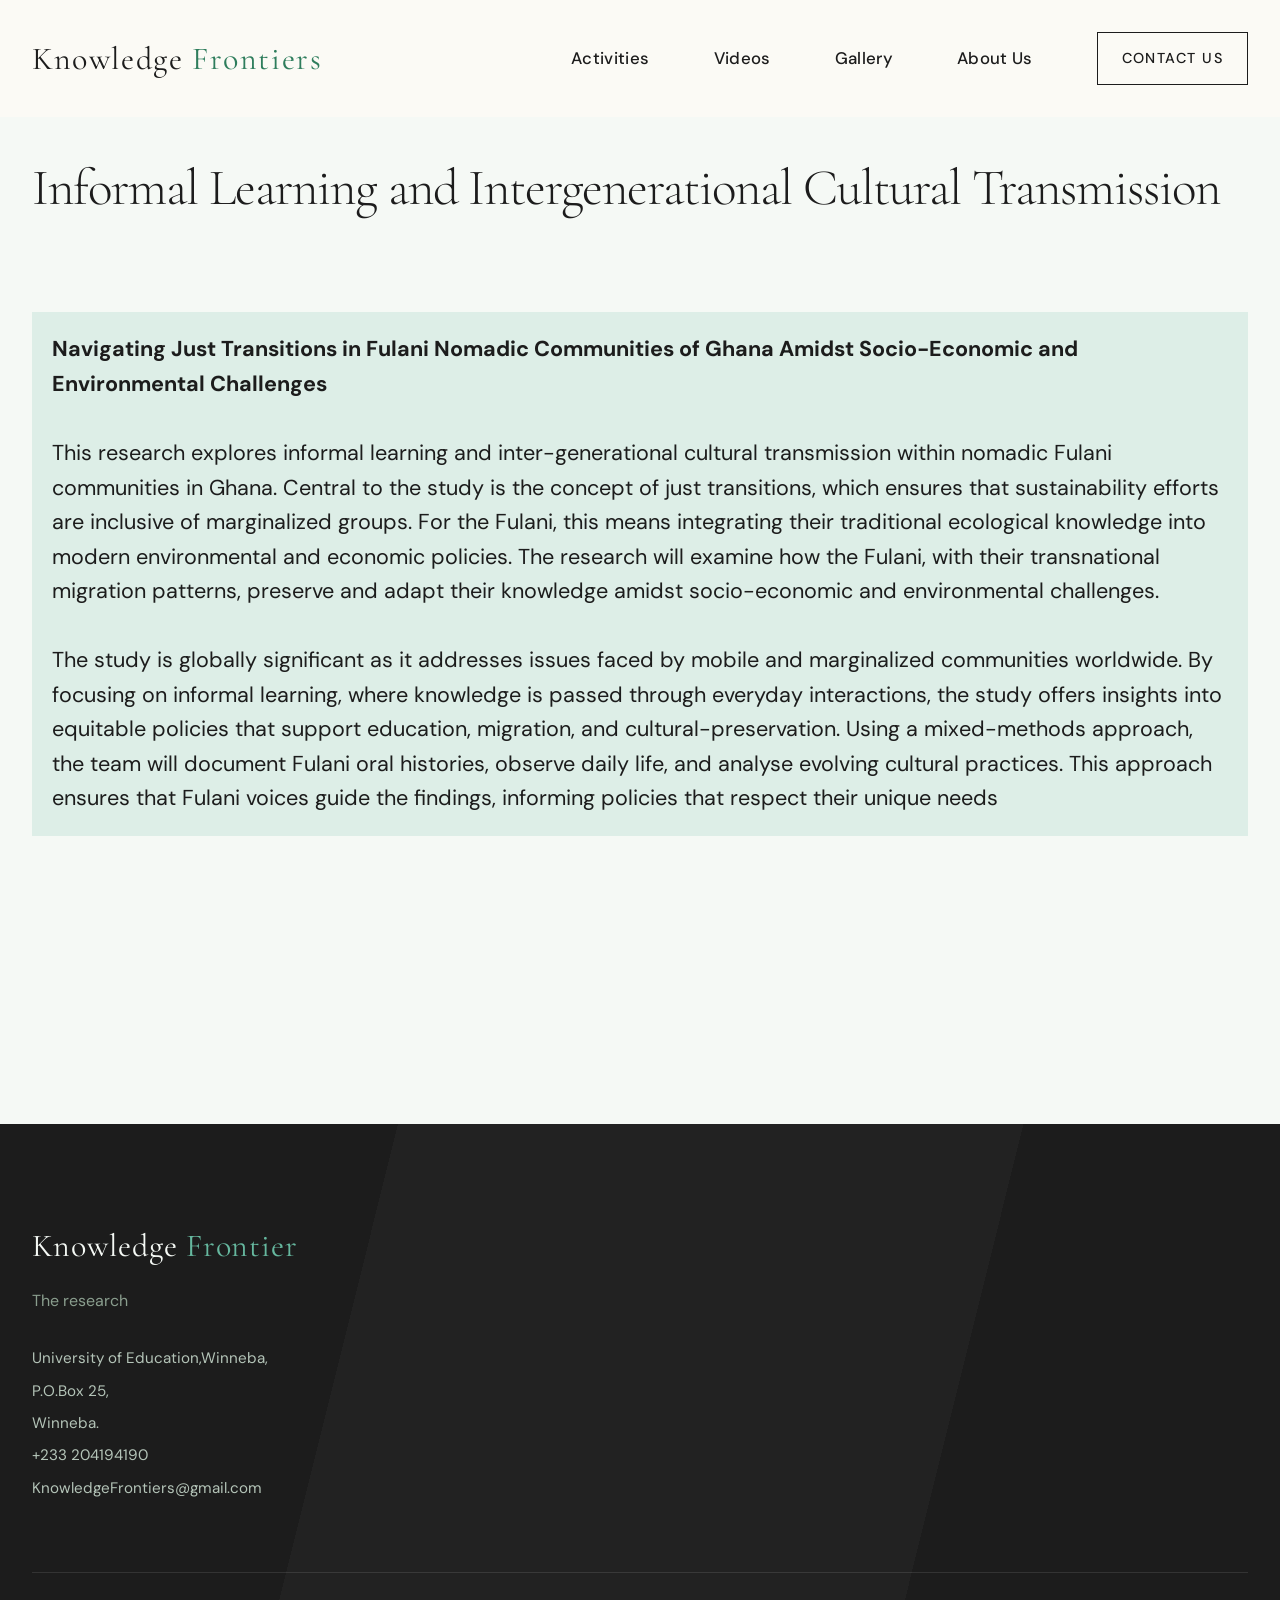
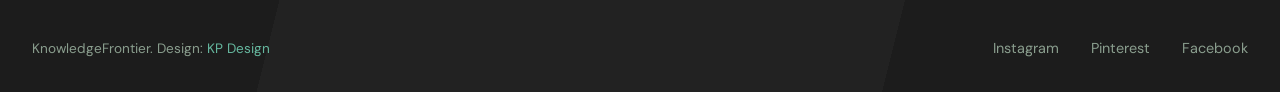
<file: html/moreactiv7.html>
<!DOCTYPE html>
<html lang="en">
<head>
    <meta charset="UTF-8">
    <meta name="viewport" content="width=device-width, initial-scale=1.0">
    <title>Informal Learning and Intergenerational Cultural Transmission</title>
    
    <!-- Google Fonts -->
    <link rel="preconnect" href="https://fonts.googleapis.com">
    <link rel="preconnect" href="https://fonts.gstatic.com" crossorigin>
    <link href="https://fonts.googleapis.com/css2?family=Cormorant+Garamond:ital,wght@0,300;0,400;0,500;0,600;1,300;1,400&family=DM+Sans:ital,wght@0,400;0,500;0,600;1,400&display=swap" rel="stylesheet">
    <link rel="stylesheet" href="../mainstyle.css">
   
</head>
<body>
    <!-- Header -->
    <header class="site-header" id="header">
        <div class="container">
            <div class="header-inner">
                <a href="#" class="logo">Knowledge <span>Frontiers</span></a>
                
                    
                <nav class="nav-main">
                    <a href="../html/activitylist.html">Activities</a>
                    <a href="../videos.html">Videos</a>
                    <a href="../index.html#gallery">Gallery</a>
                    <a href="../index.html#aboutus">About Us</a>
                    <a href="../index.html#contact" class="nav-cta">Contact Us</a>
                </nav>
                
                <button class="menu-toggle" id="menuToggle" aria-label="Toggle menu">
                    <span></span>
                    <span></span>
                    <span></span>
                </button>
            </div> 

        </div>
    </header>
    
    <!-- main activity -->


    <section class="objectives" id="objectives">
        <div class="container">
            <div class="section-header" style="display: block;;">
                <div class="section-header-left" style="max-width: fit-content;">
                    <h2 class="heading-display section-title">Informal Learning and Intergenerational Cultural Transmission</h2>
                  
                </div>
                <!-- <a href="#" class="btn-text">View All objectives</a> -->
            </div>
            
            <div class="objectives-grid">

                <div class="readtext">
             <h4>Navigating Just Transitions in Fulani 
                Nomadic  Communities of Ghana Amidst Socio-Economic and Environmental Challenges</h4><br>
                    <p>
                        This research explores informal learning and inter-generational cultural transmission within nomadic Fulani 
communities in Ghana. Central to the study is the concept of just transitions, which ensures that sustainability 
efforts are inclusive of marginalized groups. For the Fulani, this means integrating their traditional ecological 
knowledge into modern environmental and economic policies. The research will examine how the Fulani, with 
their transnational migration patterns, preserve and adapt their knowledge amidst socio-economic and 
environmental challenges. <br><br>
The study is globally significant as it addresses issues faced by mobile and marginalized communities 
worldwide. By focusing on informal learning, where knowledge is passed through everyday interactions, the 
study offers insights into equitable policies that support education, migration, and cultural-preservation.
Using a mixed-methods approach, the team will document Fulani oral histories, observe daily life, and analyse 
evolving cultural practices. This approach ensures that Fulani voices guide the findings, informing policies that 
respect their unique needs
                    </p>
</div>     
            </div>
        </div>
    </section>


   
    <!-- Mobile Navigation -->
    <div class="mobile-overlay" id="mobileOverlay"></div>
    <nav class="mobile-nav" id="mobileNav">
        <button class="mobile-nav-close" id="mobileNavClose">×</button>
        <ul class="mobile-nav-links">
            <li><a href="../index.html" target="_blank">Home</a></li>
            <li><a href="../index.html#aboutus" target="_blank">About</a></li>
            <li><a href="../index.html#contact" target="_blank">Gallery</a></li>
        </ul>
        <div class="mobile-nav-cta">
            <a href="../index.html#contact" target="_blank" class="btn-primary">Contact Us</a>
        </div>
    </nav>
    <div class="wholepage"> 
    <!-- Page Header -->
   <!-- <h1>Hoooraaayyyyy!!!!!</h1> -->
    

</div>
    <!-- Footer -->
    <footer class="site-footer">
        <div class="container">
            <div class="footer-grid">
                <!-- Column 1: Brand & Contact -->
                <div class="footer-brand">
                    <p class="footer-logo">Knowledge <span>Frontier</span></p>
                    <p class="footer-tagline">
                        The research
                    </p>
                    <div class="footer-contact-info">
                        <p>University of Education,Winneba,</p>
                        <p>P.O.Box 25, </p>
                        <p>Winneba.</p>
                        <p><a href=" ">+233 204194190</a></p>
                        <p><a href=" ">KnowledgeFrontiers@gmail.com</a></p>
                    </div>
                </div>
                
        
            </div>
            
            <!-- Footer Bottom -->
            <div class="footer-bottom">
                <p class="footer-copyright">KnowledgeFrontier.        Design: <a href="" target="_blank" rel="nofollow">KP Design</a></p>
                <div class="footer-social">
                    <a href="#">Instagram</a>
                    <a href="#">Pinterest</a>
                    <a href="#">Facebook</a>
                </div>
            </div>
        </div>
    </footer>

     <script src="../mainscript.js"></script>
</body>
</html>
</file>
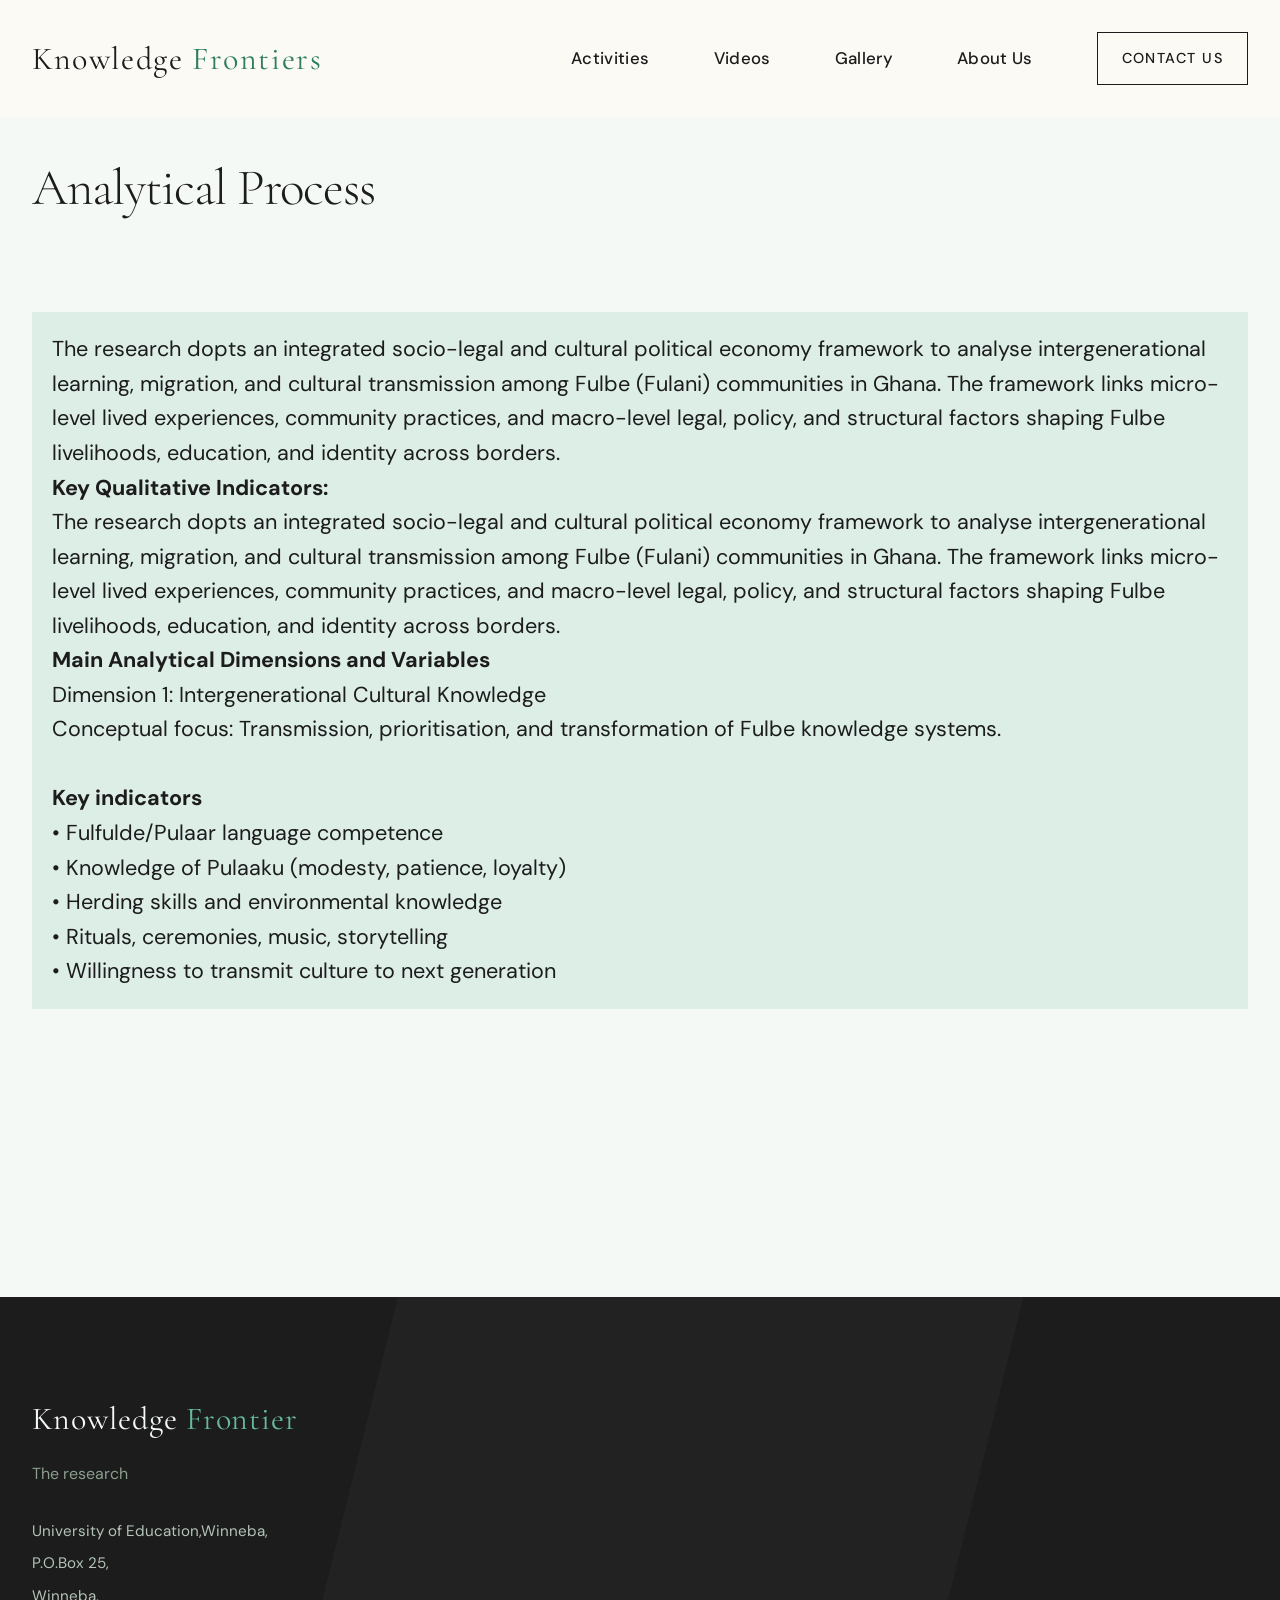
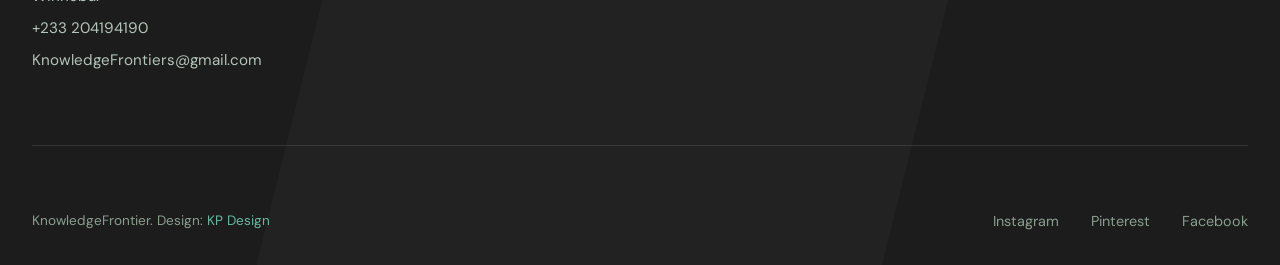
<file: html/moreactiv8.html>
<!DOCTYPE html>
<html lang="en">
<head>
    <meta charset="UTF-8">
    <meta name="viewport" content="width=device-width, initial-scale=1.0">
    <title>Between Migration and Memory</title>
    
    <!-- Google Fonts -->
    <link rel="preconnect" href="https://fonts.googleapis.com">
    <link rel="preconnect" href="https://fonts.gstatic.com" crossorigin>
    <link href="https://fonts.googleapis.com/css2?family=Cormorant+Garamond:ital,wght@0,300;0,400;0,500;0,600;1,300;1,400&family=DM+Sans:ital,wght@0,400;0,500;0,600;1,400&display=swap" rel="stylesheet">
    <link rel="stylesheet" href="../mainstyle.css">
   
</head>
<body>
    <!-- Header -->
    <header class="site-header" id="header">
        <div class="container">
            <div class="header-inner">
                <a href="#" class="logo">Knowledge <span>Frontiers</span></a>
                
                     
                <nav class="nav-main">
                    <a href="../html/activitylist.html">Activities</a>
                    <a href="../videos.html">Videos</a>
                    <a href="../index.html#gallery">Gallery</a>
                    <a href="../index.html#aboutus">About Us</a>
                    <a href="../index.html#contact" class="nav-cta">Contact Us</a>
                </nav>
                
                <button class="menu-toggle" id="menuToggle" aria-label="Toggle menu">
                    <span></span>
                    <span></span>
                    <span></span>
                </button>
            </div> 

        </div>
    </header>
    
    <!-- main activity -->


    <section class="objectives" id="objectives">
        <div class="container">
            <div class="section-header" style="display: block;;">
                <div class="section-header-left" style="max-width: fit-content;">
                    <h2 class="heading-display section-title">Analytical Process</h2>
                  
                </div>
                <!-- <a href="#" class="btn-text">View All objectives</a> -->
            </div>
            
            <div class="objectives-grid">

                <div class="readtext">
            <p>
                The research dopts an integrated socio-legal and cultural political economy framework to analyse intergenerational learning, migration, and cultural transmission among Fulbe (Fulani) communities in Ghana. The framework links micro-level lived experiences, community practices, and macro-level legal, policy, and structural factors shaping Fulbe livelihoods, education, and identity across borders.
            </p>
           <b>Key Qualitative Indicators:</b><br>
           <p>
            The research dopts an integrated socio-legal and cultural political economy framework to analyse intergenerational learning, migration, and cultural transmission among Fulbe (Fulani) communities in Ghana. The framework links micro-level lived experiences, community practices, and macro-level legal, policy, and structural factors shaping Fulbe livelihoods, education, and identity across borders.
           </p>
           <b>Main Analytical Dimensions and Variables</b><br>
           <p>Dimension 1: Intergenerational Cultural Knowledge </p>
           <p>Conceptual focus: Transmission, prioritisation, and transformation of Fulbe knowledge systems.</p>
           <br>
           <b>Key indicators</b><br>
           <p>
            •	Fulfulde/Pulaar language competence
<br>•	Knowledge of Pulaaku (modesty, patience, loyalty)
<br>•	Herding skills and environmental knowledge
<br>•	Rituals, ceremonies, music, storytelling
<br>•	Willingness to transmit culture to next generation


           </p>
</div>     
            </div>
        </div>
    </section>


   
    <!-- Mobile Navigation -->
    <div class="mobile-overlay" id="mobileOverlay"></div>
    <nav class="mobile-nav" id="mobileNav">
        <button class="mobile-nav-close" id="mobileNavClose">×</button>
        <ul class="mobile-nav-links">
            <li><a href="../index.html" target="_blank">Home</a></li>
            <li><a href="../index.html#aboutus" target="_blank">About</a></li>
            <li><a href="../index.html#contact" target="_blank">Gallery</a></li>
        </ul>
        <div class="mobile-nav-cta">
            <a href="../index.html#contact" target="_blank" class="btn-primary">Contact Us</a>
        </div>
    </nav>
    <div class="wholepage"> 
    <!-- Page Header -->
   <!-- <h1>Hoooraaayyyyy!!!!!</h1> -->
    

</div>
    <!-- Footer -->
    <footer class="site-footer">
        <div class="container">
            <div class="footer-grid">
                <!-- Column 1: Brand & Contact -->
                <div class="footer-brand">
                    <p class="footer-logo">Knowledge <span>Frontier</span></p>
                    <p class="footer-tagline">
                        The research
                    </p>
                    <div class="footer-contact-info">
                        <p>University of Education,Winneba,</p>
                        <p>P.O.Box 25, </p>
                        <p>Winneba.</p>
                        <p><a href=" ">+233 204194190</a></p>
                        <p><a href=" ">KnowledgeFrontiers@gmail.com</a></p>
                    </div>
                </div>
                
        
            </div>
            
            <!-- Footer Bottom -->
            <div class="footer-bottom">
                <p class="footer-copyright">KnowledgeFrontier.        Design: <a href="" target="_blank" rel="nofollow">KP Design</a></p>
                <div class="footer-social">
                    <a href="#">Instagram</a>
                    <a href="#">Pinterest</a>
                    <a href="#">Facebook</a>
                </div>
            </div>
        </div>
    </footer>

     <script src="../mainscript.js"></script>
</body>
</html>
</file>
<file: mainstyle.css>
@charset "utf-8";
/* 

CSS Document 



*/

:root {
	--color-cream: #F5F9F5;						
	--color-ivory: #EEF5EE;					
	--color-warm-white: #FAFDF9;
	--color-gold:  #2E7D5C;
	--color-gold-light:  #66B89F;
	--color-gold-dark:#1F5A44;
	--color-charcoal: #1C1C1C;
	--color-charcoal-soft: #3A3A3A;
	--color-taupe: #8A9E8E;
	--color-taupe-light: #B4C4B8;

	--color-cream: #F5F9F5;
--color-ivory: #EEF5EE;
--color-warm-white: #FAFDF9;

--color-green: #2E7D5C;           /* Main green (replaces gold) */
--color-green-light: #66B89F;     /* Light green accent */
--color-green-dark: #1F5A44;      /* Deep green */

--color-charcoal: #1C1C1C;
--color-charcoal-soft: #3A3A3A;

--color-sage: #8A9E8E;            /* Greenish taupe equivalent */
--color-sage-light: #B4C4B8;      /* Lighter sage */


	--font-display: 'Cormorant Garamond', Georgia, serif;
	--font-body: 'DM Sans', -apple-system, sans-serif;

	--space-xs: 0.5rem;
	--space-sm: 1rem;
	--space-md: 2rem;
	--space-lg: 4rem;
	--space-xl: 6rem;
	--space-2xl: 10rem;
}

*,
*::before,
*::after {
	margin: 0;
	padding: 0;
	box-sizing: border-box;
}

html {
	scroll-behavior: smooth;
}

body {
	font-family: var(--font-body);
	font-size: 18px;
	line-height: 1.6;
	color: var(--color-charcoal);
	background-color: var(--color-cream);
	-webkit-font-smoothing: antialiased;
}

img {
	max-width: 100%;
	height: auto;
	display: block;
}

a {
	color: inherit;
	text-decoration: none;
}

/* Typography */
.heading-display {
	font-family: var(--font-display);
	font-weight: 300;
	line-height: 1.1;
	letter-spacing: -0.02em;
}

.heading-editorial {
	font-family: var(--font-display);
	font-weight: 400;
	font-style: italic;
	line-height: 1.2;
}

.text-label {
	font-family: var(--font-body);
	font-size: 0.85rem;
	font-weight: 500;
	letter-spacing: 0.15em;
	text-transform: uppercase;
	color: var(--color-taupe);
}

.text-body {
	font-family: var(--font-body);
	font-size: 1.1rem;
	line-height: 1.7;
	color: var(--color-charcoal-soft);
}

/* Layout Utilities */
.container {
	width: 100%;
	max-width: 1400px;
	margin: 0 auto;
	padding: 0 var(--space-md);
}

.container--narrow {
	max-width: 900px;
}

.container--wide {
	max-width: 1600px;
}

/* ========================================
           HEADER / NAVIGATION
        ======================================== */
.site-header {
	position: fixed;
	top: 0;
	left: 0;
	right: 0;
	z-index: 1000;
	padding: var(--space-md) 0;
	transition: background 0.4s ease, padding 0.4s ease;
}

.site-header::before {
	content: '';
	position: absolute;
	top: 0;
	left: 0;
	right: 0;
	bottom: 0;
	background-color: rgba(255, 251, 245, 0.6);
	z-index: -1;
}

.site-header.scrolled {
	background: rgba(255, 251, 245, 0.98);
	backdrop-filter: blur(10px);
	padding: var(--space-sm) 0;
	box-shadow: 0 1px 0 rgba(0, 0, 0, 0.05);
}

.site-header.scrolled::before {
	display: none;
}

.header-inner {
	display: flex;
	align-items: center;
	justify-content: space-between;
}

.logo {
	font-family: var(--font-display);
	font-size: 2rem;
	font-weight: 400;
	letter-spacing: 0.05em;
}

.logo span {
	color: var(--color-gold);
}

.nav-main {
	display: flex;
	align-items: center;
	gap: var(--space-lg);
}

.nav-main a:not(.nav-cta) {
	font-family: var(--font-body);
	font-size: 1.05rem;
	font-weight: 500;
	letter-spacing: 0.02em;
	position: relative;
	padding: var(--space-xs) 0;
	transition: color 0.3s ease;
}

.nav-main a:not(.nav-cta):hover {
	color: var(--color-gold);
}

.nav-cta {
	font-family: var(--font-body);
	font-size: 0.9rem;
	font-weight: 500;
	letter-spacing: 0.1em;
	text-transform: uppercase;
	padding: 0.875rem 1.5rem;
	border: 1px solid var(--color-charcoal);
	transition: all 0.3s ease;
}

.nav-cta:hover {
	background-color: var(--color-charcoal);
	color: var(--color-cream);
}

/* Mobile Menu Toggle */
.menu-toggle {
	display: none;
	flex-direction: column;
	gap: 5px;
	background: none;
	border: none;
	cursor: pointer;
	padding: 10px;
}

.menu-toggle span {
	display: block;
	width: 24px;
	height: 1.5px;
	background-color: var(--color-charcoal);
	transition: all 0.3s ease;
}

/* ========================================
           HERO SECTION
        ======================================== */
.hero {
	min-height: 600px;
	max-height: 820px;
	height: 100vh;
	display: grid;
	grid-template-columns: 1fr 1.2fr;
	background-color: var(--color-cream);
	overflow: hidden;
}

.hero-content {
	display: flex;
	flex-direction: column;
	justify-content: center;
	padding: var(--space-md) var(--space-lg);
	padding-left: max(var(--space-md), calc((100vw - 1400px) / 2 + var(--space-md)));
}

.hero-tagline {
	margin-bottom: var(--space-sm);
	opacity: 0;
	transform: translateY(20px);
	animation: fadeUp 0.8s ease forwards;
	animation-delay: 0.3s;
}

.hero-title {
	font-size: clamp(2.5rem, 4.5vw, 4rem);
	margin-bottom: var(--space-sm);
	opacity: 0;
	transform: translateY(30px);
	animation: fadeUp 0.8s ease forwards;
	animation-delay: 0.5s;
}

.hero-title em {
	font-style: italic;
	color: var(--color-gold);
}

.hero-description {
	max-width: 380px;
	margin-bottom: var(--space-md);
	opacity: 0;
	transform: translateY(20px);
	animation: fadeUp 0.8s ease forwards;
	animation-delay: 0.7s;
}

.hero-actions {
	display: flex;
	align-items: center;
	gap: var(--space-md);
	opacity: 0;
	transform: translateY(20px);
	animation: fadeUp 0.8s ease forwards;
	animation-delay: 0.9s;
}

.btn-primary {
	display: inline-flex;
	align-items: center;
	gap: var(--space-sm);
	font-family: var(--font-body);
	font-size: 0.9rem;
	font-weight: 500;
	letter-spacing: 0.1em;
	text-transform: uppercase;
	padding: 1.1rem 2.25rem;
	background-color: var(--color-charcoal);
	color: var(--color-cream);
	border: none;
	cursor: pointer;
	transition: all 0.3s ease;
}

.btn-primary:hover {
	background-color: var(--color-gold-dark);
}

.btn-text {
	font-family: var(--font-body);
	font-size: 1rem;
	font-weight: 500;
	color: var(--color-charcoal);
	position: relative;
}

.btn-text::after {
	content: '→';
	margin-left: 0.5rem;
	transition: margin-left 0.3s ease;
}

.btn-text:hover::after {
	margin-left: 0.75rem;
}

.hero-image {
	position: relative;
	overflow: hidden;
	clip-path: polygon(15% 0, 100% 0, 100% 100%, 0 100%);
}

.hero-slide {
	position: absolute;
	inset: 0;
	opacity: 0;
	transition: opacity 1s ease-in-out;
}

.hero-slide.active {
	opacity: 1;
}

.hero-slide img {
	width: 100%;
	height: 100%;
	object-fit: cover;
}

.hero-image-overlay {
	position: absolute;
	bottom: var(--space-lg);
	left: var(--space-lg);
	background-color: var(--color-warm-white);
	padding: var(--space-md);
	max-width: 280px;
	z-index: 10;
	opacity: 0;
	transform: translateY(20px);
	animation: fadeUp 0.8s ease forwards;
	animation-delay: 1.1s;
}

.overlay-title {
	font-family: var(--font-display);
	font-size: 1.4rem;
	font-weight: 400;
	margin-bottom: var(--space-xs);
	transition: opacity 0.5s ease;
}

.overlay-price {
	font-family: var(--font-body);
	font-size: 1rem;
	color: var(--color-gold);
	font-weight: 500;
	transition: opacity 0.5s ease;
}

@keyframes fadeUp {
	to {
		opacity: 1;
		transform: translateY(0);
	}
}


/* ========================================
           Pages Section
        ======================================== */

.wholepage{
	margin-top: 10%;
}

/* ========================================
           FEATURED PIECE SECTION
        ======================================== */
.featured-piece {
	padding: var(--space-2xl) 0;
	background-color: var(--color-ivory);
}

.featured-grid {
	display: grid;
	grid-template-columns: 1.4fr 1fr;
	gap: var(--space-xl);
	align-items: center;
}

.featured-image-wrapper {
	position: relative;
}

.featured-image {
	aspect-ratio: 4/5;
	overflow: hidden;
}

.featured-image img {
	width: 100%;
	height: 100%;
	object-fit: cover;
	transition: transform 0.8s ease;
}

.featured-image-wrapper:hover .featured-image img {
	transform: scale(1.03);
}

.featured-badge {
	position: absolute;
	top: var(--space-md);
	left: var(--space-md);
	background-color: var(--color-gold);
	color: var(--color-cream);
	font-family: var(--font-body);
	font-size: 0.7rem;
	font-weight: 500;
	letter-spacing: 0.1em;
	text-transform: uppercase;
	padding: 0.5rem 1rem;
}

.featured-content {
	padding-right: var(--space-lg);
}

.featured-label {
	margin-bottom: var(--space-sm);
}

.featured-title {
	font-size: clamp(2.75rem, 4.5vw, 4rem);
	margin-bottom: var(--space-md);
}

.featured-description {
	margin-bottom: var(--space-md);
}

.featured-details {
	display: flex;
	flex-direction: column;
	gap: var(--space-sm);
	margin-bottom: var(--space-lg);
	padding: var(--space-md) 0;
	border-top: 1px solid var(--color-taupe-light);
	border-bottom: 1px solid var(--color-taupe-light);
}

.detail-row {
	display: flex;
	justify-content: space-between;
	font-size: 1rem;
}

.detail-label {
	color: var(--color-taupe);
}

.detail-value {
	font-weight: 500;
}

.featured-price {
	font-family: var(--font-display);
	font-size: 2.25rem;
	font-weight: 400;
	color: var(--color-gold-dark);
	margin-bottom: var(--space-md);
}

/* ========================================
           objectives SECTION
        ======================================== */
.objectives {
	padding: var(--space-2xl) 0;
	background-color: var(--color-cream);
}

.section-header {
	display: flex;
	justify-content: space-between;
	align-items: flex-end;
	margin-bottom: var(--space-xl);
}

.section-header-left {
	max-width: 500px;
}

.section-title {
	font-size: clamp(2.25rem, 4vw, 3.5rem);
	margin-bottom: var(--space-sm);
}

.section-subtitle {
	color: var(--color-taupe);
}

.objective-item {
	position: relative;
	overflow: hidden;
	cursor: pointer;
}

.objective-item:nth-child(1) {
	grid-column: 1 / 6;
	grid-row: 1 / 3;
}

.objective-item:nth-child(2) {
	grid-column: 6 / 10;
	grid-row: 1 / 2;
}

.objective-item:nth-child(3) {
	grid-column: 10 / 13;
	grid-row: 1 / 2;
}

.objective-item:nth-child(4) {
	grid-column: 6 / 9;
	grid-row: 2 / 3;
}

.objective-item:nth-child(5) {
	grid-column: 9 / 13;
	grid-row: 2 / 3;
}

.objective-image {
	width: 100%;
	height: 100%;
	min-height: 280px;
	overflow: hidden;
}

.objective-item:nth-child(1) .objective-image {
	min-height: 600px;
}

.objective-image img {
	width: 100%;
	height: 100%;
	object-fit: cover;
	transition: transform 0.6s ease;
}

.objective-item:hover .objective-image img {
	transform: scale(1.05);
}

.objective-overlay {
	position: absolute;
	inset: 0;
	background: linear-gradient(to top, rgba(28, 28, 28, 0.7) 0%, transparent 60%);
	display: flex;
	flex-direction: column;
	justify-content: flex-end;
	padding: var(--space-md);
	opacity: 0;
	transition: opacity 0.4s ease;
}

.objective-item:hover .objective-overlay {
	opacity: 1;
}

.objective-name {
	font-family: var(--font-display);
	font-size: 1.75rem;
	font-weight: 400;
	color: var(--color-cream);
	margin-bottom: var(--space-xs);
}

.objective-count {
	font-size: 0.9rem;
	color: var(--color-taupe-light);
	letter-spacing: 0.05em;
}


@media (max-width: 600px){
	.objectives-grid h2{
		font-size: 1.05rem;
	}
}

/* ========================================
           ABOUT / STORY SECTION
        ======================================== */
.story {
	padding: var(--space-2xl) 0;
	background: linear-gradient(104deg,
			#1C1C1C 0%,
			#1C1C1C 50%,
			#222222 50%,
			#222222 100%);
	color: var(--color-cream);
	overflow: hidden;
}

.story-grid {
	display: grid;
	grid-template-columns: 1fr 1fr;
	gap: var(--space-xl);
	align-items: center;
}

.story-content {
	padding-right: var(--space-lg);
}

.story-label {
	color: var(--color-gold-light);
	margin-bottom: var(--space-sm);
}

.story-title {
	font-size: clamp(2.75rem, 4.5vw, 4.5rem);
	margin-bottom: var(--space-md);
	color: var(--color-cream);
}

.story-text {
	color: var(--color-taupe-light);
	margin-bottom: var(--space-md);
}

.story-signature {
	margin-top: var(--space-lg);
}

.signature-name {
	font-family: var(--font-display);
	font-style: italic;
	font-size: 1.75rem;
	color: var(--color-gold-light);
	margin-bottom: var(--space-xs);
}

.signature-title {
	font-size: 0.9rem;
	color: var(--color-taupe);
	letter-spacing: 0.1em;
	text-transform: uppercase;
}

.story-images {
	display: grid;
	grid-template-columns: 1fr 1fr;
	gap: var(--space-md);
	position: relative;
}

.story-image:first-child {
	margin-top: var(--space-xl);
}

.story-image {
	aspect-ratio: 3/4;
	overflow: hidden;
}

.story-image img {
	width: 100%;
	height: 100%;
	object-fit: cover;
}


/* ========================================
           gallery SECTION
        ======================================== */
.gallery {
	padding: var(--space-2xl) 0;
	background-color: var(--color-ivory);
	overflow: hidden;
}
.imagenew{
	--gap: 16px;
	--num-cols: 3;
	--row-height: 300px;

	box-sizing: border-box;
	padding: var(--gap);

	display: grid;
	grid-template-columns: repeat(var(--num-cols),1fr);
	grid-template-rows: var(--row-height);
	gap: var(--gap);
}

.imagenew > img {
	width: 100%;
	height: 100%;
	object-fit: cover;
}

@media screen and (max-width: 1024px){
	.imagenew{
		--num-cols:1;
		--row-height: 200px;
	}
}


h1 {
	text-align: center;
	margin-bottom: 30px;
	color: #333;
}


.imagenew img {
	
	box-shadow: 0 4px 12px rgba(0, 0, 0, 0.15);
	transition: transform 0.3s ease, box-shadow 0.3s ease;
	cursor: pointer;
}

.imagenew img:hover {
	transform: scale(1.05);
	box-shadow: 0 12px 24px rgba(0, 0, 0, 0.25);
}

/* Pagination */
.pagination {
	text-align: center;
	margin: 40px 0;
}

.pagination button {
	padding: 10px 18px;
	margin: 0 5px;
	border: none;
	background: #333;
	color: white;
	border-radius: 5px;
	cursor: pointer;
	font-size: 16px;
}

.pagination button:hover {
	background: #555;
}

.pagination button:disabled {
	background: #ccc;
	cursor: not-allowed;
}

.page-info {
	margin: 15px 0;
	font-size: 16px;
	color: #555;
}

/* Lightbox */
.lightbox {
	display: none;
	position: fixed;
	top: 0; left: 0;
	width: 100%; height: 100%;
	background: rgba(0, 0, 0, 0.92);
	align-items: center;
	justify-content: center;
	z-index: 1000;
}

.lightbox img {
	max-width: 92%;
	max-height: 92%;
	border-radius: 12px;
}

.close {
	position: absolute;
	top: 25px;
	right: 35px;
	color: white;
	font-size: 45px;
	cursor: pointer;
}

/* ========================================
           tmembers SECTION
        ======================================== */
.tmembers {
	padding: var(--space-2xl) 0;
	background-color: var(--color-cream);
}

.tmembers-header {
	text-align: center;
	margin-bottom: var(--space-xl);
}

.tmembers-title {
	font-size: clamp(2.25rem, 3.5vw, 3rem);
	margin-bottom: var(--space-sm);
}

.tmembers-subtitle {
	color: var(--color-taupe);
}

.tmembers-grid {
	display: grid;
	grid-template-columns: repeat(3, 1fr);
	gap: var(--space-md);
}

.tmember-card {
	background-color: var(--color-ivory);
	padding: var(--space-lg);
	position: relative;
	transition: transform 0.3s ease, box-shadow 0.3s ease;
}

.tmember-card:hover {
	transform: translateY(-5px);
	box-shadow: 0 15px 40px rgba(0, 0, 0, 0.08);
}

.tmember-card::before {
	content: '"';
	position: absolute;
	top: var(--space-sm);
	right: var(--space-md);
	font-family: var(--font-display);
	font-size: 4rem;
	line-height: 1;
	color: var(--color-gold);
	opacity: 0.3;
}

.tmember-stars {
	display: flex;
	gap: 4px;
	margin-bottom: var(--space-sm);
}

.tmember-stars span {
	color: var(--color-gold);
	font-size: 1rem;
}

.tmember-text {
	font-family: var(--font-display);
	font-size: 1.15rem;
	font-style: italic;
	line-height: 1.6;
	color: var(--color-charcoal);
	margin-bottom: var(--space-md);
}

.tmember-author {
	display: flex;
	align-items: center;
	gap: var(--space-sm);
	padding-top: var(--space-sm);
	border-top: 1px solid var(--color-taupe-light);
}

.tmember-avatar {
	width: 48px;
	height: 48px;
	border-radius: 50%;
	overflow: hidden;
	flex-shrink: 0;
}

.tmember-avatar img {
	width: 100%;
	height: 100%;
	object-fit: cover;
}

.tmember-info {
	flex: 1;
}

.tmember-name {
	font-family: var(--font-body);
	font-size: 1rem;
	font-weight: 500;
	color: var(--color-charcoal);
}

.tmember-detail {
	font-size: 0.9rem;
	color: var(--color-taupe);
}

/* ========================================
           CONTACT / VISIT SECTION
        ======================================== */
.contact {
	padding: var(--space-2xl) 0;
	background-color: var(--color-ivory);
}

.contact-grid {
	display: grid;
	grid-template-columns: 1fr 1fr;
	gap: var(--space-xl);
}

.contact-content {
	padding-right: var(--space-lg);
}

.contact-title {
	font-size: clamp(2.25rem, 3.5vw, 3rem);
	margin-bottom: var(--space-md);
}

.contact-text {
	margin-bottom: var(--space-lg);
}

.contact-details {
	margin-bottom: var(--space-lg);
}

.contact-item {
	margin-bottom: var(--space-md);
}

.contact-item-label {
	font-size: 0.85rem;
	letter-spacing: 0.1em;
	text-transform: uppercase;
	color: var(--color-taupe);
	margin-bottom: var(--space-xs);
}

.contact-item-value {
	font-family: var(--font-display);
	font-size: 1.35rem;
}

.contact-item-value a {
	transition: color 0.3s ease;
}

.contact-item-value a:hover {
	color: var(--color-gold);
}

.contact-form-wrapper {
	background-color: var(--color-warm-white);
	padding: var(--space-lg);
}

.form-title {
	font-family: var(--font-display);
	font-size: 1.65rem;
	font-weight: 400;
	margin-bottom: var(--space-md);
}

.form-group {
	margin-bottom: var(--space-md);
}

.form-label {
	display: block;
	font-size: 0.9rem;
	font-weight: 500;
	letter-spacing: 0.05em;
	margin-bottom: var(--space-xs);
}

.form-input,
.form-textarea {
	width: 100%;
	padding: 0.875rem 1rem;
	font-family: var(--font-body);
	font-size: 1rem;
	border: 1px solid var(--color-taupe-light);
	background-color: transparent;
	transition: border-color 0.3s ease;
}

.form-input:focus,
.form-textarea:focus {
	outline: none;
	border-color: var(--color-gold);
}

.form-textarea {
	min-height: 120px;
	resize: vertical;
}

.form-submit {
	width: 100%;
	padding: 1.1rem;
	font-family: var(--font-body);
	font-size: 0.9rem;
	font-weight: 500;
	letter-spacing: 0.1em;
	text-transform: uppercase;
	background-color: var(--color-charcoal);
	color: var(--color-cream);
	border: none;
	cursor: pointer;
	transition: background-color 0.3s ease;
}

.form-submit:hover {
	background-color: var(--color-gold-dark);
}

/* ========================================
           FOOTER - 4 Column Layout
        ======================================== */
.site-footer {
	background: linear-gradient(104deg,
			#1C1C1C 0%,
			#1C1C1C 28%,
			#222222 28%,
			#222222 72%,
			#1C1C1C 72%,
			#1C1C1C 100%);
	color: var(--color-cream);
	padding: var(--space-xl) 0 var(--space-md);
	position: relative;
}

.footer-grid {
	display: grid;
	grid-template-columns: 1.5fr 1fr 1fr 1.2fr;
	gap: var(--space-lg);
	margin-bottom: var(--space-lg);
	padding-bottom: var(--space-lg);
	border-bottom: 1px solid rgba(255, 255, 255, 0.1);
}

/* Column 1: Brand */
.footer-brand {
	padding-right: var(--space-md);
}

.footer-logo {
	font-family: var(--font-display);
	font-size: 2rem;
	font-weight: 400;
	letter-spacing: 0.03em;
	margin-bottom: var(--space-sm);
}

.footer-logo span {
	color: var(--color-gold-light);
}

.footer-tagline {
	font-size: 1rem;
	color: var(--color-taupe);
	line-height: 1.7;
	margin-bottom: var(--space-md);
}

.footer-contact-info p {
	font-size: 0.95rem;
	color: var(--color-taupe-light);
	margin-bottom: var(--space-xs);
}

.footer-contact-info a {
	color: var(--color-taupe-light);
	transition: color 0.3s ease;
}

.footer-contact-info a:hover {
	color: var(--color-gold-light);
}

/* Column Headers */
.footer-column-title {
	font-family: var(--font-body);
	font-size: 0.85rem;
	font-weight: 500;
	letter-spacing: 0.12em;
	text-transform: uppercase;
	color: var(--color-gold-light);
	margin-bottom: var(--space-md);
}

/* Column Links */
.footer-links {
	list-style: none;
}

.footer-links li {
	margin-bottom: 0.75rem;
}

.footer-links a {
	font-size: 1rem;
	color: var(--color-taupe-light);
	transition: color 0.3s ease;
}

.footer-links a:hover {
	color: var(--color-cream);
}

/* Column 4: About Website */
.footer-about p {
	font-size: 0.95rem;
	color: var(--color-taupe);
	line-height: 1.7;
	margin-bottom: var(--space-sm);
}

.footer-about a {
	color: var(--color-gold-light);
	transition: color 0.3s ease;
}

.footer-about a:hover {
	color: var(--color-cream);
}

/* Footer Bottom */
.footer-bottom {
	display: flex;
	justify-content: space-between;
	align-items: center;
}

.footer-copyright {
	font-size: 0.85rem;
	color: var(--color-taupe);
}

.footer-copyright a {
	color: var(--color-gold-light);
	transition: color 0.3s ease;
}

.footer-copyright a:hover {
	color: var(--color-cream);
}

.footer-social {
	display: flex;
	gap: var(--space-md);
}

.footer-social a {
	font-size: 0.9rem;
	color: var(--color-taupe);
	transition: color 0.3s ease;
}

.footer-social a:hover {
	color: var(--color-gold-light);
}

/* ========================================
           RESPONSIVE STYLES
        ======================================== */
@media (max-width: 1200px) {
	.hero {
		grid-template-columns: 1fr 1fr;
	}

	.hero-content {
		padding: var(--space-md) var(--space-md);
		padding-left: var(--space-lg);
	}

	.objectives-grid {
		grid-template-columns: repeat(6, 1fr);
	}

	.objective-item:nth-child(1) {
		grid-column: 1 / 4;
		grid-row: 1 / 2;
	}

	.objective-item:nth-child(2) {
		grid-column: 4 / 7;
		grid-row: 1 / 2;
	}

	.objective-item:nth-child(3) {
		grid-column: 1 / 3;
		grid-row: 2 / 3;
	}

	.objective-item:nth-child(4) {
		grid-column: 3 / 5;
		grid-row: 2 / 3;
	}

	.objective-item:nth-child(5) {
		grid-column: 5 / 7;
		grid-row: 2 / 3;
	}

	.objective-item:nth-child(1) .objective-image {
		min-height: 350px;
	}
}

@media (max-width: 1100px) {
	.logo {
		font-size: 1.5rem;
	}

	.nav-main {
		gap: var(--space-md);
	}

	.nav-main a:not(.nav-cta) {
		font-size: 0.85rem;
	}

	.nav-cta {
		font-size: 0.75rem;
		padding: 0.7rem 1rem;
	}

	.craft-stats {
		gap: var(--space-md);
		padding: var(--space-sm) var(--space-md);
		left: var(--space-md);
		right: var(--space-md);
	}
}

@media (max-width: 860px) {
	.nav-main {
		display: none;
	}

	.menu-toggle {
		display: flex;
	}

	.hero {
		grid-template-columns: 1fr;
		height: auto;
		max-height: none;
	}

	.hero-content {
		padding: calc(var(--space-lg) + 60px) var(--space-md) var(--space-lg);
		order: 2;
	}

	.hero-image {
		order: 1;
		height: 400px;
		clip-path: none;
	}

	.hero-image-overlay {
		display: none;
	}

	.featured-grid,
	.story-grid,
	.craft-grid,
	.contact-grid {
		grid-template-columns: 1fr;
	}

	.featured-content {
		padding-right: 0;
		order: 2;
	}

	.featured-image-wrapper {
		order: 1;
	}

	.story-content {
		padding-right: 0;
	}

	.craft-content {
		order: 2;
	}

	.craft-image-wrapper {
		order: 1;
	}

	.craft-stats {
		position: static;
		margin-top: var(--space-md);
		justify-content: center;
	}

	.tmembers-grid {
		grid-template-columns: 1fr;
		gap: var(--space-md);
	}

	.contact-content {
		padding-right: 0;
	}

	.footer-grid {
		grid-template-columns: 1fr 1fr;
		gap: var(--space-lg);
	}

	.footer-brand {
		grid-column: 1 / -1;
		padding-right: 0;
	}

	.footer-bottom {
		flex-direction: column;
		gap: var(--space-md);
		text-align: center;
	}
}

@media (max-width: 768px) {
	.objectives-grid {
		grid-template-columns: 1fr 1fr;
	}

	.objective-item:nth-child(1) {
		grid-column: 1 / -1;
		grid-row: auto;
	}

	.objective-item:nth-child(2),
	.objective-item:nth-child(3),
	.objective-item:nth-child(4),
	.objective-item:nth-child(5) {
		grid-column: auto;
		grid-row: auto;
	}

	.objective-item:nth-child(1) .objective-image {
		min-height: 300px;
	}

	.objective-overlay {
		opacity: 1;
	}

	.story-images {
		grid-template-columns: 1fr;
		gap: var(--space-sm);
	}

	.story-image:first-child {
		margin-top: 0;
	}

	.section-header {
		flex-direction: column;
		align-items: flex-start;
		gap: var(--space-md);
	}

	.tmembers-grid {
		grid-template-columns: repeat(2, 1fr);
	}

	.tmember-card:nth-child(3) {
		grid-column: 1 / -1;
	}
}

@media (max-width: 576px) {
	:root {
		--space-lg: 3rem;
		--space-xl: 4rem;
		--space-2xl: 6rem;
	}

	.hero-actions {
		flex-direction: column;
		align-items: flex-start;
	}

	.objectives-grid {
		grid-template-columns: 1fr;
	}

	.objective-item:nth-child(n) {
		grid-column: 1;
	}

	.craft-stats {
		flex-direction: column;
		gap: var(--space-md);
	}

	.tmembers-grid {
		grid-template-columns: 1fr;
	}

	.tmember-card:nth-child(3) {
		grid-column: auto;
	}

	.footer-grid {
		grid-template-columns: 1fr;
	}
}

/* Mobile Navigation */
.mobile-nav {
	position: fixed;
	top: 0;
	right: -100%;
	width: 100%;
	max-width: 400px;
	height: 100vh;
	height: 100dvh;
	background-color: var(--color-warm-white);
	z-index: 2000;
	padding: var(--space-xl) var(--space-md);
	transition: right 0.4s ease;
	display: flex;
	flex-direction: column;
	overflow-y: auto;
	overscroll-behavior: contain;
}

.mobile-nav.active {
	right: 0;
}

.mobile-nav-close {
	position: absolute;
	top: var(--space-md);
	right: var(--space-md);
	background: none;
	border: none;
	font-size: 1.5rem;
	cursor: pointer;
	color: var(--color-charcoal);
}

.mobile-nav-links {
	list-style: none;
	margin-top: var(--space-xl);
}

.mobile-nav-links li {
	margin-bottom: var(--space-md);
}

.mobile-nav-links a {
	font-family: var(--font-display);
	font-size: 2rem;
	font-weight: 400;
	color: var(--color-charcoal);
	transition: color 0.3s ease;
}

.mobile-nav-links a:hover {
	color: var(--color-gold);
}

.mobile-nav-cta {
	margin-top: var(--space-xl);
	padding-bottom: var(--space-md);
}

.mobile-overlay {
	position: fixed;
	inset: 0;
	background-color: rgba(0, 0, 0, 0.4);
	z-index: 1999;
	opacity: 0;
	visibility: hidden;
	transition: opacity 0.4s ease, visibility 0.4s ease;
}

.mobile-overlay.active {
	opacity: 1;
	visibility: visible;
}

/* video */
h3 {
	text-align: center;
	margin-bottom: 30px;
	color: #ffffff;
	font-size: 2.2rem;
}
.vid {
	display: grid;
	grid-template-columns: repeat(auto-fill, minmax(380px, 1fr));
	gap: 20px;
	margin-bottom: 40px;
}

.vid-item {
	background: white;
	border-radius: 12px;
	overflow: hidden;
	box-shadow: 0 4px 15px rgba(0, 0, 0, 0.1);
	transition: all 0.3s ease;
}

.vid-item:hover {
	transform: translateY(-8px);
	box-shadow: 0 12px 25px rgba(0, 0, 0, 0.15);
}

.vid-item video {
	width: 100%;
	height: 220px;
	object-fit: cover;
	background: #000;
}

.description {
	padding: 16px;
	color: #333;
	font-size: 15px;
}

/* Pagination */
.nextback {
	text-align: center;
	margin: 40px 0;
	display: flex;
	justify-content: center;
	align-items: center;
	flex-wrap: wrap;
	gap: 10px;
}

.nextback button {
	padding: 12px 22px;
	border: none;
	background: #333;
	color: white;
	border-radius: 8px;
	cursor: pointer;
	font-size: 16px;
	transition: background 0.3s;
}

.nextback button:hover:not(:disabled) {
	background: #555;
}

.nextback button:disabled {
	background: #ccc;
	cursor: not-allowed;
}

.page-info {
	font-size: 16px;
	color: #555;
	margin: 0 15px;
}

/* vidbox */
.vidbox {
	display: none;
	position: fixed;
	top: 0; left: 0;
	width: 100%; height: 100%;
	background: rgba(0, 0, 0, 0.96);
	align-items: center;
	justify-content: center;
	z-index: 9999;
	padding: 15px;
}

.vidbox-content {
	width: 100%;
	max-width: 1000px;
	position: relative;
}

.vidbox video {
	width: 100%;
	max-height: 85vh;
	border-radius: 12px;
}

.close {
	position: absolute;
	top: -18px;
	right: -18px;
	background: white;
	color: black;
	width: 44px;
	height: 44px;
	border-radius: 50%;
	display: flex;
	align-items: center;
	justify-content: center;
	font-size: 30px;
	cursor: pointer;
	box-shadow: 0 4px 15px rgba(0,0,0,0.3);
}

@media (max-width: 768px) {
	.vid {
		grid-template-columns: repeat(auto-fill, minmax(300px, 1fr));
		gap: 15px;
	}
	.vid-item video {
		height: 200px;
	}
	h3 {
		font-size: 1.8rem;
	}
	body {
		padding: 15px;
	}
}

@media (max-width: 480px) {
	.vid {
		grid-template-columns: 1fr;
	}
	.vid-item video {
		height: 190px;
	}
}

.readtext {
	background-color: #ddeee7;

	font-size: larger;
	
padding: 20px;
	
}

.readtext p{
/* 	
	padding: 20px;
	text-align: justify;
	display: block;
	margin-block-start: 1em;
	margin-block-end: 1em;
	margin-inline-start: 0px;
	margin-inline-end: 0px;
	unicode-bidi: isolate;
	 */
	 
}

@media (max-width: 600px){
	.readtext{
		font-size: 1.05rem;
		padding:20px;
	}
}
.readtext a{
	max-width: 100%;
	overflow-wrap: break-word;
}

.readtext a:hover{
	color: #1F5A44;
}
/* list of activities  */

#list-of-activities {
	display: flex;
	flex-direction: column;
	gap: 18px;
}

.readtext table,th{
	border: 5px solid;
	border-collapse: collapse;
	padding: 0.5rem 1rem;
}
.readtext td,tr{
	border: 1px solid;
	padding: 0.5rem 1rem; 
}



.activity {
	background: white;
	padding: 20px;
	border-radius: 10px;
	box-shadow: 0 4px 12px rgba(0, 0, 0, 0.1);
	transition: all 0.3s ease;
}

.activity:hover {
	transform: translateY(-5px);
	box-shadow: 0 10px 20px rgba(0, 0, 0, 0.15);
}

.activity a {
	font-size: 1.3rem;
	color: #2e9614;
	text-decoration: none;
	font-weight: bold;
}

.activity a:hover {
	color: #0055aa;
	text-decoration: underline;
}

.activity-description {
	margin-top: 10px;
	color: #555;
	font-size: 1.05rem;
}

@media (max-width: 600px) {
	.activity {
		padding: 16px;
	}
	h1 {
		font-size: 1.8rem;
	}
}
</file>
